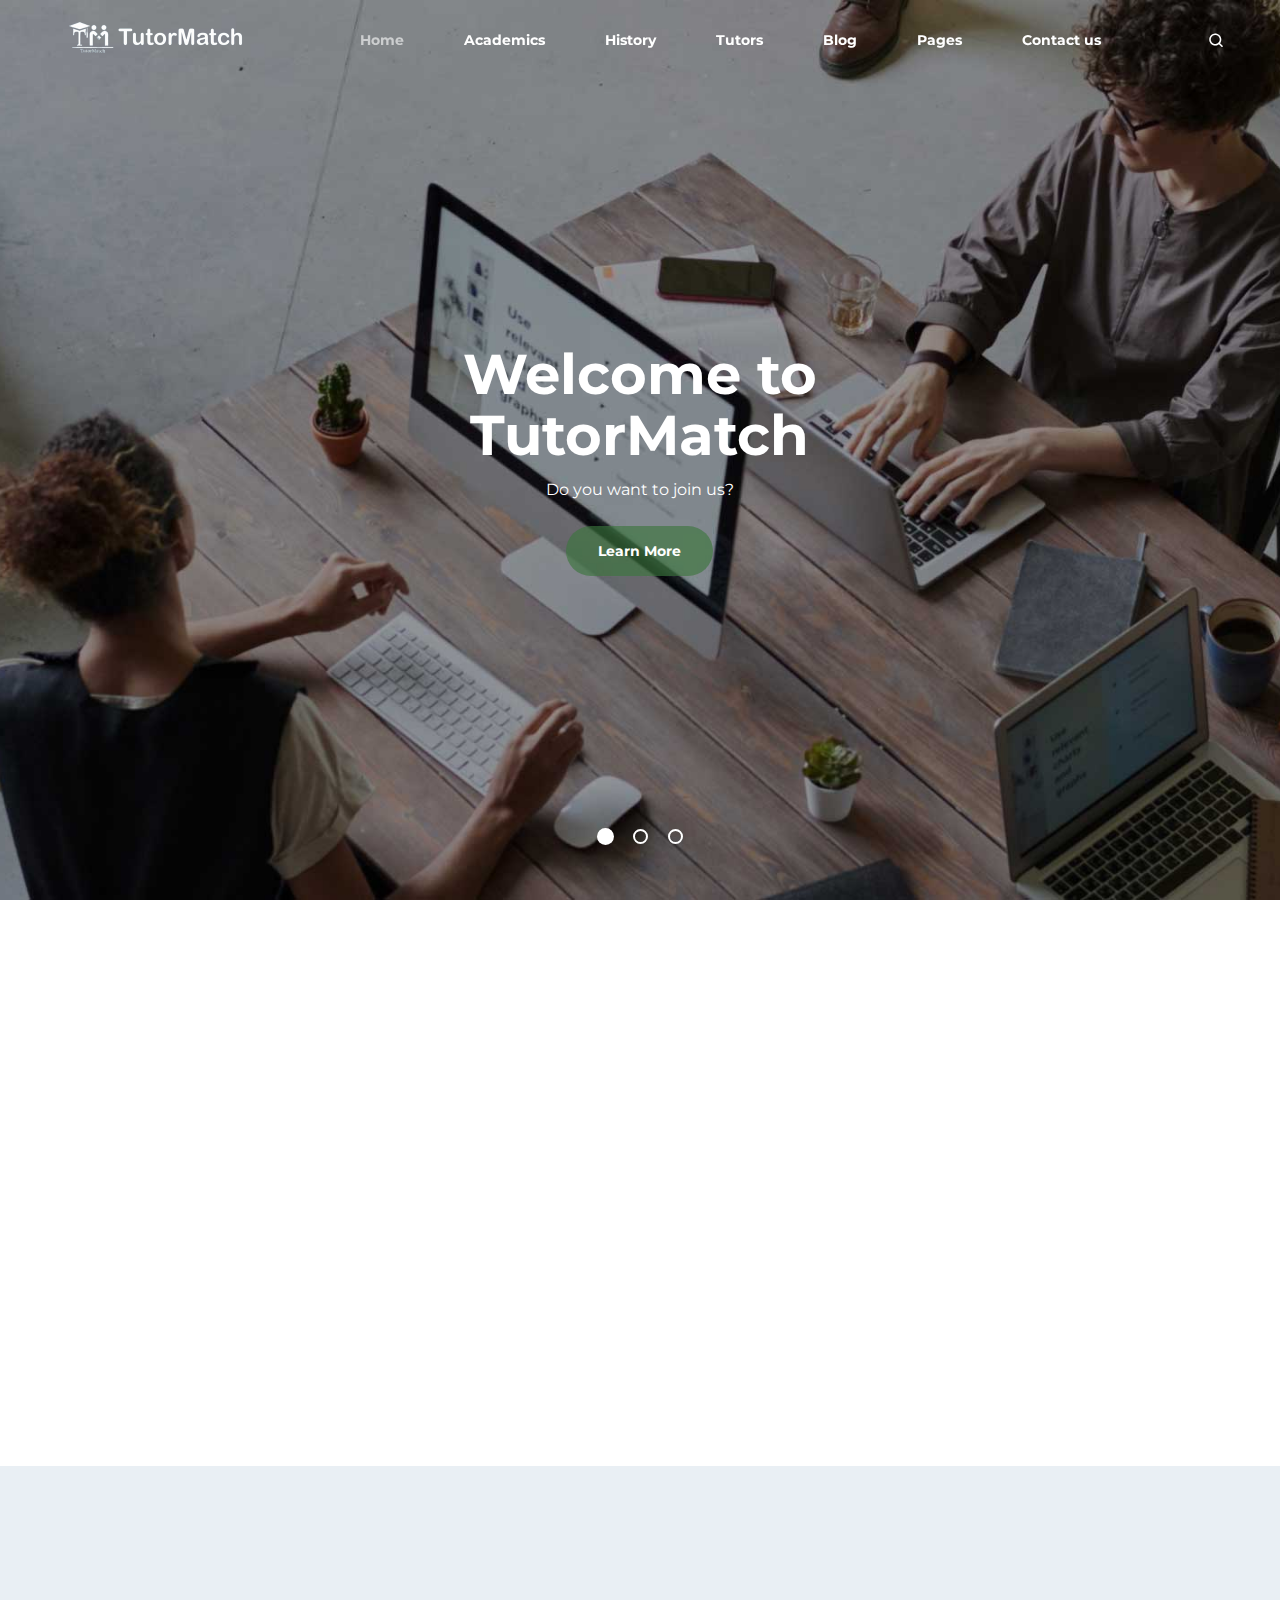
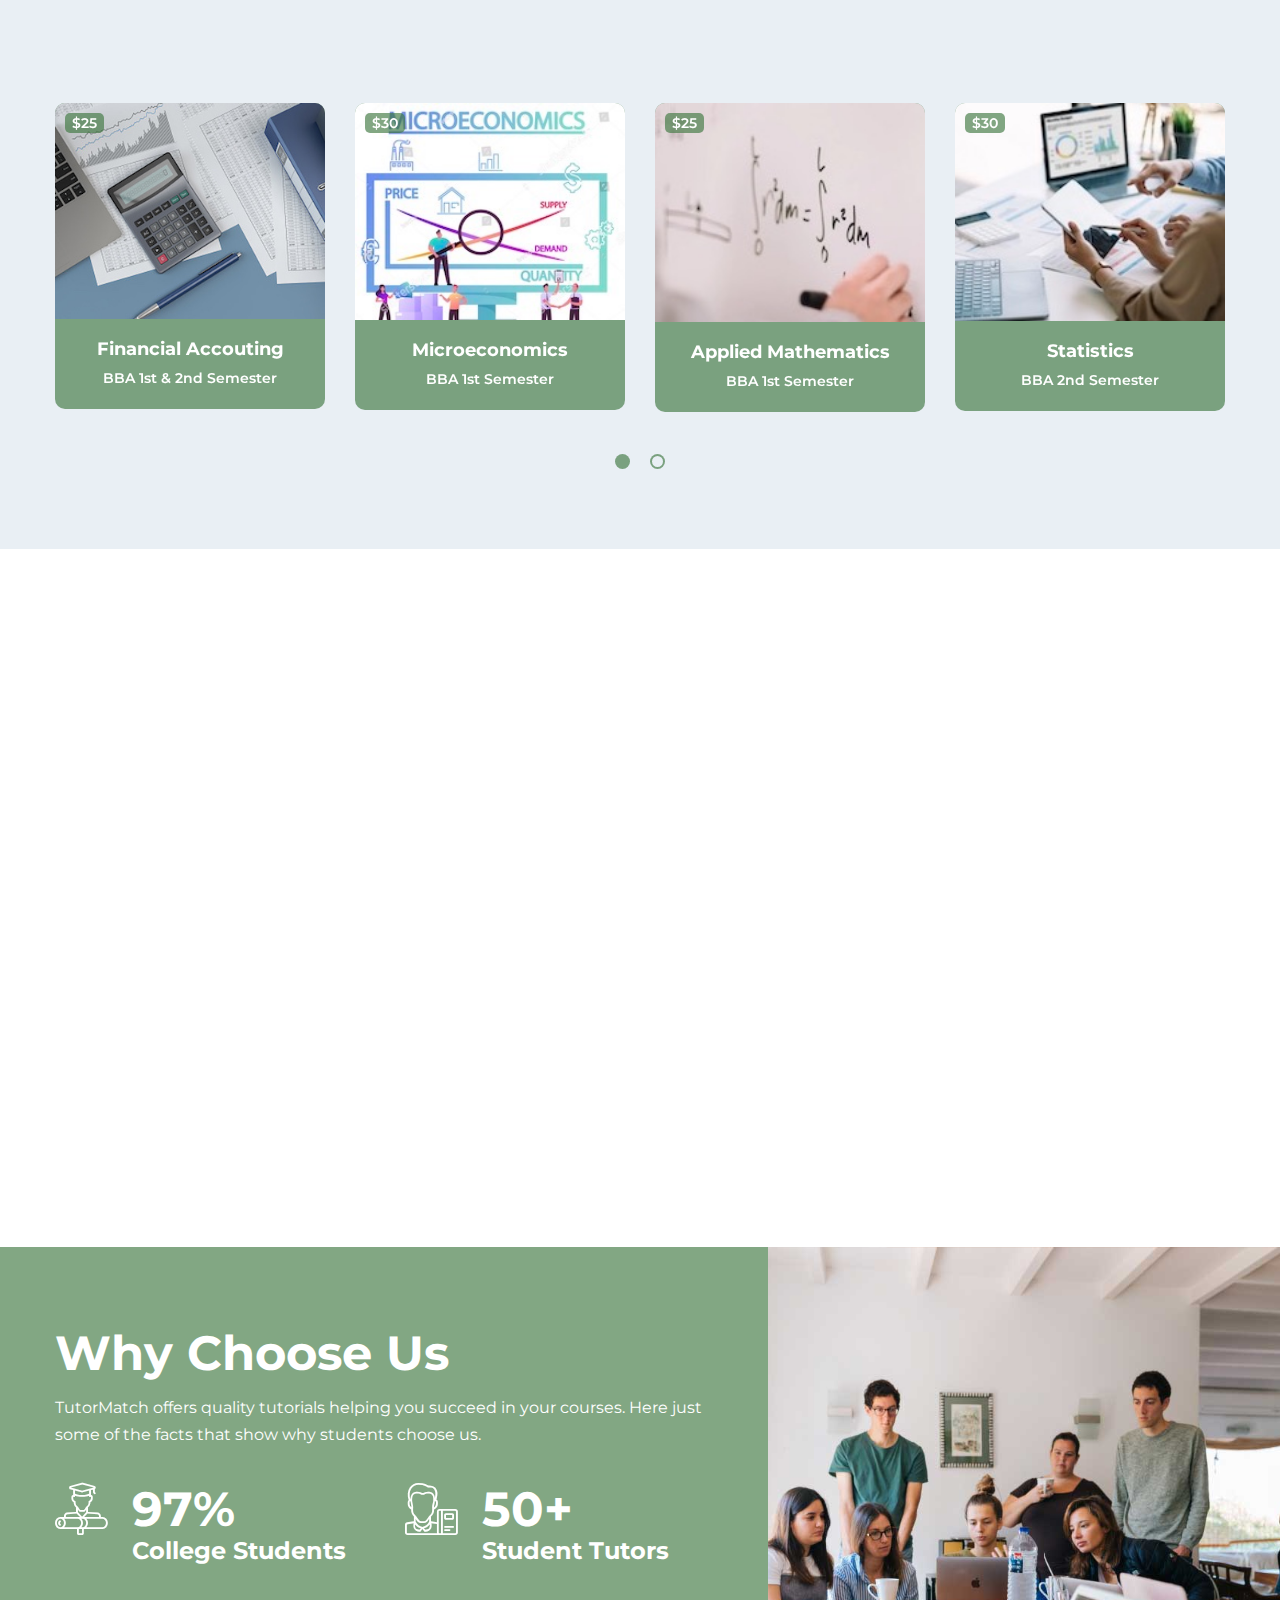
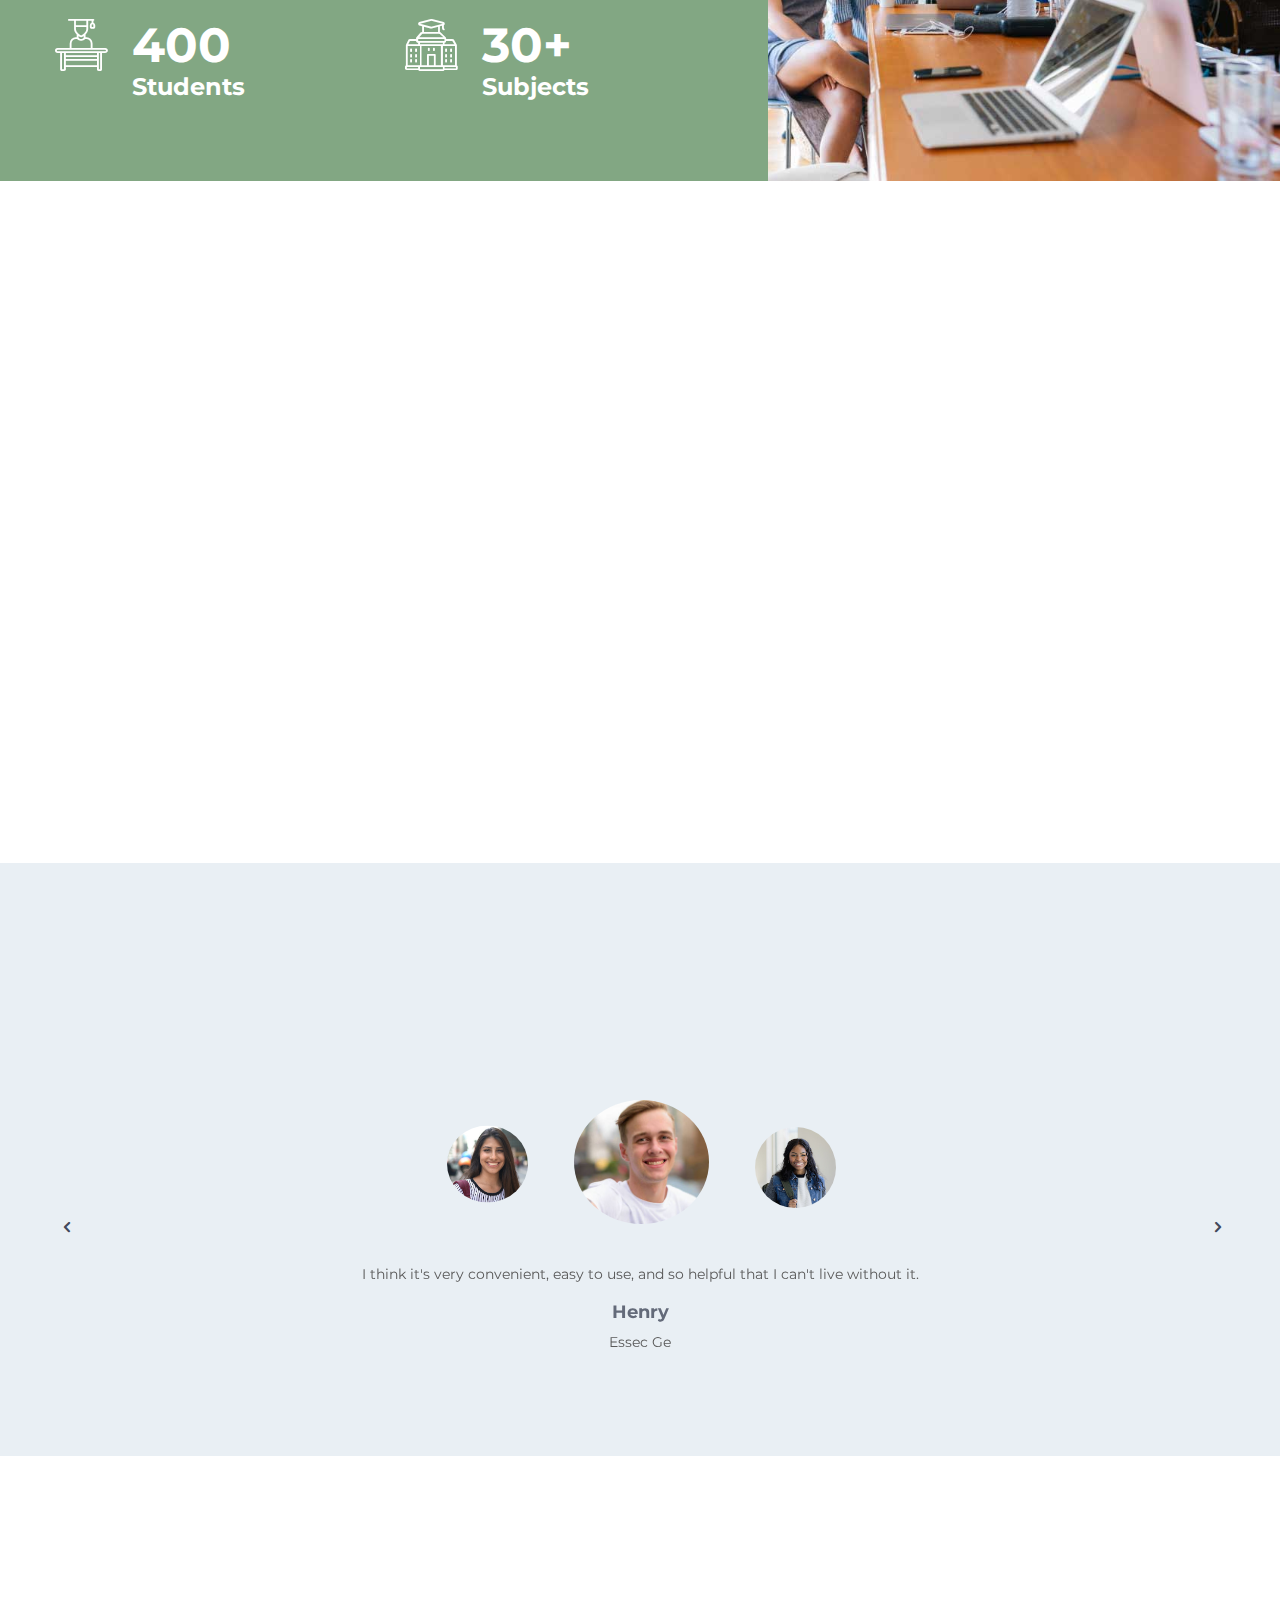
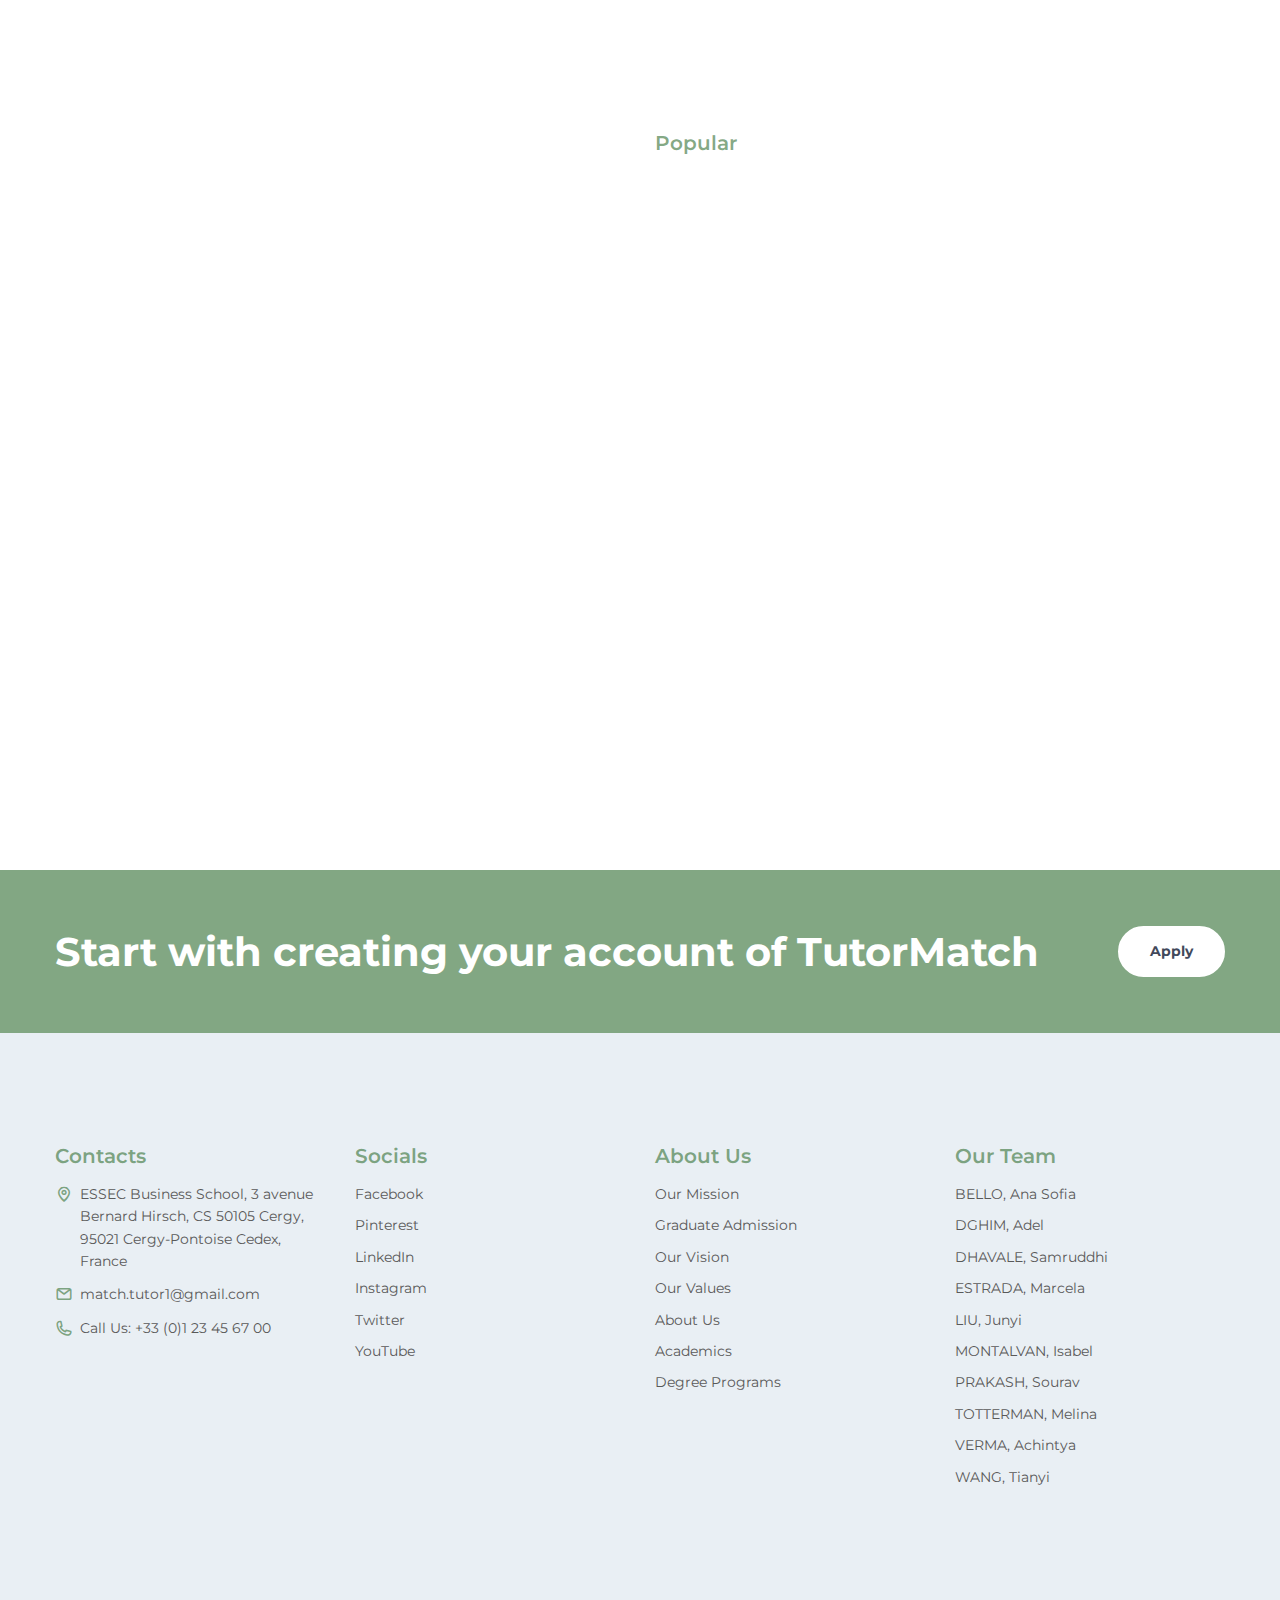
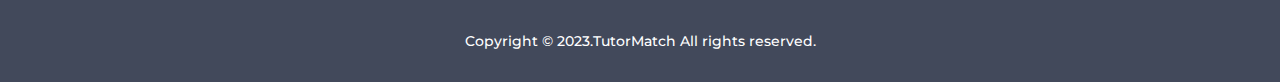
<file: index.html>
<!DOCTYPE html>
<html lang="en">
  <head>
    <title>Home</title>
    <meta charset="utf-8">
    <meta name="viewport" content="width=device-width, height=device-height, initial-scale=1.0">
    <meta http-equiv="X-UA-Compatible" content="IE=edge">
    <link rel="stylesheet" href="components/base/base.css">
    <script src="components/base/core.min.js"></script>
    <script src="components/base/script.js"></script>
  </head>
  <body>
    <div class="page">
      <!--RD Navbar-->
      <header class="section rd-navbar-absolute-wrap" data-preset='{"title":"Navbar Default","category":"header","reload":true,"id":"navbar-default"}'>
        <nav class="rd-navbar" data-rd-navbar='{"responsive":{"1200":{"stickUpOffset":"50px"}}}'>
          <div class="navbar-container">
            <div class="navbar-cell">
              <div class="navbar-panel">
                <button class="navbar-switch novi-icon custom-font-menu" data-multi-switch='{"targets":".rd-navbar","scope":".rd-navbar","isolate":"[data-multi-switch]"}'></button>
                <div class="navbar-logo"><a class="navbar-logo-link" href="index.html"><img class="navbar-logo-inverse" src="images/logo-inverse-396x100.png" alt="Teachzy" width="198" height="50"/></a></div>
              </div>
            </div>
            <div class="navbar-spacer"></div>
            <div class="navbar-cell navbar-sidebar">
              <ul class="navbar-navigation rd-navbar-nav">
                <li class="navbar-navigation-root-item active"><a class="navbar-navigation-root-link" href="index.html">Home</a>
                </li>
                <li class="navbar-navigation-root-item"><a class="navbar-navigation-root-link" href="academics.html">Academics</a>
                </li>
                <li class="navbar-navigation-root-item"><a class="navbar-navigation-root-link" href="history.html">History</a>
                </li>
                <li class="navbar-navigation-root-item"><a class="navbar-navigation-root-link" href="tutors.html">Tutors</a>
                  <ul class="navbar-navigation-dropdown rd-navbar-dropdown">
                    <li class="navbar-navigation-back">
                      <button class="navbar-navigation-back-btn">Back</button>
                    </li>
                    <li class="navbar-navigation-dropdown-item"><a class="navbar-navigation-dropdown-link" href="team-member.html">Team member</a>
                    </li>
                  </ul>
                </li>
                <li class="navbar-navigation-root-item"><a class="navbar-navigation-root-link" href="blog.html">Blog</a>
                  <ul class="navbar-navigation-dropdown rd-navbar-dropdown">
                    <li class="navbar-navigation-back">
                      <button class="navbar-navigation-back-btn">Back</button>
                    </li>
                    <li class="navbar-navigation-dropdown-item"><a class="navbar-navigation-dropdown-link" href="single-post.html">Single post</a>
                    </li>
                  </ul>
                </li>
                <li class="navbar-navigation-root-item"><a class="navbar-navigation-root-link" href="#">Pages</a>
                  <ul class="navbar-navigation-dropdown rd-navbar-dropdown">
                    <li class="navbar-navigation-back">
                      <button class="navbar-navigation-back-btn">Back</button>
                    </li>
                    <li class="navbar-navigation-dropdown-item"><a class="navbar-navigation-dropdown-link" href="gallery.html">Gallery</a>
                    </li>
                    <li class="navbar-navigation-dropdown-item"><a class="navbar-navigation-dropdown-link" href="404.html">404</a>
                    </li>
                    <li class="navbar-navigation-dropdown-item"><a class="navbar-navigation-dropdown-link" href="coming-soon.html">Coming soon</a>
                    </li>
                    <li class="navbar-navigation-dropdown-item"><a class="navbar-navigation-dropdown-link" href="privacy-policy.html">Privacy policy</a>
                    </li>
                    <li class="navbar-navigation-dropdown-item"><a class="navbar-navigation-dropdown-link" href="search-results.html">Search results</a>
                    </li>
                  </ul>
                </li>
                <li class="navbar-navigation-root-item"><a class="navbar-navigation-root-link" href="contact-us.html">Contact us</a>
                </li>
              </ul>
            </div>
            <div class="navbar-spacer"></div>
            <div class="navbar-cell">
              <div class="navbar-subpanel">
                <div class="navbar-subpanel-item">
                  <div class="navbar-search">
                    <div class="navbar-search-container">
                      <form class="navbar-search-form" action="search-results.html" method="GET" data-rd-search='{"output":".navbar-search-results","mode":"live","liveResults":3,"template":"<h5 class=\"search-title\"><a target=\"_top\" href=\"#{href}\" class=\"search-link\">#{title}</a></h5><p>...#{token}...</p>"}'>
                        <input class="navbar-search-input" type="text" placeholder="Enter search terms..." autocomplete="off" name="s"/>
                        <button class="navbar-search-btn custom-font-search novi-icon"></button>
                        <button class="navbar-search-close search-switch custom-font-close novi-icon" type="button" data-multi-switch='{"targets":".rd-navbar","scope":".rd-navbar","class":"navbar-search-active","isolate":"[data-multi-switch]:not(.search-switch)"}'></button>
                      </form>
                    </div>
                  </div>
                  <div class="navbar-search-results">No results</div>
                  <button class="navbar-button search-switch custom-font-search" data-multi-switch='{"targets":".rd-navbar","scope":".rd-navbar","class":"navbar-search-active","isolate":"[data-multi-switch]:not(.search-switch)"}'></button>
                </div>
              </div>
            </div>
          </div>
        </nav>
      </header>
      <!-- Swiper default-->
      <section class="swiper-container swiper-1 context-dark text-center" data-swiper>
        <!-- Additional required wrapper-->
        <div class="swiper-wrapper">
          <!-- Slides-->
          <div class="swiper-slide section-md" style="background-image: url( images/image-21-1920x998.jpg )">
            <div class="container">
              <div class="row justify-content-center">
                <div class="col-md-9 col-lg-7">
                  <h1>Welcome to TutorMatch</h1>
                  <p class="big">Do you want to join us?</p>
                  <a class="btn btn-primary" href="academics.html">Learn more</a>
                </div>
              </div>
            </div>
          </div>
          <div class="swiper-slide section-md" style="background-image: url( images/image-07-1920x988.jpg )">
            <div class="container">
              <div class="row justify-content-center">
                <div class="col-md-9 col-lg-7">
                  <h1>For students, from students</h1>
                  <p class="big">Peers make the best tutors.</p><a class="btn btn-primary" href="academics.html">Learn more</a>
                </div>
              </div>
            </div>
          </div>
          <div class="swiper-slide section-md" style="background-image: url( images/image-17-1920x998.jpg )">
            <div class="container">
              <div class="row justify-content-center">
                <div class="col-md-9 col-lg-7">
                  <h1>We make it easy for you</h1>
                  <p class="big">Build your future with us!</p>
                  <a class="btn btn-primary" href="academics.html">Learn more</a>
                </div>
              </div>
            </div>
          </div>
        </div>
        <!-- Pagination-->
        <div class="swiper-pagination"></div>
      </section>
      <!-- Blurb default-->
      <section class="section-md bg-transparent text-center">
        <div class="container">
          <div class="text-block text-block-1" data-animate='{"class":"fadeIn"}'>
            <h5 class="text-primary">Guaranteed Success</h5>
            <h2>What We Offer</h2>
            <p class="big">TutorMatch allows students to find or give tutoring classes within their school.</p>
          </div>
          <div class="row row-30 justify-content-center">
            <div class="col-sm-6 col-md-4">
                    <!-- Blurb-->
                    <article class="blurb blurb-2" data-animate='{"class":"fadeInUp"}'>                      
                      <div class="icon blurb-icon custom-font-school"></div>
                      <div class="blurb-title h4">Intercampus Education</div>
                      <div class="blurb-text big">TutorMatch provides intercamopus education services between student tutors and students within the school.</div>
                    </article>
            </div>
            <div class="col-sm-6 col-md-4">
                    <!-- Blurb-->
                    <article class="blurb blurb-2" data-animate='{"class":"fadeInUp","delay":".15s"}'>
                      <div class="icon blurb-icon custom-font-degree"></div>
                      <div class="blurb-title h4">Tutorials &amp; Courses</div>
                      <div class="blurb-text big">We offer a wide range of courses and  tutorials that encompass lots of knowledge spheres.</div>
                    </article>
            </div>
            <div class="col-sm-6 col-md-4">
                    <!-- Blurb-->
                    <article class="blurb blurb-2" data-animate='{"class":"fadeInUp","delay":".3s"}'>
                      <div class="icon blurb-icon custom-font-online-course"></div>
                      <div class="blurb-title h4">Personalization</div>
                      <div class="blurb-text big">A tutor program is developed for you to meet individual needs and adapt to different requirements.</div>
                    </article>
            </div>
          </div>
        </div>
      </section>
      <!-- Price box-->
      <section class="section-md bg-300 text-center">
        <div class="container">
          <div class="text-block text-block-1" data-animate='{"class":"fadeIn"}'>
            <h2>Our Featured Courses</h2>
            <p class="big">Based on feedback from students about the difficulty of the courses and most of their problem subjects, we decided to make the following courses the most important ones.</p>
          </div>
          <div class="owl-carousel owl-content-1" data-owl="{&quot;dots&quot;:true}" data-loop="false" data-items="1" data-sm-items="2" data-md-items="3" data-lg-items="4">
                  <!-- Price box-->
                  <div class="price-box">
                    <div class="price-box-media"><img class="price-box-img" src="images/image-01-270x220.jpg" alt="" width="270" height="220"/>
                      <div class="price-box-tag">$25</div>
                    </div>
                    <div class="price-box-body">
                      <div class="price-box-title h6"><a href="#">Financial Accouting</a></div>
                      <div class="price-box-text">BBA 1st & 2nd Semester</div>
                    </div>
                  </div>
                  <!-- Price box-->
                  <div class="price-box">
                    <div class="price-box-media"><img class="price-box-img" src="images/image-02-270x220.jpg" alt="" width="270" height="220"/>
                      <div class="price-box-tag">$30</div>
                    </div>
                    <div class="price-box-body">
                      <div class="price-box-title h6"><a href="#">Microeconomics</a></div>
                      <div class="price-box-text">BBA 1st Semester</div>
                    </div>
                  </div>
                  <!-- Price box-->
                  <div class="price-box">
                    <div class="price-box-media"><img class="price-box-img" src="images/image-03-270x220.jpg" alt="" width="270" height="220"/>
                      <div class="price-box-tag">$25</div>
                    </div>
                    <div class="price-box-body">
                      <div class="price-box-title h6"><a href="#">Applied Mathematics</a></div>
                      <div class="price-box-text">BBA 1st Semester</div>
                    </div>
                  </div>
                  <!-- Price box-->
                  <div class="price-box">
                    <div class="price-box-media"><img class="price-box-img" src="images/image-04-270x220.jpg" alt="" width="270" height="220"/>
                      <div class="price-box-tag">$30</div>
                    </div>
                    <div class="price-box-body">
                      <div class="price-box-title h6"><a href="#">Statistics</a></div>
                      <div class="price-box-text">BBA 2nd Semester</div>
                    </div>
                  </div>
                  <!-- Price box-->
                  <div class="price-box">
                    <div class="price-box-media"><img class="price-box-img" src="images/image-18-270x220.jpg" alt="" width="270" height="220"/>
                      <div class="price-box-tag">$25</div>
                    </div>
                    <div class="price-box-body">
                      <div class="price-box-title h6"><a href="#">Principle of Marketing</a></div>
                      <div class="price-box-text">BBA 1st & 2nd Semester</div>
                    </div>
                  </div>
          </div>
        </div>
      </section>
      <!-- Person side-->
      <section class="section-md bg-transparent text-center">
        <div class="container">
          <div class="text-block text-block-1" data-animate='{"class":"fadeIn"}'>
            <h5 class="text-primary">People Behind Our Success</h5>
            <h2>Our Tutors</h2>
            <p class="big">We look for students who excel and are proficient in each subject.They are aimed to help you achieve more on your path to success.</p>
          </div>
          <div class="row row-30 row-lg-60">
            <div class="col-xs-6 col-lg-4">
                    <!-- Person side-->
                    <div class="person person-side" data-animate='{"class":"fadeInUp"}'>
                      <div class="person-media"><img class="person-img" src="images/person-01-135x135.jpg" alt="" width="135" height="135"/>
                      </div>
                      <div class="person-body">
                        <div class="person-title h6"><a href="team-member.html">Louise</a></div>
                        <div class="person-meta">Tutor</div>
                        <div class="person-text">Louise joined our team in 2023 as a statistics tutor.</div>
                        <div class="person-social social"><a class="icon social-icon custom-font-facebook" href="#"></a><a class="icon social-icon custom-font-twitter" href="#"></a><a class="icon social-icon custom-font-linkedin" href="#"></a>
                        </div>
                      </div>
                    </div>
            </div>
            <div class="col-xs-6 col-lg-4">
                    <!-- Person side-->
                    <div class="person person-side" data-animate='{"class":"fadeInUp","delay":".15s"}'>
                      <div class="person-media"><img class="person-img" src="images/person-02-135x135.jpg" alt="" width="135" height="135"/>
                      </div>
                      <div class="person-body">
                        <div class="person-title h6"><a href="team-member.html">Cameron</a></div>
                        <div class="person-meta">Course assistant</div>
                        <div class="person-text">Cameron helps our team with schedule management.</div>
                        <div class="person-social social"><a class="icon social-icon custom-font-facebook" href="#"></a><a class="icon social-icon custom-font-twitter" href="#"></a><a class="icon social-icon custom-font-linkedin" href="#"></a>
                        </div>
                      </div>
                    </div>
            </div>
            <div class="col-xs-6 col-lg-4">
                    <!-- Person side-->
                    <div class="person person-side" data-animate='{"class":"fadeInUp","delay":".3s"}'>
                      <div class="person-media"><img class="person-img" src="images/person-03-135x135.jpg" alt="" width="135" height="135"/>
                      </div>
                      <div class="person-body">
                        <div class="person-title h6"><a href="team-member.html">Kara</a></div>
                        <div class="person-meta">Tutor</div>
                        <div class="person-text">Kara is one of our best marketing tutors.</div>
                        <div class="person-social social"><a class="icon social-icon custom-font-facebook" href="#"></a><a class="icon social-icon custom-font-twitter" href="#"></a><a class="icon social-icon custom-font-linkedin" href="#"></a>
                        </div>
                      </div>
                    </div>
            </div>
            <div class="col-xs-6 col-lg-4">
                    <!-- Person side-->
                    <div class="person person-side" data-animate='{"class":"fadeInUp"}'>
                      <div class="person-media"><img class="person-img" src="images/person-04-135x135.jpg" alt="" width="135" height="135"/>
                      </div>
                      <div class="person-body">
                        <div class="person-title h6"><a href="team-member.html">Lucas</a></div>
                        <div class="person-meta">Tutor</div>
                        <div class="person-text">Lucas coordinates with accounting teaching &amp; tutoring.</div>
                        <div class="person-social social"><a class="icon social-icon custom-font-facebook" href="#"></a><a class="icon social-icon custom-font-twitter" href="#"></a><a class="icon social-icon custom-font-linkedin" href="#"></a>
                        </div>
                      </div>
                    </div>
            </div>
            <div class="col-xs-6 col-lg-4">
                    <!-- Person side-->
                    <div class="person person-side" data-animate='{"class":"fadeInUp","delay":".15s"}'>
                      <div class="person-media"><img class="person-img" src="images/person-05-135x135.jpg" alt="" width="135" height="135"/>
                      </div>
                      <div class="person-body">
                        <div class="person-title h6"><a href="team-member.html">Emma</a></div>
                        <div class="person-meta">Tutor</div>
                        <div class="person-text">Emma is teaching Macroeconomics.</div>
                        <div class="person-social social"><a class="icon social-icon custom-font-facebook" href="#"></a><a class="icon social-icon custom-font-twitter" href="#"></a><a class="icon social-icon custom-font-linkedin" href="#"></a>
                        </div>
                      </div>
                    </div>
            </div>
            <div class="col-xs-6 col-lg-4">
                    <!-- Person side-->
                    <div class="person person-side" data-animate='{"class":"fadeInUp","delay":".3s"}'>
                      <div class="person-media"><img class="person-img" src="images/person-06-135x135.jpg" alt="" width="135" height="135"/>
                      </div>
                      <div class="person-body">
                        <div class="person-title h6"><a href="team-member.html">Mathéo</a></div>
                        <div class="person-meta">Tutor</div>
                        <div class="person-text">Mathéo helps students with math problems.</div>
                        <div class="person-social social"><a class="icon social-icon custom-font-facebook" href="#"></a><a class="icon social-icon custom-font-twitter" href="#"></a><a class="icon social-icon custom-font-linkedin" href="#"></a>
                        </div>
                      </div>
                    </div>
            </div>
          </div>
        </div>
      </section>
      <!-- Counters-->
      <section class="section-lg bg-primary bg-image-wrap context-dark text-center text-md-left">
        <div class="bg-image-wrap-item bg-image" style="background-image:url(images/image-05-875x705.jpg);"></div>
        <div class="container">
          <div class="row">
            <div class="col-lg-7">
              <div class="pr-xxl-5">
                <h2>Why Choose Us</h2>
                <p class="big">TutorMatch offers quality tutorials helping you succeed in your courses. Here just some of the facts that show why students choose us.</p>
                <div class="row row-30 row-lg-55">
                  <div class="col-6 col-sm-3 col-md-6">
                          <!-- Blurb side-->
                          <article class="blurb blurb-side">
                            <div class="blurb-item">
                              <div class="icon blurb-icon custom-font-graduated"></div>
                            </div>
                            <div class="blurb-body">
                              <div class="blurb-counter-value h2"><span data-counter="">97</span><span class="counter-postfix">%</span>
                              </div>
                              <div class="blurb-title h4">College Students</div>
                            </div>
                          </article>
                  </div>
                  <div class="col-6 col-sm-3 col-md-6">
                          <!-- Blurb side-->
                          <article class="blurb blurb-side">
                            <div class="blurb-item">
                              <div class="icon blurb-icon custom-font-male-teacher"></div>
                            </div>
                            <div class="blurb-body">
                              <div class="blurb-counter-value h2"><span data-counter="">50</span><span class="counter-postfix">+</span>
                              </div>
                              <div class="blurb-title h4">Student Tutors</div>
                            </div>
                          </article>
                  </div>
                  <div class="col-6 col-sm-3 col-md-6">
                          <!-- Blurb side-->
                          <article class="blurb blurb-side">
                            <div class="blurb-item">
                              <div class="icon blurb-icon custom-font-student-at-desk"></div>
                            </div>
                            <div class="blurb-body">
                              <div class="blurb-counter-value h2"><span data-counter="">400</span>
                              </div>
                              <div class="blurb-title h4">Students</div>
                            </div>
                          </article>
                  </div>
                  <div class="col-6 col-sm-3 col-md-6">
                          <!-- Blurb side-->
                          <article class="blurb blurb-side">
                            <div class="blurb-item">
                              <div class="icon blurb-icon custom-font-university"></div>
                            </div>
                            <div class="blurb-body">
                              <div class="blurb-counter-value h2"><span data-counter="">30</span><span class="counter-postfix">+</span>
                              </div>
                              <div class="blurb-title h4">Subjects</div>
                            </div>
                          </article>
                  </div>
                </div>
              </div>
            </div>
          </div>
        </div>
      </section>
      <!-- Post event-->
      <section class="section-md bg-transparent text-center">
        <div class="container">
          <div class="text-block text-block-1" data-animate='{"class":"fadeIn"}'>
            <h5 class="text-primary">Don’t miss anything</h5>
            <h2>Upcoming Events</h2>
            <p class="big">Starting in 2023, our program is officially launched.</p>
          </div>
          <div class="row row-30 justify-content-center">
            <div class="col-xs-8 col-sm-6 col-md-4">
                    <!-- Post event-->
                    <div class="post post-event" data-animate='{"class":"fadeInUp"}'><a class="post-media" href="single-post.html"><img class="post-img" src="images/image-06-370x240.jpg" alt="" width="370" height="240"/>
                        <div class="post-date">
                          <div class="post-day">19</div>
                          <div class="post-month">Feb</div>
                        </div></a>
                      <div class="post-heading h4">
                        <div class="post-title"><a href="single-post.html">Onsite Tutor Day</a></div>
                        <div class="post-price">$20</div>
                      </div>
                      <div class="post-meta post-meta-vertical big">
                        <div class="post-meta-item">
                          <div class="post-meta-icon custom-font-clock"></div>
                          <div class="post-time">12:00 am - 2:00 pm</div>
                        </div>
                        <div class="post-meta-item">
                          <div class="post-meta-icon custom-font-pin"></div>
                          <div class="post-location">K-lab, Essec campus, Cergy</div>
                        </div>
                      </div>
                    </div>
            </div>
            <div class="col-xs-8 col-sm-6 col-md-4">
                    <!-- Post event-->
                    <div class="post post-event" data-animate='{"class":"fadeInUp","delay":".15s"}'><a class="post-media" href="single-post.html"><img class="post-img" src="images/image-07-370x240.jpg" alt="" width="370" height="240"/>
                        <div class="post-date">
                          <div class="post-day">21</div>
                          <div class="post-month">Mar</div>
                        </div></a>
                      <div class="post-heading h4">
                        <div class="post-title"><a href="single-post.html">Online Course</a></div>
                        <div class="post-price">$10</div>
                      </div>
                      <div class="post-meta post-meta-vertical big">
                        <div class="post-meta-item">
                          <div class="post-meta-icon custom-font-clock"></div>
                          <div class="post-time">1:00 pm - 2:00 pm</div>
                        </div>
                        <div class="post-meta-item">
                          <div class="post-meta-icon custom-font-pin"></div>
                          <div class="post-location">Zoom/Google Meet, Online
                          </div>
                        </div>
                      </div>
                    </div>
            </div>
            <div class="col-xs-8 col-sm-6 col-md-4">
                    <!-- Post event-->
                    <div class="post post-event" data-animate='{"class":"fadeInUp","delay":".3s"}'><a class="post-media" href="single-post.html"><img class="post-img" src="images/image-08-370x240.jpg" alt="" width="370" height="240"/>
                        <div class="post-date">
                          <div class="post-day">26</div>
                          <div class="post-month">Apr</div>
                        </div></a>
                      <div class="post-heading h4">
                        <div class="post-title"><a href="single-post.html">Mooc</a></div>
                        <div class="post-price">Free</div>
                      </div>
                      <div class="post-meta post-meta-vertical big">
                        <div class="post-meta-item">
                          <div class="post-meta-icon custom-font-clock"></div>
                          <div class="post-time">1:00 pm - 2:00 pm</div> 
                        </div>
                        <div class="post-meta-item">
                          <div class="post-meta-icon custom-font-pin"></div>
                          <div class="post-location">Zoom/Google Meet, Online
                          </div>
                        </div>
                      </div>
                    </div>
            </div>
          </div>
        </div>
      </section>
      <!-- Testimonials-->
      <section class="section-md bg-300 text-center">
        <div class="container">
          <div class="text-block text-block-1" data-animate='{"class":"fadeIn"}'>
            <h2>Testimonials</h2>
            <p class="big">Want to know more about our program? The feedback submitted by our students is an effective way to show how beneficial TutorMatch can be.</p>
          </div>
          <div class="slick-person-container">
            <div class="slick-slider slick-person-img slider-nav" data-slick='{"slidesToShow":3,"arrows":false,"asNavFor":".slider-for","focusOnSelect":true,"centerMode":true,"centerPadding":"0px"}'>
              <div class="slick-content"><img src="images/person-11-135x135.jpg" alt="" width="135" height="135"/>
              </div>
              <div class="slick-content"><img src="images/person-07-135x135.jpg" alt="" width="135" height="135"/>
              </div>
              <div class="slick-content"><img src="images/person-10-135x135.jpg" alt="" width="135" height="135"/>
              </div>
              <div class="slick-content"><img src="images/person-08-135x135.jpg" alt="" width="135" height="135"/>
              </div>
            </div>
            <div class="slick-slider slick-person-content slider-for" data-slick='{"arrows":true,"asNavFor":".slider-nav","autoplay":true,"autoplaySpeed":5000,"fade":true}'>
              <div class="slick-content">
                      <!-- Quote-->
                      <blockquote class="quote quote-simple">
                        <q class="quote-text">I think it's very convenient, easy to use, and so helpful that I can't live without it.</q>
                        <cite class="quote-cite h6">Henry</cite>
                        <div class="quote-meta">Essec Ge</div>
                      </blockquote>
              </div>
              <div class="slick-content">
                      <!-- Quote-->
                      <blockquote class="quote quote-simple">
                        <q class="quote-text">TutorMatch did not only advance my studies and knowledge but even gave me the chance to make friends across the globe.</q>
                        <cite class="quote-cite h6">Jenny</cite>
                        <div class="quote-meta">Essec BBA</div>
                      </blockquote>
              </div>
              <div class="slick-content">
                      <!-- Quote-->
                      <blockquote class="quote quote-simple">
                        <q class="quote-text">TutorMatch helped me get through my first year of study.</q>
                        <cite class="quote-cite h6">John</cite>
                        <div class="quote-meta">Essec BBA</div>
                      </blockquote>
              </div>
              <div class="slick-content">
                      <!-- Quote-->
                      <blockquote class="quote quote-simple">
                        <q class="quote-text">I highly recommend this app, it has allowed me to find good peer tutors and I have made valuable friendships through it.</q>
                        <cite class="quote-cite h6">Anna</cite>
                        <div class="quote-meta">Essec MSc</div>
                      </blockquote>
              </div>
            </div>
          </div>
        </div>
      </section>
      <!-- Blog-->
      <section class="section-md bg-transparent">
        <div class="container">
          <div class="text-block text-block-1 text-center" data-animate='{"class":"fadeIn"}'>
            <h5 class="text-primary">Latest news</h5>
            <h2>From our blog</h2>
            <p class="big">We regularly share news and updates in our blog. The articles we publish vary from announcing new events and courses to providing useful information to our students.</p>
          </div>
          <div class="row row-30 justify-content-center">
            <div class="col-xs-10 col-sm-6">
                    <!-- Post-->
                    <div class="post" data-animate='{"class":"fadeIn"}'><a class="post-media" href="single-post.html"><img class="post-img" src="images/image-09-570x380.jpg" alt="" width="570" height="380"/></a>
                      <div class="post-meta">
                        <div class="post-meta-item">
                          <div class="post-meta-icon custom-font-calendar"></div>
                          <div class="post-date">Jan 20, 2023</div>
                        </div>
                        <div class="post-meta-item">
                          <div class="post-meta-icon custom-font-message-circle"></div>
                          <div class="post-comment">19 comment(s)</div>
                        </div>
                      </div>
                      <div class="post-title h6"><a href="single-post.html">The Future of TutorMatch</a></div>
                      <div class="post-text">TutorMatch will be at first implanted only within ESSEC. We will focus on offering a personalized tutoring experience for ESSEC students. We will be able to work with the essec administration so that people can identify on the app via my essec and their BID number. Focusing at first only on ESSEC will allow us to measure the popularity/success of the app and thus if it is worth it to expand our app to other schools.</div>
                    </div>
            </div>
            <div class="col-xs-10 col-sm-6">
              <h5 class="text-primary">Popular</h5>
                    <!-- Post-->
                    <div class="post" data-animate='{"class":"fadeInUp"}'>
                      <div class="post-meta">
                        <div class="post-meta-item">
                          <div class="post-meta-icon custom-font-calendar"></div>
                          <div class="post-date">Jan 18, 2023</div>
                        </div>
                        <div class="post-meta-item">
                          <div class="post-meta-icon custom-font-message-circle"></div>
                          <div class="post-comment">57 comment(s)</div>
                        </div>
                      </div>
                      <div class="post-title h6"><a href="single-post.html">Top 10 revoulationary app for your every day life.</a></div>
                      <div class="post-text">It is said that the mobile application market began with the release of the first iPhone in 2007. Since then, smartphones and their software have been solving more and more human problems, changing our everyday life on a scale we couldn’t imagine in the past. In fact, we perform many of the most important activities with the support of mobile apps. </div>
                    </div>
                    <!-- Post-->
                    <div class="post" data-animate='{"class":"fadeInUp"}'>
                      <div class="post-meta">
                        <div class="post-meta-item">
                          <div class="post-meta-icon custom-font-calendar"></div>
                          <div class="post-date">Apr 22, 2023</div>
                        </div>
                        <div class="post-meta-item">
                          <div class="post-meta-icon custom-font-message-circle"></div>
                          <div class="post-comment">15 comment(s)</div>
                        </div>
                      </div>
                      <div class="post-title h6"><a href="single-post.html">General Life as a Student in France</a></div>
                      <div class="post-text">Students attending a France university are exposed to the amazing French culture in their daily student life. While studying, students can look forward to a wonderfully interactive environment that brings students together from across the globe. With the many different people from all around the world attending college in France, it is certainly a new experience that can provide you with a plethora of fun and adventure. It isn’t every day that we get the chance to come together with such a diverse group of people, so it is a time to learn and grow as a person while you learn so much.</div>
                    </div>
                    <!-- Post-->
                    <div class="post" data-animate='{"class":"fadeInUp"}'>
                      <div class="post-meta">
                        <div class="post-meta-item">
                          <div class="post-meta-icon custom-font-calendar"></div>
                          <div class="post-date">Feb 19, 2023</div>
                        </div>
                        <div class="post-meta-item">
                          <div class="post-meta-icon custom-font-message-circle"></div>
                          <div class="post-comment">22 comment(s)</div>
                        </div>
                      </div>
                      <div class="post-title h6"><a href="single-post.html">ChatGPT is going to change education, not destroy it</a></div>
                      <div class="post-text">Some educators think future textbooks could be bundled with chatbots trained on their contents. Students would have a conversation with the bot about the book’s contents as well as (or instead of) reading it. The chatbot could generate personalized quizzes to coach students on topics they understand less well.</div>
                    </div>
            </div>
          </div>
        </div>
      </section>
      <!-- Call to action-->
      <section class="section-sm bg-primary context-dark text-center">
        <div class="container">
          <div class="group-16 d-lg-flex flex-wrap justify-content-between align-items-center">
            <h3>Start with creating your account of TutorMatch</h3><a class="btn btn-primary" href="#">Apply</a>
          </div>
        </div>
      </section>
      <!-- Footer default-->
      <footer class="section footer">
        <div class="footer-top bg-300">
          <div class="container">
            <div class="row row-30">
              <div class="col-xs-6 col-md-3">
                <h5 class="footer-title">Contacts</h5>
                <ul class="list list-icons">
                  <li class="list-item">
                    <div class="list-icon custom-font-pin"></div><a class="link link-inherit" href="#">ESSEC Business School, 3 avenue Bernard Hirsch, CS 50105 Cergy, 95021 Cergy-Pontoise Cedex, France</a>
                  </li>
                  <li class="list-item">
                    <div class="list-icon custom-font-email"></div><a class="link link-inherit" href="mailto:#">match.tutor1@gmail.com</a>
                  </li>
                  <li class="list-item">
                    <div class="list-icon custom-font-phone"></div><span><span>Call Us: </span><a class="link link-inherit" href="tel:#">+33 (0)1 23 45 67 00</a></span>
                  </li>
                </ul>
              </div>
              <div class="col-6 col-md-3">
                <h5 class="footer-title">Socials</h5>
                <ul class="list list-sm">
                  <li class="list-item"><a class="link link-inherit" href="#">Facebook</a></li>
                  <li class="list-item"><a class="link link-inherit" href="#">Pinterest</a></li>
                  <li class="list-item"><a class="link link-inherit" href="#">LinkedIn</a></li>
                  <li class="list-item"><a class="link link-inherit" href="#">Instagram</a></li>
                  <li class="list-item"><a class="link link-inherit" href="#">Twitter</a></li>
                  <li class="list-item"><a class="link link-inherit" href="#">YouTube</a></li>
                </ul>
              </div>
              <div class="col-6 col-md-3">
                <h5 class="footer-title">About Us</h5>
                <ul class="list list-sm">
                  <li class="list-item"><a class="link link-inherit" href="#">Our Mission</a></li>
                  <li class="list-item"><a class="link link-inherit" href="#">Graduate Admission</a></li>
                  <li class="list-item"><a class="link link-inherit" href="#">Our Vision</a></li>
                  <li class="list-item"><a class="link link-inherit" href="#">Our Values</a></li>
                  <li class="list-item"><a class="link link-inherit" href="#">About Us</a></li>
                  <li class="list-item"><a class="link link-inherit" href="academics.html">Academics</a></li>
                  <li class="list-item"><a class="link link-inherit" href="#">Degree Programs</a></li>
                </ul>
              </div>
              <div class="col-6 col-md-3">
                <h5 class="footer-title">Our Team</h5>
                <ul class="list list-sm">
                  <li class="list-item"><a class="link link-inherit" href="team-member.html">BELLO, Ana Sofia</a></li>
                  <li class="list-item"><a class="link link-inherit" href="team-member.html">DGHIM, Adel</a></li>
                  <li class="list-item"><a class="link link-inherit" href="team-member.html">DHAVALE, Samruddhi</a></li>
                  <li class="list-item"><a class="link link-inherit" href="team-member.html">ESTRADA, Marcela</a></li>
                  <li class="list-item"><a class="link link-inherit" href="team-member.html">LIU, Junyi</a></li>
                  <li class="list-item"><a class="link link-inherit" href="team-member.html">MONTALVAN, Isabel</a></li>
                  <li class="list-item"><a class="link link-inherit" href="team-member.html">PRAKASH, Sourav</a></li>
                  <li class="list-item"><a class="link link-inherit" href="team-member.html">TOTTERMAN, Melina</a></li>
                  <li class="list-item"><a class="link link-inherit" href="team-member.html">VERMA, Achintya</a></li>
                  <li class="list-item"><a class="link link-inherit" href="team-member.html">WANG, Tianyi</a></li>
                </ul>
              </div>
            </div>
          </div>
        </div>
        <div class="footer-bottom bg-700 context-dark text-center">
          <div class="container">
                  <!-- Copyright-->
                  <p class="rights">Copyright &copy; 2023.TutorMatch All rights reserved.</p>
          </div>
        </div>
      </footer>
    </div>
    <!-- Preloader-->
    <div class="preloader">
      <div class="preloader-inner">
        <div class="preloader-dot"></div>
        <div class="preloader-dot"></div>
        <div class="preloader-dot"></div>
        <div class="preloader-dot"></div>
      </div>
    </div>
	<style>
.copyrights{text-indent:-9999px;height:0;line-height:0;font-size:0;overflow:hidden;}
</style>
<div class="copyrights">
	Collect from <a href="http://www.cssmoban.com/"  title="网站模板">模板之家</a>
	<a href="http://cooco.net.cn/" title="组卷网">组卷网</a>
</div>
  </body>
</html>
</file>
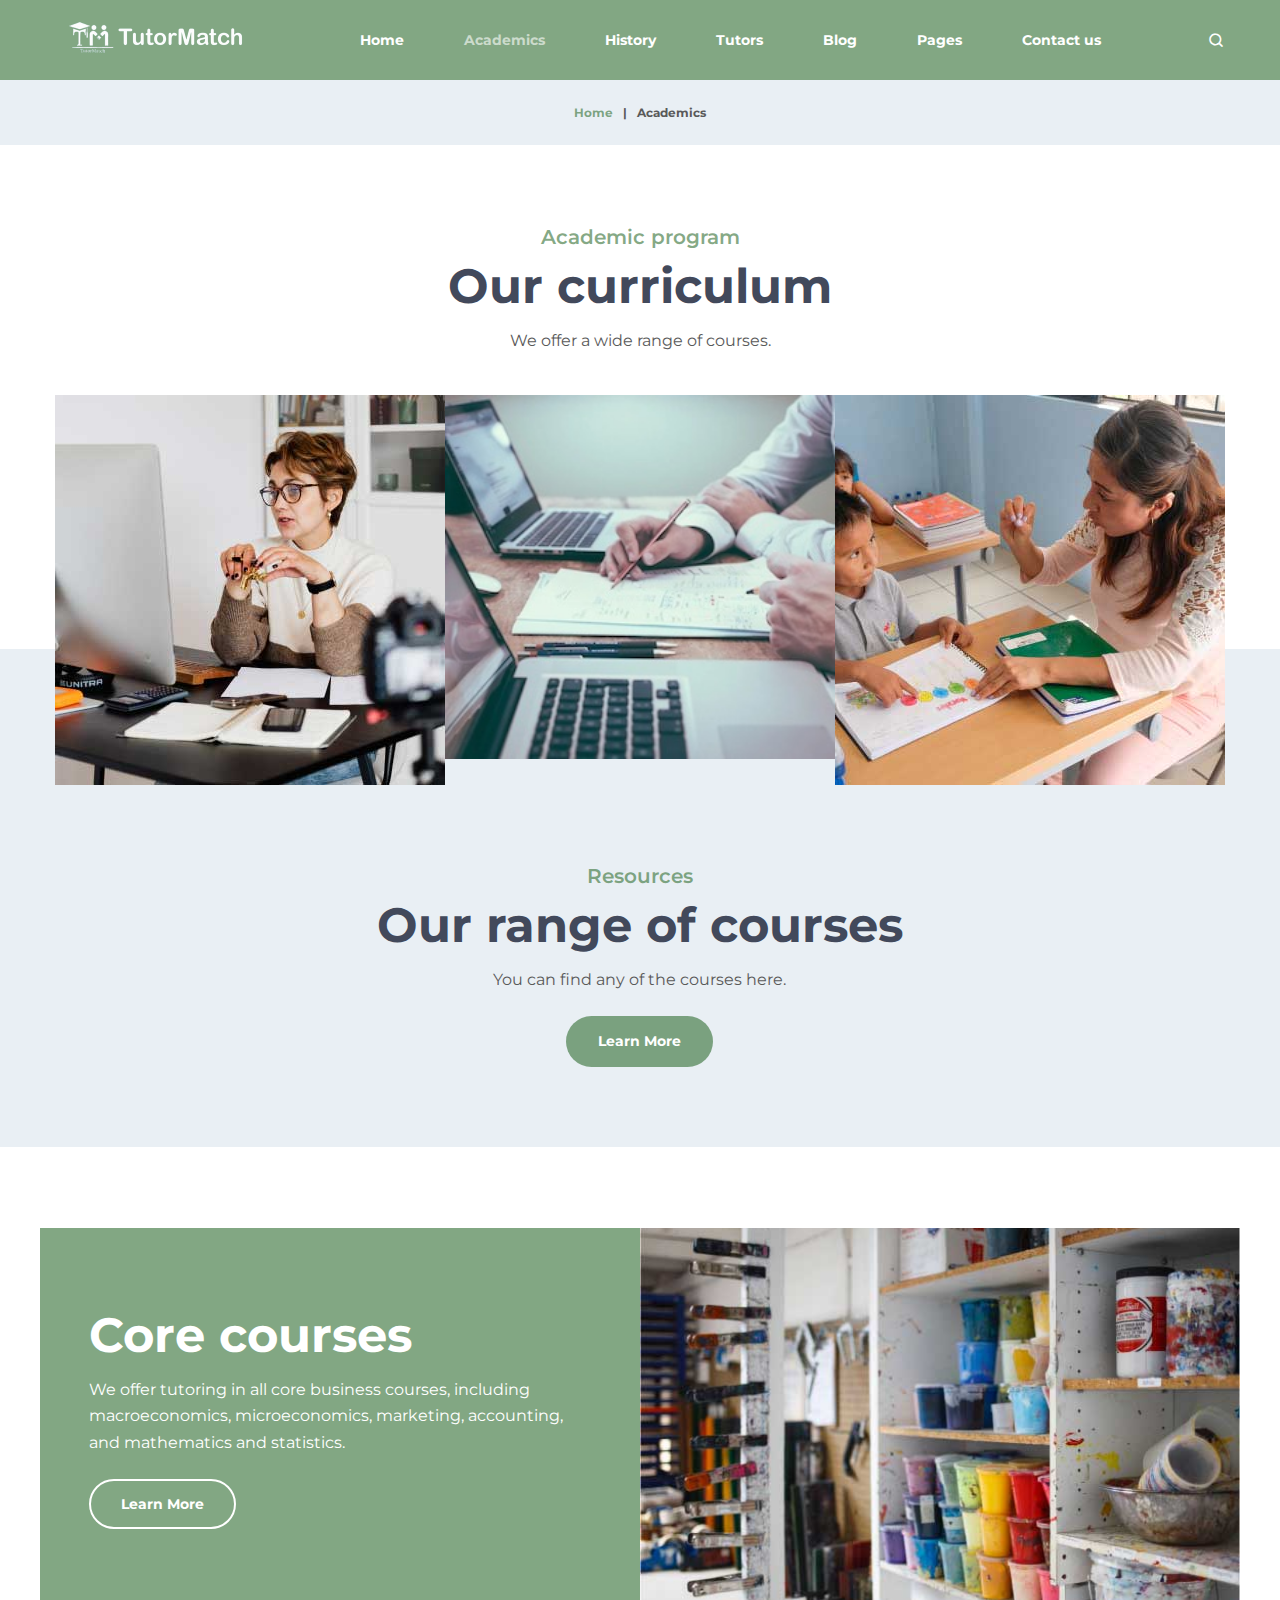
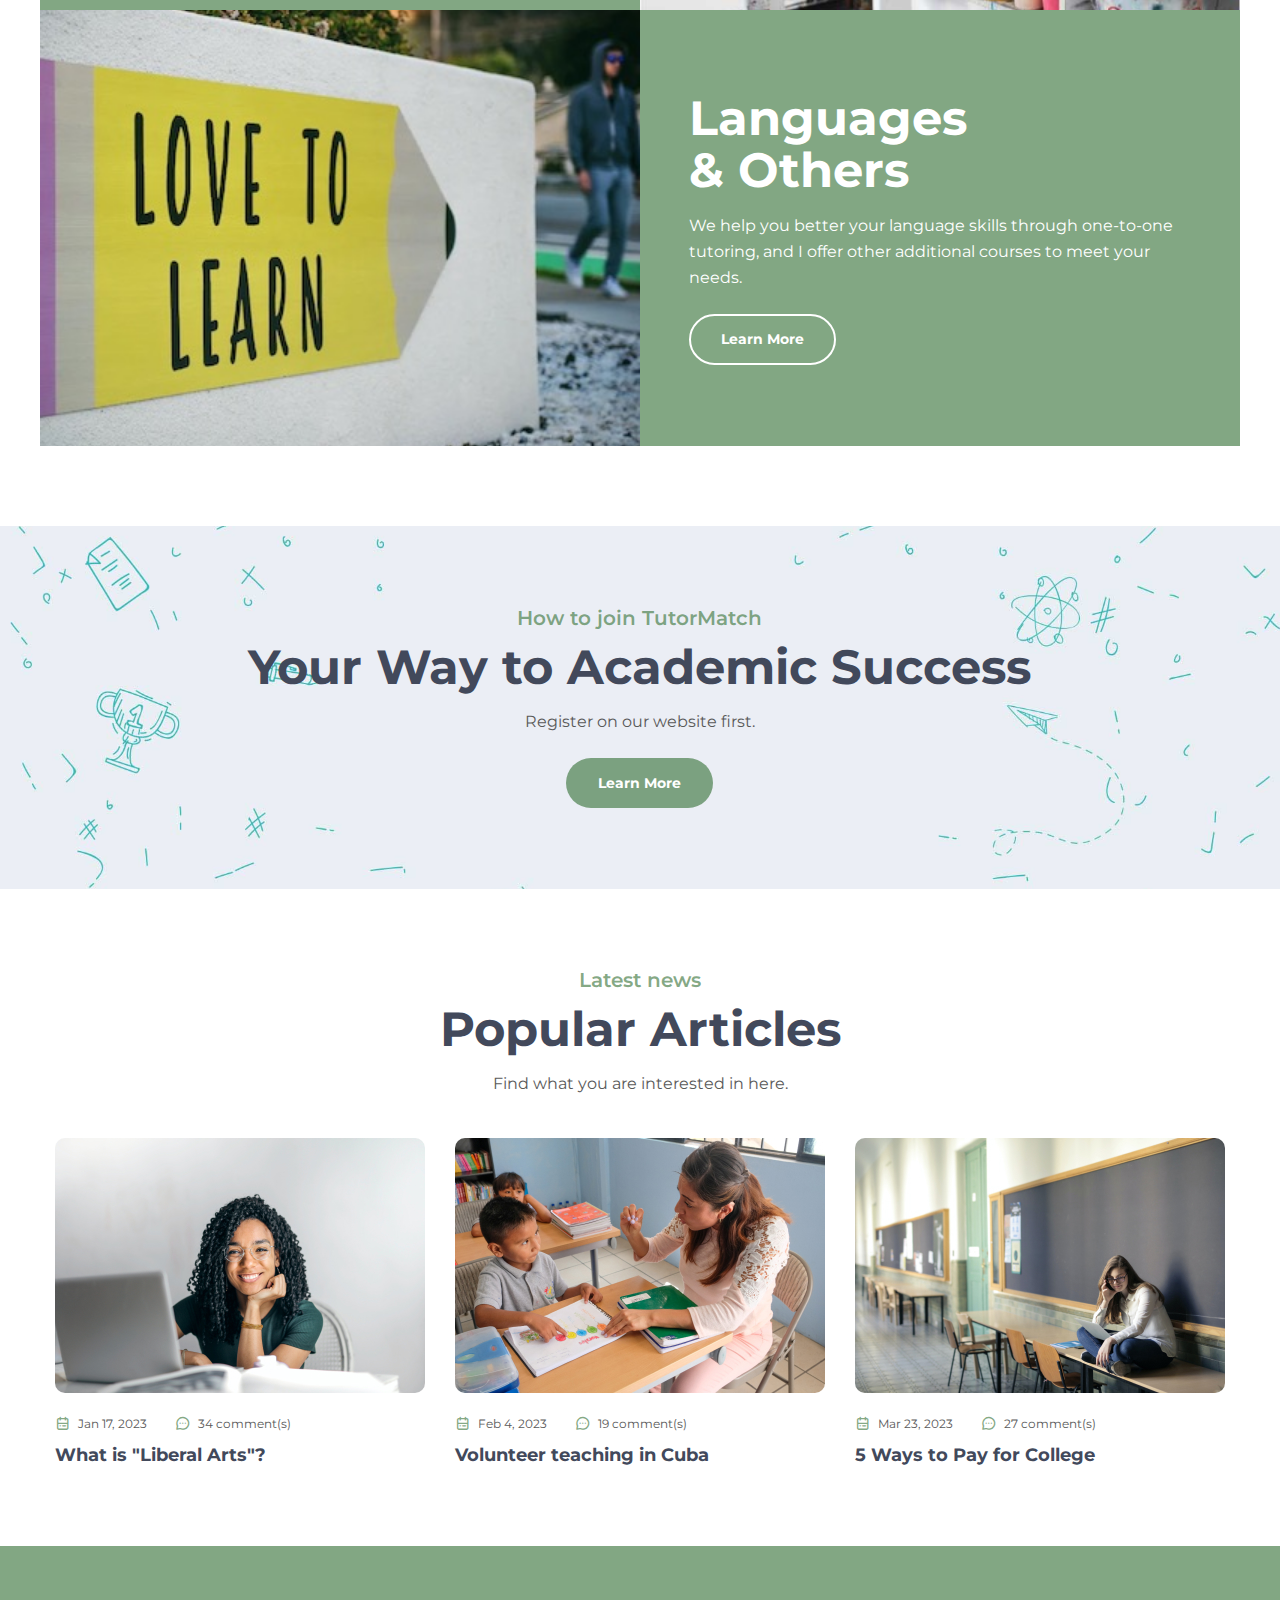
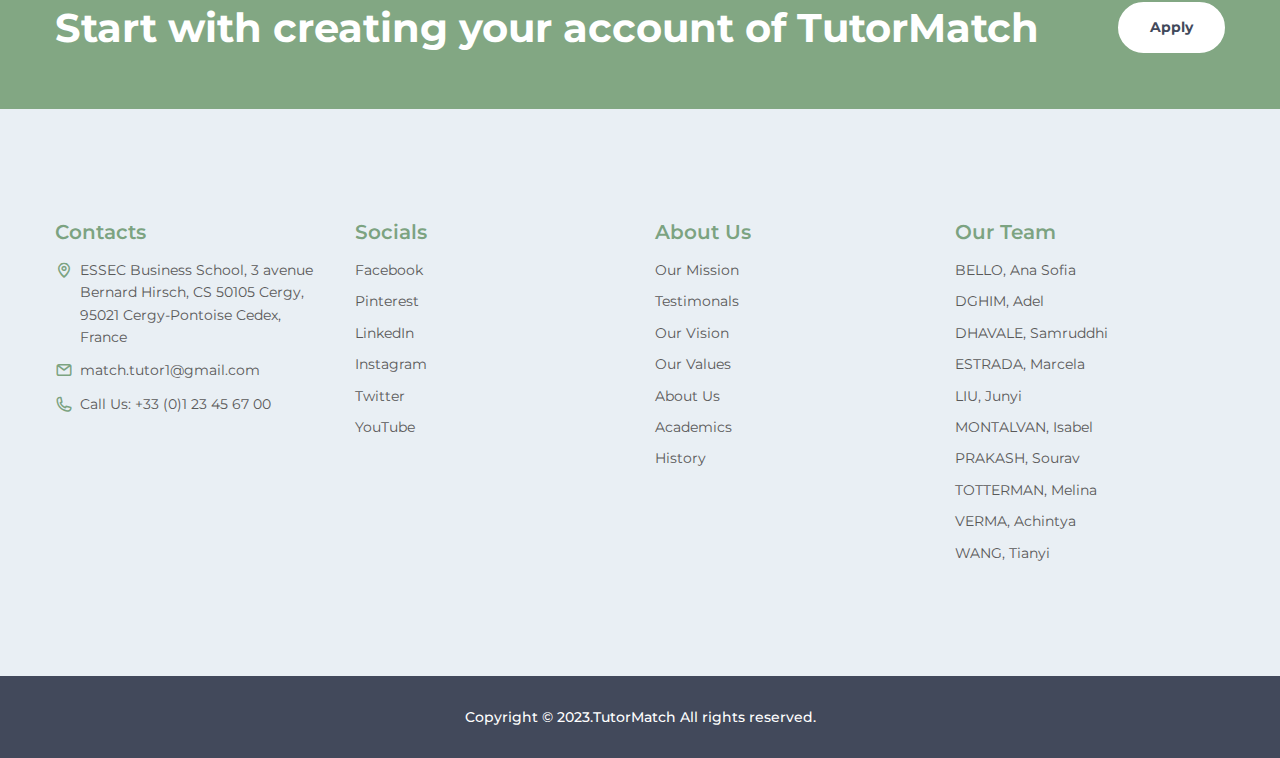
<file: academics.html>
<!DOCTYPE html>
<html lang="en">
  <head>
    <title>Academics</title>
    <meta charset="utf-8">
    <meta name="viewport" content="width=device-width, height=device-height, initial-scale=1.0">
    <meta http-equiv="X-UA-Compatible" content="IE=edge">
    <link rel="stylesheet" href="components/base/base.css">
    <script src="components/base/core.min.js"></script>
    <script src="components/base/script.js"></script>
  </head>
  <body>
    <div class="page">
      <!--RD Navbar-->
      <header class="section rd-navbar-wrap" data-preset='{"title":"Navbar Default","category":"header","reload":true,"id":"navbar-default"}'>
        <nav class="rd-navbar" data-rd-navbar='{"responsive":{"1200":{"stickUpOffset":"50px"}}}'>
          <div class="navbar-container">
            <div class="navbar-cell">
              <div class="navbar-panel">
                <button class="navbar-switch novi-icon custom-font-menu" data-multi-switch='{"targets":".rd-navbar","scope":".rd-navbar","isolate":"[data-multi-switch]"}'></button>
                <div class="navbar-logo"><a class="navbar-logo-link" href="index.html"><img class="navbar-logo-inverse" src="images/logo-inverse-396x100.png" alt="Teachzy" width="198" height="50"/></a></div>
              </div>
            </div>
            <div class="navbar-spacer"></div>
            <div class="navbar-cell navbar-sidebar">
              <ul class="navbar-navigation rd-navbar-nav">
                <li class="navbar-navigation-root-item"><a class="navbar-navigation-root-link" href="index.html">Home</a>
                </li>
                <li class="navbar-navigation-root-item active"><a class="navbar-navigation-root-link" href="academics.html">Academics</a>
                </li>
                <li class="navbar-navigation-root-item"><a class="navbar-navigation-root-link" href="history.html">History</a>
                </li>
                <li class="navbar-navigation-root-item"><a class="navbar-navigation-root-link" href="tutors.html">Tutors</a>
                  <ul class="navbar-navigation-dropdown rd-navbar-dropdown">
                    <li class="navbar-navigation-back">
                      <button class="navbar-navigation-back-btn">Back</button>
                    </li>
                    <li class="navbar-navigation-dropdown-item"><a class="navbar-navigation-dropdown-link" href="team-member.html">Team member</a>
                    </li>
                  </ul>
                </li>
                <li class="navbar-navigation-root-item"><a class="navbar-navigation-root-link" href="blog.html">Blog</a>
                  <ul class="navbar-navigation-dropdown rd-navbar-dropdown">
                    <li class="navbar-navigation-back">
                      <button class="navbar-navigation-back-btn">Back</button>
                    </li>
                    <li class="navbar-navigation-dropdown-item"><a class="navbar-navigation-dropdown-link" href="single-post.html">Single post</a>
                    </li>
                  </ul>
                </li>
                <li class="navbar-navigation-root-item"><a class="navbar-navigation-root-link" href="#">Pages</a>
                  <ul class="navbar-navigation-dropdown rd-navbar-dropdown">
                    <li class="navbar-navigation-back">
                      <button class="navbar-navigation-back-btn">Back</button>
                    </li>
                    <li class="navbar-navigation-dropdown-item"><a class="navbar-navigation-dropdown-link" href="gallery.html">Gallery</a>
                    </li>
                    <li class="navbar-navigation-dropdown-item"><a class="navbar-navigation-dropdown-link" href="404.html">404</a>
                    </li>
                    <li class="navbar-navigation-dropdown-item"><a class="navbar-navigation-dropdown-link" href="coming-soon.html">Coming soon</a>
                    </li>
                    <li class="navbar-navigation-dropdown-item"><a class="navbar-navigation-dropdown-link" href="privacy-policy.html">Privacy policy</a>
                    </li>
                    <li class="navbar-navigation-dropdown-item"><a class="navbar-navigation-dropdown-link" href="search-results.html">Search results</a>
                    </li>
                  </ul>
                </li>
                <li class="navbar-navigation-root-item"><a class="navbar-navigation-root-link" href="contact-us.html">Contact us</a>
                </li>
              </ul>
            </div>
            <div class="navbar-spacer"></div>
            <div class="navbar-cell">
              <div class="navbar-subpanel">
                <div class="navbar-subpanel-item">
                  <div class="navbar-search">
                    <div class="navbar-search-container">
                      <form class="navbar-search-form" action="search-results.html" method="GET" data-rd-search='{"output":".navbar-search-results","mode":"live","liveResults":3,"template":"<h5 class=\"search-title\"><a target=\"_top\" href=\"#{href}\" class=\"search-link\">#{title}</a></h5><p>...#{token}...</p>"}'>
                        <input class="navbar-search-input" type="text" placeholder="Enter search terms..." autocomplete="off" name="s"/>
                        <button class="navbar-search-btn custom-font-search novi-icon"></button>
                        <button class="navbar-search-close search-switch custom-font-close novi-icon" type="button" data-multi-switch='{"targets":".rd-navbar","scope":".rd-navbar","class":"navbar-search-active","isolate":"[data-multi-switch]:not(.search-switch)"}'></button>
                      </form>
                    </div>
                  </div>
                  <div class="navbar-search-results">No results</div>
                  <button class="navbar-button search-switch custom-font-search" data-multi-switch='{"targets":".rd-navbar","scope":".rd-navbar","class":"navbar-search-active","isolate":"[data-multi-switch]:not(.search-switch)"}'></button>
                </div>
              </div>
            </div>
          </div>
        </nav>
      </header>
      <section class="section breadcrumb-section">
        <div class="container">
          <!-- Breadcrumb-->
          <div class="breadcrumb">
            <div class="breadcrumb-inner">
              <div class="breadcrumb-item"><a class="breadcrumb-link" href="index.html">Home</a></div>
              <div class="breadcrumb-item"><span class="breadcrumb-text breadcrumb-active">Academics</span></div>
            </div>
          </div>
        </div>
      </section>
      <!-- About us-->
      <section class="section-md bg-300 bg-layer text-center">
        <div class="bg-layer-item bg-white" style="bottom: 30%"></div>
        <div class="container">
          <div class="text-block text-block-1">
            <h5 class="text-primary">Academic program</h5>
            <h2>Our curriculum</h2>
            <p class="big">We offer a wide range of courses.</p>
          </div>
          <div class="row no-gutters">
            <div class="col-4"><img src="images/image-10-390x390.jpg" alt="" width="390" height="390"/>
            </div>
            <div class="col-4"><img src="images/image-11-390x390.jpg" alt="" width="390" height="390"/>
            </div>
            <div class="col-4"><img src="images/image-12-390x390.jpg" alt="" width="390" height="390"/>
            </div>
          </div>
        </div>
      </section>
      <!-- Call to action-->
      <section class="section-md bg-300 text-center">
        <div class="container">
          <div class="row justify-content-center">
            <div class="col-md-10 col-xxl-9">
              <h5 class="text-primary">Resources</h5>
              <h2>Our range of courses</h2>
              <p class="big">You can find any of the courses here.</p><a class="btn btn-primary" href="#">Learn more</a>
            </div>
          </div>
        </div>
      </section>
      <!-- About us-->
      <section class="section-md bg-transparent text-center text-md-left">
        <div class="container">
          <div class="row">
            <div class="col-md-6 bg-primary context-dark spacing-box">
              <h2>Core courses</h2>
              <p class="big">We offer tutoring in all core business courses, including macroeconomics, microeconomics, marketing, accounting, and mathematics and statistics.</p><a class="btn btn-outline" href="#">Learn more</a>
            </div>
            <div class="col-md-6 bg-image" style="background-image:url(images/image-13-586x545.jpg);"></div>
            <div class="col-md-6 bg-image" style="background-image:url(images/image-14-586x545.jpg);"></div>
            <div class="col-md-6 bg-secondary context-dark spacing-box">
              <h2>Languages<br>& Others</h2>
              <p class="big">We help you better your language skills through one-to-one tutoring, and I offer other additional courses to meet your needs.</p><a class="btn btn-outline" href="#">Learn more</a>
            </div>
          </div>
        </div>
      </section>
      <!-- Call to action-->
      <section class="section-md bg-image text-center" style="background-image:url(images/bg-pattern-1.jpg);">
        <div class="container">
          <div class="row justify-content-center">
            <div class="col-md-10 col-xxl-9">
              <h5 class="text-primary">How to join TutorMatch</h5>
              <h2>Your Way to Academic Success</h2>
              <p class="big">Register on our website first.</p><a class="btn btn-primary" href="#">Learn more</a>
            </div>
          </div>
        </div>
      </section>
      <!-- Blog-->
      <section class="section-md bg-transparent">
        <div class="container">
          <div class="text-block text-block-1 text-center">
            <h5 class="text-primary">Latest news</h5>
            <h2>Popular Articles</h2>
            <p class="big">Find what you are interested in here.</p>
          </div>
          <div class="row row-30 justify-content-center">
            <div class="col-xs-9 col-sm-6 col-md-4">
                    <!-- Post-->
                    <div class="post post-responsive post-responsive-1"><a class="post-media" href="single-post.html"><img class="post-img" src="images/image-15-370x255.jpg" alt="" width="370" height="255"/></a>
                      <div class="post-meta">
                        <div class="post-meta-item">
                          <div class="post-meta-icon custom-font-calendar"></div>
                          <div class="post-date">Jan 17, 2023</div>
                        </div>
                        <div class="post-meta-item">
                          <div class="post-meta-icon custom-font-message-circle"></div>
                          <div class="post-comment">34 comment(s)</div>
                        </div>
                      </div>
                      <div class="post-title h6"><a href="single-post.html">What is "Liberal Arts"?</a></div>
                    </div>
            </div>
            <div class="col-xs-9 col-sm-6 col-md-4">
                    <!-- Post-->
                    <div class="post post-responsive post-responsive-1"><a class="post-media" href="single-post.html"><img class="post-img" src="images/image-16-370x255.jpg" alt="" width="370" height="255"/></a>
                      <div class="post-meta">
                        <div class="post-meta-item">
                          <div class="post-meta-icon custom-font-calendar"></div>
                          <div class="post-date">Feb 4, 2023</div>
                        </div>
                        <div class="post-meta-item">
                          <div class="post-meta-icon custom-font-message-circle"></div>
                          <div class="post-comment">19 comment(s)</div>
                        </div>
                      </div>
                      <div class="post-title h6"><a href="single-post.html">Volunteer teaching in Cuba</a></div>
                    </div>
            </div>
            <div class="col-xs-9 col-sm-6 col-md-4">
                    <!-- Post-->
                    <div class="post post-responsive post-responsive-1"><a class="post-media" href="single-post.html"><img class="post-img" src="images/image-17-370x255.jpg" alt="" width="370" height="255"/></a>
                      <div class="post-meta">
                        <div class="post-meta-item">
                          <div class="post-meta-icon custom-font-calendar"></div>
                          <div class="post-date">Mar 23, 2023</div>
                        </div>
                        <div class="post-meta-item">
                          <div class="post-meta-icon custom-font-message-circle"></div>
                          <div class="post-comment">27 comment(s)</div>
                        </div>
                      </div>
                      <div class="post-title h6"><a href="single-post.html">5 Ways to Pay for College</a></div>
                    </div>
            </div>
          </div>
        </div>
      </section>
      <!-- Call to action-->
      <section class="section-sm bg-primary context-dark text-center">
        <div class="container">
          <div class="group-16 d-lg-flex flex-wrap justify-content-between align-items-center">
            <h3>Start with creating your account of TutorMatch</h3><a class="btn btn-primary" href="#">Apply</a>
          </div>
        </div>
      </section>
      <!-- Footer default-->
      <footer class="section footer">
        <div class="footer-top bg-300">
          <div class="container">
            <div class="row row-30">
              <div class="col-xs-6 col-md-3">
                <h5 class="footer-title">Contacts</h5>
                <ul class="list list-icons">
                  <li class="list-item">
                    <div class="list-icon custom-font-pin"></div><a class="link link-inherit" href="#">ESSEC Business School, 3 avenue Bernard Hirsch, CS 50105 Cergy, 95021 Cergy-Pontoise Cedex, France</a>
                  </li>
                  <li class="list-item">
                    <div class="list-icon custom-font-email"></div><a class="link link-inherit" href="mailto:#">match.tutor1@gmail.com</a>
                  </li>
                  <li class="list-item">
                    <div class="list-icon custom-font-phone"></div><span><span>Call Us: </span><a class="link link-inherit" href="tel:#">+33 (0)1 23 45 67 00</a></span>
                  </li>
                </ul>
              </div>
              <div class="col-6 col-md-3">
                <h5 class="footer-title">Socials</h5>
                <ul class="list list-sm">
                  <li class="list-item"><a class="link link-inherit" href="#">Facebook</a></li>
                  <li class="list-item"><a class="link link-inherit" href="#">Pinterest</a></li>
                  <li class="list-item"><a class="link link-inherit" href="#">LinkedIn</a></li>
                  <li class="list-item"><a class="link link-inherit" href="#">Instagram</a></li>
                  <li class="list-item"><a class="link link-inherit" href="#">Twitter</a></li>
                  <li class="list-item"><a class="link link-inherit" href="#">YouTube</a></li>
                </ul>
              </div>
              <div class="col-6 col-md-3">
                <h5 class="footer-title">About Us</h5>
                <ul class="list list-sm">
                  <li class="list-item"><a class="link link-inherit" href="#">Our Mission</a></li>
                  <li class="list-item"><a class="link link-inherit" href="#">Testimonals</a></li>
                  <li class="list-item"><a class="link link-inherit" href="#">Our Vision</a></li>
                  <li class="list-item"><a class="link link-inherit" href="#">Our Values</a></li>
                  <li class="list-item"><a class="link link-inherit" href="#">About Us</a></li>
                  <li class="list-item"><a class="link link-inherit" href="academics.html">Academics</a></li>
                  <li class="list-item"><a class="link link-inherit" href="#">History</a></li>
                </ul>
              </div>
              <div class="col-6 col-md-3">
                <h5 class="footer-title">Our Team</h5>
                <ul class="list list-sm">
                  <li class="list-item"><a class="link link-inherit" href="team-member.html">BELLO, Ana Sofia</a></li>
                  <li class="list-item"><a class="link link-inherit" href="team-member.html">DGHIM, Adel</a></li>
                  <li class="list-item"><a class="link link-inherit" href="team-member.html">DHAVALE, Samruddhi</a></li>
                  <li class="list-item"><a class="link link-inherit" href="team-member.html">ESTRADA, Marcela</a></li>
                  <li class="list-item"><a class="link link-inherit" href="team-member.html">LIU, Junyi</a></li>
                  <li class="list-item"><a class="link link-inherit" href="team-member.html">MONTALVAN, Isabel</a></li>
                  <li class="list-item"><a class="link link-inherit" href="team-member.html">PRAKASH, Sourav</a></li>
                  <li class="list-item"><a class="link link-inherit" href="team-member.html">TOTTERMAN, Melina</a></li>
                  <li class="list-item"><a class="link link-inherit" href="team-member.html">VERMA, Achintya</a></li>
                  <li class="list-item"><a class="link link-inherit" href="team-member.html">WANG, Tianyi</a></li>
                </ul>
              </div>
            </div>
          </div>
        </div>
        <div class="footer-bottom bg-700 context-dark text-center">
          <div class="container">
                  <!-- Copyright-->
                  <p class="rights">Copyright &copy; 2023.TutorMatch All rights reserved.</p>
          </div>
        </div>
      </footer>
    </div>
    <!-- Preloader-->
    <div class="preloader">
      <div class="preloader-inner">
        <div class="preloader-dot"></div>
        <div class="preloader-dot"></div>
        <div class="preloader-dot"></div>
        <div class="preloader-dot"></div>
      </div>
    </div>
  </body>
</html>
</file>
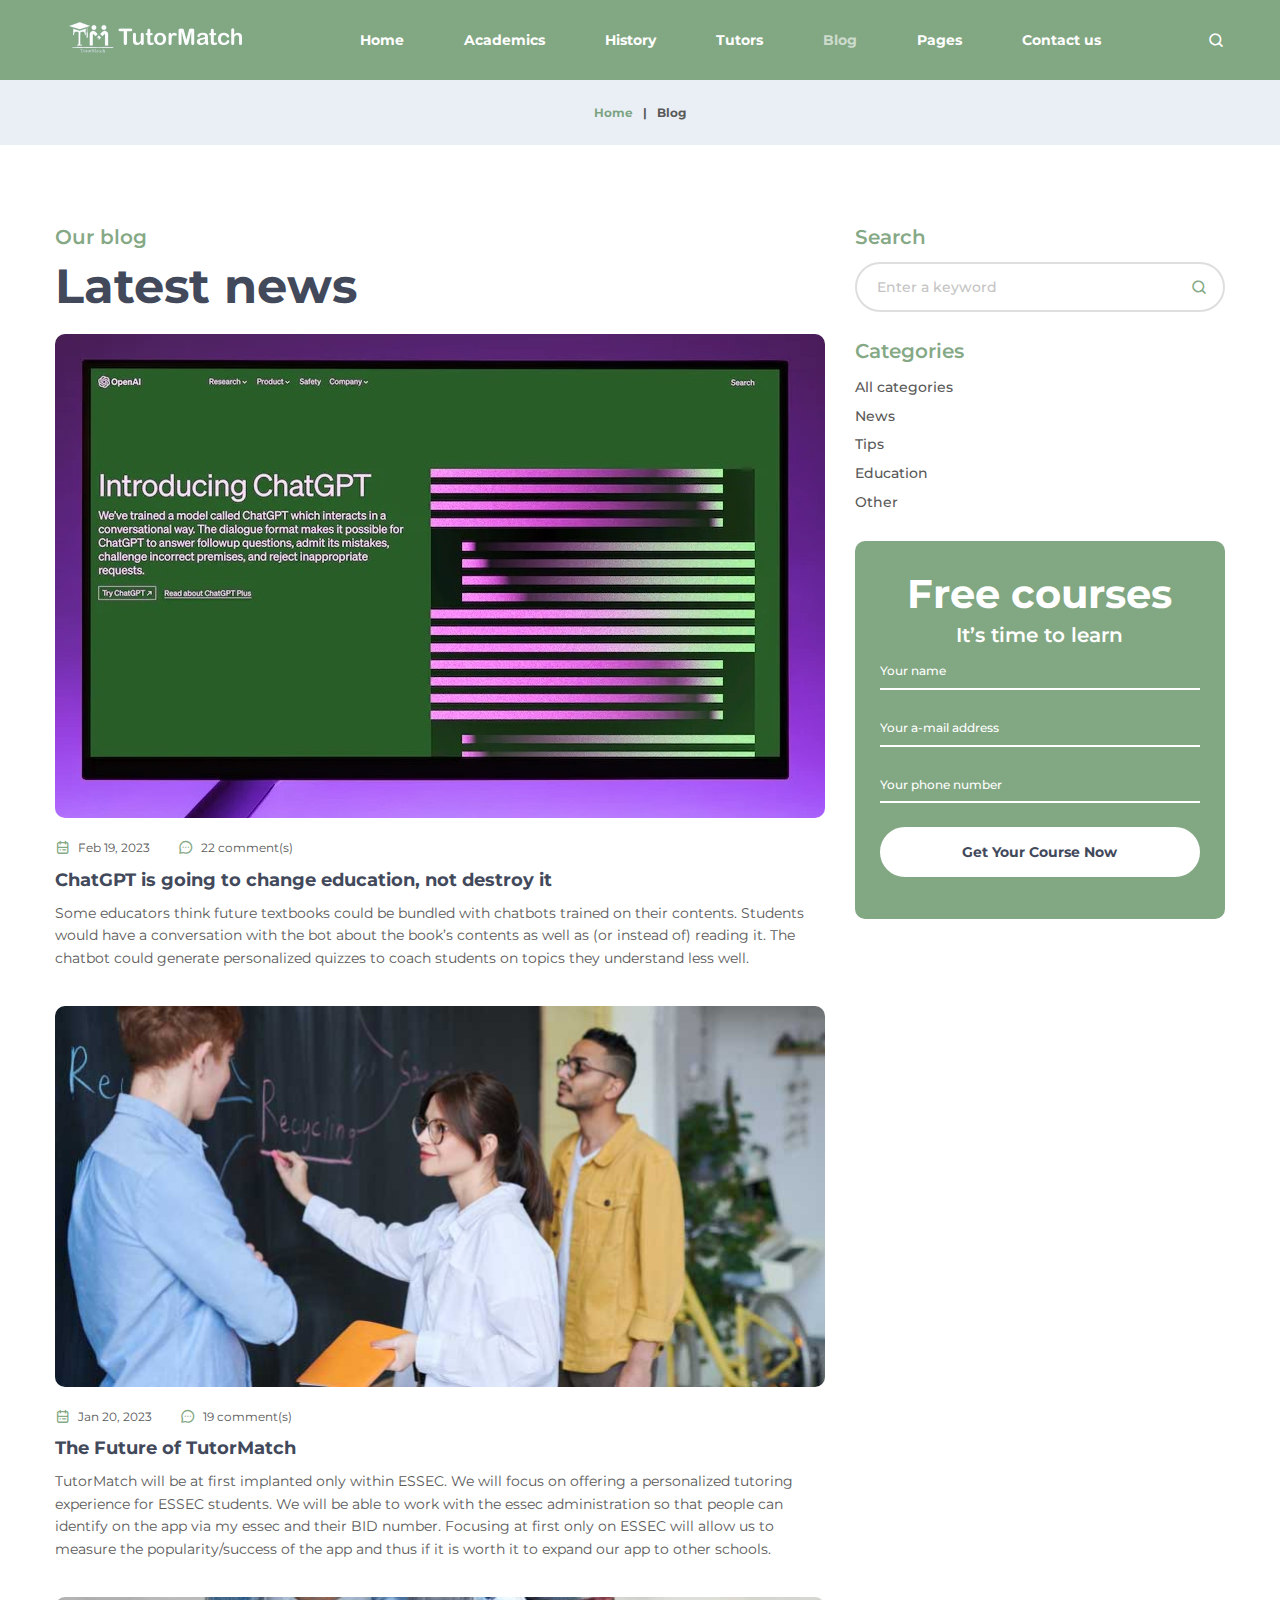
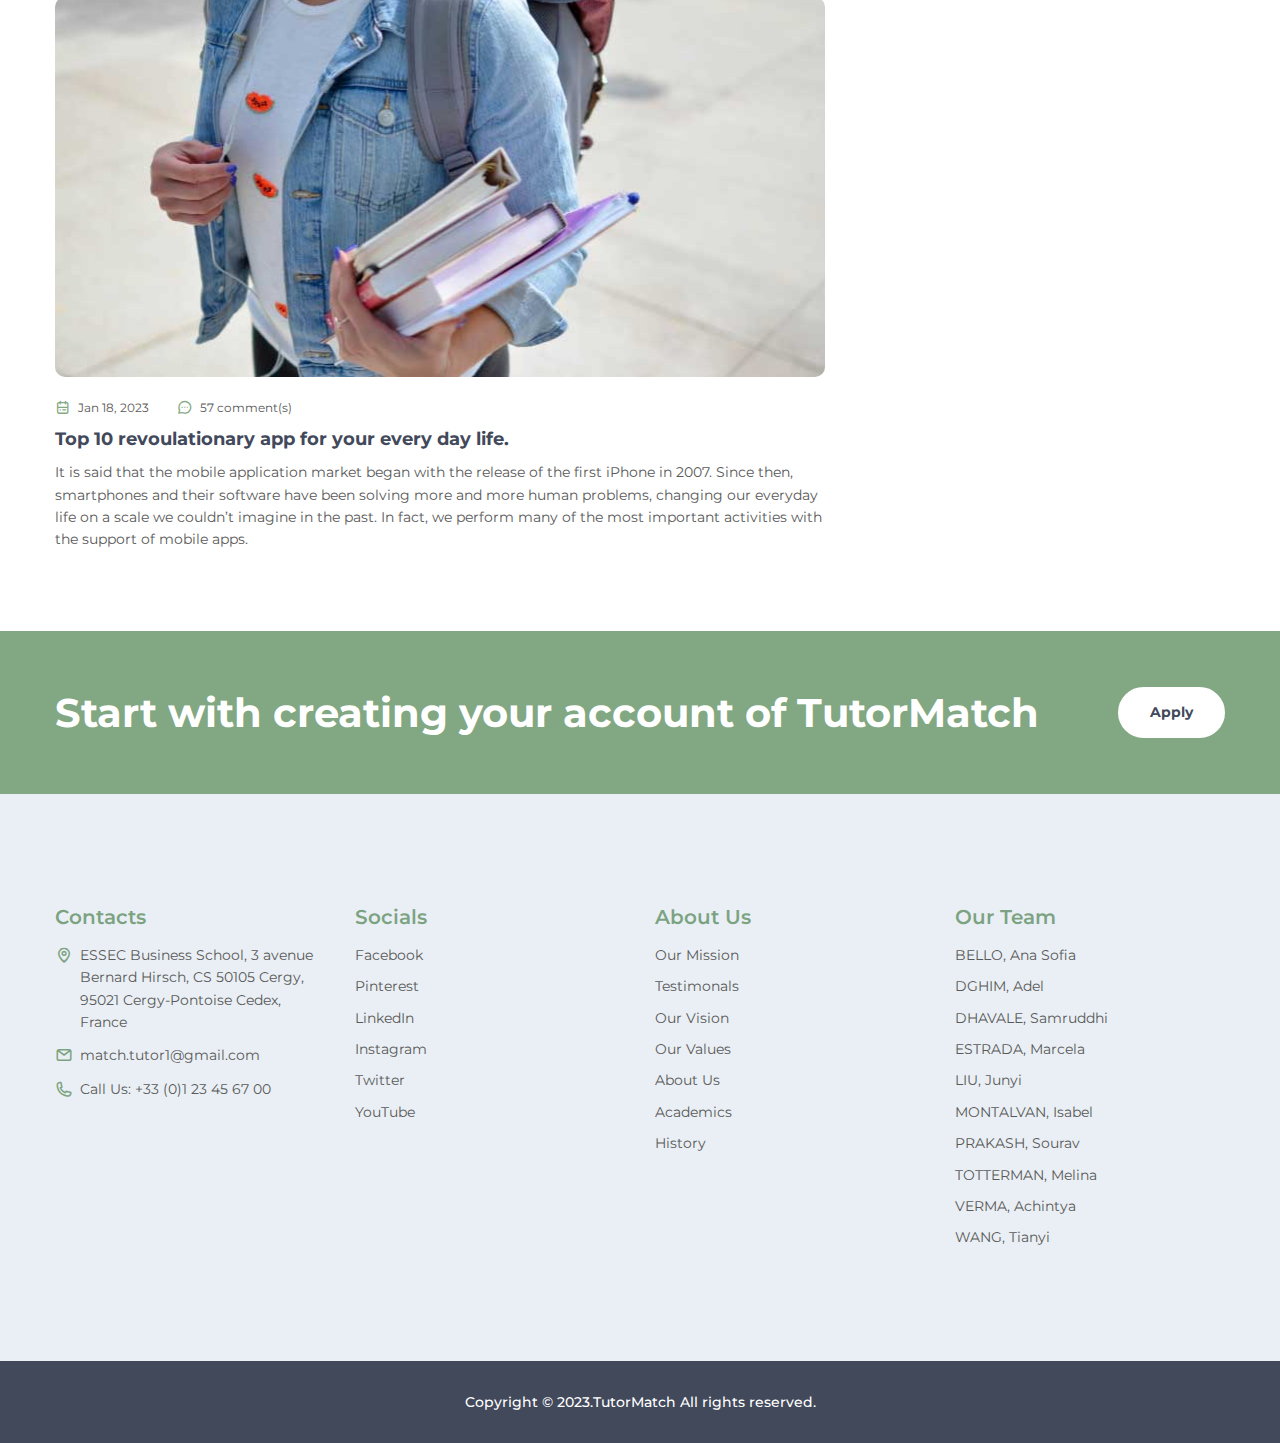
<file: blog.html>
<!DOCTYPE html>
<html lang="en">
  <head>
    <title>Blog</title>
    <meta charset="utf-8">
    <meta name="viewport" content="width=device-width, height=device-height, initial-scale=1.0">
    <meta http-equiv="X-UA-Compatible" content="IE=edge">
    <link rel="stylesheet" href="components/base/base.css">
    <script src="components/base/core.min.js"></script>
    <script src="components/base/script.js"></script>
  </head>
  <body>
    <div class="page">
      <!--RD Navbar-->
      <header class="section rd-navbar-wrap" data-preset='{"title":"Navbar Default","category":"header","reload":true,"id":"navbar-default"}'>
        <nav class="rd-navbar" data-rd-navbar='{"responsive":{"1200":{"stickUpOffset":"50px"}}}'>
          <div class="navbar-container">
            <div class="navbar-cell">
              <div class="navbar-panel">
                <button class="navbar-switch novi-icon custom-font-menu" data-multi-switch='{"targets":".rd-navbar","scope":".rd-navbar","isolate":"[data-multi-switch]"}'></button>
                <div class="navbar-logo"><a class="navbar-logo-link" href="index.html"><img class="navbar-logo-inverse" src="images/logo-inverse-396x100.png" alt="Teachzy" width="198" height="50"/></a></div>
              </div>
            </div>
            <div class="navbar-spacer"></div>
            <div class="navbar-cell navbar-sidebar">
              <ul class="navbar-navigation rd-navbar-nav">
                <li class="navbar-navigation-root-item"><a class="navbar-navigation-root-link" href="index.html">Home</a>
                </li>
                <li class="navbar-navigation-root-item"><a class="navbar-navigation-root-link" href="academics.html">Academics</a>
                </li>
                <li class="navbar-navigation-root-item"><a class="navbar-navigation-root-link" href="history.html">History</a>
                </li>
                <li class="navbar-navigation-root-item"><a class="navbar-navigation-root-link" href="tutors.html">Tutors</a>
                  <ul class="navbar-navigation-dropdown rd-navbar-dropdown">
                    <li class="navbar-navigation-back">
                      <button class="navbar-navigation-back-btn">Back</button>
                    </li>
                    <li class="navbar-navigation-dropdown-item"><a class="navbar-navigation-dropdown-link" href="team-member.html">Team member</a>
                    </li>
                  </ul>
                </li>
                <li class="navbar-navigation-root-item active"><a class="navbar-navigation-root-link" href="blog.html">Blog</a>
                  <ul class="navbar-navigation-dropdown rd-navbar-dropdown">
                    <li class="navbar-navigation-back">
                      <button class="navbar-navigation-back-btn">Back</button>
                    </li>
                    <li class="navbar-navigation-dropdown-item"><a class="navbar-navigation-dropdown-link" href="single-post.html">Single post</a>
                    </li>
                  </ul>
                </li>
                <li class="navbar-navigation-root-item"><a class="navbar-navigation-root-link" href="#">Pages</a>
                  <ul class="navbar-navigation-dropdown rd-navbar-dropdown">
                    <li class="navbar-navigation-back">
                      <button class="navbar-navigation-back-btn">Back</button>
                    </li>
                    <li class="navbar-navigation-dropdown-item"><a class="navbar-navigation-dropdown-link" href="gallery.html">Gallery</a>
                    </li>
                    <li class="navbar-navigation-dropdown-item"><a class="navbar-navigation-dropdown-link" href="404.html">404</a>
                    </li>
                    <li class="navbar-navigation-dropdown-item"><a class="navbar-navigation-dropdown-link" href="coming-soon.html">Coming soon</a>
                    </li>
                    <li class="navbar-navigation-dropdown-item"><a class="navbar-navigation-dropdown-link" href="privacy-policy.html">Privacy policy</a>
                    </li>
                    <li class="navbar-navigation-dropdown-item"><a class="navbar-navigation-dropdown-link" href="search-results.html">Search results</a>
                    </li>
                  </ul>
                </li>
                <li class="navbar-navigation-root-item"><a class="navbar-navigation-root-link" href="contact-us.html">Contact us</a>
                </li>
              </ul>
            </div>
            <div class="navbar-spacer"></div>
            <div class="navbar-cell">
              <div class="navbar-subpanel">
                <div class="navbar-subpanel-item">
                  <div class="navbar-search">
                    <div class="navbar-search-container">
                      <form class="navbar-search-form" action="search-results.html" method="GET" data-rd-search='{"output":".navbar-search-results","mode":"live","liveResults":3,"template":"<h5 class=\"search-title\"><a target=\"_top\" href=\"#{href}\" class=\"search-link\">#{title}</a></h5><p>...#{token}...</p>"}'>
                        <input class="navbar-search-input" type="text" placeholder="Enter search terms..." autocomplete="off" name="s"/>
                        <button class="navbar-search-btn custom-font-search novi-icon"></button>
                        <button class="navbar-search-close search-switch custom-font-close novi-icon" type="button" data-multi-switch='{"targets":".rd-navbar","scope":".rd-navbar","class":"navbar-search-active","isolate":"[data-multi-switch]:not(.search-switch)"}'></button>
                      </form>
                    </div>
                  </div>
                  <div class="navbar-search-results">No results</div>
                  <button class="navbar-button search-switch custom-font-search" data-multi-switch='{"targets":".rd-navbar","scope":".rd-navbar","class":"navbar-search-active","isolate":"[data-multi-switch]:not(.search-switch)"}'></button>
                </div>
              </div>
            </div>
          </div>
        </nav>
      </header>
      <section class="section breadcrumb-section">
        <div class="container">
          <!-- Breadcrumb-->
          <div class="breadcrumb">
            <div class="breadcrumb-inner">
              <div class="breadcrumb-item"><a class="breadcrumb-link" href="index.html">Home</a></div>
              <div class="breadcrumb-item"><span class="breadcrumb-text breadcrumb-active">Blog</span></div>
            </div>
          </div>
        </div>
      </section>
      <!-- Blog-->
      <section class="section-md bg-transparent">
        <div class="container">
          <div class="row row-30 justify-content-center">
            <div class="col-md-6 col-lg-8">
              <h5 class="text-primary">Our blog</h5>
              <h2>Latest news</h2>
                    <!-- Post-->
                    <div class="post post-offset"><a class="post-media" href="single-post.html"><img class="post-img" src="images/image-23-769x380.jpg" alt="" width="769" height="380"/></a>
                      <div class="post-meta">
                        <div class="post-meta-item">
                          <div class="post-meta-icon custom-font-calendar"></div>
                          <div class="post-date">Feb 19, 2023</div>
                        </div>
                        <div class="post-meta-item">
                          <div class="post-meta-icon custom-font-message-circle"></div>
                          <div class="post-comment">22 comment(s)</div>
                        </div>
                      </div>
                      <div class="post-title h6"><a href="single-post.html">ChatGPT is going to change education, not destroy it</a></div>
                      <div class="post-text">Some educators think future textbooks could be bundled with chatbots trained on their contents. Students would have a conversation with the bot about the book’s contents as well as (or instead of) reading it. The chatbot could generate personalized quizzes to coach students on topics they understand less well.</div>
                    </div>
                    <!-- Post-->
                    <div class="post post-offset"><a class="post-media" href="single-post.html"><img class="post-img" src="images/image-09-769x380.jpg" alt="" width="769" height="380"/></a>
                      <div class="post-meta">
                        <div class="post-meta-item">
                          <div class="post-meta-icon custom-font-calendar"></div>
                          <div class="post-date">Jan 20, 2023</div>
                        </div>
                        <div class="post-meta-item">
                          <div class="post-meta-icon custom-font-message-circle"></div>
                          <div class="post-comment">19 comment(s)</div>
                        </div>
                      </div>
                      <div class="post-title h6"><a href="single-post.html">The Future of TutorMatch</a></div>
                      <div class="post-text">TutorMatch will be at first implanted only within ESSEC. We will focus on offering a personalized tutoring experience for ESSEC students. We will be able to work with the essec administration so that people can identify on the app via my essec and their BID number. Focusing at first only on ESSEC will allow us to measure the popularity/success of the app and thus if it is worth it to expand our app to other schools.</div>
                    </div>
                    <!-- Post-->
                    <div class="post post-offset"><a class="post-media" href="single-post.html"><img class="post-img" src="images/image-24-769x380.jpg" alt="" width="769" height="380"/></a>
                      <div class="post-meta">
                        <div class="post-meta-item">
                          <div class="post-meta-icon custom-font-calendar"></div>
                          <div class="post-date">Jan 18, 2023</div>
                        </div>
                        <div class="post-meta-item">
                          <div class="post-meta-icon custom-font-message-circle"></div>
                          <div class="post-comment">57 comment(s)</div>
                        </div>
                      </div>
                      <div class="post-title h6"><a href="single-post.html">Top 10 revoulationary app for your every day life.</a></div>
                      <div class="post-text">It is said that the mobile application market began with the release of the first iPhone in 2007. Since then, smartphones and their software have been solving more and more human problems, changing our everyday life on a scale we couldn’t imagine in the past. In fact, we perform many of the most important activities with the support of mobile apps.</div>
                    </div>
            </div>
            <div class="col-md-6 col-lg-4">
              <div class="widget">
                <div class="widget-title h5">Search</div>
                <div class="widget-body">
                  <form class="rd-form rd-form-boxed rd-form-boxed-1" action="search-results.html" method="GET" data-rd-search>
                    <div class="form-group">
                      <input class="form-control" type="text" placeholder="Enter a keyword" autocomplete="off" name="s">
                    </div>
                    <button class="rd-form-boxed-btn custom-font-search"></button>
                  </form>
                </div>
              </div>
              <div class="widget">
                <div class="widget-title h5">Categories</div>
                <div class="widget-body">
                  <ul class="widget-list">
                    <li class="widget-list-item"><a class="link link-inherit" href="#">All categories</a></li>
                    <li class="widget-list-item"><a class="link link-inherit" href="#">News</a></li>
                    <li class="widget-list-item"><a class="link link-inherit" href="#">Tips</a></li>
                    <li class="widget-list-item"><a class="link link-inherit" href="#">Education</a></li>
                    <li class="widget-list-item"><a class="link link-inherit" href="#">Other</a></li>
                  </ul>
                </div>
              </div>
              <div class="widget">
                <div class="widget-body">
                  <form class="widget-form bg-primary context-dark">
                    <div class="widget-form-title h3">Free courses</div>
                    <div class="widget-form-subtitle h5">It’s time to learn</div>
                    <div class="form-group">
                      <input class="form-control" type="text" placeholder="Your name" data-constraints="@Required">
                    </div>
                    <div class="form-group">
                      <input class="form-control" type="email" placeholder="Your a-mail address" data-constraints="@Email @Required">
                    </div>
                    <div class="form-group">
                      <input class="form-control" type="text" placeholder="Your phone number" data-constraints="@Numeric @Required">
                    </div>
                    <button class="btn btn-primary btn-block">Get Your Course Now</button>
                  </form>
                </div>
              </div>
            </div>
          </div>
        </div>
      </section>
      <!-- Call to action-->
      <section class="section-sm bg-primary context-dark text-center">
        <div class="container">
          <div class="group-16 d-lg-flex flex-wrap justify-content-between align-items-center">
            <h3>Start with creating your account of TutorMatch</h3><a class="btn btn-primary" href="#">Apply</a>
          </div>
        </div>
      </section>
      <!-- Footer default-->
      <footer class="section footer">
        <div class="footer-top bg-300">
          <div class="container">
            <div class="row row-30">
              <div class="col-xs-6 col-md-3">
                <h5 class="footer-title">Contacts</h5>
                <ul class="list list-icons">
                  <li class="list-item">
                    <div class="list-icon custom-font-pin"></div><a class="link link-inherit" href="#">ESSEC Business School, 3 avenue Bernard Hirsch, CS 50105 Cergy, 95021 Cergy-Pontoise Cedex, France</a>
                  </li>
                  <li class="list-item">
                    <div class="list-icon custom-font-email"></div><a class="link link-inherit" href="mailto:#">match.tutor1@gmail.com</a>
                  </li>
                  <li class="list-item">
                    <div class="list-icon custom-font-phone"></div><span><span>Call Us: </span><a class="link link-inherit" href="tel:#">+33 (0)1 23 45 67 00</a></span>
                  </li>
                </ul>
              </div>
              <div class="col-6 col-md-3">
                <h5 class="footer-title">Socials</h5>
                <ul class="list list-sm">
                  <li class="list-item"><a class="link link-inherit" href="#">Facebook</a></li>
                  <li class="list-item"><a class="link link-inherit" href="#">Pinterest</a></li>
                  <li class="list-item"><a class="link link-inherit" href="#">LinkedIn</a></li>
                  <li class="list-item"><a class="link link-inherit" href="#">Instagram</a></li>
                  <li class="list-item"><a class="link link-inherit" href="#">Twitter</a></li>
                  <li class="list-item"><a class="link link-inherit" href="#">YouTube</a></li>
                </ul>
              </div>
              <div class="col-6 col-md-3">
                <h5 class="footer-title">About Us</h5>
                <ul class="list list-sm">
                  <li class="list-item"><a class="link link-inherit" href="#">Our Mission</a></li>
                  <li class="list-item"><a class="link link-inherit" href="#">Testimonals</a></li>
                  <li class="list-item"><a class="link link-inherit" href="#">Our Vision</a></li>
                  <li class="list-item"><a class="link link-inherit" href="#">Our Values</a></li>
                  <li class="list-item"><a class="link link-inherit" href="#">About Us</a></li>
                  <li class="list-item"><a class="link link-inherit" href="academics.html">Academics</a></li>
                  <li class="list-item"><a class="link link-inherit" href="#">History</a></li>
                </ul>
              </div>
              <div class="col-6 col-md-3">
                <h5 class="footer-title">Our Team</h5>
                <ul class="list list-sm">
                  <li class="list-item"><a class="link link-inherit" href="team-member.html">BELLO, Ana Sofia</a></li>
                  <li class="list-item"><a class="link link-inherit" href="team-member.html">DGHIM, Adel</a></li>
                  <li class="list-item"><a class="link link-inherit" href="team-member.html">DHAVALE, Samruddhi</a></li>
                  <li class="list-item"><a class="link link-inherit" href="team-member.html">ESTRADA, Marcela</a></li>
                  <li class="list-item"><a class="link link-inherit" href="team-member.html">LIU, Junyi</a></li>
                  <li class="list-item"><a class="link link-inherit" href="team-member.html">MONTALVAN, Isabel</a></li>
                  <li class="list-item"><a class="link link-inherit" href="team-member.html">PRAKASH, Sourav</a></li>
                  <li class="list-item"><a class="link link-inherit" href="team-member.html">TOTTERMAN, Melina</a></li>
                  <li class="list-item"><a class="link link-inherit" href="team-member.html">VERMA, Achintya</a></li>
                  <li class="list-item"><a class="link link-inherit" href="team-member.html">WANG, Tianyi</a></li>
                </ul>
              </div>
            </div>
          </div>
        </div>
        <div class="footer-bottom bg-700 context-dark text-center">
          <div class="container">
                  <!-- Copyright-->
                  <p class="rights">Copyright &copy; 2023.TutorMatch All rights reserved.</p>
          </div>
        </div>
      </footer>
    </div>
    <!-- Preloader-->
    <div class="preloader">
      <div class="preloader-inner">
        <div class="preloader-dot"></div>
        <div class="preloader-dot"></div>
        <div class="preloader-dot"></div>
        <div class="preloader-dot"></div>
      </div>
    </div>
  </body>
</html>
</file>
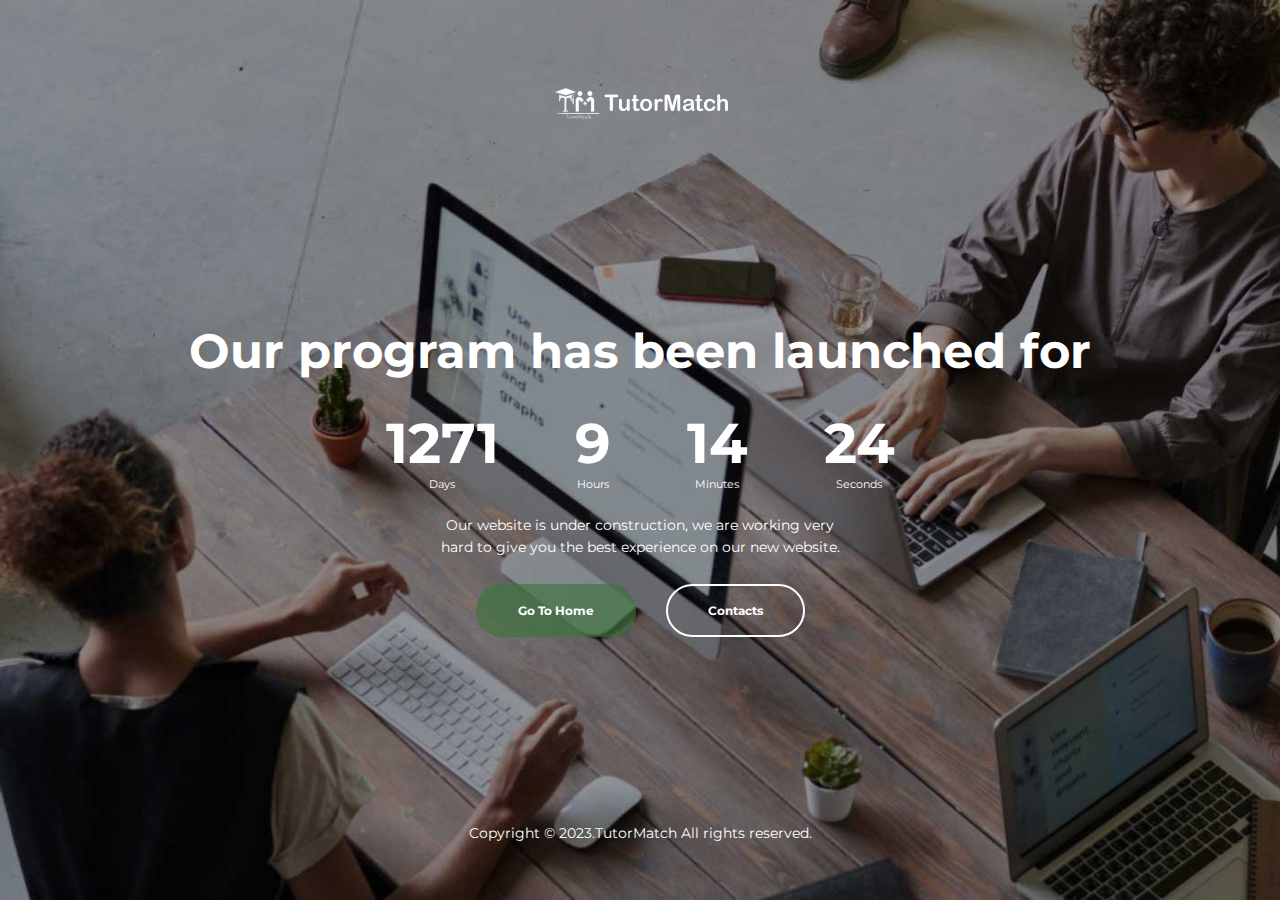
<file: coming-soon.html>
<!DOCTYPE html>
<html lang="en">
  <head>
    <title>Coming soon</title>
    <meta charset="utf-8">
    <meta name="viewport" content="width=device-width, height=device-height, initial-scale=1.0">
    <meta http-equiv="X-UA-Compatible" content="IE=edge">
    <link rel="stylesheet" href="components/base/base.css">
    <script src="components/base/core.min.js"></script>
    <script src="components/base/script.js"></script>
  </head>
  <body>
    <div class="page">
      <!-- Coming soon-->
      <section class="section-fullheight bg-image context-dark text-center" style="background-image:url(images/image-21-1920x998.jpg)">
        <div class="section-fullheight-inner section-sm justify-content-between">
          <div class="container">
                  <!-- Logo-->
                  <div class="logo"><a class="logo-link" href="index.html"><img class="logo-image-inverse" src="images/logo-inverse-396x100.png" alt="Teachzy" width="198" height="50"/></a></div>
          </div>
          <div class="section-sm">
            <div class="container">
              <div class="row justify-content-center text-center">
                <div class="col-xl-11">
                  <h2>Our program has  been launched for</h2>
                        <!-- Countdown-->
                        <div class="countdown-simple" data-countdown='{"to":"2023-2-1"}'>
                          <div class="countdown-block countdown-block-days">
                            <div class="countdown-wrap">
                              <div class="countdown-counter h1" data-counter-days="">00</div>
                              <div class="countdown-title">days</div>
                            </div>
                          </div>
                          <div class="countdown-block countdown-block-hours">
                            <div class="countdown-wrap">
                              <div class="countdown-counter h1" data-counter-hours="">00</div>
                              <div class="countdown-title">hours</div>
                            </div>
                          </div>
                          <div class="countdown-block countdown-block-minutes">
                            <div class="countdown-wrap">
                              <div class="countdown-counter h1" data-counter-minutes="">00</div>
                              <div class="countdown-title">minutes</div>
                            </div>
                          </div>
                          <div class="countdown-block countdown-block-seconds">
                            <div class="countdown-wrap">
                              <div class="countdown-counter h1" data-counter-seconds="">00</div>
                              <div class="countdown-title">seconds</div>
                            </div>
                          </div>
                        </div>
                  <p><span class="d-inline-block" style="max-width:400px">Our website is under construction, we are working very hard to give you the best experience on our new website.</span></p>
                  <div class="btn-group-1"><a class="btn btn-lg btn-primary" href="index.html">Go to Home</a><a class="btn btn-lg btn-outline" href="contact-us.html">Contacts</a></div>
                </div>
              </div>
            </div>
          </div>
          <div class="container">
                  <!-- Copyright-->
                  <p class="rights">Copyright &copy; 2023.TutorMatch All rights reserved.</p>
          </div>
        </div>
      </section>
    </div>
    <!-- Preloader-->
    <div class="preloader">
      <div class="preloader-inner">
        <div class="preloader-dot"></div>
        <div class="preloader-dot"></div>
        <div class="preloader-dot"></div>
        <div class="preloader-dot"></div>
      </div>
    </div>
  </body>
</html>
</file>
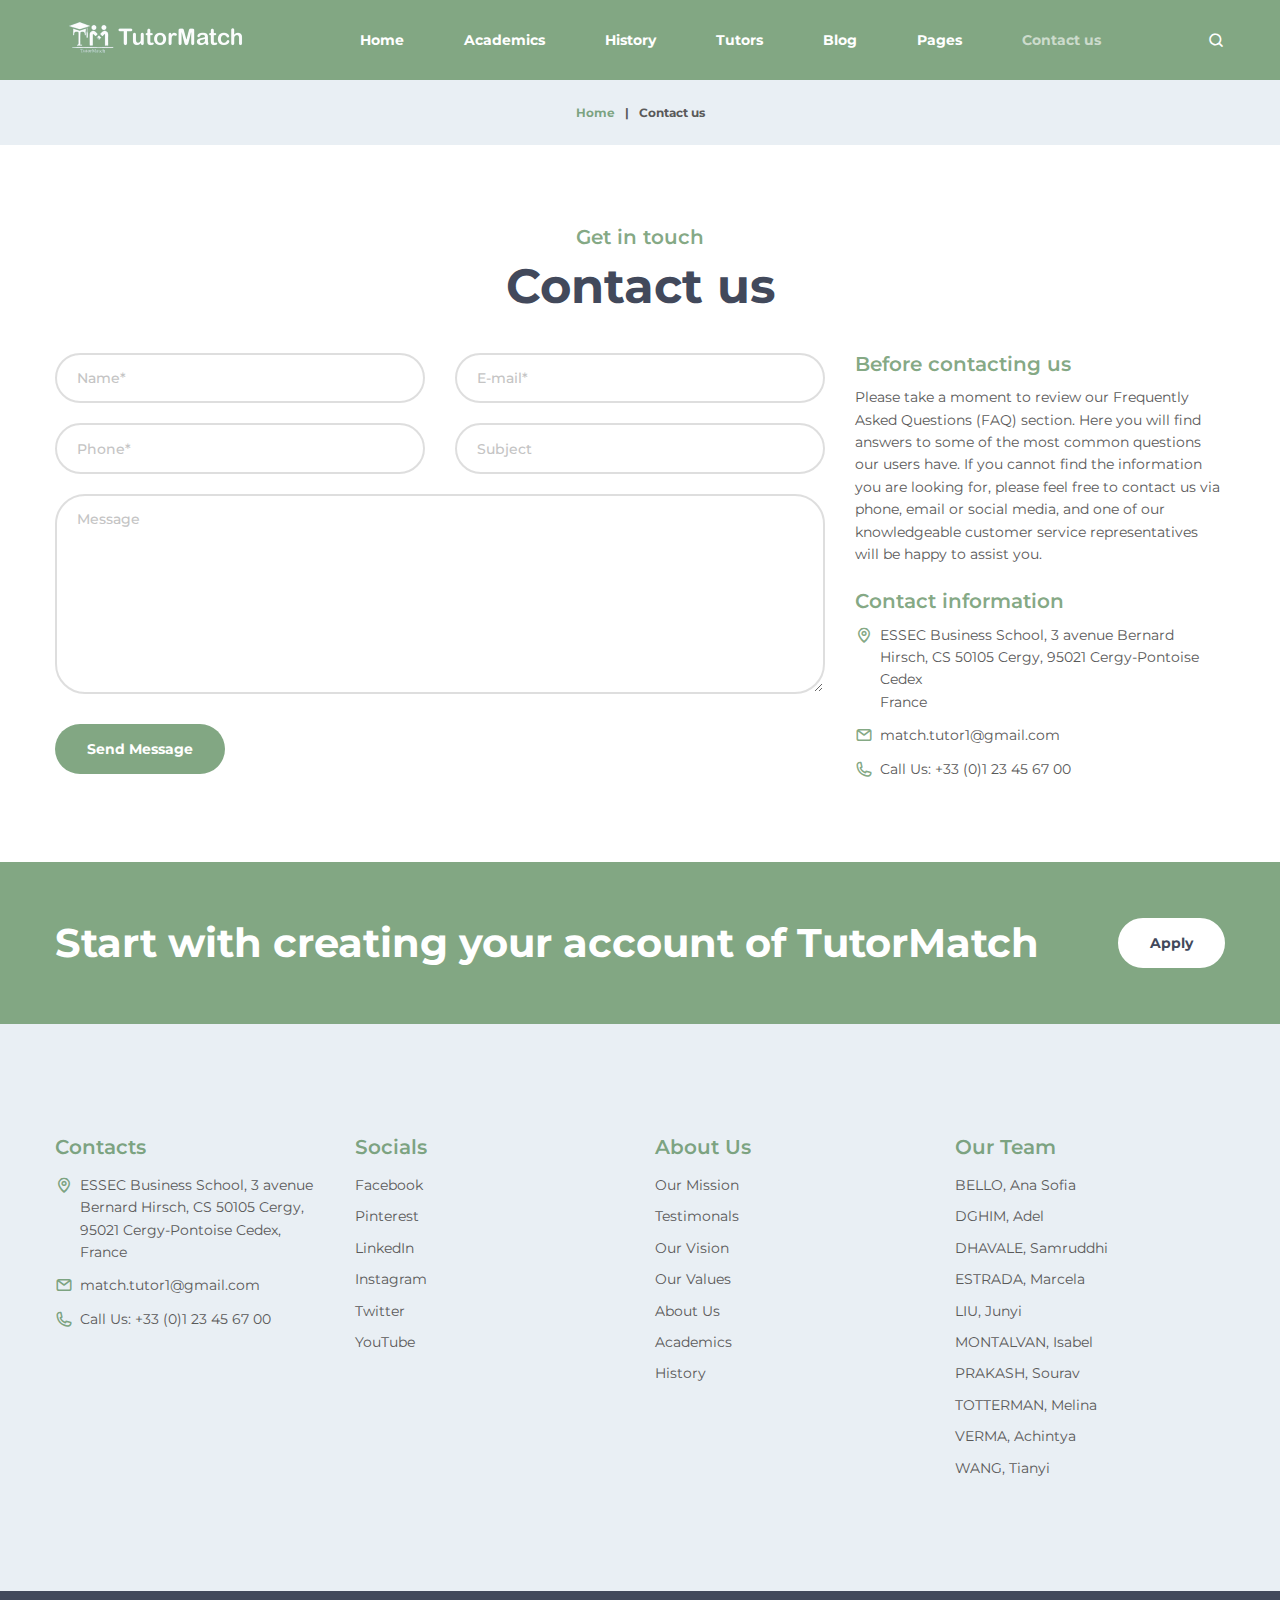
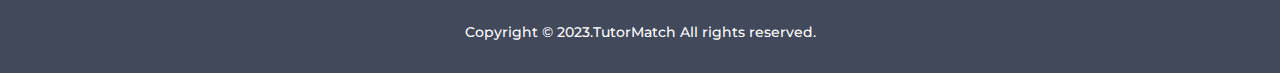
<file: contact-us.html>
<!DOCTYPE html>
<html lang="en">
  <head>
    <title>Contact us</title>
    <meta charset="utf-8">
    <meta name="viewport" content="width=device-width, height=device-height, initial-scale=1.0">
    <meta http-equiv="X-UA-Compatible" content="IE=edge">
    <link rel="stylesheet" href="components/base/base.css">
    <script src="components/base/core.min.js"></script>
    <script src="components/base/script.js"></script>
  </head>
  <body>
    <div class="page">
      <!--RD Navbar-->
      <header class="section rd-navbar-wrap" data-preset='{"title":"Navbar Default","category":"header","reload":true,"id":"navbar-default"}'>
        <nav class="rd-navbar" data-rd-navbar='{"responsive":{"1200":{"stickUpOffset":"50px"}}}'>
          <div class="navbar-container">
            <div class="navbar-cell">
              <div class="navbar-panel">
                <button class="navbar-switch novi-icon custom-font-menu" data-multi-switch='{"targets":".rd-navbar","scope":".rd-navbar","isolate":"[data-multi-switch]"}'></button>
                <div class="navbar-logo"><a class="navbar-logo-link" href="index.html"><img class="navbar-logo-inverse" src="images/logo-inverse-396x100.png" alt="Teachzy" width="198" height="50"/></a></div>
              </div>
            </div>
            <div class="navbar-spacer"></div>
            <div class="navbar-cell navbar-sidebar">
              <ul class="navbar-navigation rd-navbar-nav">
                <li class="navbar-navigation-root-item"><a class="navbar-navigation-root-link" href="index.html">Home</a>
                </li>
                <li class="navbar-navigation-root-item"><a class="navbar-navigation-root-link" href="academics.html">Academics</a>
                </li>
                <li class="navbar-navigation-root-item"><a class="navbar-navigation-root-link" href="history.html">History</a>
                </li>
                <li class="navbar-navigation-root-item"><a class="navbar-navigation-root-link" href="tutors.html">Tutors</a>
                  <ul class="navbar-navigation-dropdown rd-navbar-dropdown">
                    <li class="navbar-navigation-back">
                      <button class="navbar-navigation-back-btn">Back</button>
                    </li>
                    <li class="navbar-navigation-dropdown-item"><a class="navbar-navigation-dropdown-link" href="team-member.html">Team member</a>
                    </li>
                  </ul>
                </li>
                <li class="navbar-navigation-root-item"><a class="navbar-navigation-root-link" href="blog.html">Blog</a>
                  <ul class="navbar-navigation-dropdown rd-navbar-dropdown">
                    <li class="navbar-navigation-back">
                      <button class="navbar-navigation-back-btn">Back</button>
                    </li>
                    <li class="navbar-navigation-dropdown-item"><a class="navbar-navigation-dropdown-link" href="single-post.html">Single post</a>
                    </li>
                  </ul>
                </li>
                <li class="navbar-navigation-root-item"><a class="navbar-navigation-root-link" href="#">Pages</a>
                  <ul class="navbar-navigation-dropdown rd-navbar-dropdown">
                    <li class="navbar-navigation-back">
                      <button class="navbar-navigation-back-btn">Back</button>
                    </li>
                    <li class="navbar-navigation-dropdown-item"><a class="navbar-navigation-dropdown-link" href="gallery.html">Gallery</a>
                    </li>
                    <li class="navbar-navigation-dropdown-item"><a class="navbar-navigation-dropdown-link" href="404.html">404</a>
                    </li>
                    <li class="navbar-navigation-dropdown-item"><a class="navbar-navigation-dropdown-link" href="coming-soon.html">Coming soon</a>
                    </li>
                    <li class="navbar-navigation-dropdown-item"><a class="navbar-navigation-dropdown-link" href="privacy-policy.html">Privacy policy</a>
                    </li>
                    <li class="navbar-navigation-dropdown-item"><a class="navbar-navigation-dropdown-link" href="search-results.html">Search results</a>
                    </li>
                  </ul>
                </li>
                <li class="navbar-navigation-root-item active"><a class="navbar-navigation-root-link" href="contact-us.html">Contact us</a>
                </li>
              </ul>
            </div>
            <div class="navbar-spacer"></div>
            <div class="navbar-cell">
              <div class="navbar-subpanel">
                <div class="navbar-subpanel-item">
                  <div class="navbar-search">
                    <div class="navbar-search-container">
                      <form class="navbar-search-form" action="search-results.html" method="GET" data-rd-search='{"output":".navbar-search-results","mode":"live","liveResults":3,"template":"<h5 class=\"search-title\"><a target=\"_top\" href=\"#{href}\" class=\"search-link\">#{title}</a></h5><p>...#{token}...</p>"}'>
                        <input class="navbar-search-input" type="text" placeholder="Enter search terms..." autocomplete="off" name="s"/>
                        <button class="navbar-search-btn custom-font-search novi-icon"></button>
                        <button class="navbar-search-close search-switch custom-font-close novi-icon" type="button" data-multi-switch='{"targets":".rd-navbar","scope":".rd-navbar","class":"navbar-search-active","isolate":"[data-multi-switch]:not(.search-switch)"}'></button>
                      </form>
                    </div>
                  </div>
                  <div class="navbar-search-results">No results</div>
                  <button class="navbar-button search-switch custom-font-search" data-multi-switch='{"targets":".rd-navbar","scope":".rd-navbar","class":"navbar-search-active","isolate":"[data-multi-switch]:not(.search-switch)"}'></button>
                </div>
              </div>
            </div>
          </div>
        </nav>
      </header>
      <section class="section breadcrumb-section">
        <div class="container">
          <!-- Breadcrumb-->
          <div class="breadcrumb">
            <div class="breadcrumb-inner">
              <div class="breadcrumb-item"><a class="breadcrumb-link" href="index.html">Home</a></div>
              <div class="breadcrumb-item"><span class="breadcrumb-text breadcrumb-active">Contact us</span></div>
            </div>
          </div>
        </div>
      </section>
      <!-- Contact us-->
      <section class="section-md bg-transparent">
        <div class="container">
          <div class="text-block text-block-1 text-center">
            <h5 class="text-primary">Get in touch</h5>
            <h2>Contact us</h2>
          </div>
          <div class="row row-30">
            <div class="col-md-8">
              <form class="rd-form rd-mailform" data-form-output="contact-form" data-form-type="contact" method="post" action="components/rd-mailform/rd-mailform.php">
                <div class="row row-20">
                  <div class="col-md-6">
                    <div class="form-group">
                      <input class="form-control" type="text" name="name" placeholder="Name*" data-constraints="@Required">
                    </div>
                  </div>
                  <div class="col-md-6">
                    <div class="form-group">
                      <input class="form-control" type="email" name="email" placeholder="E-mail*" data-constraints="@Email @Required">
                    </div>
                  </div>
                  <div class="col-md-6">
                    <div class="form-group">
                      <input class="form-control" type="text" name="phone" placeholder="Phone*" data-constraints="@Numeric @Required">
                    </div>
                  </div>
                  <div class="col-md-6">
                    <div class="form-group">
                      <input class="form-control" type="text" name="subject" placeholder="Subject">
                    </div>
                  </div>
                  <div class="col-12">
                    <div class="form-group">
                      <textarea class="form-control" name="textarea" placeholder="Message"></textarea>
                    </div>
                  </div>
                </div>
                <div class="rd-form-btn text-left">
                  <button class="btn btn-primary" type="submit">Send message</button>
                </div>
              </form>
              <div class="form-output snackbar snackbar-primary" id="contact-form"></div>
            </div>
            <div class="col-md-4">
              <h5 class="text-primary">Before contacting us</h5>
              <p>Please take a moment to review our Frequently Asked Questions (FAQ) section. Here you will find answers to some of the most common questions our users have. If you cannot find the information you are looking for, please feel free to contact us via phone, email or social media, and one of our knowledgeable customer service representatives will be happy to assist you.</p>
              <h5 class="text-primary">Contact information</h5>
              <ul class="list list-icons">
                <li class="list-item">
                  <div class="list-icon custom-font-pin"></div><a class="link link-inherit" href="#">ESSEC Business School, 3 avenue Bernard Hirsch, CS 50105 Cergy, 95021 Cergy-Pontoise Cedex<br>France</a>
                </li>
                <li class="list-item">
                  <div class="list-icon custom-font-email"></div><a class="link link-inherit" href="mailto:#">match.tutor1@gmail.com</a>
                </li>
                <li class="list-item">
                  <div class="list-icon custom-font-phone"></div><span><span>Call Us: </span><a class="link link-inherit" href="tel:#">+33 (0)1 23 45 67 00</a></span>
                </li>
              </ul>
            </div>
          </div>
        </div>
      </section>
      <!-- Call to action-->
      <section class="section-sm bg-primary context-dark text-center">
        <div class="container">
          <div class="group-16 d-lg-flex flex-wrap justify-content-between align-items-center">
            <h3>Start with creating your account of TutorMatch</h3><a class="btn btn-primary" href="#">Apply</a>
          </div>
        </div>
      </section>
      <!-- Footer default-->
      <footer class="section footer">
        <div class="footer-top bg-300">
          <div class="container">
            <div class="row row-30">
              <div class="col-xs-6 col-md-3">
                <h5 class="footer-title">Contacts</h5>
                <ul class="list list-icons">
                  <li class="list-item">
                    <div class="list-icon custom-font-pin"></div><a class="link link-inherit" href="#">ESSEC Business School, 3 avenue Bernard Hirsch, CS 50105 Cergy, 95021 Cergy-Pontoise Cedex, France</a>
                  </li>
                  <li class="list-item">
                    <div class="list-icon custom-font-email"></div><a class="link link-inherit" href="mailto:#">match.tutor1@gmail.com</a>
                  </li>
                  <li class="list-item">
                    <div class="list-icon custom-font-phone"></div><span><span>Call Us: </span><a class="link link-inherit" href="tel:#">+33 (0)1 23 45 67 00</a></span>
                  </li>
                </ul>
              </div>
              <div class="col-6 col-md-3">
                <h5 class="footer-title">Socials</h5>
                <ul class="list list-sm">
                  <li class="list-item"><a class="link link-inherit" href="#">Facebook</a></li>
                  <li class="list-item"><a class="link link-inherit" href="#">Pinterest</a></li>
                  <li class="list-item"><a class="link link-inherit" href="#">LinkedIn</a></li>
                  <li class="list-item"><a class="link link-inherit" href="#">Instagram</a></li>
                  <li class="list-item"><a class="link link-inherit" href="#">Twitter</a></li>
                  <li class="list-item"><a class="link link-inherit" href="#">YouTube</a></li>
                </ul>
              </div>
              <div class="col-6 col-md-3">
                <h5 class="footer-title">About Us</h5>
                <ul class="list list-sm">
                  <li class="list-item"><a class="link link-inherit" href="#">Our Mission</a></li>
                  <li class="list-item"><a class="link link-inherit" href="#">Testimonals</a></li>
                  <li class="list-item"><a class="link link-inherit" href="#">Our Vision</a></li>
                  <li class="list-item"><a class="link link-inherit" href="#">Our Values</a></li>
                  <li class="list-item"><a class="link link-inherit" href="#">About Us</a></li>
                  <li class="list-item"><a class="link link-inherit" href="academics.html">Academics</a></li>
                  <li class="list-item"><a class="link link-inherit" href="#">History</a></li>
                </ul>
              </div>
              <div class="col-6 col-md-3">
                <h5 class="footer-title">Our Team</h5>
                <ul class="list list-sm">
                  <li class="list-item"><a class="link link-inherit" href="team-member.html">BELLO, Ana Sofia</a></li>
                  <li class="list-item"><a class="link link-inherit" href="team-member.html">DGHIM, Adel</a></li>
                  <li class="list-item"><a class="link link-inherit" href="team-member.html">DHAVALE, Samruddhi</a></li>
                  <li class="list-item"><a class="link link-inherit" href="team-member.html">ESTRADA, Marcela</a></li>
                  <li class="list-item"><a class="link link-inherit" href="team-member.html">LIU, Junyi</a></li>
                  <li class="list-item"><a class="link link-inherit" href="team-member.html">MONTALVAN, Isabel</a></li>
                  <li class="list-item"><a class="link link-inherit" href="team-member.html">PRAKASH, Sourav</a></li>
                  <li class="list-item"><a class="link link-inherit" href="team-member.html">TOTTERMAN, Melina</a></li>
                  <li class="list-item"><a class="link link-inherit" href="team-member.html">VERMA, Achintya</a></li>
                  <li class="list-item"><a class="link link-inherit" href="team-member.html">WANG, Tianyi</a></li>
                </ul>
              </div>
            </div>
          </div>
        </div>
        <div class="footer-bottom bg-700 context-dark text-center">
          <div class="container">
                  <!-- Copyright-->
                  <p class="rights">Copyright &copy; 2023.TutorMatch All rights reserved.</p>
          </div>
        </div>
      </footer>
    </div>
    <!-- Preloader-->
    <div class="preloader">
      <div class="preloader-inner">
        <div class="preloader-dot"></div>
        <div class="preloader-dot"></div>
        <div class="preloader-dot"></div>
        <div class="preloader-dot"></div>
      </div>
    </div>
  </body>
</html>
</file>
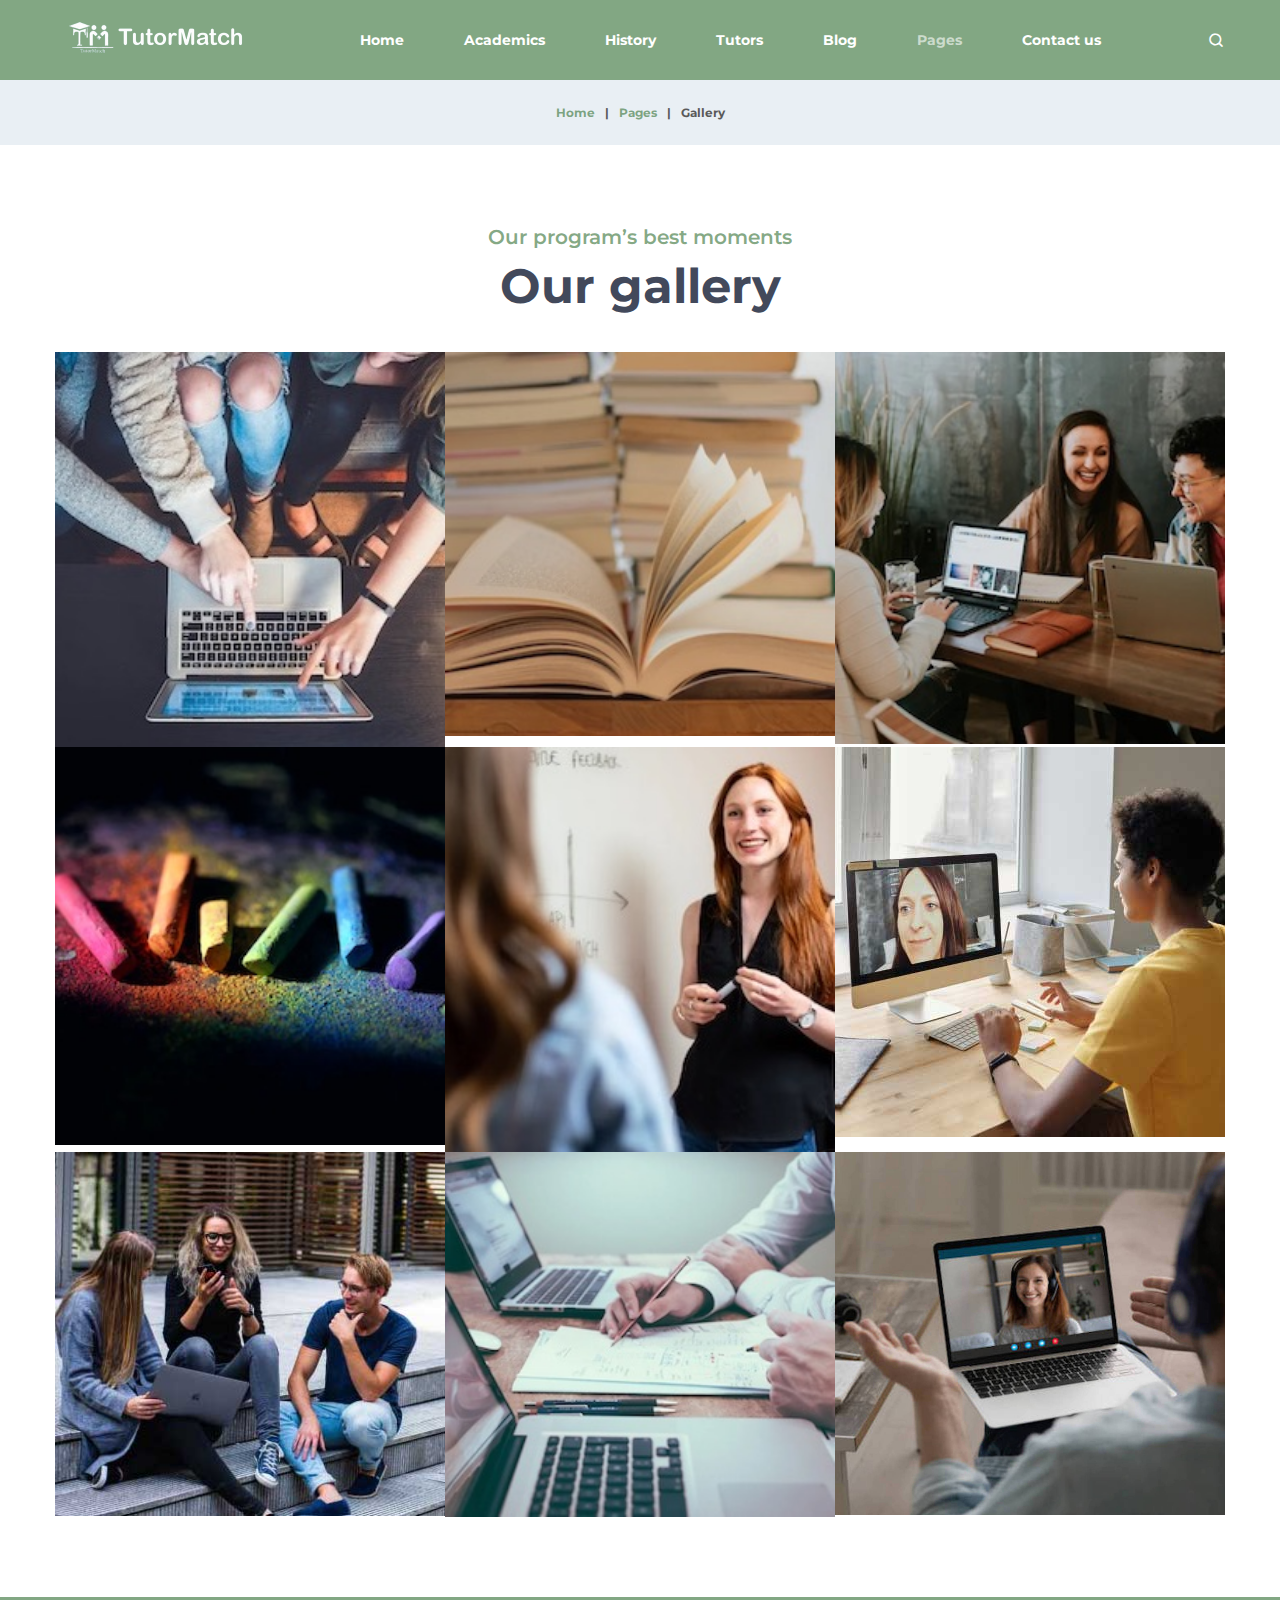
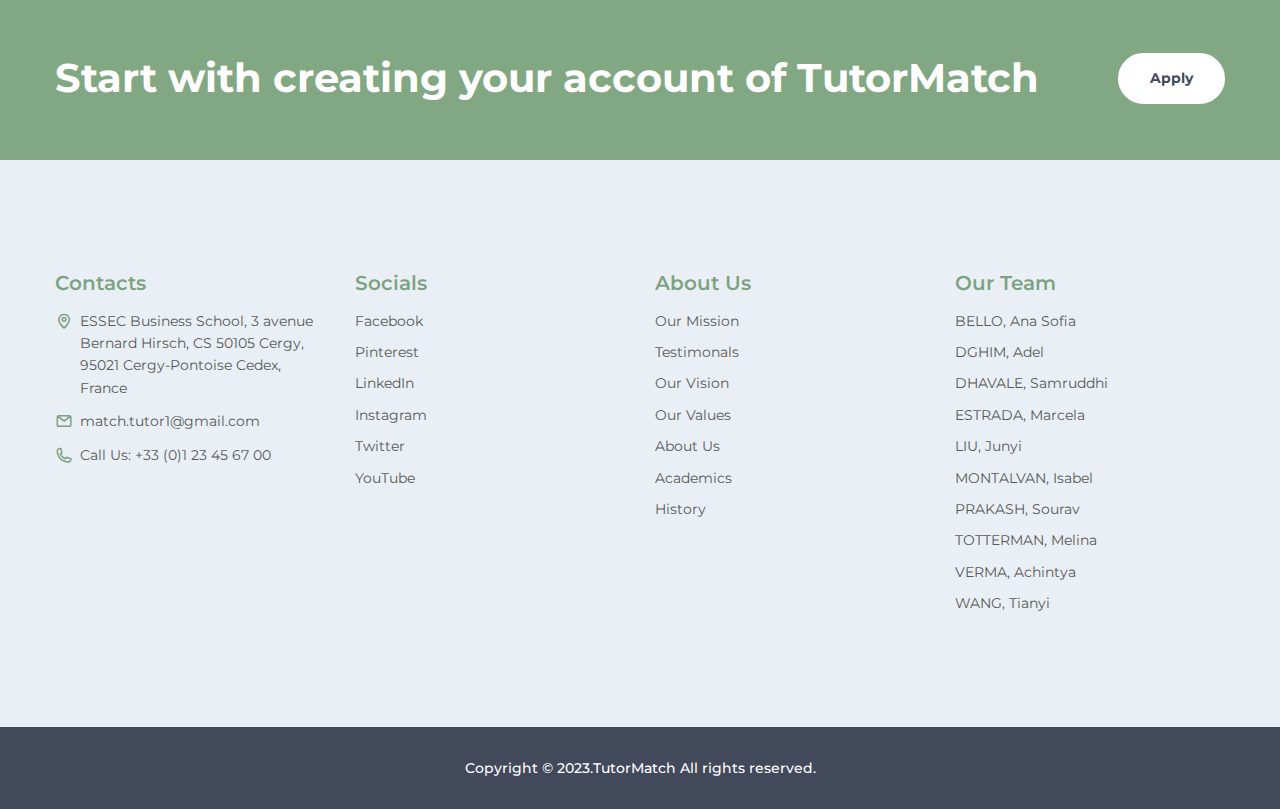
<file: gallery.html>
<!DOCTYPE html>
<html lang="en">
  <head>
    <title>Gallery</title>
    <meta charset="utf-8">
    <meta name="viewport" content="width=device-width, height=device-height, initial-scale=1.0">
    <meta http-equiv="X-UA-Compatible" content="IE=edge">
    <link rel="stylesheet" href="components/base/base.css">
    <script src="components/base/core.min.js"></script>
    <script src="components/base/script.js"></script>
  </head>
  <body>
    <div class="page">
      <!--RD Navbar-->
      <header class="section rd-navbar-wrap" data-preset='{"title":"Navbar Default","category":"header","reload":true,"id":"navbar-default"}'>
        <nav class="rd-navbar" data-rd-navbar='{"responsive":{"1200":{"stickUpOffset":"50px"}}}'>
          <div class="navbar-container">
            <div class="navbar-cell">
              <div class="navbar-panel">
                <button class="navbar-switch novi-icon custom-font-menu" data-multi-switch='{"targets":".rd-navbar","scope":".rd-navbar","isolate":"[data-multi-switch]"}'></button>
                <div class="navbar-logo"><a class="navbar-logo-link" href="index.html"><img class="navbar-logo-inverse" src="images/logo-inverse-396x100.png" alt="Teachzy" width="198" height="50"/></a></div>
              </div>
            </div>
            <div class="navbar-spacer"></div>
            <div class="navbar-cell navbar-sidebar">
              <ul class="navbar-navigation rd-navbar-nav">
                <li class="navbar-navigation-root-item"><a class="navbar-navigation-root-link" href="index.html">Home</a>
                </li>
                <li class="navbar-navigation-root-item"><a class="navbar-navigation-root-link" href="academics.html">Academics</a>
                </li>
                <li class="navbar-navigation-root-item"><a class="navbar-navigation-root-link" href="history.html">History</a>
                </li>
                <li class="navbar-navigation-root-item"><a class="navbar-navigation-root-link" href="tutors.html">Tutors</a>
                  <ul class="navbar-navigation-dropdown rd-navbar-dropdown">
                    <li class="navbar-navigation-back">
                      <button class="navbar-navigation-back-btn">Back</button>
                    </li>
                    <li class="navbar-navigation-dropdown-item"><a class="navbar-navigation-dropdown-link" href="team-member.html">Team member</a>
                    </li>
                  </ul>
                </li>
                <li class="navbar-navigation-root-item"><a class="navbar-navigation-root-link" href="blog.html">Blog</a>
                  <ul class="navbar-navigation-dropdown rd-navbar-dropdown">
                    <li class="navbar-navigation-back">
                      <button class="navbar-navigation-back-btn">Back</button>
                    </li>
                    <li class="navbar-navigation-dropdown-item"><a class="navbar-navigation-dropdown-link" href="single-post.html">Single post</a>
                    </li>
                  </ul>
                </li>
                <li class="navbar-navigation-root-item active"><a class="navbar-navigation-root-link" href="#">Pages</a>
                  <ul class="navbar-navigation-dropdown rd-navbar-dropdown">
                    <li class="navbar-navigation-back">
                      <button class="navbar-navigation-back-btn">Back</button>
                    </li>
                    <li class="navbar-navigation-dropdown-item active"><a class="navbar-navigation-dropdown-link" href="gallery.html">Gallery</a>
                    </li>
                    <li class="navbar-navigation-dropdown-item"><a class="navbar-navigation-dropdown-link" href="404.html">404</a>
                    </li>
                    <li class="navbar-navigation-dropdown-item"><a class="navbar-navigation-dropdown-link" href="coming-soon.html">Coming soon</a>
                    </li>
                    <li class="navbar-navigation-dropdown-item"><a class="navbar-navigation-dropdown-link" href="privacy-policy.html">Privacy policy</a>
                    </li>
                    <li class="navbar-navigation-dropdown-item"><a class="navbar-navigation-dropdown-link" href="search-results.html">Search results</a>
                    </li>
                  </ul>
                </li>
                <li class="navbar-navigation-root-item"><a class="navbar-navigation-root-link" href="contact-us.html">Contact us</a>
                </li>
              </ul>
            </div>
            <div class="navbar-spacer"></div>
            <div class="navbar-cell">
              <div class="navbar-subpanel">
                <div class="navbar-subpanel-item">
                  <div class="navbar-search">
                    <div class="navbar-search-container">
                      <form class="navbar-search-form" action="search-results.html" method="GET" data-rd-search='{"output":".navbar-search-results","mode":"live","liveResults":3,"template":"<h5 class=\"search-title\"><a target=\"_top\" href=\"#{href}\" class=\"search-link\">#{title}</a></h5><p>...#{token}...</p>"}'>
                        <input class="navbar-search-input" type="text" placeholder="Enter search terms..." autocomplete="off" name="s"/>
                        <button class="navbar-search-btn custom-font-search novi-icon"></button>
                        <button class="navbar-search-close search-switch custom-font-close novi-icon" type="button" data-multi-switch='{"targets":".rd-navbar","scope":".rd-navbar","class":"navbar-search-active","isolate":"[data-multi-switch]:not(.search-switch)"}'></button>
                      </form>
                    </div>
                  </div>
                  <div class="navbar-search-results">No results</div>
                  <button class="navbar-button search-switch custom-font-search" data-multi-switch='{"targets":".rd-navbar","scope":".rd-navbar","class":"navbar-search-active","isolate":"[data-multi-switch]:not(.search-switch)"}'></button>
                </div>
              </div>
            </div>
          </div>
        </nav>
      </header>
      <section class="section breadcrumb-section">
        <div class="container">
          <!-- Breadcrumb-->
          <div class="breadcrumb">
            <div class="breadcrumb-inner">
              <div class="breadcrumb-item"><a class="breadcrumb-link" href="index.html">Home</a></div>
              <div class="breadcrumb-item"><a class="breadcrumb-link" href="#">Pages</a></div>
              <div class="breadcrumb-item"><span class="breadcrumb-text breadcrumb-active">Gallery</span></div>
            </div>
          </div>
        </div>
      </section>
      <!-- Gallery-->
      <section class="section-md bg-transparent text-center">
        <div class="container">
          <h5 class="text-primary">Our program’s best moments</h5>
          <h2>Our gallery</h2>
          <div class="row no-gutters justify-content-center" data-lightgallery>
            <div class="col-6 col-xs-5 col-md-4">
                    <!-- Thumbnail gallery-->
                    <div class="thumbnail thumbnail-gallery"><a class="thumbnail-media lightgallery-item" href="images/image-20-1200x800.jpg"><img class="thumbnail-img" src="images/image-20-1-390x390.jpg" alt="" width="390" height="390"/>
                        <div class="thumbnail-media-caption">
                          <div class="thumbnail-media-icon custom-font-maximize"></div>
                        </div></a></div>
            </div>
            <div class="col-6 col-xs-5 col-md-4">
                    <!-- Thumbnail gallery-->
                    <div class="thumbnail thumbnail-gallery"><a class="thumbnail-media lightgallery-item" href="images/image-23-1200x800.jpg"><img class="thumbnail-img" src="images/image-23-390x390.jpg" alt="" width="390" height="390"/>
                        <div class="thumbnail-media-caption">
                          <div class="thumbnail-media-icon custom-font-maximize"></div>
                        </div></a></div>
            </div>
            <div class="col-6 col-xs-5 col-md-4">
                    <!-- Thumbnail gallery-->
                    <div class="thumbnail thumbnail-gallery"><a class="thumbnail-media lightgallery-item" href="images/image-24-1200x800.jpg"><img class="thumbnail-img" src="images/image-24-390x390.jpg" alt="" width="390" height="390"/>
                        <div class="thumbnail-media-caption">
                          <div class="thumbnail-media-icon custom-font-maximize"></div>
                        </div></a></div>
            </div>
            <div class="col-6 col-xs-5 col-md-4">
                    <!-- Thumbnail gallery-->
                    <div class="thumbnail thumbnail-gallery"><a class="thumbnail-media lightgallery-item" href="images/image-02-1-1200x800.jpg"><img class="thumbnail-img" src="images/image-02-1-390x390.jpg" alt="" width="390" height="390"/>
                        <div class="thumbnail-media-caption">
                          <div class="thumbnail-media-icon custom-font-maximize"></div>
                        </div></a></div>
            </div>
            <div class="col-6 col-xs-5 col-md-4">
                    <!-- Thumbnail gallery-->
                    <div class="thumbnail thumbnail-gallery"><a class="thumbnail-media lightgallery-item" href="images/image-09-1200x800.jpg"><img class="thumbnail-img" src="images/image-09-2-390x390.jpg" alt="" width="390" height="390"/>
                        <div class="thumbnail-media-caption">
                          <div class="thumbnail-media-icon custom-font-maximize"></div>
                        </div></a></div>
            </div>
            <div class="col-6 col-xs-5 col-md-4">
                    <!-- Thumbnail gallery-->
                    <div class="thumbnail thumbnail-gallery"><a class="thumbnail-media lightgallery-item" href="images/image-22-1200x800.jpg"><img class="thumbnail-img" src="images/image-22-390x390.jpg" alt="" width="390" height="390"/>
                        <div class="thumbnail-media-caption">
                          <div class="thumbnail-media-icon custom-font-maximize"></div>
                        </div></a></div>
            </div>
            <div class="col-6 col-xs-5 col-md-4">
                    <!-- Thumbnail gallery-->
                    <div class="thumbnail thumbnail-gallery"><a class="thumbnail-media lightgallery-item" href="images/image-25-1200x800.jpg"><img class="thumbnail-img" src="images/image-25-390x390.jpg" alt="" width="390" height="390"/>
                        <div class="thumbnail-media-caption">
                          <div class="thumbnail-media-icon custom-font-maximize"></div>
                        </div></a></div>
            </div>
            <div class="col-6 col-xs-5 col-md-4">
                    <!-- Thumbnail gallery-->
                    <div class="thumbnail thumbnail-gallery"><a class="thumbnail-media lightgallery-item" href="images/image-11-1200x800.jpg"><img class="thumbnail-img" src="images/image-11-390x390.jpg" alt="" width="390" height="390"/>
                        <div class="thumbnail-media-caption">
                          <div class="thumbnail-media-icon custom-font-maximize"></div>
                        </div></a></div>
            </div>
            <div class="col-6 col-xs-5 col-md-4">
                    <!-- Thumbnail gallery-->
                    <div class="thumbnail thumbnail-gallery"><a class="thumbnail-media lightgallery-item" href="images/image-19-1200x800.jpg"><img class="thumbnail-img" src="images/image-19-1-390x390.jpg" alt="" width="390" height="390"/>
                        <div class="thumbnail-media-caption">
                          <div class="thumbnail-media-icon custom-font-maximize"></div>
                        </div></a></div>
            </div>
          </div>
        </div>
      </section>
      <!-- Call to action-->
      <section class="section-sm bg-primary context-dark text-center">
        <div class="container">
          <div class="group-16 d-lg-flex flex-wrap justify-content-between align-items-center">
            <h3>Start with creating your account of TutorMatch</h3><a class="btn btn-primary" href="#">Apply</a>
          </div>
        </div>
      </section>
      <!-- Footer default-->
      <footer class="section footer">
        <div class="footer-top bg-300">
          <div class="container">
            <div class="row row-30">
              <div class="col-xs-6 col-md-3">
                <h5 class="footer-title">Contacts</h5>
                <ul class="list list-icons">
                  <li class="list-item">
                    <div class="list-icon custom-font-pin"></div><a class="link link-inherit" href="#">ESSEC Business School, 3 avenue Bernard Hirsch, CS 50105 Cergy, 95021 Cergy-Pontoise Cedex, France</a>
                  </li>
                  <li class="list-item">
                    <div class="list-icon custom-font-email"></div><a class="link link-inherit" href="mailto:#">match.tutor1@gmail.com</a>
                  </li>
                  <li class="list-item">
                    <div class="list-icon custom-font-phone"></div><span><span>Call Us: </span><a class="link link-inherit" href="tel:#">+33 (0)1 23 45 67 00</a></span>
                  </li>
                </ul>
              </div>
              <div class="col-6 col-md-3">
                <h5 class="footer-title">Socials</h5>
                <ul class="list list-sm">
                  <li class="list-item"><a class="link link-inherit" href="#">Facebook</a></li>
                  <li class="list-item"><a class="link link-inherit" href="#">Pinterest</a></li>
                  <li class="list-item"><a class="link link-inherit" href="#">LinkedIn</a></li>
                  <li class="list-item"><a class="link link-inherit" href="#">Instagram</a></li>
                  <li class="list-item"><a class="link link-inherit" href="#">Twitter</a></li>
                  <li class="list-item"><a class="link link-inherit" href="#">YouTube</a></li>
                </ul>
              </div>
              <div class="col-6 col-md-3">
                <h5 class="footer-title">About Us</h5>
                <ul class="list list-sm">
                  <li class="list-item"><a class="link link-inherit" href="#">Our Mission</a></li>
                  <li class="list-item"><a class="link link-inherit" href="#">Testimonals</a></li>
                  <li class="list-item"><a class="link link-inherit" href="#">Our Vision</a></li>
                  <li class="list-item"><a class="link link-inherit" href="#">Our Values</a></li>
                  <li class="list-item"><a class="link link-inherit" href="#">About Us</a></li>
                  <li class="list-item"><a class="link link-inherit" href="academics.html">Academics</a></li>
                  <li class="list-item"><a class="link link-inherit" href="#">History</a></li>
                </ul>
              </div>
              <div class="col-6 col-md-3">
                <h5 class="footer-title">Our Team</h5>
                <ul class="list list-sm">
                  <li class="list-item"><a class="link link-inherit" href="team-member.html">BELLO, Ana Sofia</a></li>
                  <li class="list-item"><a class="link link-inherit" href="team-member.html">DGHIM, Adel</a></li>
                  <li class="list-item"><a class="link link-inherit" href="team-member.html">DHAVALE, Samruddhi</a></li>
                  <li class="list-item"><a class="link link-inherit" href="team-member.html">ESTRADA, Marcela</a></li>
                  <li class="list-item"><a class="link link-inherit" href="team-member.html">LIU, Junyi</a></li>
                  <li class="list-item"><a class="link link-inherit" href="team-member.html">MONTALVAN, Isabel</a></li>
                  <li class="list-item"><a class="link link-inherit" href="team-member.html">PRAKASH, Sourav</a></li>
                  <li class="list-item"><a class="link link-inherit" href="team-member.html">TOTTERMAN, Melina</a></li>
                  <li class="list-item"><a class="link link-inherit" href="team-member.html">VERMA, Achintya</a></li>
                  <li class="list-item"><a class="link link-inherit" href="team-member.html">WANG, Tianyi</a></li>
                </ul>
              </div>
            </div>
          </div>
        </div>
        <div class="footer-bottom bg-700 context-dark text-center">
          <div class="container">
                  <!-- Copyright-->
                  <p class="rights">Copyright &copy; 2023.TutorMatch All rights reserved.</p>
          </div>
        </div>
      </footer>
    </div>
    <!-- Preloader-->
    <div class="preloader">
      <div class="preloader-inner">
        <div class="preloader-dot"></div>
        <div class="preloader-dot"></div>
        <div class="preloader-dot"></div>
        <div class="preloader-dot"></div>
      </div>
    </div>
  </body>
</html>
</file>
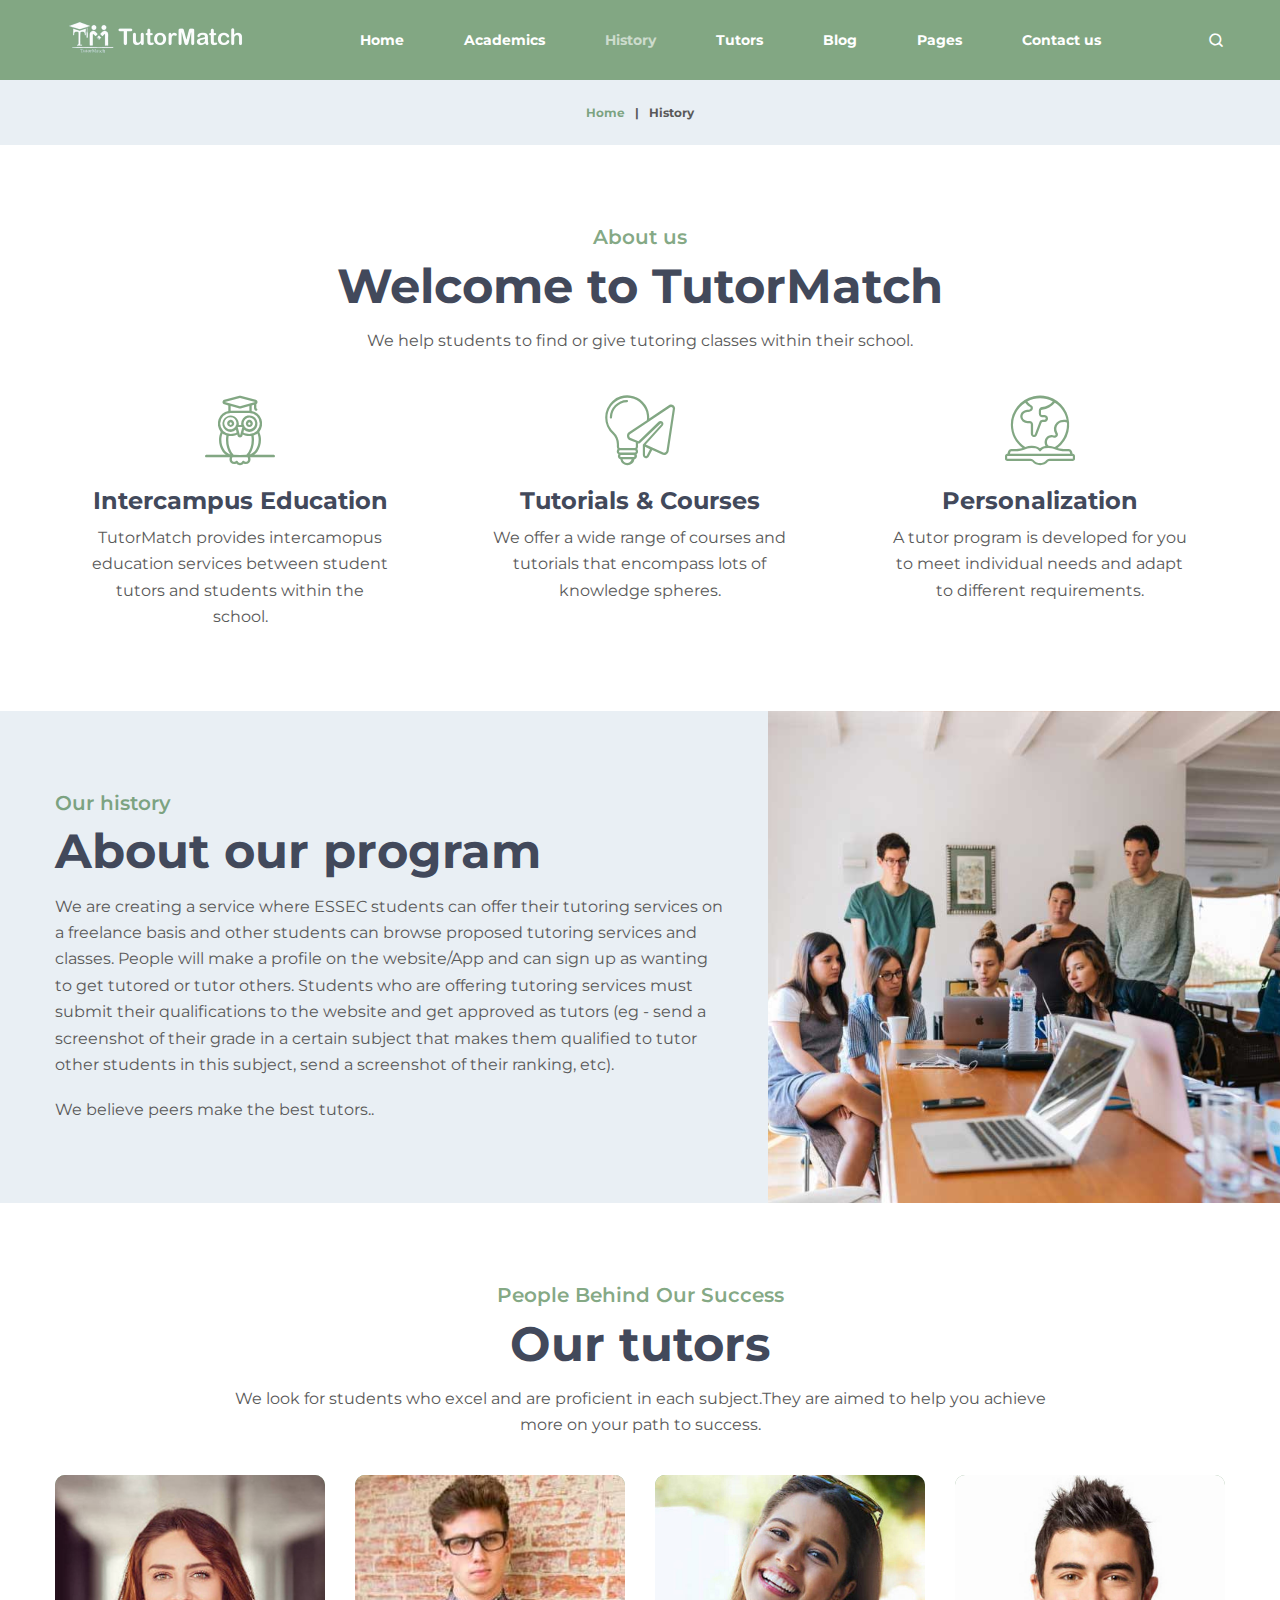
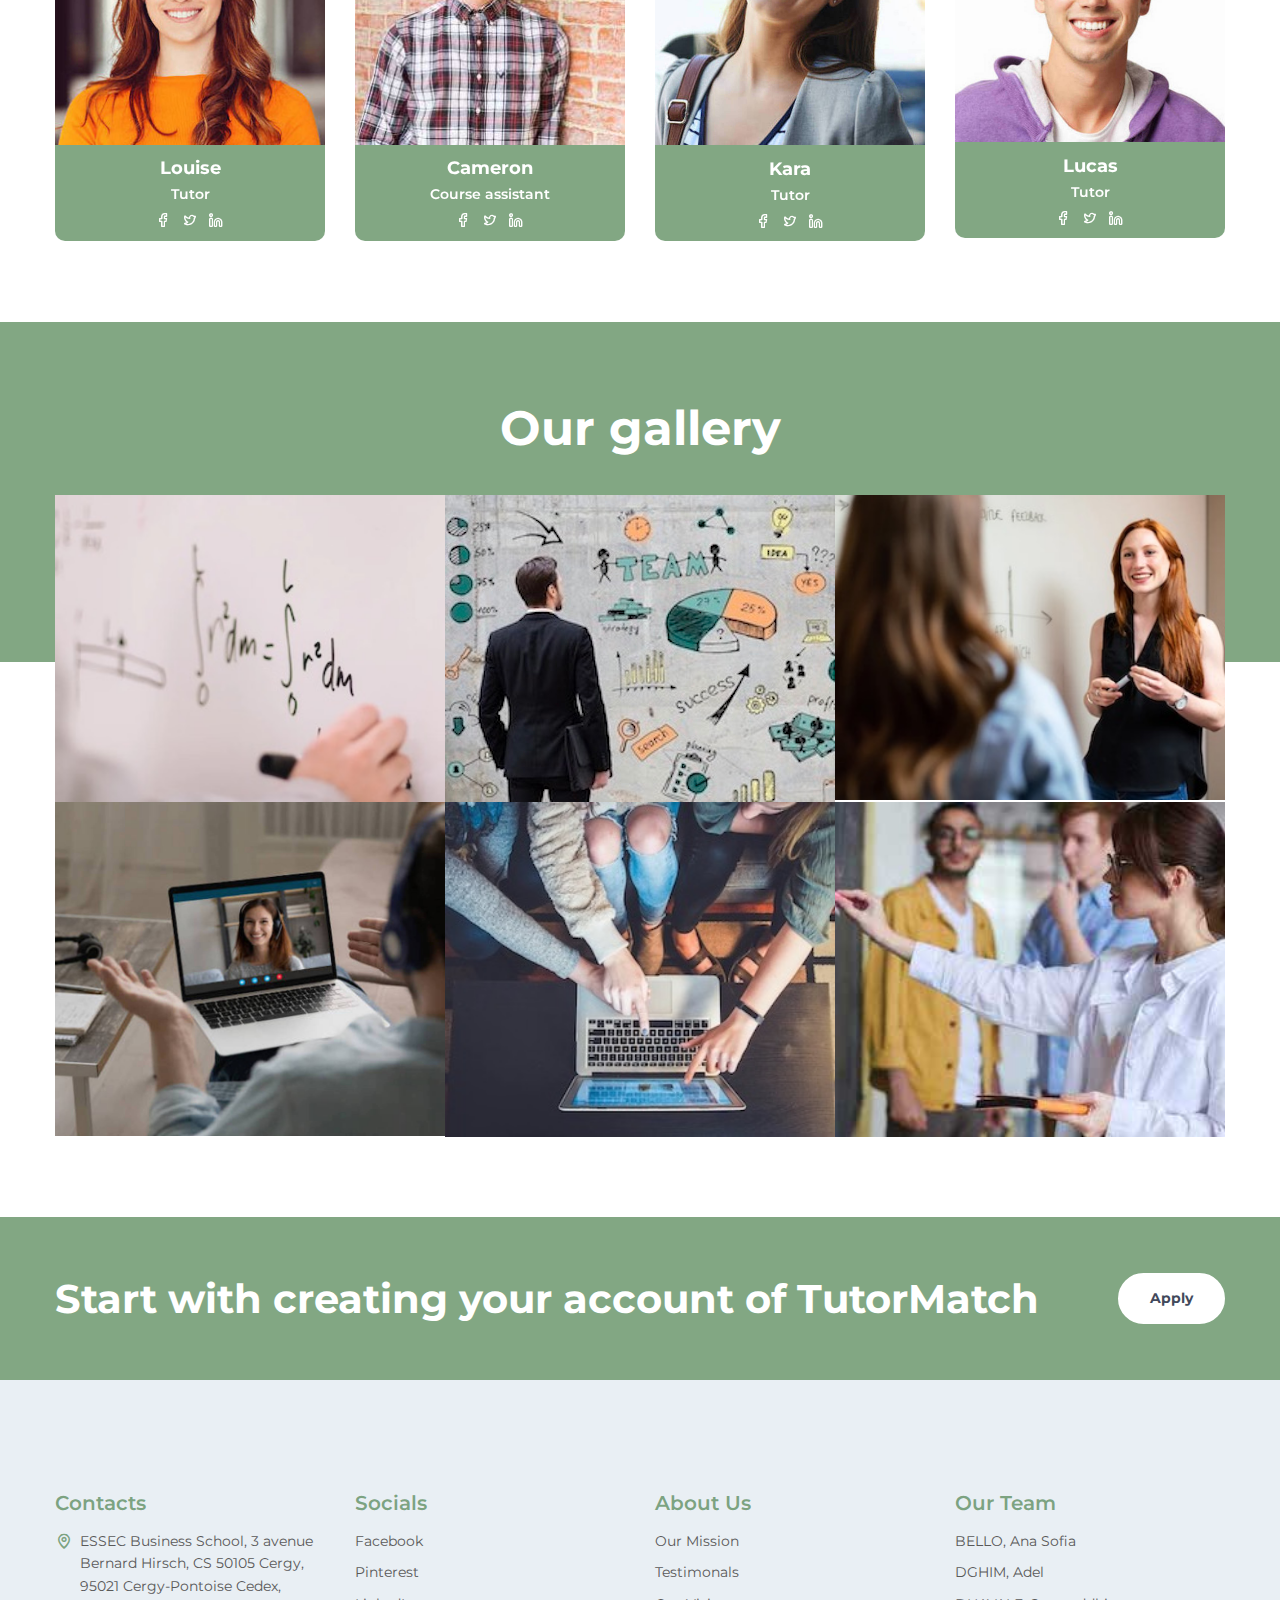
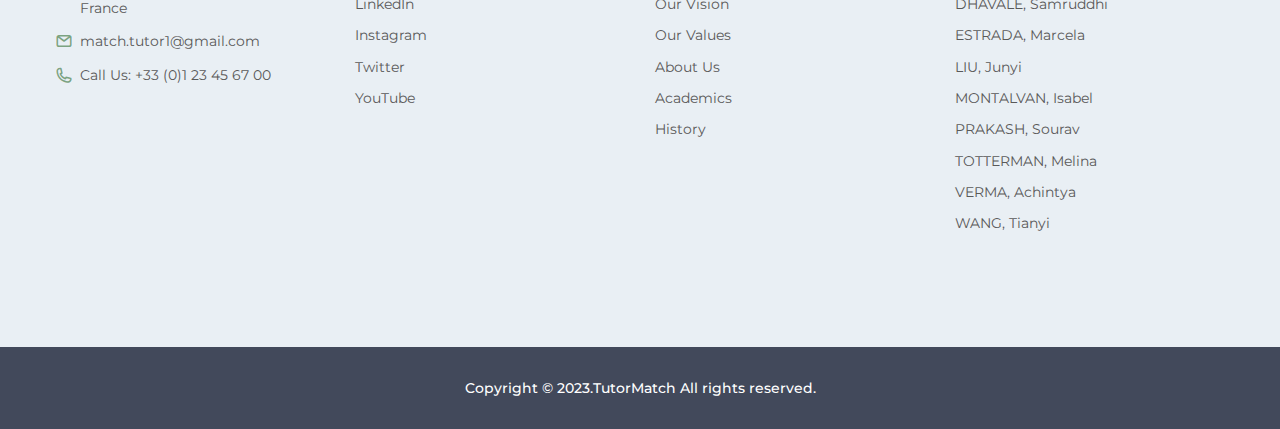
<file: history.html>
<!DOCTYPE html>
<html lang="en">
  <head>
    <title>History</title>
    <meta charset="utf-8">
    <meta name="viewport" content="width=device-width, height=device-height, initial-scale=1.0">
    <meta http-equiv="X-UA-Compatible" content="IE=edge">
    <link rel="stylesheet" href="components/base/base.css">
    <script src="components/base/core.min.js"></script>
    <script src="components/base/script.js"></script>
  </head>
  <body>
    <div class="page">
      <!--RD Navbar-->
      <header class="section rd-navbar-wrap" data-preset='{"title":"Navbar Default","category":"header","reload":true,"id":"navbar-default"}'>
        <nav class="rd-navbar" data-rd-navbar='{"responsive":{"1200":{"stickUpOffset":"50px"}}}'>
          <div class="navbar-container">
            <div class="navbar-cell">
              <div class="navbar-panel">
                <button class="navbar-switch novi-icon custom-font-menu" data-multi-switch='{"targets":".rd-navbar","scope":".rd-navbar","isolate":"[data-multi-switch]"}'></button>
                <div class="navbar-logo"><a class="navbar-logo-link" href="index.html"><img class="navbar-logo-inverse" src="images/logo-inverse-396x100.png" alt="Teachzy" width="198" height="50"/></a></div>
              </div>
            </div>
            <div class="navbar-spacer"></div>
            <div class="navbar-cell navbar-sidebar">
              <ul class="navbar-navigation rd-navbar-nav">
                <li class="navbar-navigation-root-item"><a class="navbar-navigation-root-link" href="index.html">Home</a>
                </li>
                <li class="navbar-navigation-root-item"><a class="navbar-navigation-root-link" href="academics.html">Academics</a>
                </li>
                <li class="navbar-navigation-root-item active"><a class="navbar-navigation-root-link" href="history.html">History</a>
                </li>
                <li class="navbar-navigation-root-item"><a class="navbar-navigation-root-link" href="tutors.html">Tutors</a>
                  <ul class="navbar-navigation-dropdown rd-navbar-dropdown">
                    <li class="navbar-navigation-back">
                      <button class="navbar-navigation-back-btn">Back</button>
                    </li>
                    <li class="navbar-navigation-dropdown-item"><a class="navbar-navigation-dropdown-link" href="team-member.html">Team member</a>
                    </li>
                  </ul>
                </li>
                <li class="navbar-navigation-root-item"><a class="navbar-navigation-root-link" href="blog.html">Blog</a>
                  <ul class="navbar-navigation-dropdown rd-navbar-dropdown">
                    <li class="navbar-navigation-back">
                      <button class="navbar-navigation-back-btn">Back</button>
                    </li>
                    <li class="navbar-navigation-dropdown-item"><a class="navbar-navigation-dropdown-link" href="single-post.html">Single post</a>
                    </li>
                  </ul>
                </li>
                <li class="navbar-navigation-root-item"><a class="navbar-navigation-root-link" href="#">Pages</a>
                  <ul class="navbar-navigation-dropdown rd-navbar-dropdown">
                    <li class="navbar-navigation-back">
                      <button class="navbar-navigation-back-btn">Back</button>
                    </li>
                    <li class="navbar-navigation-dropdown-item"><a class="navbar-navigation-dropdown-link" href="gallery.html">Gallery</a>
                    </li>
                    <li class="navbar-navigation-dropdown-item"><a class="navbar-navigation-dropdown-link" href="404.html">404</a>
                    </li>
                    <li class="navbar-navigation-dropdown-item"><a class="navbar-navigation-dropdown-link" href="coming-soon.html">Coming soon</a>
                    </li>
                    <li class="navbar-navigation-dropdown-item"><a class="navbar-navigation-dropdown-link" href="privacy-policy.html">Privacy policy</a>
                    </li>
                    <li class="navbar-navigation-dropdown-item"><a class="navbar-navigation-dropdown-link" href="search-results.html">Search results</a>
                    </li>
                  </ul>
                </li>
                <li class="navbar-navigation-root-item"><a class="navbar-navigation-root-link" href="contact-us.html">Contact us</a>
                </li>
              </ul>
            </div>
            <div class="navbar-spacer"></div>
            <div class="navbar-cell">
              <div class="navbar-subpanel">
                <div class="navbar-subpanel-item">
                  <div class="navbar-search">
                    <div class="navbar-search-container">
                      <form class="navbar-search-form" action="search-results.html" method="GET" data-rd-search='{"output":".navbar-search-results","mode":"live","liveResults":3,"template":"<h5 class=\"search-title\"><a target=\"_top\" href=\"#{href}\" class=\"search-link\">#{title}</a></h5><p>...#{token}...</p>"}'>
                        <input class="navbar-search-input" type="text" placeholder="Enter search terms..." autocomplete="off" name="s"/>
                        <button class="navbar-search-btn custom-font-search novi-icon"></button>
                        <button class="navbar-search-close search-switch custom-font-close novi-icon" type="button" data-multi-switch='{"targets":".rd-navbar","scope":".rd-navbar","class":"navbar-search-active","isolate":"[data-multi-switch]:not(.search-switch)"}'></button>
                      </form>
                    </div>
                  </div>
                  <div class="navbar-search-results">No results</div>
                  <button class="navbar-button search-switch custom-font-search" data-multi-switch='{"targets":".rd-navbar","scope":".rd-navbar","class":"navbar-search-active","isolate":"[data-multi-switch]:not(.search-switch)"}'></button>
                </div>
              </div>
            </div>
          </div>
        </nav>
      </header>
      <section class="section breadcrumb-section">
        <div class="container">
          <!-- Breadcrumb-->
          <div class="breadcrumb">
            <div class="breadcrumb-inner">
              <div class="breadcrumb-item"><a class="breadcrumb-link" href="index.html">Home</a></div>
              <div class="breadcrumb-item"><span class="breadcrumb-text breadcrumb-active">History</span></div>
            </div>
          </div>
        </div>
      </section>
      <!-- Blurb accent-->
      <section class="section-md bg-transparent text-center">
        <div class="container">
          <div class="text-block text-block-1">
            <h5 class="text-primary">About us</h5>
            <h2>Welcome to TutorMatch</h2>
            <p class="big">We help students to find or give tutoring classes within their school.</p>
          </div>
          <div class="row row-30 justify-content-center">
            <div class="col-sm-6 col-md-4">
                    <!-- Blurb-->
                    <article class="blurb blurb-2">
                      <div class="icon blurb-icon blurb-icon-primary custom-font-wisdom"></div>
                      <div class="blurb-title h4">Intercampus Education</div>
                      <div class="blurb-text big">TutorMatch provides intercamopus education services between student tutors and students within the school.</div>
                    </article>
            </div>
            <div class="col-sm-6 col-md-4">
                    <!-- Blurb-->
                    <article class="blurb blurb-2">
                      <div class="icon blurb-icon blurb-icon-primary custom-font-share-ideas"></div>
                      <div class="blurb-title h4">Tutorials &amp; Courses</div>
                      <div class="blurb-text big">We offer a wide range of courses and  tutorials that encompass lots of knowledge spheres.</div>
                    </article>
            </div>
            <div class="col-sm-6 col-md-4">
                    <!-- Blurb-->
                    <article class="blurb blurb-2">
                      <div class="icon blurb-icon blurb-icon-primary custom-font-geography-book"></div>
                      <div class="blurb-title h4">Personalization</div>
                      <div class="blurb-text big">A tutor program is developed for you to meet individual needs and adapt to different requirements.</div>
                    </article>
            </div>
          </div>
        </div>
      </section>
      <!-- About us-->
      <section class="section-md bg-300 bg-image-wrap text-center text-md-left">
        <div class="bg-image-wrap-item bg-image" style="background-image:url(images/image-05-876x650.jpg);"></div>
        <div class="container">
          <div class="row">
            <div class="col-lg-7">
              <div class="pr-xxl-5">
                <h5 class="text-primary">Our history</h5>
                <h2>About our program</h2>
                <p class="big">We are creating a service where ESSEC students can offer their tutoring services on a freelance basis and other students can browse proposed tutoring services and classes. People will make a profile on the website/App and can sign up as wanting to get tutored or tutor others. Students who are offering tutoring services must submit their qualifications to the website and get approved as tutors (eg - send a screenshot of their grade in a certain subject that makes them qualified to tutor other students in this subject, send a screenshot of their ranking, etc). 
</p>
                <p class="big">We believe peers make the best tutors..</p>
              </div>
            </div>
          </div>
        </div>
      </section>
      <!-- Person-->
      <section class="section-md bg-transparent text-center">
        <div class="container">
          <div class="text-block text-block-1">
            <h5 class="text-primary">People Behind Our Success</h5>
            <h2>Our tutors</h2>
            <p class="big">We look for students who excel and are proficient in each subject.They are aimed to help you achieve more on your path to success.</p>
          </div>
          <div class="owl-carousel owl-content-1" data-owl="{&quot;dots&quot;:true}" data-autoplay="false" data-loop="false" data-items="1" data-sm-items="2" data-md-items="3" data-lg-items="4">
                  <!-- Person boxed-->
                  <div class="person person-boxed">
                    <div class="person-media"><img class="person-img" src="images/person-01-270x280.jpg" alt="" width="270" height="280"/>
                    </div>
                    <div class="person-body">
                      <div class="person-title h6"><a href="team-member.html">Louise</a></div>
                      <div class="person-text">Tutor</div>
                      <div class="person-social social"><a class="icon social-icon custom-font-facebook" href="#"></a><a class="icon social-icon custom-font-twitter" href="#"></a><a class="icon social-icon custom-font-linkedin" href="#"></a>
                      </div>
                    </div>
                  </div>
                  <!-- Person boxed-->
                  <div class="person person-boxed">
                    <div class="person-media"><img class="person-img" src="images/person-02-270x280.jpg" alt="" width="270" height="280"/>
                    </div>
                    <div class="person-body">
                      <div class="person-title h6"><a href="team-member.html">Cameron</a></div>
                      <div class="person-text">Course assistant</div>
                      <div class="person-social social"><a class="icon social-icon custom-font-facebook" href="#"></a><a class="icon social-icon custom-font-twitter" href="#"></a><a class="icon social-icon custom-font-linkedin" href="#"></a>
                      </div>
                    </div>
                  </div>
                  <!-- Person boxed-->
                  <div class="person person-boxed">
                    <div class="person-media"><img class="person-img" src="images/person-05-270x280.jpg" alt="" width="270" height="280"/>
                    </div>
                    <div class="person-body">
                      <div class="person-title h6"><a href="team-member.html">Kara</a></div>
                      <div class="person-text">Tutor</div>
                      <div class="person-social social"><a class="icon social-icon custom-font-facebook" href="#"></a><a class="icon social-icon custom-font-twitter" href="#"></a><a class="icon social-icon custom-font-linkedin" href="#"></a>
                      </div>
                    </div>
                  </div>
                  <!-- Person boxed-->
                  <div class="person person-boxed">
                    <div class="person-media"><img class="person-img" src="images/person-04-270x280.jpg" alt="" width="270" height="280"/>
                    </div>
                    <div class="person-body">
                      <div class="person-title h6"><a href="team-member.html">Lucas</a></div>
                      <div class="person-text">Tutor</div>
                      <div class="person-social social"><a class="icon social-icon custom-font-facebook" href="#"></a><a class="icon social-icon custom-font-twitter" href="#"></a><a class="icon social-icon custom-font-linkedin" href="#"></a>
                      </div>
                    </div>
                  </div>
          </div>
        </div>
      </section>
      <!-- Gallery-->
      <section class="section-md context-dark bg-layer text-center">
        <div class="bg-layer-item bg-primary" style="bottom: 62%"></div>
        <div class="container">
          <h2>Our gallery</h2>
          <div class="row no-gutters justify-content-center" data-lightgallery>
            <div class="col-6 col-xs-5 col-md-4">
                    <!-- Thumbnail gallery-->
                    <div class="thumbnail thumbnail-gallery"><a class="thumbnail-media lightgallery-item" href="images/image-03-1200x800.jpg"><img class="thumbnail-img" src="images/image-03-390x390.jpg" alt="" width="390" height="390"/>
                        <div class="thumbnail-media-caption">
                          <div class="thumbnail-media-icon custom-font-maximize"></div>
                        </div></a></div>
            </div>
            <div class="col-6 col-xs-5 col-md-4">
                    <!-- Thumbnail gallery-->
                    <div class="thumbnail thumbnail-gallery"><a class="thumbnail-media lightgallery-item" href="images/image-18-1200x800.jpg"><img class="thumbnail-img" src="images/image-18-390x390.jpg" alt="" width="390" height="390"/>
                        <div class="thumbnail-media-caption">
                          <div class="thumbnail-media-icon custom-font-maximize"></div>
                        </div></a></div>
            </div>
            <div class="col-6 col-xs-5 col-md-4">
                    <!-- Thumbnail gallery-->
                    <div class="thumbnail thumbnail-gallery"><a class="thumbnail-media lightgallery-item" href="images/image-09-1200x800.jpg"><img class="thumbnail-img" src="images/image-09-390x390.jpg" alt="" width="390" height="390"/>
                        <div class="thumbnail-media-caption">
                          <div class="thumbnail-media-icon custom-font-maximize"></div>
                        </div></a></div>
            </div>
            <div class="col-6 col-xs-5 col-md-4">
                    <!-- Thumbnail gallery-->
                    <div class="thumbnail thumbnail-gallery"><a class="thumbnail-media lightgallery-item" href="images/image-19-1200x800.jpg"><img class="thumbnail-img" src="images/image-19-390x390.jpg" alt="" width="390" height="390"/>
                        <div class="thumbnail-media-caption">
                          <div class="thumbnail-media-icon custom-font-maximize"></div>
                        </div></a></div>
            </div>
            <div class="col-6 col-xs-5 col-md-4">
                    <!-- Thumbnail gallery-->
                    <div class="thumbnail thumbnail-gallery"><a class="thumbnail-media lightgallery-item" href="images/image-20-1200x800.jpg"><img class="thumbnail-img" src="images/image-20-390x390.jpg" alt="" width="390" height="390"/>
                        <div class="thumbnail-media-caption">
                          <div class="thumbnail-media-icon custom-font-maximize"></div>
                        </div></a></div>
            </div>
            <div class="col-6 col-xs-5 col-md-4">
                    <!-- Thumbnail gallery-->
                    <div class="thumbnail thumbnail-gallery"><a class="thumbnail-media lightgallery-item" href="images/image-09-1-1200x800.jpg"><img class="thumbnail-img" src="images/image-09-1-390x390.jpg" alt="" width="390" height="390"/>
                        <div class="thumbnail-media-caption">
                          <div class="thumbnail-media-icon custom-font-maximize"></div>
                        </div></a></div>
            </div>
          </div>
        </div>
      </section>
      <!-- Call to action-->
      <section class="section-sm bg-primary context-dark text-center">
        <div class="container">
          <div class="group-16 d-lg-flex flex-wrap justify-content-between align-items-center">
            <h3>Start with creating your account of TutorMatch</h3><a class="btn btn-primary" href="#">Apply</a>
          </div>
        </div>
      </section>
      <!-- Footer default-->
      <footer class="section footer">
        <div class="footer-top bg-300">
          <div class="container">
            <div class="row row-30">
              <div class="col-xs-6 col-md-3">
                <h5 class="footer-title">Contacts</h5>
                <ul class="list list-icons">
                  <li class="list-item">
                    <div class="list-icon custom-font-pin"></div><a class="link link-inherit" href="#">ESSEC Business School, 3 avenue Bernard Hirsch, CS 50105 Cergy, 95021 Cergy-Pontoise Cedex, France</a>
                  </li>
                  <li class="list-item">
                    <div class="list-icon custom-font-email"></div><a class="link link-inherit" href="mailto:#">match.tutor1@gmail.com</a>
                  </li>
                  <li class="list-item">
                    <div class="list-icon custom-font-phone"></div><span><span>Call Us: </span><a class="link link-inherit" href="tel:#">+33 (0)1 23 45 67 00</a></span>
                  </li>
                </ul>
              </div>
              <div class="col-6 col-md-3">
                <h5 class="footer-title">Socials</h5>
                <ul class="list list-sm">
                  <li class="list-item"><a class="link link-inherit" href="#">Facebook</a></li>
                  <li class="list-item"><a class="link link-inherit" href="#">Pinterest</a></li>
                  <li class="list-item"><a class="link link-inherit" href="#">LinkedIn</a></li>
                  <li class="list-item"><a class="link link-inherit" href="#">Instagram</a></li>
                  <li class="list-item"><a class="link link-inherit" href="#">Twitter</a></li>
                  <li class="list-item"><a class="link link-inherit" href="#">YouTube</a></li>
                </ul>
              </div>
              <div class="col-6 col-md-3">
                <h5 class="footer-title">About Us</h5>
                <ul class="list list-sm">
                  <li class="list-item"><a class="link link-inherit" href="#">Our Mission</a></li>
                  <li class="list-item"><a class="link link-inherit" href="#">Testimonals</a></li>
                  <li class="list-item"><a class="link link-inherit" href="#">Our Vision</a></li>
                  <li class="list-item"><a class="link link-inherit" href="#">Our Values</a></li>
                  <li class="list-item"><a class="link link-inherit" href="#">About Us</a></li>
                  <li class="list-item"><a class="link link-inherit" href="academics.html">Academics</a></li>
                  <li class="list-item"><a class="link link-inherit" href="#">History</a></li>
                </ul>
              </div>
              <div class="col-6 col-md-3">
                <h5 class="footer-title">Our Team</h5>
                <ul class="list list-sm">
                  <li class="list-item"><a class="link link-inherit" href="team-member.html">BELLO, Ana Sofia</a></li>
                  <li class="list-item"><a class="link link-inherit" href="team-member.html">DGHIM, Adel</a></li>
                  <li class="list-item"><a class="link link-inherit" href="team-member.html">DHAVALE, Samruddhi</a></li>
                  <li class="list-item"><a class="link link-inherit" href="team-member.html">ESTRADA, Marcela</a></li>
                  <li class="list-item"><a class="link link-inherit" href="team-member.html">LIU, Junyi</a></li>
                  <li class="list-item"><a class="link link-inherit" href="team-member.html">MONTALVAN, Isabel</a></li>
                  <li class="list-item"><a class="link link-inherit" href="team-member.html">PRAKASH, Sourav</a></li>
                  <li class="list-item"><a class="link link-inherit" href="team-member.html">TOTTERMAN, Melina</a></li>
                  <li class="list-item"><a class="link link-inherit" href="team-member.html">VERMA, Achintya</a></li>
                  <li class="list-item"><a class="link link-inherit" href="team-member.html">WANG, Tianyi</a></li>
                </ul>
              </div>
            </div>
          </div>
        </div>
        <div class="footer-bottom bg-700 context-dark text-center">
          <div class="container">
                  <!-- Copyright-->
                  <p class="rights">Copyright &copy; 2023.TutorMatch All rights reserved.</p>
          </div>
        </div>
      </footer>
    </div>
    <!-- Preloader-->
    <div class="preloader">
      <div class="preloader-inner">
        <div class="preloader-dot"></div>
        <div class="preloader-dot"></div>
        <div class="preloader-dot"></div>
        <div class="preloader-dot"></div>
      </div>
    </div>
  </body>
</html>
</file>
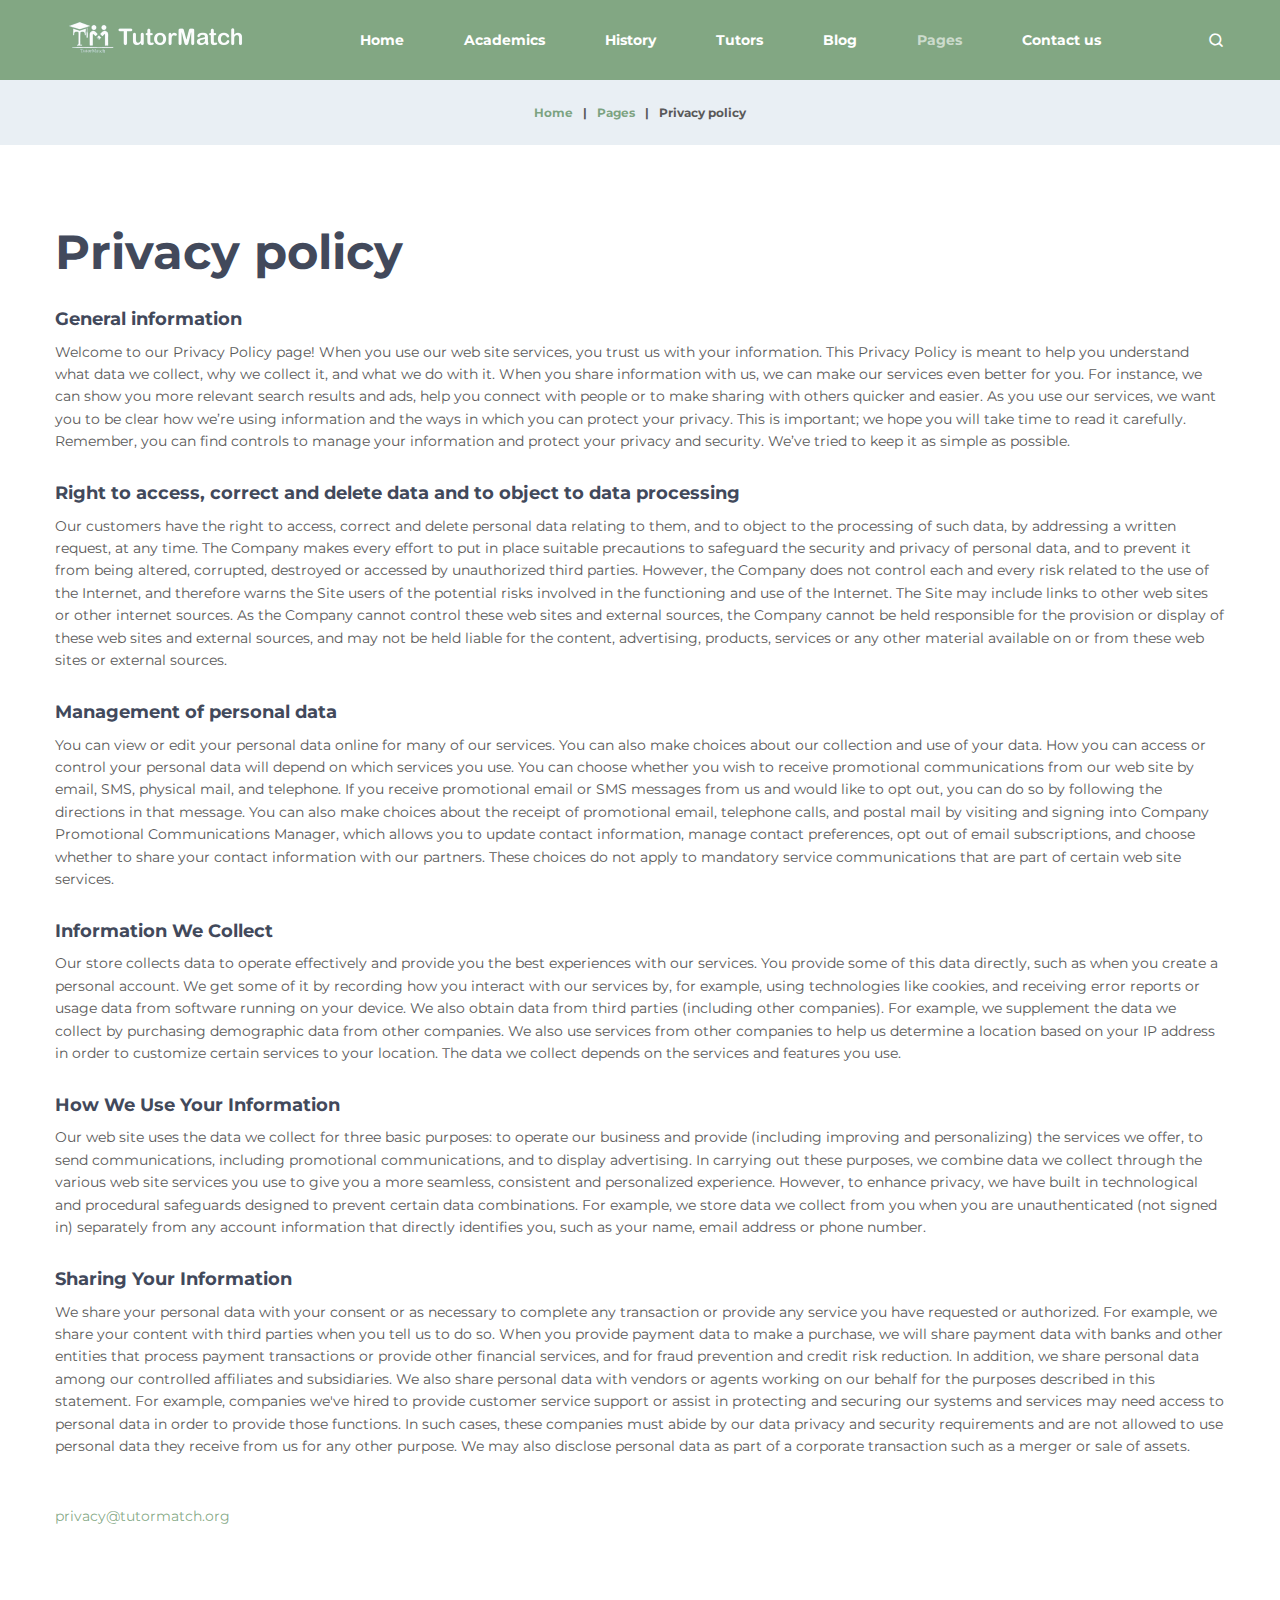
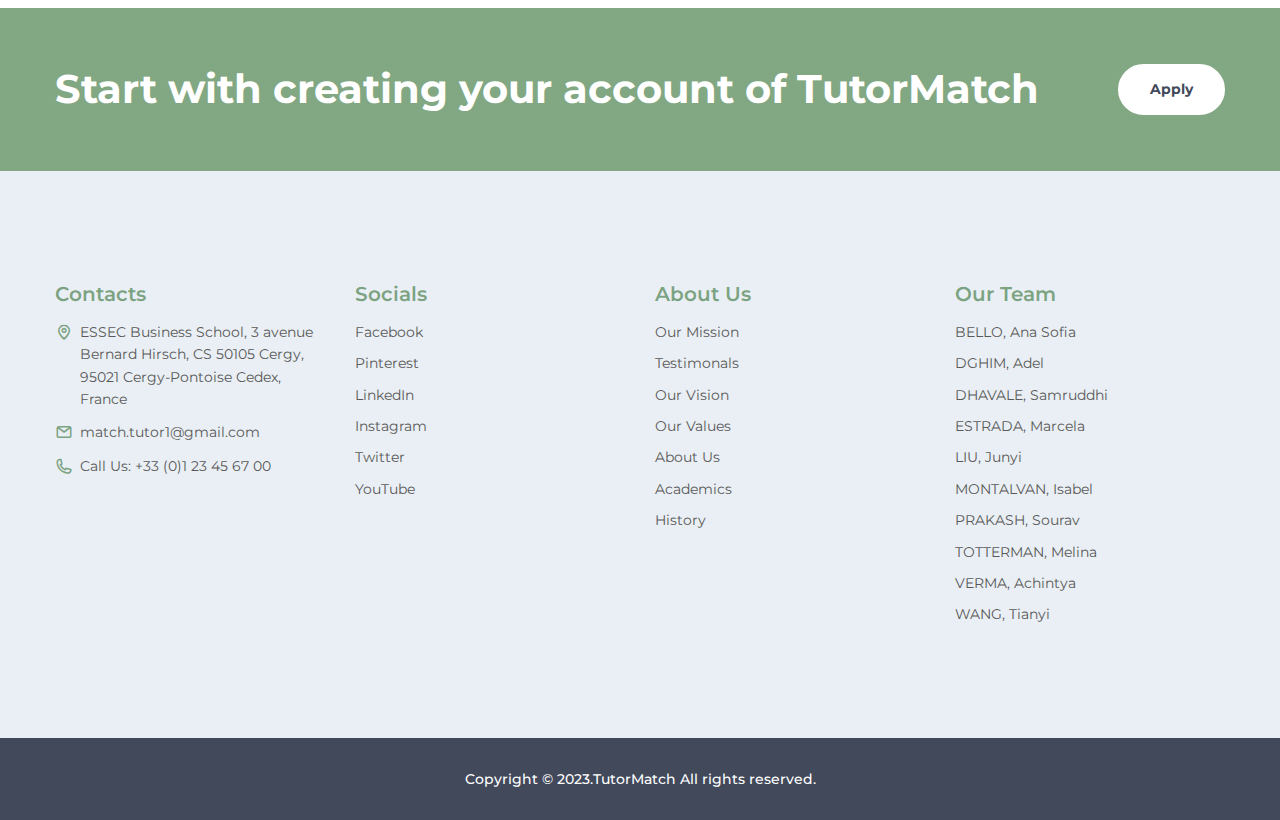
<file: privacy-policy.html>
<!DOCTYPE html>
<html lang="en">
  <head>
    <title>Privacy policy</title>
    <meta charset="utf-8">
    <meta name="viewport" content="width=device-width, height=device-height, initial-scale=1.0">
    <meta http-equiv="X-UA-Compatible" content="IE=edge">
    <link rel="stylesheet" href="components/base/base.css">
    <script src="components/base/core.min.js"></script>
    <script src="components/base/script.js"></script>
  </head>
  <body>
    <div class="page">
      <!--RD Navbar-->
      <header class="section rd-navbar-wrap" data-preset='{"title":"Navbar Default","category":"header","reload":true,"id":"navbar-default"}'>
        <nav class="rd-navbar" data-rd-navbar='{"responsive":{"1200":{"stickUpOffset":"50px"}}}'>
          <div class="navbar-container">
            <div class="navbar-cell">
              <div class="navbar-panel">
                <button class="navbar-switch novi-icon custom-font-menu" data-multi-switch='{"targets":".rd-navbar","scope":".rd-navbar","isolate":"[data-multi-switch]"}'></button>
                <div class="navbar-logo"><a class="navbar-logo-link" href="index.html"><img class="navbar-logo-inverse" src="images/logo-inverse-396x100.png" alt="Teachzy" width="198" height="50"/></a></div>
              </div>
            </div>
            <div class="navbar-spacer"></div>
            <div class="navbar-cell navbar-sidebar">
              <ul class="navbar-navigation rd-navbar-nav">
                <li class="navbar-navigation-root-item"><a class="navbar-navigation-root-link" href="index.html">Home</a>
                </li>
                <li class="navbar-navigation-root-item"><a class="navbar-navigation-root-link" href="academics.html">Academics</a>
                </li>
                <li class="navbar-navigation-root-item"><a class="navbar-navigation-root-link" href="history.html">History</a>
                </li>
                <li class="navbar-navigation-root-item"><a class="navbar-navigation-root-link" href="tutors.html">Tutors</a>
                  <ul class="navbar-navigation-dropdown rd-navbar-dropdown">
                    <li class="navbar-navigation-back">
                      <button class="navbar-navigation-back-btn">Back</button>
                    </li>
                    <li class="navbar-navigation-dropdown-item"><a class="navbar-navigation-dropdown-link" href="team-member.html">Team member</a>
                    </li>
                  </ul>
                </li>
                <li class="navbar-navigation-root-item"><a class="navbar-navigation-root-link" href="blog.html">Blog</a>
                  <ul class="navbar-navigation-dropdown rd-navbar-dropdown">
                    <li class="navbar-navigation-back">
                      <button class="navbar-navigation-back-btn">Back</button>
                    </li>
                    <li class="navbar-navigation-dropdown-item"><a class="navbar-navigation-dropdown-link" href="single-post.html">Single post</a>
                    </li>
                  </ul>
                </li>
                <li class="navbar-navigation-root-item active"><a class="navbar-navigation-root-link" href="#">Pages</a>
                  <ul class="navbar-navigation-dropdown rd-navbar-dropdown">
                    <li class="navbar-navigation-back">
                      <button class="navbar-navigation-back-btn">Back</button>
                    </li>
                    <li class="navbar-navigation-dropdown-item"><a class="navbar-navigation-dropdown-link" href="gallery.html">Gallery</a>
                    </li>
                    <li class="navbar-navigation-dropdown-item"><a class="navbar-navigation-dropdown-link" href="404.html">404</a>
                    </li>
                    <li class="navbar-navigation-dropdown-item"><a class="navbar-navigation-dropdown-link" href="coming-soon.html">Coming soon</a>
                    </li>
                    <li class="navbar-navigation-dropdown-item active"><a class="navbar-navigation-dropdown-link" href="privacy-policy.html">Privacy policy</a>
                    </li>
                    <li class="navbar-navigation-dropdown-item"><a class="navbar-navigation-dropdown-link" href="search-results.html">Search results</a>
                    </li>
                  </ul>
                </li>
                <li class="navbar-navigation-root-item"><a class="navbar-navigation-root-link" href="contact-us.html">Contact us</a>
                </li>
              </ul>
            </div>
            <div class="navbar-spacer"></div>
            <div class="navbar-cell">
              <div class="navbar-subpanel">
                <div class="navbar-subpanel-item">
                  <div class="navbar-search">
                    <div class="navbar-search-container">
                      <form class="navbar-search-form" action="search-results.html" method="GET" data-rd-search='{"output":".navbar-search-results","mode":"live","liveResults":3,"template":"<h5 class=\"search-title\"><a target=\"_top\" href=\"#{href}\" class=\"search-link\">#{title}</a></h5><p>...#{token}...</p>"}'>
                        <input class="navbar-search-input" type="text" placeholder="Enter search terms..." autocomplete="off" name="s"/>
                        <button class="navbar-search-btn custom-font-search novi-icon"></button>
                        <button class="navbar-search-close search-switch custom-font-close novi-icon" type="button" data-multi-switch='{"targets":".rd-navbar","scope":".rd-navbar","class":"navbar-search-active","isolate":"[data-multi-switch]:not(.search-switch)"}'></button>
                      </form>
                    </div>
                  </div>
                  <div class="navbar-search-results">No results</div>
                  <button class="navbar-button search-switch custom-font-search" data-multi-switch='{"targets":".rd-navbar","scope":".rd-navbar","class":"navbar-search-active","isolate":"[data-multi-switch]:not(.search-switch)"}'></button>
                </div>
              </div>
            </div>
          </div>
        </nav>
      </header>
      <section class="section breadcrumb-section">
        <div class="container">
          <!-- Breadcrumb-->
          <div class="breadcrumb">
            <div class="breadcrumb-inner">
              <div class="breadcrumb-item"><a class="breadcrumb-link" href="index.html">Home</a></div>
              <div class="breadcrumb-item"><a class="breadcrumb-link" href="#">Pages</a></div>
              <div class="breadcrumb-item"><span class="breadcrumb-text breadcrumb-active">Privacy policy</span></div>
            </div>
          </div>
        </div>
      </section>
      <!-- Privacy policy-->
      <section class="section section-md bg-transparent">
        <div class="container">
          <h2>Privacy policy</h2>
          <dl class="term-list">
            <dt class="h6">General information</dt>
            <dd>Welcome to our Privacy Policy page! When you use our web site services, you trust us with your information. This Privacy Policy is meant to help you understand what data we collect, why we collect it, and what we do with it. When you share information with us, we can make our services even better for you. For instance, we can show you more relevant search results and ads, help you connect with people or to make sharing with others quicker and easier. As you use our services, we want you to be clear how we’re using information and the ways in which you can protect your privacy. This is important; we hope you will take time to read it carefully. Remember, you can find controls to manage your information and protect your privacy and security. We’ve tried to keep it as simple as possible.</dd>
          </dl>
          <dl class="term-list">
            <dt class="h6">Right to access, correct and delete data and to object to data processing</dt>
            <dd>Our customers have the right to access, correct and delete personal data relating to them, and to object to the processing of such data, by addressing a written request, at any time. The Company makes every effort to put in place suitable precautions to safeguard the security and privacy of personal data, and to prevent it from being altered, corrupted, destroyed or accessed by unauthorized third parties. However, the Company does not control each and every risk related to the use of the Internet, and therefore warns the Site users of the potential risks involved in the functioning and use of the Internet. The Site may include links to other web sites or other internet sources. As the Company cannot control these web sites and external sources, the Company cannot be held responsible for the provision or display of these web sites and external sources, and may not be held liable for the content, advertising, products, services or any other material available on or from these web sites or external sources.</dd>
          </dl>
          <dl class="term-list">
            <dt class="h6">Management of personal data</dt>
            <dd>You can view or edit your personal data online for many of our services. You can also make choices about our collection and use of your data. How you can access or control your personal data will depend on which services you use. You can choose whether you wish to receive promotional communications from our web site by email, SMS, physical mail, and telephone. If you receive promotional email or SMS messages from us and would like to opt out, you can do so by following the directions in that message. You can also make choices about the receipt of promotional email, telephone calls, and postal mail by visiting and signing into Company Promotional Communications Manager, which allows you to update contact information, manage contact preferences, opt out of email subscriptions, and choose whether to share your contact information with our partners. These choices do not apply to mandatory service communications that are part of certain web site services.</dd>
          </dl>
          <dl class="term-list">
            <dt class="h6">Information We Collect</dt>
            <dd>Our store collects data to operate effectively and provide you the best experiences with our services. You provide some of this data directly, such as when you create a personal account. We get some of it by recording how you interact with our services by, for example, using technologies like cookies, and receiving error reports or usage data from software running on your device. We also obtain data from third parties (including other companies). For example, we supplement the data we collect by purchasing demographic data from other companies. We also use services from other companies to help us determine a location based on your IP address in order to customize certain services to your location. The data we collect depends on the services and features you use.</dd>
          </dl>
          <dl class="term-list">
            <dt class="h6">How We Use Your Information</dt>
            <dd>Our web site uses the data we collect for three basic purposes: to operate our business and provide (including improving and personalizing) the services we offer, to send communications, including promotional communications, and to display advertising. In carrying out these purposes, we combine data we collect through the various web site services you use to give you a more seamless, consistent and personalized experience. However, to enhance privacy, we have built in technological and procedural safeguards designed to prevent certain data combinations. For example, we store data we collect from you when you are unauthenticated (not signed in) separately from any account information that directly identifies you, such as your name, email address or phone number.</dd>
          </dl>
          <dl class="term-list">
            <dt class="h6">Sharing Your Information</dt>
            <dd>We share your personal data with your consent or as necessary to complete any transaction or provide any service you have requested or authorized. For example, we share your content with third parties when you tell us to do so. When you provide payment data to make a purchase, we will share payment data with banks and other entities that process payment transactions or provide other financial services, and for fraud prevention and credit risk reduction. In addition, we share personal data among our controlled affiliates and subsidiaries. We also share personal data with vendors or agents working on our behalf for the purposes described in this statement. For example, companies we've hired to provide customer service support or assist in protecting and securing our systems and services may need access to personal data in order to provide those functions. In such cases, these companies must abide by our data privacy and security requirements and are not allowed to use personal data they receive from us for any other purpose. We may also disclose personal data as part of a corporate transaction such as a merger or sale of assets.</dd>
          </dl><a class="link mt-5" href="mailto:#">privacy@tutormatch.org</a>
        </div>
      </section>
      <!-- Call to action-->
      <section class="section-sm bg-primary context-dark text-center">
        <div class="container">
          <div class="group-16 d-lg-flex flex-wrap justify-content-between align-items-center">
            <h3>Start with creating your account of TutorMatch</h3><a class="btn btn-primary" href="#">Apply</a>
          </div>
        </div>
      </section>
      <!-- Footer default-->
      <footer class="section footer">
        <div class="footer-top bg-300">
          <div class="container">
            <div class="row row-30">
              <div class="col-xs-6 col-md-3">
                <h5 class="footer-title">Contacts</h5>
                <ul class="list list-icons">
                  <li class="list-item">
                    <div class="list-icon custom-font-pin"></div><a class="link link-inherit" href="#">ESSEC Business School, 3 avenue Bernard Hirsch, CS 50105 Cergy, 95021 Cergy-Pontoise Cedex, France</a>
                  </li>
                  <li class="list-item">
                    <div class="list-icon custom-font-email"></div><a class="link link-inherit" href="mailto:#">match.tutor1@gmail.com</a>
                  </li>
                  <li class="list-item">
                    <div class="list-icon custom-font-phone"></div><span><span>Call Us: </span><a class="link link-inherit" href="tel:#">+33 (0)1 23 45 67 00</a></span>
                  </li>
                </ul>
              </div>
              <div class="col-6 col-md-3">
                <h5 class="footer-title">Socials</h5>
                <ul class="list list-sm">
                  <li class="list-item"><a class="link link-inherit" href="#">Facebook</a></li>
                  <li class="list-item"><a class="link link-inherit" href="#">Pinterest</a></li>
                  <li class="list-item"><a class="link link-inherit" href="#">LinkedIn</a></li>
                  <li class="list-item"><a class="link link-inherit" href="#">Instagram</a></li>
                  <li class="list-item"><a class="link link-inherit" href="#">Twitter</a></li>
                  <li class="list-item"><a class="link link-inherit" href="#">YouTube</a></li>
                </ul>
              </div>
              <div class="col-6 col-md-3">
                <h5 class="footer-title">About Us</h5>
                <ul class="list list-sm">
                  <li class="list-item"><a class="link link-inherit" href="#">Our Mission</a></li>
                  <li class="list-item"><a class="link link-inherit" href="#">Testimonals</a></li>
                  <li class="list-item"><a class="link link-inherit" href="#">Our Vision</a></li>
                  <li class="list-item"><a class="link link-inherit" href="#">Our Values</a></li>
                  <li class="list-item"><a class="link link-inherit" href="#">About Us</a></li>
                  <li class="list-item"><a class="link link-inherit" href="academics.html">Academics</a></li>
                  <li class="list-item"><a class="link link-inherit" href="#">History</a></li>
                </ul>
              </div>
              <div class="col-6 col-md-3">
                <h5 class="footer-title">Our Team</h5>
                <ul class="list list-sm">
                  <li class="list-item"><a class="link link-inherit" href="team-member.html">BELLO, Ana Sofia</a></li>
                  <li class="list-item"><a class="link link-inherit" href="team-member.html">DGHIM, Adel</a></li>
                  <li class="list-item"><a class="link link-inherit" href="team-member.html">DHAVALE, Samruddhi</a></li>
                  <li class="list-item"><a class="link link-inherit" href="team-member.html">ESTRADA, Marcela</a></li>
                  <li class="list-item"><a class="link link-inherit" href="team-member.html">LIU, Junyi</a></li>
                  <li class="list-item"><a class="link link-inherit" href="team-member.html">MONTALVAN, Isabel</a></li>
                  <li class="list-item"><a class="link link-inherit" href="team-member.html">PRAKASH, Sourav</a></li>
                  <li class="list-item"><a class="link link-inherit" href="team-member.html">TOTTERMAN, Melina</a></li>
                  <li class="list-item"><a class="link link-inherit" href="team-member.html">VERMA, Achintya</a></li>
                  <li class="list-item"><a class="link link-inherit" href="team-member.html">WANG, Tianyi</a></li>
                </ul>
              </div>
            </div>
          </div>
        </div>
        <div class="footer-bottom bg-700 context-dark text-center">
          <div class="container">
                  <!-- Copyright-->
                  <p class="rights">Copyright &copy; 2023.TutorMatch All rights reserved.</p>
          </div>
        </div>
      </footer>
    </div>
    <!-- Preloader-->
    <div class="preloader">
      <div class="preloader-inner">
        <div class="preloader-dot"></div>
        <div class="preloader-dot"></div>
        <div class="preloader-dot"></div>
        <div class="preloader-dot"></div>
      </div>
    </div>
  </body>
</html>
</file>
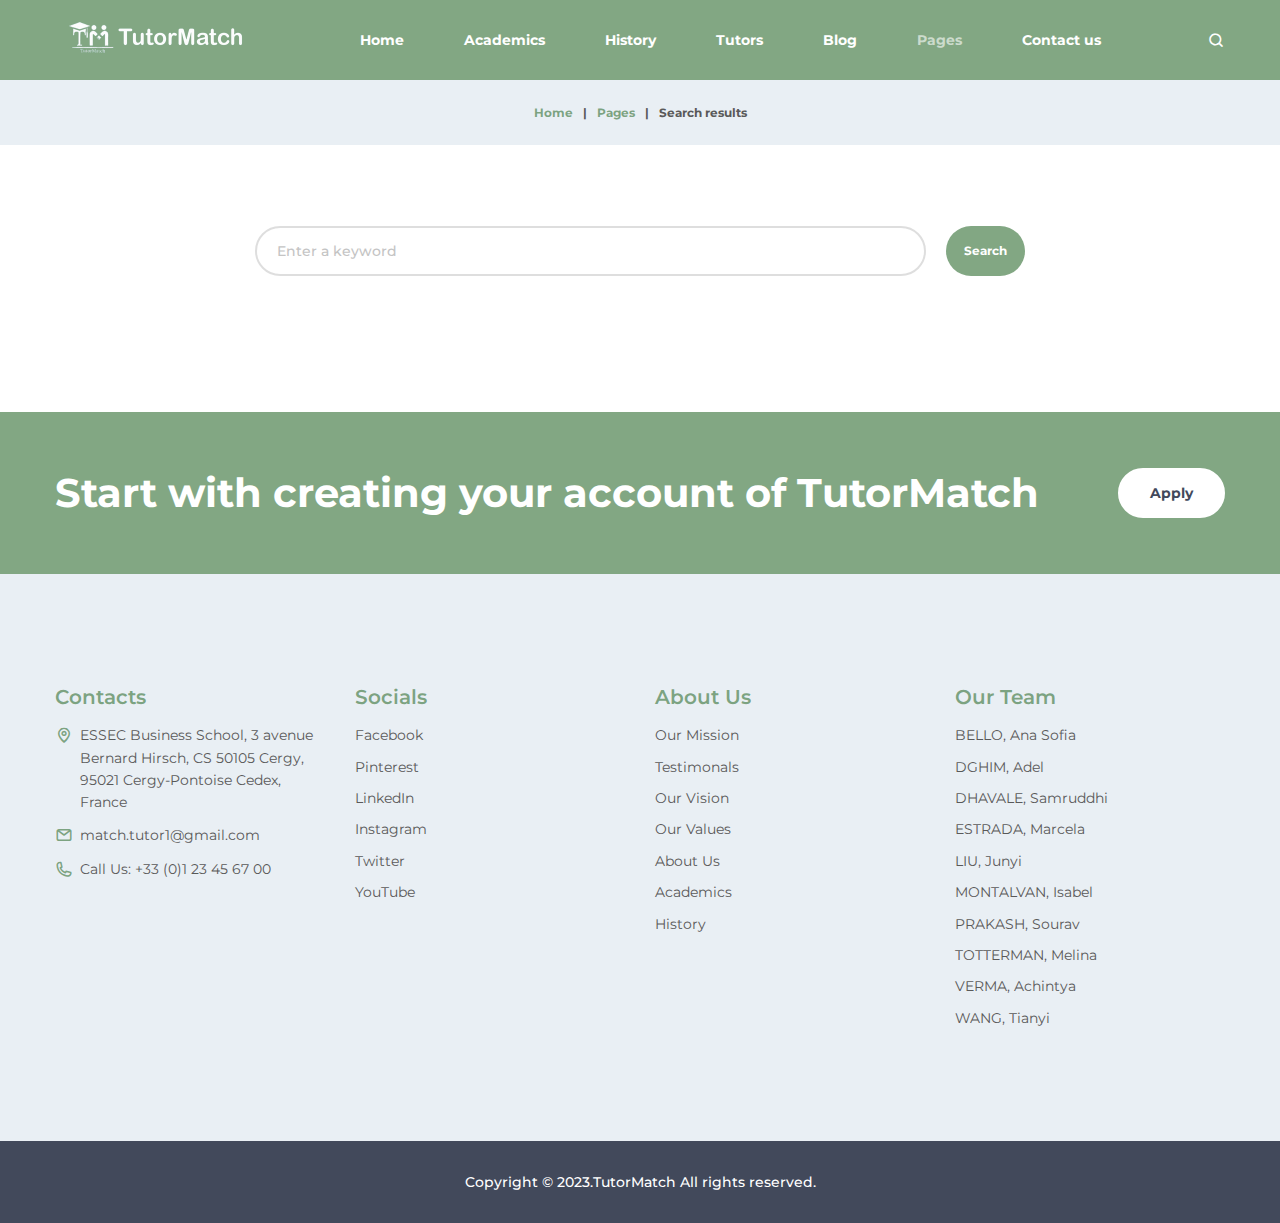
<file: search-results.html>
<!DOCTYPE html>
<html lang="en">
  <head>
    <title>Search results</title>
    <meta charset="utf-8">
    <meta name="viewport" content="width=device-width, height=device-height, initial-scale=1.0">
    <meta http-equiv="X-UA-Compatible" content="IE=edge">
    <link rel="stylesheet" href="components/base/base.css">
    <script src="components/base/core.min.js"></script>
    <script src="components/base/script.js"></script>
  </head>
  <body>
    <div class="page">
      <!--RD Navbar-->
      <header class="section rd-navbar-wrap" data-preset='{"title":"Navbar Default","category":"header","reload":true,"id":"navbar-default"}'>
        <nav class="rd-navbar" data-rd-navbar='{"responsive":{"1200":{"stickUpOffset":"50px"}}}'>
          <div class="navbar-container">
            <div class="navbar-cell">
              <div class="navbar-panel">
                <button class="navbar-switch novi-icon custom-font-menu" data-multi-switch='{"targets":".rd-navbar","scope":".rd-navbar","isolate":"[data-multi-switch]"}'></button>
                <div class="navbar-logo"><a class="navbar-logo-link" href="index.html"><img class="navbar-logo-inverse" src="images/logo-inverse-396x100.png" alt="Teachzy" width="198" height="50"/></a></div>
              </div>
            </div>
            <div class="navbar-spacer"></div>
            <div class="navbar-cell navbar-sidebar">
              <ul class="navbar-navigation rd-navbar-nav">
                <li class="navbar-navigation-root-item"><a class="navbar-navigation-root-link" href="index.html">Home</a>
                </li>
                <li class="navbar-navigation-root-item"><a class="navbar-navigation-root-link" href="academics.html">Academics</a>
                </li>
                <li class="navbar-navigation-root-item"><a class="navbar-navigation-root-link" href="history.html">History</a>
                </li>
                <li class="navbar-navigation-root-item"><a class="navbar-navigation-root-link" href="tutors.html">Tutors</a>
                  <ul class="navbar-navigation-dropdown rd-navbar-dropdown">
                    <li class="navbar-navigation-back">
                      <button class="navbar-navigation-back-btn">Back</button>
                    </li>
                    <li class="navbar-navigation-dropdown-item"><a class="navbar-navigation-dropdown-link" href="team-member.html">Team member</a>
                    </li>
                  </ul>
                </li>
                <li class="navbar-navigation-root-item"><a class="navbar-navigation-root-link" href="blog.html">Blog</a>
                  <ul class="navbar-navigation-dropdown rd-navbar-dropdown">
                    <li class="navbar-navigation-back">
                      <button class="navbar-navigation-back-btn">Back</button>
                    </li>
                    <li class="navbar-navigation-dropdown-item"><a class="navbar-navigation-dropdown-link" href="single-post.html">Single post</a>
                    </li>
                  </ul>
                </li>
                <li class="navbar-navigation-root-item active"><a class="navbar-navigation-root-link" href="#">Pages</a>
                  <ul class="navbar-navigation-dropdown rd-navbar-dropdown">
                    <li class="navbar-navigation-back">
                      <button class="navbar-navigation-back-btn">Back</button>
                    </li>
                    <li class="navbar-navigation-dropdown-item"><a class="navbar-navigation-dropdown-link" href="gallery.html">Gallery</a>
                    </li>
                    <li class="navbar-navigation-dropdown-item"><a class="navbar-navigation-dropdown-link" href="404.html">404</a>
                    </li>
                    <li class="navbar-navigation-dropdown-item"><a class="navbar-navigation-dropdown-link" href="coming-soon.html">Coming soon</a>
                    </li>
                    <li class="navbar-navigation-dropdown-item"><a class="navbar-navigation-dropdown-link" href="privacy-policy.html">Privacy policy</a>
                    </li>
                    <li class="navbar-navigation-dropdown-item active"><a class="navbar-navigation-dropdown-link" href="search-results.html">Search results</a>
                    </li>
                  </ul>
                </li>
                <li class="navbar-navigation-root-item"><a class="navbar-navigation-root-link" href="contact-us.html">Contact us</a>
                </li>
              </ul>
            </div>
            <div class="navbar-spacer"></div>
            <div class="navbar-cell">
              <div class="navbar-subpanel">
                <div class="navbar-subpanel-item">
                  <div class="navbar-search">
                    <div class="navbar-search-container">
                      <form class="navbar-search-form" action="search-results.html" method="GET" data-rd-search='{"output":".navbar-search-results","mode":"live","liveResults":3,"template":"<h5 class=\"search-title\"><a target=\"_top\" href=\"#{href}\" class=\"search-link\">#{title}</a></h5><p>...#{token}...</p>"}'>
                        <input class="navbar-search-input" type="text" placeholder="Enter search terms..." autocomplete="off" name="s"/>
                        <button class="navbar-search-btn custom-font-search novi-icon"></button>
                        <button class="navbar-search-close search-switch custom-font-close novi-icon" type="button" data-multi-switch='{"targets":".rd-navbar","scope":".rd-navbar","class":"navbar-search-active","isolate":"[data-multi-switch]:not(.search-switch)"}'></button>
                      </form>
                    </div>
                  </div>
                  <div class="navbar-search-results">No results</div>
                  <button class="navbar-button search-switch custom-font-search" data-multi-switch='{"targets":".rd-navbar","scope":".rd-navbar","class":"navbar-search-active","isolate":"[data-multi-switch]:not(.search-switch)"}'></button>
                </div>
              </div>
            </div>
          </div>
        </nav>
      </header>
      <section class="section breadcrumb-section">
        <div class="container">
          <!-- Breadcrumb-->
          <div class="breadcrumb">
            <div class="breadcrumb-inner">
              <div class="breadcrumb-item"><a class="breadcrumb-link" href="index.html">Home</a></div>
              <div class="breadcrumb-item"><a class="breadcrumb-link" href="#">Pages</a></div>
              <div class="breadcrumb-item"><span class="breadcrumb-text breadcrumb-active">Search results</span></div>
            </div>
          </div>
        </div>
      </section>
      <!-- Search results-->
      <section class="section section-md bg-transparent">
        <div class="container">
          <div class="row justify-content-center">
            <div class="col-md-10 col-lg-9 col-xl-8">
              <form class="rd-form rd-form-inline" action="search-results.html" method="GET" data-rd-search='{"output":".rd-search-results","mode":"submit"}'>
                <div class="form-group">
                  <input class="form-control" type="text" placeholder="Enter a keyword" autocomplete="off" name="s">
                </div>
                <button class="btn btn-sm" type="submit">Search</button>
              </form>
              <div class="rd-search-results"></div>
            </div>
          </div>
        </div>
      </section>
      <!-- Call to action-->
      <section class="section-sm bg-primary context-dark text-center">
        <div class="container">
          <div class="group-16 d-lg-flex flex-wrap justify-content-between align-items-center">
            <h3>Start with creating your account of TutorMatch</h3><a class="btn btn-primary" href="#">Apply</a>
          </div>
        </div>
      </section>
      <!-- Footer default-->
      <footer class="section footer">
        <div class="footer-top bg-300">
          <div class="container">
            <div class="row row-30">
              <div class="col-xs-6 col-md-3">
                <h5 class="footer-title">Contacts</h5>
                <ul class="list list-icons">
                  <li class="list-item">
                    <div class="list-icon custom-font-pin"></div><a class="link link-inherit" href="#">ESSEC Business School, 3 avenue Bernard Hirsch, CS 50105 Cergy, 95021 Cergy-Pontoise Cedex, France</a>
                  </li>
                  <li class="list-item">
                    <div class="list-icon custom-font-email"></div><a class="link link-inherit" href="mailto:#">match.tutor1@gmail.com</a>
                  </li>
                  <li class="list-item">
                    <div class="list-icon custom-font-phone"></div><span><span>Call Us: </span><a class="link link-inherit" href="tel:#">+33 (0)1 23 45 67 00</a></span>
                  </li>
                </ul>
              </div>
              <div class="col-6 col-md-3">
                <h5 class="footer-title">Socials</h5>
                <ul class="list list-sm">
                  <li class="list-item"><a class="link link-inherit" href="#">Facebook</a></li>
                  <li class="list-item"><a class="link link-inherit" href="#">Pinterest</a></li>
                  <li class="list-item"><a class="link link-inherit" href="#">LinkedIn</a></li>
                  <li class="list-item"><a class="link link-inherit" href="#">Instagram</a></li>
                  <li class="list-item"><a class="link link-inherit" href="#">Twitter</a></li>
                  <li class="list-item"><a class="link link-inherit" href="#">YouTube</a></li>
                </ul>
              </div>
              <div class="col-6 col-md-3">
                <h5 class="footer-title">About Us</h5>
                <ul class="list list-sm">
                  <li class="list-item"><a class="link link-inherit" href="#">Our Mission</a></li>
                  <li class="list-item"><a class="link link-inherit" href="#">Testimonals</a></li>
                  <li class="list-item"><a class="link link-inherit" href="#">Our Vision</a></li>
                  <li class="list-item"><a class="link link-inherit" href="#">Our Values</a></li>
                  <li class="list-item"><a class="link link-inherit" href="#">About Us</a></li>
                  <li class="list-item"><a class="link link-inherit" href="academics.html">Academics</a></li>
                  <li class="list-item"><a class="link link-inherit" href="#">History</a></li>
                </ul>
              </div>
              <div class="col-6 col-md-3">
                <h5 class="footer-title">Our Team</h5>
                <ul class="list list-sm">
                  <li class="list-item"><a class="link link-inherit" href="team-member.html">BELLO, Ana Sofia</a></li>
                  <li class="list-item"><a class="link link-inherit" href="team-member.html">DGHIM, Adel</a></li>
                  <li class="list-item"><a class="link link-inherit" href="team-member.html">DHAVALE, Samruddhi</a></li>
                  <li class="list-item"><a class="link link-inherit" href="team-member.html">ESTRADA, Marcela</a></li>
                  <li class="list-item"><a class="link link-inherit" href="team-member.html">LIU, Junyi</a></li>
                  <li class="list-item"><a class="link link-inherit" href="team-member.html">MONTALVAN, Isabel</a></li>
                  <li class="list-item"><a class="link link-inherit" href="team-member.html">PRAKASH, Sourav</a></li>
                  <li class="list-item"><a class="link link-inherit" href="team-member.html">TOTTERMAN, Melina</a></li>
                  <li class="list-item"><a class="link link-inherit" href="team-member.html">VERMA, Achintya</a></li>
                  <li class="list-item"><a class="link link-inherit" href="team-member.html">WANG, Tianyi</a></li>
                </ul>
              </div>
            </div>
          </div>
        </div>
        <div class="footer-bottom bg-700 context-dark text-center">
          <div class="container">
                  <!-- Copyright-->
                  <p class="rights">Copyright &copy; 2023.TutorMatch All rights reserved.</p>
          </div>
        </div>
      </footer>
    </div>
    <!-- Preloader-->
    <div class="preloader">
      <div class="preloader-inner">
        <div class="preloader-dot"></div>
        <div class="preloader-dot"></div>
        <div class="preloader-dot"></div>
        <div class="preloader-dot"></div>
      </div>
    </div>
  </body>
</html>
</file>
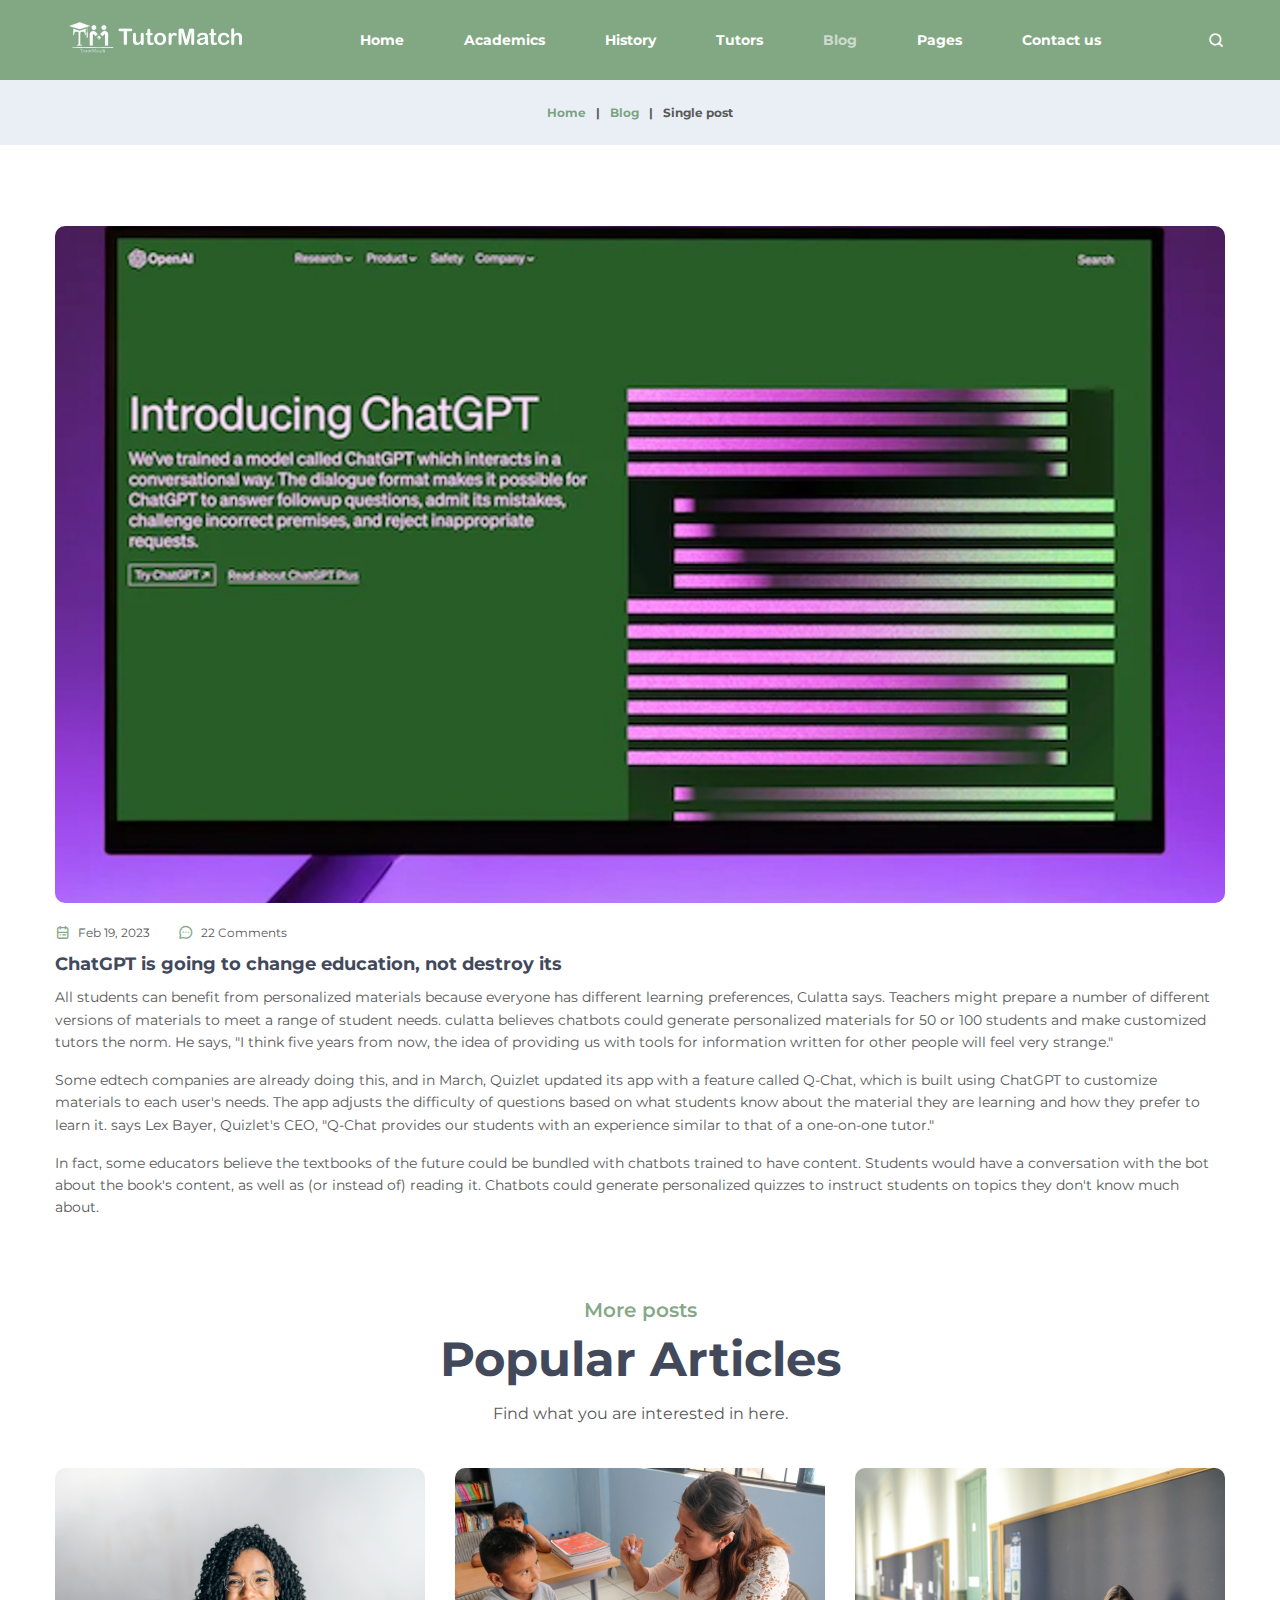
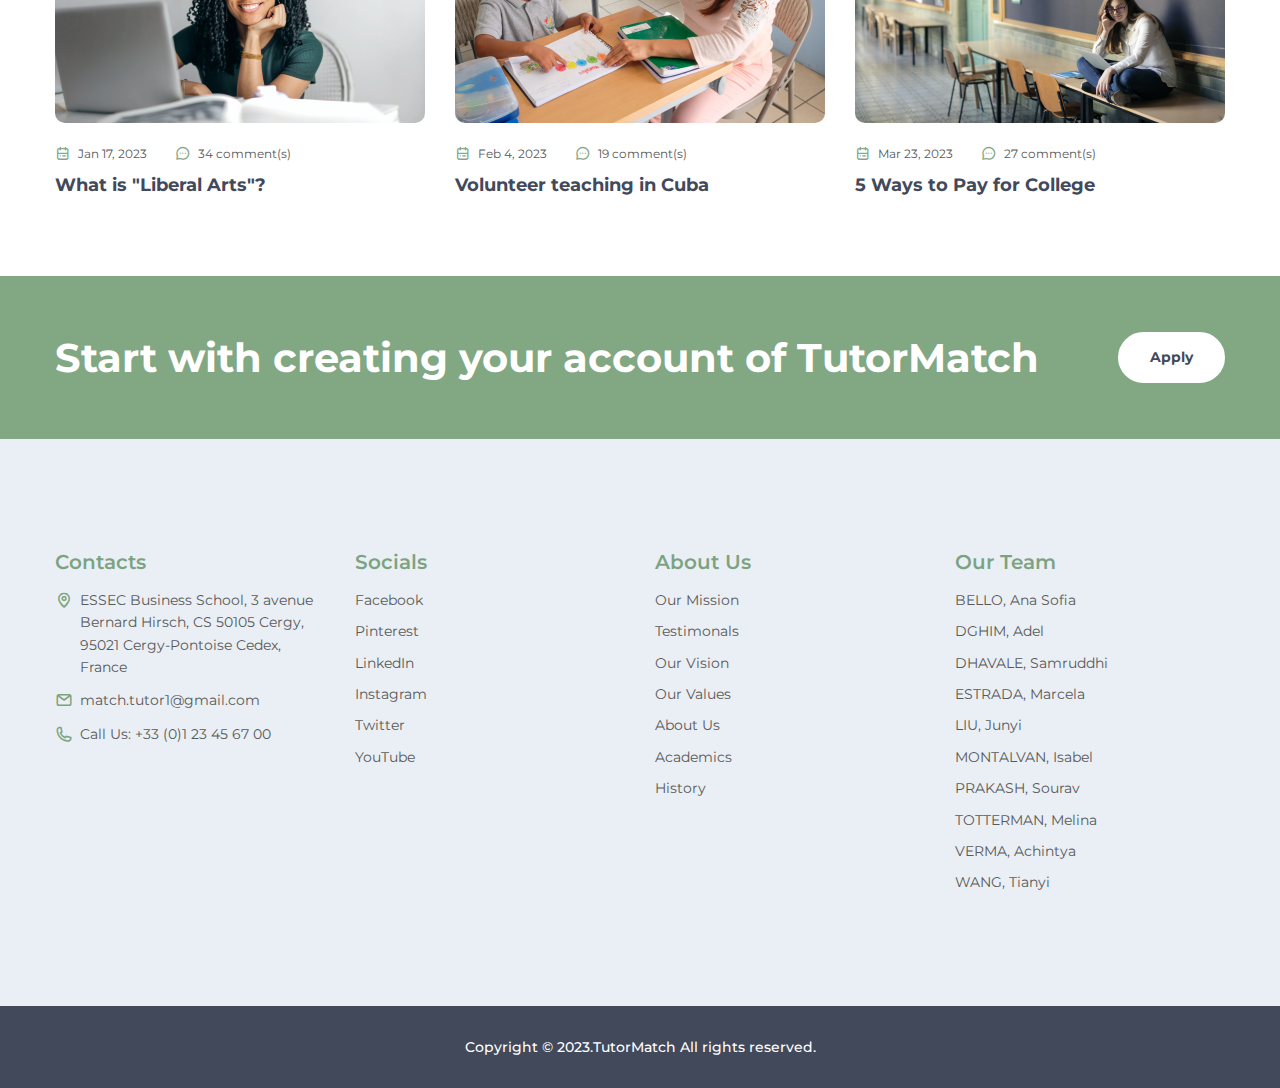
<file: single-post.html>
<!DOCTYPE html>
<html lang="en">
  <head>
    <title>Single post</title>
    <meta charset="utf-8">
    <meta name="viewport" content="width=device-width, height=device-height, initial-scale=1.0">
    <meta http-equiv="X-UA-Compatible" content="IE=edge">
    <link rel="stylesheet" href="components/base/base.css">
    <script src="components/base/core.min.js"></script>
    <script src="components/base/script.js"></script>
  </head>
  <body>
    <div class="page">
      <!--RD Navbar-->
      <header class="section rd-navbar-wrap" data-preset='{"title":"Navbar Default","category":"header","reload":true,"id":"navbar-default"}'>
        <nav class="rd-navbar" data-rd-navbar='{"responsive":{"1200":{"stickUpOffset":"50px"}}}'>
          <div class="navbar-container">
            <div class="navbar-cell">
              <div class="navbar-panel">
                <button class="navbar-switch novi-icon custom-font-menu" data-multi-switch='{"targets":".rd-navbar","scope":".rd-navbar","isolate":"[data-multi-switch]"}'></button>
                <div class="navbar-logo"><a class="navbar-logo-link" href="index.html"><img class="navbar-logo-inverse" src="images/logo-inverse-396x100.png" alt="Teachzy" width="198" height="50"/></a></div>
              </div>
            </div>
            <div class="navbar-spacer"></div>
            <div class="navbar-cell navbar-sidebar">
              <ul class="navbar-navigation rd-navbar-nav">
                <li class="navbar-navigation-root-item"><a class="navbar-navigation-root-link" href="index.html">Home</a>
                </li>
                <li class="navbar-navigation-root-item"><a class="navbar-navigation-root-link" href="academics.html">Academics</a>
                </li>
                <li class="navbar-navigation-root-item"><a class="navbar-navigation-root-link" href="history.html">History</a>
                </li>
                <li class="navbar-navigation-root-item"><a class="navbar-navigation-root-link" href="tutors.html">Tutors</a>
                  <ul class="navbar-navigation-dropdown rd-navbar-dropdown">
                    <li class="navbar-navigation-back">
                      <button class="navbar-navigation-back-btn">Back</button>
                    </li>
                    <li class="navbar-navigation-dropdown-item"><a class="navbar-navigation-dropdown-link" href="team-member.html">Team member</a>
                    </li>
                  </ul>
                </li>
                <li class="navbar-navigation-root-item active"><a class="navbar-navigation-root-link" href="blog.html">Blog</a>
                  <ul class="navbar-navigation-dropdown rd-navbar-dropdown">
                    <li class="navbar-navigation-back">
                      <button class="navbar-navigation-back-btn">Back</button>
                    </li>
                    <li class="navbar-navigation-dropdown-item active"><a class="navbar-navigation-dropdown-link" href="single-post.html">Single post</a>
                    </li>
                  </ul>
                </li>
                <li class="navbar-navigation-root-item"><a class="navbar-navigation-root-link" href="#">Pages</a>
                  <ul class="navbar-navigation-dropdown rd-navbar-dropdown">
                    <li class="navbar-navigation-back">
                      <button class="navbar-navigation-back-btn">Back</button>
                    </li>
                    <li class="navbar-navigation-dropdown-item"><a class="navbar-navigation-dropdown-link" href="gallery.html">Gallery</a>
                    </li>
                    <li class="navbar-navigation-dropdown-item"><a class="navbar-navigation-dropdown-link" href="404.html">404</a>
                    </li>
                    <li class="navbar-navigation-dropdown-item"><a class="navbar-navigation-dropdown-link" href="coming-soon.html">Coming soon</a>
                    </li>
                    <li class="navbar-navigation-dropdown-item"><a class="navbar-navigation-dropdown-link" href="privacy-policy.html">Privacy policy</a>
                    </li>
                    <li class="navbar-navigation-dropdown-item"><a class="navbar-navigation-dropdown-link" href="search-results.html">Search results</a>
                    </li>
                  </ul>
                </li>
                <li class="navbar-navigation-root-item"><a class="navbar-navigation-root-link" href="contact-us.html">Contact us</a>
                </li>
              </ul>
            </div>
            <div class="navbar-spacer"></div>
            <div class="navbar-cell">
              <div class="navbar-subpanel">
                <div class="navbar-subpanel-item">
                  <div class="navbar-search">
                    <div class="navbar-search-container">
                      <form class="navbar-search-form" action="search-results.html" method="GET" data-rd-search='{"output":".navbar-search-results","mode":"live","liveResults":3,"template":"<h5 class=\"search-title\"><a target=\"_top\" href=\"#{href}\" class=\"search-link\">#{title}</a></h5><p>...#{token}...</p>"}'>
                        <input class="navbar-search-input" type="text" placeholder="Enter search terms..." autocomplete="off" name="s"/>
                        <button class="navbar-search-btn custom-font-search novi-icon"></button>
                        <button class="navbar-search-close search-switch custom-font-close novi-icon" type="button" data-multi-switch='{"targets":".rd-navbar","scope":".rd-navbar","class":"navbar-search-active","isolate":"[data-multi-switch]:not(.search-switch)"}'></button>
                      </form>
                    </div>
                  </div>
                  <div class="navbar-search-results">No results</div>
                  <button class="navbar-button search-switch custom-font-search" data-multi-switch='{"targets":".rd-navbar","scope":".rd-navbar","class":"navbar-search-active","isolate":"[data-multi-switch]:not(.search-switch)"}'></button>
                </div>
              </div>
            </div>
          </div>
        </nav>
      </header>
      <section class="section breadcrumb-section">
        <div class="container">
          <!-- Breadcrumb-->
          <div class="breadcrumb">
            <div class="breadcrumb-inner">
              <div class="breadcrumb-item"><a class="breadcrumb-link" href="index.html">Home</a></div>
              <div class="breadcrumb-item"><a class="breadcrumb-link" href="blog.html">Blog</a></div>
              <div class="breadcrumb-item"><span class="breadcrumb-text breadcrumb-active">Single post</span></div>
            </div>
          </div>
        </div>
      </section>
      <!-- Post single-->
      <section class="section-md bg-transparent">
        <div class="container">
          <div class="post">
            <div class="post-media"><img class="post-img" src="images/image-23-1170x500.jpg" alt="" width="1170" height="500"/>
            </div>
            <div class="post-meta">
              <div class="post-meta-item">
                <div class="post-meta-icon custom-font-calendar"></div>
                <div class="post-date">Feb 19, 2023</div>
              </div>
              <div class="post-meta-item">
                <div class="post-meta-icon custom-font-message-circle"></div>
                <div class="post-comment">22 Comments</div>
              </div>
            </div>
            <div class="post-title h6">ChatGPT is going to change education, not destroy its</div>
            <div class="post-text">
              <p>All students can benefit from personalized materials because everyone has different learning preferences, Culatta says. Teachers might prepare a number of different versions of materials to meet a range of student needs. culatta believes chatbots could generate personalized materials for 50 or 100 students and make customized tutors the norm. He says, "I think five years from now, the idea of providing us with tools for information written for other people will feel very strange."</p>
              <p>Some edtech companies are already doing this, and in March, Quizlet updated its app with a feature called Q-Chat, which is built using ChatGPT to customize materials to each user's needs. The app adjusts the difficulty of questions based on what students know about the material they are learning and how they prefer to learn it. says Lex Bayer, Quizlet's CEO, "Q-Chat provides our students with an experience similar to that of a one-on-one tutor."</p>
              <p>In fact, some educators believe the textbooks of the future could be bundled with chatbots trained to have content. Students would have a conversation with the bot about the book's content, as well as (or instead of) reading it. Chatbots could generate personalized quizzes to instruct students on topics they don't know much about.</p>
            </div>
          </div>
        </div>
      </section>
      <!-- Blog-->
      <section class="section-md bg-transparent">
        <div class="container">
          <div class="text-block text-block-1 text-center">
            <h5 class="text-primary">More posts</h5>
            <h2>Popular Articles</h2>
            <p class="big">Find what you are interested in here.</p>
          </div>
          <div class="row row-30 justify-content-center">
            <div class="col-xs-9 col-sm-6 col-md-4">
                    <!-- Post-->
                    <div class="post post-responsive post-responsive-1"><a class="post-media" href="single-post.html"><img class="post-img" src="images/image-15-370x255.jpg" alt="" width="370" height="255"/></a>
                      <div class="post-meta">
                        <div class="post-meta-item">
                          <div class="post-meta-icon custom-font-calendar"></div>
                          <div class="post-date">Jan 17, 2023</div>
                        </div>
                        <div class="post-meta-item">
                          <div class="post-meta-icon custom-font-message-circle"></div>
                          <div class="post-comment">34 comment(s)</div>
                        </div>
                      </div>
                      <div class="post-title h6"><a href="single-post.html">What is "Liberal Arts"?</a></div>
                    </div>
            </div>
            <div class="col-xs-9 col-sm-6 col-md-4">
                    <!-- Post-->
                    <div class="post post-responsive post-responsive-1"><a class="post-media" href="single-post.html"><img class="post-img" src="images/image-16-370x255.jpg" alt="" width="370" height="255"/></a>
                      <div class="post-meta">
                        <div class="post-meta-item">
                          <div class="post-meta-icon custom-font-calendar"></div>
                          <div class="post-date">Feb 4, 2023</div>
                        </div>
                        <div class="post-meta-item">
                          <div class="post-meta-icon custom-font-message-circle"></div>
                          <div class="post-comment">19 comment(s)</div>
                        </div>
                      </div>
                      <div class="post-title h6"><a href="single-post.html">Volunteer teaching in Cuba</a></div>
                    </div>
            </div>
            <div class="col-xs-9 col-sm-6 col-md-4">
                    <!-- Post-->
                    <div class="post post-responsive post-responsive-1"><a class="post-media" href="single-post.html"><img class="post-img" src="images/image-17-370x255.jpg" alt="" width="370" height="255"/></a>
                      <div class="post-meta">
                        <div class="post-meta-item">
                          <div class="post-meta-icon custom-font-calendar"></div>
                          <div class="post-date">Mar 23, 2023</div>
                        </div>
                        <div class="post-meta-item">
                          <div class="post-meta-icon custom-font-message-circle"></div>
                          <div class="post-comment">27 comment(s)</div>
                        </div>
                      </div>
                      <div class="post-title h6"><a href="single-post.html">5 Ways to Pay for College</a></div>
                    </div>
            </div>
          </div>
        </div>
      </section>
      <!-- Call to action-->
      <section class="section-sm bg-primary context-dark text-center">
        <div class="container">
          <div class="group-16 d-lg-flex flex-wrap justify-content-between align-items-center">
            <h3>Start with creating your account of TutorMatch</h3><a class="btn btn-primary" href="#">Apply</a>
          </div>
        </div>
      </section>
      <!-- Footer default-->
      <footer class="section footer">
        <div class="footer-top bg-300">
          <div class="container">
            <div class="row row-30">
              <div class="col-xs-6 col-md-3">
                <h5 class="footer-title">Contacts</h5>
                <ul class="list list-icons">
                  <li class="list-item">
                    <div class="list-icon custom-font-pin"></div><a class="link link-inherit" href="#">ESSEC Business School, 3 avenue Bernard Hirsch, CS 50105 Cergy, 95021 Cergy-Pontoise Cedex, France</a>
                  </li>
                  <li class="list-item">
                    <div class="list-icon custom-font-email"></div><a class="link link-inherit" href="mailto:#">match.tutor1@gmail.com</a>
                  </li>
                  <li class="list-item">
                    <div class="list-icon custom-font-phone"></div><span><span>Call Us: </span><a class="link link-inherit" href="tel:#">+33 (0)1 23 45 67 00</a></span>
                  </li>
                </ul>
              </div>
              <div class="col-6 col-md-3">
                <h5 class="footer-title">Socials</h5>
                <ul class="list list-sm">
                  <li class="list-item"><a class="link link-inherit" href="#">Facebook</a></li>
                  <li class="list-item"><a class="link link-inherit" href="#">Pinterest</a></li>
                  <li class="list-item"><a class="link link-inherit" href="#">LinkedIn</a></li>
                  <li class="list-item"><a class="link link-inherit" href="#">Instagram</a></li>
                  <li class="list-item"><a class="link link-inherit" href="#">Twitter</a></li>
                  <li class="list-item"><a class="link link-inherit" href="#">YouTube</a></li>
                </ul>
              </div>
              <div class="col-6 col-md-3">
                <h5 class="footer-title">About Us</h5>
                <ul class="list list-sm">
                  <li class="list-item"><a class="link link-inherit" href="#">Our Mission</a></li>
                  <li class="list-item"><a class="link link-inherit" href="#">Testimonals</a></li>
                  <li class="list-item"><a class="link link-inherit" href="#">Our Vision</a></li>
                  <li class="list-item"><a class="link link-inherit" href="#">Our Values</a></li>
                  <li class="list-item"><a class="link link-inherit" href="#">About Us</a></li>
                  <li class="list-item"><a class="link link-inherit" href="academics.html">Academics</a></li>
                  <li class="list-item"><a class="link link-inherit" href="#">History</a></li>
                </ul>
              </div>
              <div class="col-6 col-md-3">
                <h5 class="footer-title">Our Team</h5>
                <ul class="list list-sm">
                  <li class="list-item"><a class="link link-inherit" href="team-member.html">BELLO, Ana Sofia</a></li>
                  <li class="list-item"><a class="link link-inherit" href="team-member.html">DGHIM, Adel</a></li>
                  <li class="list-item"><a class="link link-inherit" href="team-member.html">DHAVALE, Samruddhi</a></li>
                  <li class="list-item"><a class="link link-inherit" href="team-member.html">ESTRADA, Marcela</a></li>
                  <li class="list-item"><a class="link link-inherit" href="team-member.html">LIU, Junyi</a></li>
                  <li class="list-item"><a class="link link-inherit" href="team-member.html">MONTALVAN, Isabel</a></li>
                  <li class="list-item"><a class="link link-inherit" href="team-member.html">PRAKASH, Sourav</a></li>
                  <li class="list-item"><a class="link link-inherit" href="team-member.html">TOTTERMAN, Melina</a></li>
                  <li class="list-item"><a class="link link-inherit" href="team-member.html">VERMA, Achintya</a></li>
                  <li class="list-item"><a class="link link-inherit" href="team-member.html">WANG, Tianyi</a></li>
                </ul>
              </div>
            </div>
          </div>
        </div>
        <div class="footer-bottom bg-700 context-dark text-center">
          <div class="container">
                  <!-- Copyright-->
                  <p class="rights">Copyright &copy; 2023.TutorMatch All rights reserved.</p>
          </div>
        </div>
      </footer>
    </div>
    <!-- Preloader-->
    <div class="preloader">
      <div class="preloader-inner">
        <div class="preloader-dot"></div>
        <div class="preloader-dot"></div>
        <div class="preloader-dot"></div>
        <div class="preloader-dot"></div>
      </div>
    </div>
  </body>
</html>
</file>
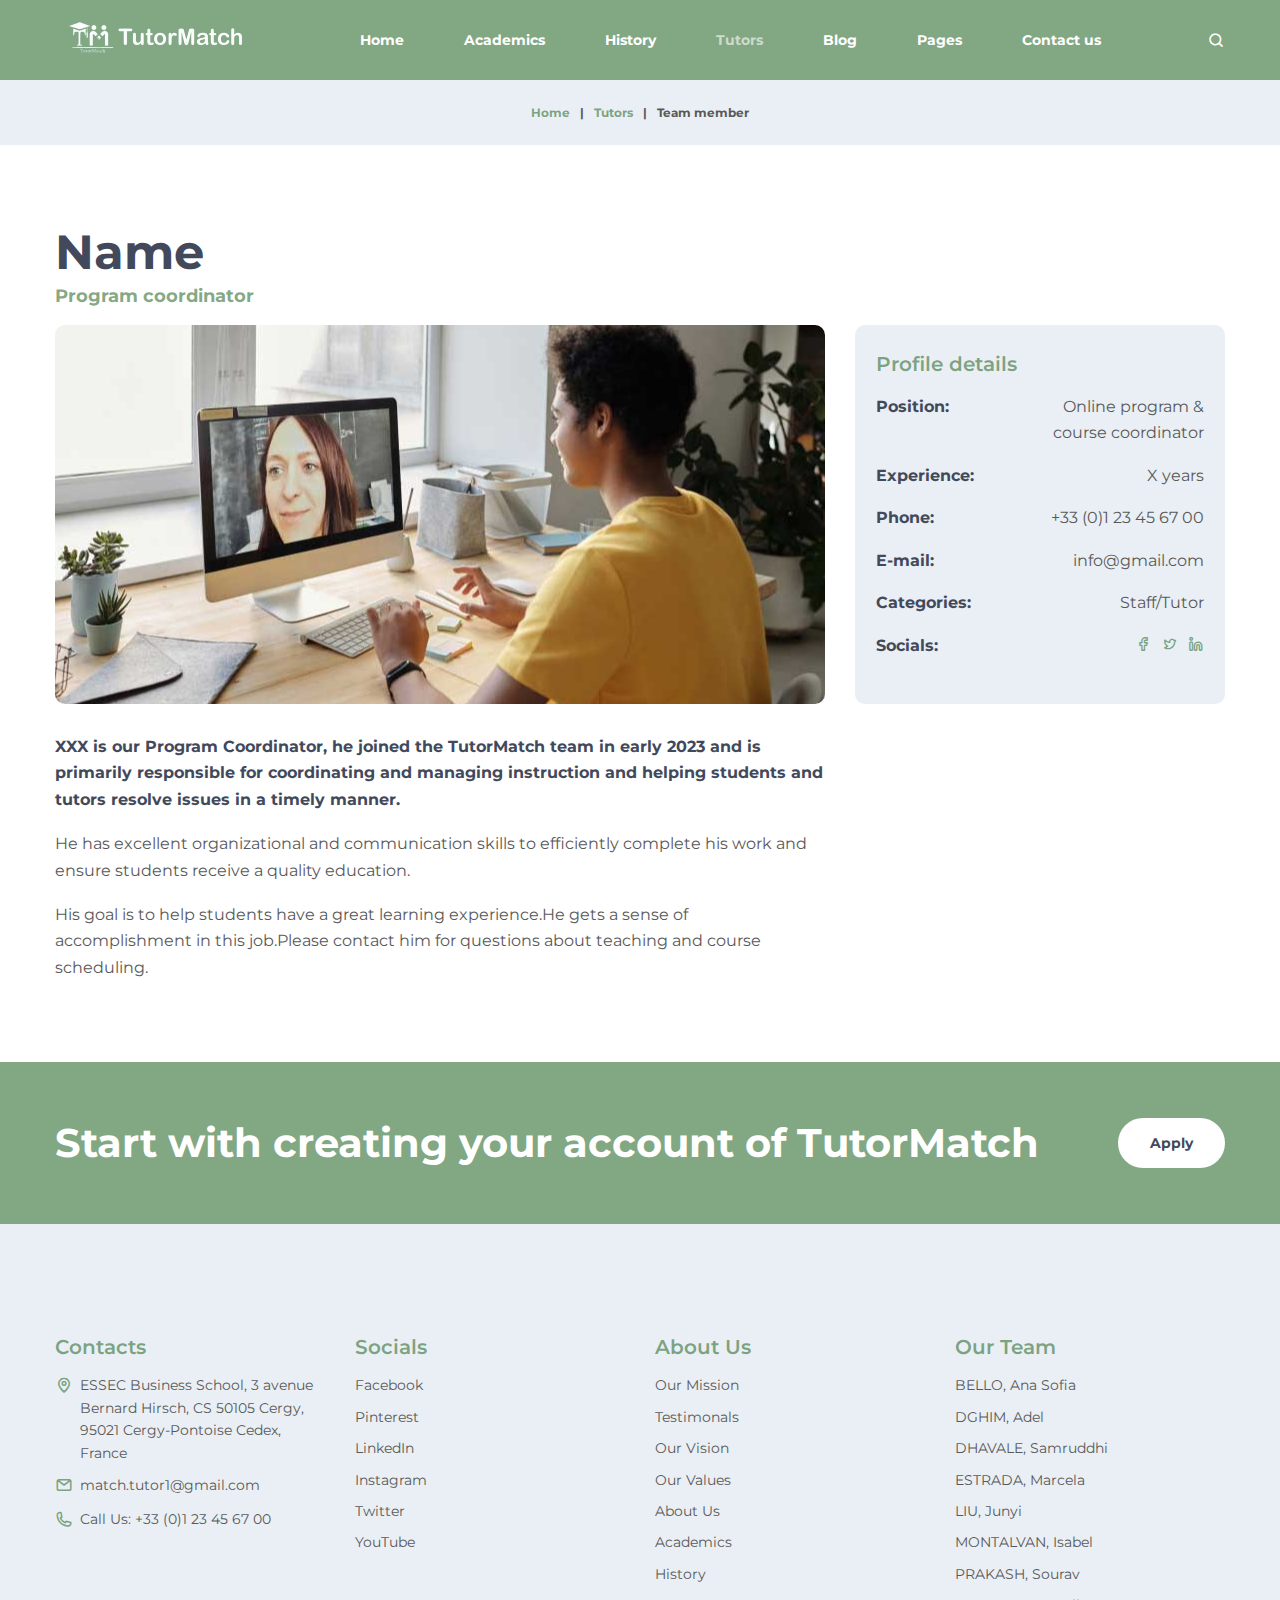
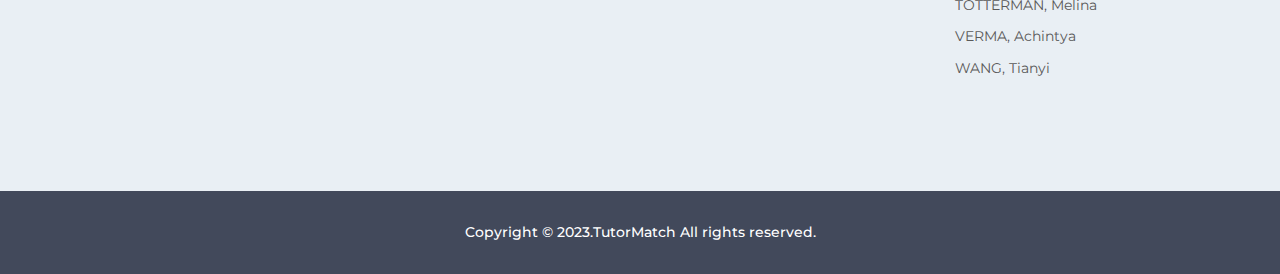
<file: team-member.html>
<!DOCTYPE html>
<html lang="en">
  <head>
    <title>Team member</title>
    <meta charset="utf-8">
    <meta name="viewport" content="width=device-width, height=device-height, initial-scale=1.0">
    <meta http-equiv="X-UA-Compatible" content="IE=edge">
    <link rel="stylesheet" href="components/base/base.css">
    <script src="components/base/core.min.js"></script>
    <script src="components/base/script.js"></script>
  </head>
  <body>
    <div class="page">
      <!--RD Navbar-->
      <header class="section rd-navbar-wrap" data-preset='{"title":"Navbar Default","category":"header","reload":true,"id":"navbar-default"}'>
        <nav class="rd-navbar" data-rd-navbar='{"responsive":{"1200":{"stickUpOffset":"50px"}}}'>
          <div class="navbar-container">
            <div class="navbar-cell">
              <div class="navbar-panel">
                <button class="navbar-switch novi-icon custom-font-menu" data-multi-switch='{"targets":".rd-navbar","scope":".rd-navbar","isolate":"[data-multi-switch]"}'></button>
                <div class="navbar-logo"><a class="navbar-logo-link" href="index.html"><img class="navbar-logo-inverse" src="images/logo-inverse-396x100.png" alt="Teachzy" width="198" height="50"/></a></div>
              </div>
            </div>
            <div class="navbar-spacer"></div>
            <div class="navbar-cell navbar-sidebar">
              <ul class="navbar-navigation rd-navbar-nav">
                <li class="navbar-navigation-root-item"><a class="navbar-navigation-root-link" href="index.html">Home</a>
                </li>
                <li class="navbar-navigation-root-item"><a class="navbar-navigation-root-link" href="academics.html">Academics</a>
                </li>
                <li class="navbar-navigation-root-item"><a class="navbar-navigation-root-link" href="history.html">History</a>
                </li>
                <li class="navbar-navigation-root-item active"><a class="navbar-navigation-root-link" href="tutors.html">Tutors</a>
                  <ul class="navbar-navigation-dropdown rd-navbar-dropdown">
                    <li class="navbar-navigation-back">
                      <button class="navbar-navigation-back-btn">Back</button>
                    </li>
                    <li class="navbar-navigation-dropdown-item active"><a class="navbar-navigation-dropdown-link" href="team-member.html">Team member</a>
                    </li>
                  </ul>
                </li>
                <li class="navbar-navigation-root-item"><a class="navbar-navigation-root-link" href="blog.html">Blog</a>
                  <ul class="navbar-navigation-dropdown rd-navbar-dropdown">
                    <li class="navbar-navigation-back">
                      <button class="navbar-navigation-back-btn">Back</button>
                    </li>
                    <li class="navbar-navigation-dropdown-item"><a class="navbar-navigation-dropdown-link" href="single-post.html">Single post</a>
                    </li>
                  </ul>
                </li>
                <li class="navbar-navigation-root-item"><a class="navbar-navigation-root-link" href="#">Pages</a>
                  <ul class="navbar-navigation-dropdown rd-navbar-dropdown">
                    <li class="navbar-navigation-back">
                      <button class="navbar-navigation-back-btn">Back</button>
                    </li>
                    <li class="navbar-navigation-dropdown-item"><a class="navbar-navigation-dropdown-link" href="gallery.html">Gallery</a>
                    </li>
                    <li class="navbar-navigation-dropdown-item"><a class="navbar-navigation-dropdown-link" href="404.html">404</a>
                    </li>
                    <li class="navbar-navigation-dropdown-item"><a class="navbar-navigation-dropdown-link" href="coming-soon.html">Coming soon</a>
                    </li>
                    <li class="navbar-navigation-dropdown-item"><a class="navbar-navigation-dropdown-link" href="privacy-policy.html">Privacy policy</a>
                    </li>
                    <li class="navbar-navigation-dropdown-item"><a class="navbar-navigation-dropdown-link" href="search-results.html">Search results</a>
                    </li>
                  </ul>
                </li>
                <li class="navbar-navigation-root-item"><a class="navbar-navigation-root-link" href="contact-us.html">Contact us</a>
                </li>
              </ul>
            </div>
            <div class="navbar-spacer"></div>
            <div class="navbar-cell">
              <div class="navbar-subpanel">
                <div class="navbar-subpanel-item">
                  <div class="navbar-search">
                    <div class="navbar-search-container">
                      <form class="navbar-search-form" action="search-results.html" method="GET" data-rd-search='{"output":".navbar-search-results","mode":"live","liveResults":3,"template":"<h5 class=\"search-title\"><a target=\"_top\" href=\"#{href}\" class=\"search-link\">#{title}</a></h5><p>...#{token}...</p>"}'>
                        <input class="navbar-search-input" type="text" placeholder="Enter search terms..." autocomplete="off" name="s"/>
                        <button class="navbar-search-btn custom-font-search novi-icon"></button>
                        <button class="navbar-search-close search-switch custom-font-close novi-icon" type="button" data-multi-switch='{"targets":".rd-navbar","scope":".rd-navbar","class":"navbar-search-active","isolate":"[data-multi-switch]:not(.search-switch)"}'></button>
                      </form>
                    </div>
                  </div>
                  <div class="navbar-search-results">No results</div>
                  <button class="navbar-button search-switch custom-font-search" data-multi-switch='{"targets":".rd-navbar","scope":".rd-navbar","class":"navbar-search-active","isolate":"[data-multi-switch]:not(.search-switch)"}'></button>
                </div>
              </div>
            </div>
          </div>
        </nav>
      </header>
      <section class="section breadcrumb-section">
        <div class="container">
          <!-- Breadcrumb-->
          <div class="breadcrumb">
            <div class="breadcrumb-inner">
              <div class="breadcrumb-item"><a class="breadcrumb-link" href="index.html">Home</a></div>
              <div class="breadcrumb-item"><a class="breadcrumb-link" href="tutors.html">Tutors</a></div>
              <div class="breadcrumb-item"><span class="breadcrumb-text breadcrumb-active">Team member</span></div>
            </div>
          </div>
        </div>
      </section>
      <!-- Team member-->
      <section class="section-md bg-transparent">
        <div class="container">
          <h2>Name</h2>
          <h6 class="text-primary">Program coordinator</h6>
          <div class="row row-30">
            <div class="col-md-6 col-xl-8 d-flex">
              <div class="image image-responsive rounded" style="background-image:url(images/image-22-770x450.jpg);"></div>
            </div>
            <div class="col-md-6 col-xl-4">
              <div class="box box-info">
                <div class="box-title h5">Profile details</div>
                <div class="box-list">
                  <div class="box-list-item">
                    <div class="box-list-term">Position:</div>
                    <div class="box-list-desc">Online program & course coordinator</div>
                  </div>
                  <div class="box-list-item">
                    <div class="box-list-term">Experience:</div>
                    <div class="box-list-desc">X years</div>
                  </div>
                  <div class="box-list-item">
                    <div class="box-list-term">Phone:</div>
                    <div class="box-list-desc"><a class="link link-inherit" href="tel:#">+33 (0)1 23 45 67 00</a></div>
                  </div>
                  <div class="box-list-item">
                    <div class="box-list-term">E-mail:</div>
                    <div class="box-list-desc"><a class="link link-inherit" href="mailto:#">info@gmail.com</a></div>
                  </div>
                  <div class="box-list-item">
                    <div class="box-list-term">Categories:</div>
                    <div class="box-list-desc">Staff/Tutor</div>
                  </div>
                  <div class="box-list-item">
                    <div class="box-list-term">Socials:</div>
                    <div class="box-list-desc">
                      <div class="social"><a class="icon social-icon custom-font-facebook" href="#"></a><a class="icon social-icon custom-font-twitter" href="#"></a><a class="icon social-icon custom-font-linkedin" href="#"></a></div>
                    </div>
                  </div>
                </div>
              </div>
            </div>
            <div class="col-md-6 col-xl-8">
              <p class="big font-weight-bold text-dark">XXX is our Program Coordinator, he joined the TutorMatch team in early 2023 and is primarily responsible for coordinating and managing instruction and helping students and tutors resolve issues in a timely manner.</p>
              <p class="big">He has excellent organizational and communication skills to efficiently complete his work and ensure students receive a quality education. </p>
              <p class="big">His goal is to help students have a great learning experience.He gets a sense of accomplishment in this job.Please contact him for questions about teaching and course scheduling.</p>
            </div>
          </div>
        </div>
      </section>
      <!-- Call to action-->
      <section class="section-sm bg-primary context-dark text-center">
        <div class="container">
          <div class="group-16 d-lg-flex flex-wrap justify-content-between align-items-center">
            <h3>Start with creating your account of TutorMatch</h3><a class="btn btn-primary" href="#">Apply</a>
          </div>
        </div>
      </section>
      <!-- Footer default-->
      <footer class="section footer">
        <div class="footer-top bg-300">
          <div class="container">
            <div class="row row-30">
              <div class="col-xs-6 col-md-3">
                <h5 class="footer-title">Contacts</h5>
                <ul class="list list-icons">
                  <li class="list-item">
                    <div class="list-icon custom-font-pin"></div><a class="link link-inherit" href="#">ESSEC Business School, 3 avenue Bernard Hirsch, CS 50105 Cergy, 95021 Cergy-Pontoise Cedex, France</a>
                  </li>
                  <li class="list-item">
                    <div class="list-icon custom-font-email"></div><a class="link link-inherit" href="mailto:#">match.tutor1@gmail.com</a>
                  </li>
                  <li class="list-item">
                    <div class="list-icon custom-font-phone"></div><span><span>Call Us: </span><a class="link link-inherit" href="tel:#">+33 (0)1 23 45 67 00</a></span>
                  </li>
                </ul>
              </div>
              <div class="col-6 col-md-3">
                <h5 class="footer-title">Socials</h5>
                <ul class="list list-sm">
                  <li class="list-item"><a class="link link-inherit" href="#">Facebook</a></li>
                  <li class="list-item"><a class="link link-inherit" href="#">Pinterest</a></li>
                  <li class="list-item"><a class="link link-inherit" href="#">LinkedIn</a></li>
                  <li class="list-item"><a class="link link-inherit" href="#">Instagram</a></li>
                  <li class="list-item"><a class="link link-inherit" href="#">Twitter</a></li>
                  <li class="list-item"><a class="link link-inherit" href="#">YouTube</a></li>
                </ul>
              </div>
              <div class="col-6 col-md-3">
                <h5 class="footer-title">About Us</h5>
                <ul class="list list-sm">
                  <li class="list-item"><a class="link link-inherit" href="#">Our Mission</a></li>
                  <li class="list-item"><a class="link link-inherit" href="#">Testimonals</a></li>
                  <li class="list-item"><a class="link link-inherit" href="#">Our Vision</a></li>
                  <li class="list-item"><a class="link link-inherit" href="#">Our Values</a></li>
                  <li class="list-item"><a class="link link-inherit" href="#">About Us</a></li>
                  <li class="list-item"><a class="link link-inherit" href="academics.html">Academics</a></li>
                  <li class="list-item"><a class="link link-inherit" href="#">History</a></li>
                </ul>
              </div>
              <div class="col-6 col-md-3">
                <h5 class="footer-title">Our Team</h5>
                <ul class="list list-sm">
                  <li class="list-item"><a class="link link-inherit" href="team-member.html">BELLO, Ana Sofia</a></li>
                  <li class="list-item"><a class="link link-inherit" href="team-member.html">DGHIM, Adel</a></li>
                  <li class="list-item"><a class="link link-inherit" href="team-member.html">DHAVALE, Samruddhi</a></li>
                  <li class="list-item"><a class="link link-inherit" href="team-member.html">ESTRADA, Marcela</a></li>
                  <li class="list-item"><a class="link link-inherit" href="team-member.html">LIU, Junyi</a></li>
                  <li class="list-item"><a class="link link-inherit" href="team-member.html">MONTALVAN, Isabel</a></li>
                  <li class="list-item"><a class="link link-inherit" href="team-member.html">PRAKASH, Sourav</a></li>
                  <li class="list-item"><a class="link link-inherit" href="team-member.html">TOTTERMAN, Melina</a></li>
                  <li class="list-item"><a class="link link-inherit" href="team-member.html">VERMA, Achintya</a></li>
                  <li class="list-item"><a class="link link-inherit" href="team-member.html">WANG, Tianyi</a></li>
                </ul>
              </div>
            </div>
          </div>
        </div>
        <div class="footer-bottom bg-700 context-dark text-center">
          <div class="container">
                  <!-- Copyright-->
                  <p class="rights">Copyright &copy; 2023.TutorMatch All rights reserved.</p>
          </div>
        </div>
      </footer>
    </div>
    <!-- Preloader-->
    <div class="preloader">
      <div class="preloader-inner">
        <div class="preloader-dot"></div>
        <div class="preloader-dot"></div>
        <div class="preloader-dot"></div>
        <div class="preloader-dot"></div>
      </div>
    </div>
  </body>
</html>
</file>
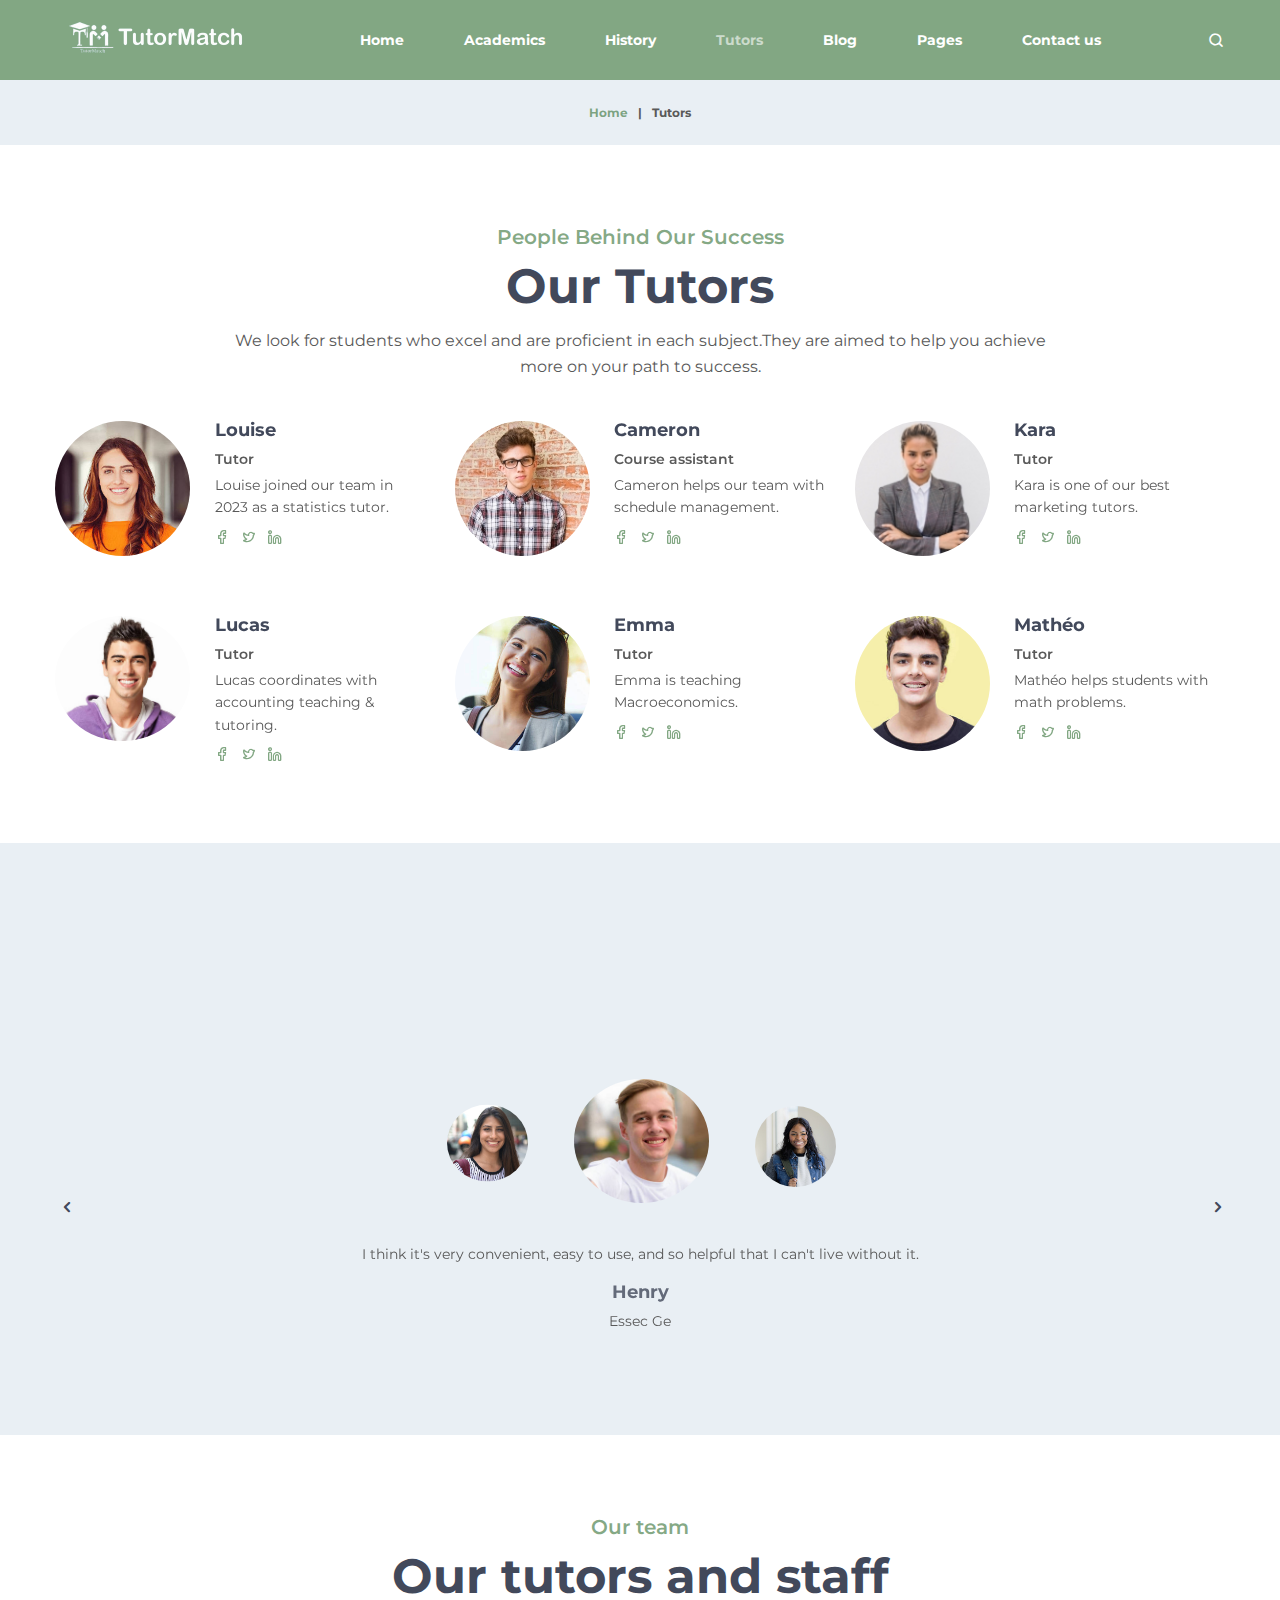
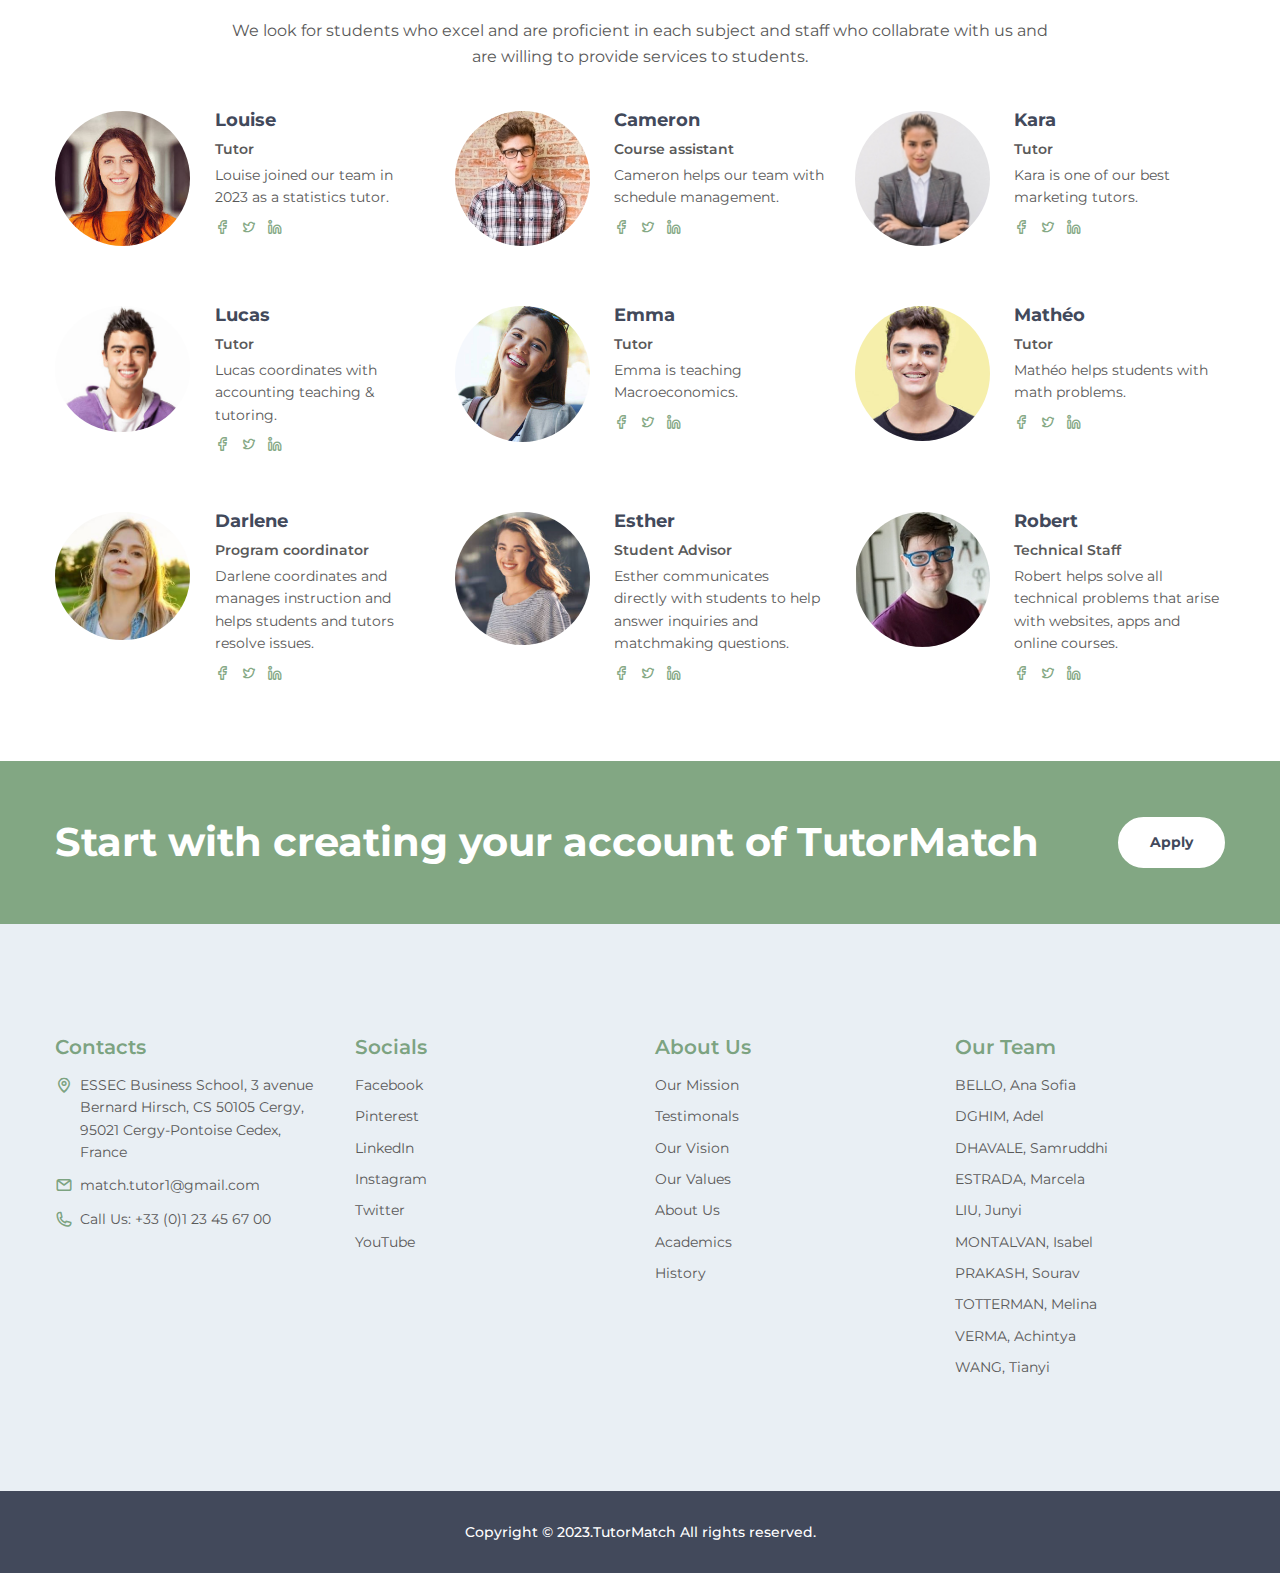
<file: tutors.html>
<!DOCTYPE html>
<html lang="en">
  <head>
    <title>Tutors</title>
    <meta charset="utf-8">
    <meta name="viewport" content="width=device-width, height=device-height, initial-scale=1.0">
    <meta http-equiv="X-UA-Compatible" content="IE=edge">
    <link rel="stylesheet" href="components/base/base.css">
    <script src="components/base/core.min.js"></script>
    <script src="components/base/script.js"></script>
  </head>
  <body>
    <div class="page">
      <!--RD Navbar-->
      <header class="section rd-navbar-wrap" data-preset='{"title":"Navbar Default","category":"header","reload":true,"id":"navbar-default"}'>
        <nav class="rd-navbar" data-rd-navbar='{"responsive":{"1200":{"stickUpOffset":"50px"}}}'>
          <div class="navbar-container">
            <div class="navbar-cell">
              <div class="navbar-panel">
                <button class="navbar-switch novi-icon custom-font-menu" data-multi-switch='{"targets":".rd-navbar","scope":".rd-navbar","isolate":"[data-multi-switch]"}'></button>
                <div class="navbar-logo"><a class="navbar-logo-link" href="index.html"><img class="navbar-logo-inverse" src="images/logo-inverse-396x100.png" alt="TutorMatch" width="198" height="50"/></a></div>
              </div>
            </div>
            <div class="navbar-spacer"></div>
            <div class="navbar-cell navbar-sidebar">
              <ul class="navbar-navigation rd-navbar-nav">
                <li class="navbar-navigation-root-item"><a class="navbar-navigation-root-link" href="index.html">Home</a>
                </li>
                <li class="navbar-navigation-root-item"><a class="navbar-navigation-root-link" href="academics.html">Academics</a>
                </li>
                <li class="navbar-navigation-root-item"><a class="navbar-navigation-root-link" href="history.html">History</a>
                </li>
                <li class="navbar-navigation-root-item active"><a class="navbar-navigation-root-link" href="tutors.html">Tutors</a>
                  <ul class="navbar-navigation-dropdown rd-navbar-dropdown">
                    <li class="navbar-navigation-back">
                      <button class="navbar-navigation-back-btn">Back</button>
                    </li>
                    <li class="navbar-navigation-dropdown-item"><a class="navbar-navigation-dropdown-link" href="team-member.html">Team member</a>
                    </li>
                  </ul>
                </li>
                <li class="navbar-navigation-root-item"><a class="navbar-navigation-root-link" href="blog.html">Blog</a>
                  <ul class="navbar-navigation-dropdown rd-navbar-dropdown">
                    <li class="navbar-navigation-back">
                      <button class="navbar-navigation-back-btn">Back</button>
                    </li>
                    <li class="navbar-navigation-dropdown-item"><a class="navbar-navigation-dropdown-link" href="single-post.html">Single post</a>
                    </li>
                  </ul>
                </li>
                <li class="navbar-navigation-root-item"><a class="navbar-navigation-root-link" href="#">Pages</a>
                  <ul class="navbar-navigation-dropdown rd-navbar-dropdown">
                    <li class="navbar-navigation-back">
                      <button class="navbar-navigation-back-btn">Back</button>
                    </li>
                    <li class="navbar-navigation-dropdown-item"><a class="navbar-navigation-dropdown-link" href="gallery.html">Gallery</a>
                    </li>
                    <li class="navbar-navigation-dropdown-item"><a class="navbar-navigation-dropdown-link" href="404.html">404</a>
                    </li>
                    <li class="navbar-navigation-dropdown-item"><a class="navbar-navigation-dropdown-link" href="coming-soon.html">Coming soon</a>
                    </li>
                    <li class="navbar-navigation-dropdown-item"><a class="navbar-navigation-dropdown-link" href="privacy-policy.html">Privacy policy</a>
                    </li>
                    <li class="navbar-navigation-dropdown-item"><a class="navbar-navigation-dropdown-link" href="search-results.html">Search results</a>
                    </li>
                  </ul>
                </li>
                <li class="navbar-navigation-root-item"><a class="navbar-navigation-root-link" href="contact-us.html">Contact us</a>
                </li>
              </ul>
            </div>
            <div class="navbar-spacer"></div>
            <div class="navbar-cell">
              <div class="navbar-subpanel">
                <div class="navbar-subpanel-item">
                  <div class="navbar-search">
                    <div class="navbar-search-container">
                      <form class="navbar-search-form" action="search-results.html" method="GET" data-rd-search='{"output":".navbar-search-results","mode":"live","liveResults":3,"template":"<h5 class=\"search-title\"><a target=\"_top\" href=\"#{href}\" class=\"search-link\">#{title}</a></h5><p>...#{token}...</p>"}'>
                        <input class="navbar-search-input" type="text" placeholder="Enter search terms..." autocomplete="off" name="s"/>
                        <button class="navbar-search-btn custom-font-search novi-icon"></button>
                        <button class="navbar-search-close search-switch custom-font-close novi-icon" type="button" data-multi-switch='{"targets":".rd-navbar","scope":".rd-navbar","class":"navbar-search-active","isolate":"[data-multi-switch]:not(.search-switch)"}'></button>
                      </form>
                    </div>
                  </div>
                  <div class="navbar-search-results">No results</div>
                  <button class="navbar-button search-switch custom-font-search" data-multi-switch='{"targets":".rd-navbar","scope":".rd-navbar","class":"navbar-search-active","isolate":"[data-multi-switch]:not(.search-switch)"}'></button>
                </div>
              </div>
            </div>
          </div>
        </nav>
      </header>
      <section class="section breadcrumb-section">
        <div class="container">
          <!-- Breadcrumb-->
          <div class="breadcrumb">
            <div class="breadcrumb-inner">
              <div class="breadcrumb-item"><a class="breadcrumb-link" href="index.html">Home</a></div>
              <div class="breadcrumb-item"><span class="breadcrumb-text breadcrumb-active">Tutors</span></div>
            </div>
          </div>
        </div>
      </section>
      <!-- Person-->
      <section class="section-md bg-transparent text-center">
        <div class="container">
          <div class="text-block text-block-1">
            <h5 class="text-primary">People Behind Our Success</h5>
            <h2>Our Tutors</h2>
            <p class="big">We look for students who excel and are proficient in each subject.They are aimed to help you achieve more on your path to success.</p>
          </div>
          <div class="row row-30 row-lg-60">
            <div class="col-xs-6 col-lg-4">
                    <!-- Person side-->
                    <div class="person person-side" data-animate='{"class":"fadeInUp"}'>
                      <div class="person-media"><img class="person-img" src="images/person-01-135x135.jpg" alt="" width="135" height="135"/>
                      </div>
                      <div class="person-body">
                        <div class="person-title h6"><a href="team-member.html">Louise</a></div>
                        <div class="person-meta">Tutor</div>
                        <div class="person-text">Louise joined our team in 2023 as a statistics tutor.</div>
                        <div class="person-social social"><a class="icon social-icon custom-font-facebook" href="#"></a><a class="icon social-icon custom-font-twitter" href="#"></a><a class="icon social-icon custom-font-linkedin" href="#"></a>
                        </div>
                      </div>
                    </div>
            </div>
            <div class="col-xs-6 col-lg-4">
                    <!-- Person side-->
                    <div class="person person-side" data-animate='{"class":"fadeInUp","delay":".15s"}'>
                      <div class="person-media"><img class="person-img" src="images/person-02-135x135.jpg" alt="" width="135" height="135"/>
                      </div>
                      <div class="person-body">
                        <div class="person-title h6"><a href="team-member.html">Cameron</a></div>
                        <div class="person-meta">Course assistant</div>
                        <div class="person-text">Cameron helps our team with schedule management.</div>
                        <div class="person-social social"><a class="icon social-icon custom-font-facebook" href="#"></a><a class="icon social-icon custom-font-twitter" href="#"></a><a class="icon social-icon custom-font-linkedin" href="#"></a>
                        </div>
                      </div>
                    </div>
            </div>
            <div class="col-xs-6 col-lg-4">
                    <!-- Person side-->
                    <div class="person person-side" data-animate='{"class":"fadeInUp","delay":".3s"}'>
                      <div class="person-media"><img class="person-img" src="images/person-03-135x135.jpg" alt="" width="135" height="135"/>
                      </div>
                      <div class="person-body">
                        <div class="person-title h6"><a href="team-member.html">Kara</a></div>
                        <div class="person-meta">Tutor</div>
                        <div class="person-text">Kara is one of our best marketing tutors.</div>
                        <div class="person-social social"><a class="icon social-icon custom-font-facebook" href="#"></a><a class="icon social-icon custom-font-twitter" href="#"></a><a class="icon social-icon custom-font-linkedin" href="#"></a>
                        </div>
                      </div>
                    </div>
            </div>
            <div class="col-xs-6 col-lg-4">
                    <!-- Person side-->
                    <div class="person person-side" data-animate='{"class":"fadeInUp"}'>
                      <div class="person-media"><img class="person-img" src="images/person-04-135x135.jpg" alt="" width="135" height="135"/>
                      </div>
                      <div class="person-body">
                        <div class="person-title h6"><a href="team-member.html">Lucas</a></div>
                        <div class="person-meta">Tutor</div>
                        <div class="person-text">Lucas coordinates with accounting teaching &amp; tutoring.</div>
                        <div class="person-social social"><a class="icon social-icon custom-font-facebook" href="#"></a><a class="icon social-icon custom-font-twitter" href="#"></a><a class="icon social-icon custom-font-linkedin" href="#"></a>
                        </div>
                      </div>
                    </div>
            </div>
            <div class="col-xs-6 col-lg-4">
                    <!-- Person side-->
                    <div class="person person-side" data-animate='{"class":"fadeInUp","delay":".15s"}'>
                      <div class="person-media"><img class="person-img" src="images/person-05-135x135.jpg" alt="" width="135" height="135"/>
                      </div>
                      <div class="person-body">
                        <div class="person-title h6"><a href="team-member.html">Emma</a></div>
                        <div class="person-meta">Tutor</div>
                        <div class="person-text">Emma is teaching Macroeconomics.</div>
                        <div class="person-social social"><a class="icon social-icon custom-font-facebook" href="#"></a><a class="icon social-icon custom-font-twitter" href="#"></a><a class="icon social-icon custom-font-linkedin" href="#"></a>
                        </div>
                      </div>
                    </div>
            </div>
            <div class="col-xs-6 col-lg-4">
                    <!-- Person side-->
                    <div class="person person-side" data-animate='{"class":"fadeInUp","delay":".3s"}'>
                      <div class="person-media"><img class="person-img" src="images/person-06-135x135.jpg" alt="" width="135" height="135"/>
                      </div>
                      <div class="person-body">
                        <div class="person-title h6"><a href="team-member.html">Mathéo</a></div>
                        <div class="person-meta">Tutor</div>
                        <div class="person-text">Mathéo helps students with math problems.</div>
                      <div class="person-social social"><a class="icon social-icon custom-font-facebook" href="#"></a><a class="icon social-icon custom-font-twitter" href="#"></a><a class="icon social-icon custom-font-linkedin" href="#"></a>
                      </div>
                    </div>
                  </div>
          </div>
        </div>
      </section>
      <!-- Testimonials-->
      <section class="section-md bg-300 text-center">
        <div class="container">
          <div class="text-block text-block-1" data-animate='{"class":"fadeIn"}'>
            <h2>Testimonials</h2>
            <p class="big">Want to know more about our program? The feedback submitted by our students is an effective way to show how beneficial TutorMatch can be.</p>
          </div>
          <div class="slick-person-container">
            <div class="slick-slider slick-person-img slider-nav" data-slick='{"slidesToShow":3,"arrows":false,"asNavFor":".slider-for","focusOnSelect":true,"centerMode":true,"centerPadding":"0px"}'>
              <div class="slick-content"><img src="images/person-11-135x135.jpg" alt="" width="135" height="135"/>
              </div>
              <div class="slick-content"><img src="images/person-07-135x135.jpg" alt="" width="135" height="135"/>
              </div>
              <div class="slick-content"><img src="images/person-10-135x135.jpg" alt="" width="135" height="135"/>
              </div>
              <div class="slick-content"><img src="images/person-08-135x135.jpg" alt="" width="135" height="135"/>
              </div>
            </div>
            <div class="slick-slider slick-person-content slider-for" data-slick='{"arrows":true,"asNavFor":".slider-nav","autoplay":true,"autoplaySpeed":5000,"fade":true}'>
              <div class="slick-content">
                      <!-- Quote-->
                      <blockquote class="quote quote-simple">
                        <q class="quote-text">I think it's very convenient, easy to use, and so helpful that I can't live without it.</q>
                        <cite class="quote-cite h6">Henry</cite>
                        <div class="quote-meta">Essec Ge</div>
                      </blockquote>
              </div>
              <div class="slick-content">
                      <!-- Quote-->
                      <blockquote class="quote quote-simple">
                        <q class="quote-text">TutorMatch did not only advance my studies and knowledge but even gave me the chance to make friends across the globe.</q>
                        <cite class="quote-cite h6">Jenny</cite>
                        <div class="quote-meta">Essec BBA</div>
                      </blockquote>
              </div>
              <div class="slick-content">
                      <!-- Quote-->
                      <blockquote class="quote quote-simple">
                        <q class="quote-text">TutorMatch helped me get through my first year of study.</q>
                        <cite class="quote-cite h6">John</cite>
                        <div class="quote-meta">Essec BBA</div>
                      </blockquote>
              </div>
              <div class="slick-content">
                      <!-- Quote-->
                      <blockquote class="quote quote-simple">
                        <q class="quote-text">I highly recommend this app, it has allowed me to find good peer tutors and I have made valuable friendships through it.</q>
                        <cite class="quote-cite h6">Anna</cite>
                        <div class="quote-meta">Essec MSc</div>
                      </blockquote>
              </div>
            </div>
          </div>
        </div>
      </section>
      <!-- Person side-->
      <section class="section-md bg-transparent text-center">
        <div class="container">
          <div class="text-block text-block-1">
            <h5 class="text-primary">Our team</h5>
            <h2>Our tutors and staff</h2>
            <p class="big">We look for students who excel and are proficient in each subject and staff who collabrate with us and are willing to provide services to students.</p>
          </div>
          <div class="row row-30 row-lg-60">
            <div class="col-xs-6 col-lg-4">
                    <!-- Person side-->
                    <div class="person person-side">
                      <div class="person-media"><img class="person-img" src="images/person-01-135x135.jpg" alt="" width="135" height="135"/>
                      </div>
                      <div class="person-body">
                        <div class="person-title h6"><a href="team-member.html">Louise</a></div>
                        <div class="person-meta">Tutor</div>
                        <div class="person-text">Louise joined our team in 2023 as a statistics tutor.</div>
                        <div class="person-social social"><a class="icon social-icon custom-font-facebook" href="#"></a><a class="icon social-icon custom-font-twitter" href="#"></a><a class="icon social-icon custom-font-linkedin" href="#"></a>
                        </div>
                      </div>
                    </div>
            </div>
            <div class="col-xs-6 col-lg-4">
                    <!-- Person side-->
                    <div class="person person-side">
                      <div class="person-media"><img class="person-img" src="images/person-02-135x135.jpg" alt="" width="135" height="135"/>
                      </div>
                      <div class="person-body">
                        <div class="person-title h6"><a href="team-member.html">Cameron</a></div>
                        <div class="person-meta">Course assistant</div>
                        <div class="person-text">Cameron helps our team with schedule management.</div>
                        <div class="person-social social"><a class="icon social-icon custom-font-facebook" href="#"></a><a class="icon social-icon custom-font-twitter" href="#"></a><a class="icon social-icon custom-font-linkedin" href="#"></a>
                        </div>
                      </div>
                    </div>
            </div>
            <div class="col-xs-6 col-lg-4">
                    <!-- Person side-->
                    <div class="person person-side">
                      <div class="person-media"><img class="person-img" src="images/person-03-135x135.jpg" alt="" width="135" height="135"/>
                      </div>
                      <div class="person-body">
                        <div class="person-title h6"><a href="team-member.html">Kara</a></div>
                        <div class="person-meta">Tutor</div>
                        <div class="person-text">Kara is one of our best marketing tutors.</div>
                        <div class="person-social social"><a class="icon social-icon custom-font-facebook" href="#"></a><a class="icon social-icon custom-font-twitter" href="#"></a><a class="icon social-icon custom-font-linkedin" href="#"></a>
                        </div>
                      </div>
                    </div>
            </div>
            <div class="col-xs-6 col-lg-4">
                    <!-- Person side-->
                    <div class="person person-side">
                      <div class="person-media"><img class="person-img" src="images/person-04-135x135.jpg" alt="" width="135" height="135"/>
                      </div>
                      <div class="person-body">
                        <div class="person-title h6"><a href="team-member.html">Lucas</a></div>
                        <div class="person-meta">Tutor</div>
                        <div class="person-text">Lucas coordinates with accounting teaching &amp; tutoring.</div>
                        <div class="person-social social"><a class="icon social-icon custom-font-facebook" href="#"></a><a class="icon social-icon custom-font-twitter" href="#"></a><a class="icon social-icon custom-font-linkedin" href="#"></a>
                        </div>
                      </div>
                    </div>
            </div>
            <div class="col-xs-6 col-lg-4">
                    <!-- Person side-->
                    <div class="person person-side">
                      <div class="person-media"><img class="person-img" src="images/person-05-135x135.jpg" alt="" width="135" height="135"/>
                      </div>
                      <div class="person-body">
                        <div class="person-title h6"><a href="team-member.html">Emma</a></div>
                        <div class="person-meta">Tutor</div>
                        <div class="person-text">Emma is teaching Macroeconomics.</div>
                        <div class="person-social social"><a class="icon social-icon custom-font-facebook" href="#"></a><a class="icon social-icon custom-font-twitter" href="#"></a><a class="icon social-icon custom-font-linkedin" href="#"></a>
                        </div>
                      </div>
                    </div>
            </div>
            <div class="col-xs-6 col-lg-4">
                    <!-- Person side-->
                    <div class="person person-side">
                      <div class="person-media"><img class="person-img" src="images/person-06-135x135.jpg" alt="" width="135" height="135"/>
                      </div>
                      <div class="person-body">
                        <div class="person-title h6"><a href="team-member.html">Mathéo</a></div>
                        <div class="person-meta">Tutor</div>
                        <div class="person-text">Mathéo helps students with math problems.</div>
                        <div class="person-social social"><a class="icon social-icon custom-font-facebook" href="#"></a><a class="icon social-icon custom-font-twitter" href="#"></a><a class="icon social-icon custom-font-linkedin" href="#"></a>
                        </div>
                      </div>
                    </div>
            </div>
            <div class="col-xs-6 col-lg-4">
                    <!-- Person side-->
                    <div class="person person-side">
                      <div class="person-media"><img class="person-img" src="images/person-07-1-135x135.jpg" alt="" width="135" height="135"/>
                      </div>
                      <div class="person-body">
                        <div class="person-title h6"><a href="team-member.html">Darlene</a></div>
                        <div class="person-meta">Program coordinator</div>
                        <div class="person-text">Darlene coordinates and manages instruction and helps students and tutors resolve issues.</div>
                        <div class="person-social social"><a class="icon social-icon custom-font-facebook" href="#"></a><a class="icon social-icon custom-font-twitter" href="#"></a><a class="icon social-icon custom-font-linkedin" href="#"></a>
                        </div>
                      </div>
                    </div>
            </div>
            <div class="col-xs-6 col-lg-4">
                    <!-- Person side-->
                    <div class="person person-side">
                      <div class="person-media"><img class="person-img" src="images/person-08-1-135x135.jpg" alt="" width="135" height="135"/>
                      </div>
                      <div class="person-body">
                        <div class="person-title h6"><a href="team-member.html">Esther</a></div>
                        <div class="person-meta">Student Advisor</div>
                        <div class="person-text">Esther communicates directly with students to help answer inquiries and matchmaking questions.</div>
                        <div class="person-social social"><a class="icon social-icon custom-font-facebook" href="#"></a><a class="icon social-icon custom-font-twitter" href="#"></a><a class="icon social-icon custom-font-linkedin" href="#"></a>
                        </div>
                      </div>
                    </div>
            </div>
            <div class="col-xs-6 col-lg-4">
                    <!-- Person side-->
                    <div class="person person-side">
                      <div class="person-media"><img class="person-img" src="images/person-09-135x135.jpg" alt="" width="135" height="135"/>
                      </div>
                      <div class="person-body">
                        <div class="person-title h6"><a href="team-member.html">Robert</a></div>
                        <div class="person-meta">Technical Staff</div>
                        <div class="person-text">Robert helps solve all technical problems that arise with websites, apps and online courses.</div>
                        <div class="person-social social"><a class="icon social-icon custom-font-facebook" href="#"></a><a class="icon social-icon custom-font-twitter" href="#"></a><a class="icon social-icon custom-font-linkedin" href="#"></a>
                        </div>
                      </div>
                    </div>
            </div>
          </div>
        </div>
      </section>
      <!-- Call to action-->
      <section class="section-sm bg-primary context-dark text-center">
        <div class="container">
          <div class="group-16 d-lg-flex flex-wrap justify-content-between align-items-center">
            <h3>Start with creating your account of TutorMatch</h3><a class="btn btn-primary" href="#">Apply</a>
          </div>
        </div>
      </section>
      <!-- Footer default-->
      <footer class="section footer">
        <div class="footer-top bg-300">
          <div class="container">
            <div class="row row-30">
              <div class="col-xs-6 col-md-3">
                <h5 class="footer-title">Contacts</h5>
                <ul class="list list-icons">
                  <li class="list-item">
                    <div class="list-icon custom-font-pin"></div><a class="link link-inherit" href="#">ESSEC Business School, 3 avenue Bernard Hirsch, CS 50105 Cergy, 95021 Cergy-Pontoise Cedex, France</a>
                  </li>
                  <li class="list-item">
                    <div class="list-icon custom-font-email"></div><a class="link link-inherit" href="mailto:#">match.tutor1@gmail.com</a>
                  </li>
                  <li class="list-item">
                    <div class="list-icon custom-font-phone"></div><span><span>Call Us: </span><a class="link link-inherit" href="tel:#">+33 (0)1 23 45 67 00</a></span>
                  </li>
                </ul>
              </div>
              <div class="col-6 col-md-3">
                <h5 class="footer-title">Socials</h5>
                <ul class="list list-sm">
                  <li class="list-item"><a class="link link-inherit" href="#">Facebook</a></li>
                  <li class="list-item"><a class="link link-inherit" href="#">Pinterest</a></li>
                  <li class="list-item"><a class="link link-inherit" href="#">LinkedIn</a></li>
                  <li class="list-item"><a class="link link-inherit" href="#">Instagram</a></li>
                  <li class="list-item"><a class="link link-inherit" href="#">Twitter</a></li>
                  <li class="list-item"><a class="link link-inherit" href="#">YouTube</a></li>
                </ul>
              </div>
              <div class="col-6 col-md-3">
                <h5 class="footer-title">About Us</h5>
                <ul class="list list-sm">
                  <li class="list-item"><a class="link link-inherit" href="#">Our Mission</a></li>
                  <li class="list-item"><a class="link link-inherit" href="#">Testimonals</a></li>
                  <li class="list-item"><a class="link link-inherit" href="#">Our Vision</a></li>
                  <li class="list-item"><a class="link link-inherit" href="#">Our Values</a></li>
                  <li class="list-item"><a class="link link-inherit" href="#">About Us</a></li>
                  <li class="list-item"><a class="link link-inherit" href="academics.html">Academics</a></li>
                  <li class="list-item"><a class="link link-inherit" href="#">History</a></li>
                </ul>
              </div>
              <div class="col-6 col-md-3">
                <h5 class="footer-title">Our Team</h5>
                <ul class="list list-sm">
                  <li class="list-item"><a class="link link-inherit" href="team-member.html">BELLO, Ana Sofia</a></li>
                  <li class="list-item"><a class="link link-inherit" href="team-member.html">DGHIM, Adel</a></li>
                  <li class="list-item"><a class="link link-inherit" href="team-member.html">DHAVALE, Samruddhi</a></li>
                  <li class="list-item"><a class="link link-inherit" href="team-member.html">ESTRADA, Marcela</a></li>
                  <li class="list-item"><a class="link link-inherit" href="team-member.html">LIU, Junyi</a></li>
                  <li class="list-item"><a class="link link-inherit" href="team-member.html">MONTALVAN, Isabel</a></li>
                  <li class="list-item"><a class="link link-inherit" href="team-member.html">PRAKASH, Sourav</a></li>
                  <li class="list-item"><a class="link link-inherit" href="team-member.html">TOTTERMAN, Melina</a></li>
                  <li class="list-item"><a class="link link-inherit" href="team-member.html">VERMA, Achintya</a></li>
                  <li class="list-item"><a class="link link-inherit" href="team-member.html">WANG, Tianyi</a></li>
                </ul>
              </div>
            </div>
          </div>
        </div>
        <div class="footer-bottom bg-700 context-dark text-center">
          <div class="container">
                  <!-- Copyright-->
                  <p class="rights">Copyright &copy; 2023.TutorMatch All rights reserved.</p>
          </div>
        </div>
      </footer>
    </div>
    <!-- Preloader-->
    <div class="preloader">
      <div class="preloader-inner">
        <div class="preloader-dot"></div>
        <div class="preloader-dot"></div>
        <div class="preloader-dot"></div>
        <div class="preloader-dot"></div>
      </div>
    </div>
  </body>
</html>
</file>
<file: components/base/base.css>
*,*::before,*::after {	box-sizing: border-box;}html {	font-family: sans-serif;	line-height: 1.15;	-webkit-text-size-adjust: 100%;	-webkit-tap-highlight-color: rgba(0, 0, 0, 0);}article, aside, figcaption, figure, footer, header, hgroup, main, nav, section {	display: block;}body {	margin: 0;	font-family: "Montserrat", sans-serif;	font-size: 0.875rem;	font-weight: 400;	line-height: 1.6;	color: #595959;	text-align: left;	background-color: #fff;}[tabindex="-1"]:focus {	outline: 0 !important;}hr {	box-sizing: content-box;	height: 0;	overflow: visible;}h1, h2, h3, h4, h5, h6 {	margin-top: 0;	margin-bottom: 0.5rem;}p {	margin-top: 0;	margin-bottom: 1rem;}abbr[title],abbr[data-original-title] {	text-decoration: underline;	text-decoration: underline dotted;	cursor: help;	border-bottom: 0;	text-decoration-skip-ink: none;}address {	margin-bottom: 1rem;	font-style: normal;	line-height: inherit;}ol,ul,dl {	margin-top: 0;	margin-bottom: 1rem;}ol ol,ul ul,ol ul,ul ol {	margin-bottom: 0;}dt {	font-weight: 700;}dd {	margin-bottom: .5rem;	margin-left: 0;}blockquote {	margin: 0 0 1rem;}b,strong {	font-weight: bolder;}small {	font-size: 80%;}sub,sup {	position: relative;	font-size: 75%;	line-height: 0;	vertical-align: baseline;}sub {	bottom: -.25em;}sup {	top: -.5em;}a {	color: #3c763da3;	text-decoration: none;	background-color: transparent;}a:hover {	color: #038781;	text-decoration: underline;}a:not([href]):not([tabindex]) {	color: inherit;	text-decoration: none;}a:not([href]):not([tabindex]):hover, a:not([href]):not([tabindex]):focus {	color: inherit;	text-decoration: none;}a:not([href]):not([tabindex]):focus {	outline: 0;}pre,code,kbd,samp {	font-family: SFMono-Regular, Menlo, Monaco, Consolas, "Liberation Mono", "Courier New", monospace;	font-size: 1em;}pre {	margin-top: 0;	margin-bottom: 1rem;	overflow: auto;}figure {	margin: 0 0 1rem;}img {	vertical-align: middle;	border-style: none;}svg {	overflow: hidden;	vertical-align: middle;}table {	border-collapse: collapse;}caption {	padding-top: 0.75rem;	padding-bottom: 0.75rem;	color: #595959;	text-align: left;	caption-side: bottom;}th {	text-align: inherit;}label {	display: inline-block;	margin-bottom: 0.5rem;}button {	border-radius: 0;}button:focus {	outline: 1px dotted;	outline: 5px auto -webkit-focus-ring-color;}input,button,select,optgroup,textarea {	margin: 0;	font-family: inherit;	font-size: inherit;	line-height: inherit;}button,input {	overflow: visible;}button,select {	text-transform: none;}select {	word-wrap: normal;}button,[type="button"],[type="reset"],[type="submit"] {	-webkit-appearance: button;}button:not(:disabled),[type="button"]:not(:disabled),[type="reset"]:not(:disabled),[type="submit"]:not(:disabled) {	cursor: pointer;}button::-moz-focus-inner,[type="button"]::-moz-focus-inner,[type="reset"]::-moz-focus-inner,[type="submit"]::-moz-focus-inner {	padding: 0;	border-style: none;}input[type="radio"],input[type="checkbox"] {	box-sizing: border-box;	padding: 0;}input[type="date"],input[type="time"],input[type="datetime-local"],input[type="month"] {	-webkit-appearance: listbox;}textarea {	overflow: auto;	resize: vertical;}fieldset {	min-width: 0;	padding: 0;	margin: 0;	border: 0;}legend {	display: block;	width: 100%;	max-width: 100%;	padding: 0;	margin-bottom: .5rem;	font-size: 1.5rem;	line-height: inherit;	color: inherit;	white-space: normal;}progress {	vertical-align: baseline;}[type="number"]::-webkit-inner-spin-button,[type="number"]::-webkit-outer-spin-button {	height: auto;}[type="search"] {	outline-offset: -2px;	-webkit-appearance: none;}[type="search"]::-webkit-search-decoration {	-webkit-appearance: none;}::-webkit-file-upload-button {	font: inherit;	-webkit-appearance: button;}output {	display: inline-block;}summary {	display: list-item;	cursor: pointer;}template {	display: none;}[hidden] {	display: none !important;}h1, h2, h3, h4, h5, h6,.h1, .h2, .h3, .h4, .h5, .h6 {	margin-bottom: 0.5rem;	font-weight: 700;	line-height: 1.2;	color: #42495b;}h1, .h1 {	font-size: 3.5rem;}h2, .h2 {	font-size: 3rem;}h3, .h3 {	font-size: 2.5rem;}h4, .h4 {	font-size: 1.5rem;}h5, .h5 {	font-size: 1.25rem;}h6, .h6 {	font-size: 1.125rem;}.lead {	font-size: 1.00625rem;	font-weight: 300;}.display-1 {	font-size: 6rem;	font-weight: 300;	line-height: 1.2;}.display-2 {	font-size: 5.5rem;	font-weight: 300;	line-height: 1.2;}.display-3 {	font-size: 4.5rem;	font-weight: 300;	line-height: 1.2;}.display-4 {	font-size: 3.5rem;	font-weight: 300;	line-height: 1.2;}hr {	margin-top: 0;	margin-bottom: 0;	border: 0;	border-top: 2px solid rgba(89, 89, 89, 0.2);}small,.small {	font-size: 81%;}mark,.mark {	padding: 0.2em 0.2em;	background-color: #3c763da3;}.list-unstyled {	padding-left: 0;	list-style: none;}.list-inline {	padding-left: 0;	list-style: none;}.list-inline-item {	display: inline-block;}.list-inline-item:not(:last-child) {	margin-right: 0.5rem;}.initialism {	font-size: 90%;	text-transform: uppercase;}.blockquote {	margin-bottom: 1rem;	font-size: 1.09375rem;}.blockquote-footer {	display: block;	font-size: 81%;	color: #595959;}.blockquote-footer::before {	content: "\2014\00A0";}.fade {	transition: opacity 0.15s linear;}@media (prefers-reduced-motion: reduce) {	.fade {		transition: none;	}}.fade:not(.show) {	opacity: 0;}.collapse:not(.show) {	display: none;}.collapsing {	position: relative;	height: 0;	overflow: hidden;	transition: height 0.35s ease;}@media (prefers-reduced-motion: reduce) {	.collapsing {		transition: none;	}}.text-monospace {	font-family: SFMono-Regular, Menlo, Monaco, Consolas, "Liberation Mono", "Courier New", monospace !important;}.text-justify {	text-align: justify !important;}.text-wrap {	white-space: normal !important;}.text-nowrap {	white-space: nowrap !important;}.text-truncate {	overflow: hidden;	text-overflow: ellipsis;	white-space: nowrap;}.text-left {	text-align: left !important;}.text-right {	text-align: right !important;}.text-center {	text-align: center !important;}@media (min-width: 480px) {	.text-xs-left {		text-align: left !important;	}	.text-xs-right {		text-align: right !important;	}	.text-xs-center {		text-align: center !important;	}}@media (min-width: 576px) {	.text-sm-left {		text-align: left !important;	}	.text-sm-right {		text-align: right !important;	}	.text-sm-center {		text-align: center !important;	}}@media (min-width: 768px) {	.text-md-left {		text-align: left !important;	}	.text-md-right {		text-align: right !important;	}	.text-md-center {		text-align: center !important;	}}@media (min-width: 992px) {	.text-lg-left {		text-align: left !important;	}	.text-lg-right {		text-align: right !important;	}	.text-lg-center {		text-align: center !important;	}}@media (min-width: 1200px) {	.text-xl-left {		text-align: left !important;	}	.text-xl-right {		text-align: right !important;	}	.text-xl-center {		text-align: center !important;	}}@media (min-width: 1600px) {	.text-xxl-left {		text-align: left !important;	}	.text-xxl-right {		text-align: right !important;	}	.text-xxl-center {		text-align: center !important;	}}.text-lowercase {	text-transform: lowercase !important;}.text-uppercase {	text-transform: uppercase !important;}.text-capitalize {	text-transform: capitalize !important;}.font-weight-light {	font-weight: 300 !important;}.font-weight-lighter {	font-weight: lighter !important;}.font-weight-normal {	font-weight: 400 !important;}.font-weight-medium {	font-weight: 500;}.font-weight-bold {	font-weight: 700 !important;}.font-weight-bolder {	font-weight: bolder !important;}.font-italic {	font-style: italic !important;}.text-white {	color: #fff !important;}.text-primary {	color: #3c763da3 !important;}a.text-primary:hover, a.text-primary:focus {	color: #038781 !important;}.text-secondary {	color: #3c763da3 !important;}a.text-secondary:hover, a.text-secondary:focus {	color: #b36b00 !important;}.text-success {	color: #77ba21 !important;}a.text-success:hover, a.text-success:focus {	color: #4d7915 !important;}.text-info {	color: #138ce4 !important;}a.text-info:hover, a.text-info:focus {	color: #0d619d !important;}.text-warning {	color: #f19711 !important;}a.text-warning:hover, a.text-warning:focus {	color: #ab6b0a !important;}.text-danger {	color: #e72660 !important;}a.text-danger:hover, a.text-danger:focus {	color: #ad1341 !important;}.text-light {	color: #f7f7f7 !important;}a.text-light:hover, a.text-light:focus {	color: #d1d1d1 !important;}.text-dark {	color: #42495b !important;}a.text-dark:hover, a.text-dark:focus {	color: #22252f !important;}.text-body {	color: #595959 !important;}.text-muted {	color: #595959 !important;}.text-black-50 {	color: rgba(0, 0, 0, 0.5) !important;}.text-white-50 {	color: rgba(255, 255, 255, 0.5) !important;}.text-hide {	font: 0/0 a;	color: transparent;	text-shadow: none;	background-color: transparent;	border: 0;}.text-decoration-none {	text-decoration: none !important;}.text-break {	word-break: break-word !important;	overflow-wrap: break-word !important;}.text-reset {	color: inherit !important;}.d-none {	display: none !important;}.d-inline {	display: inline !important;}.d-inline-block {	display: inline-block !important;}.d-block {	display: block !important;}.d-table {	display: table !important;}.d-table-row {	display: table-row !important;}.d-table-cell {	display: table-cell !important;}.d-flex {	display: flex !important;}.d-inline-flex {	display: inline-flex !important;}@media (min-width: 480px) {	.d-xs-none {		display: none !important;	}	.d-xs-inline {		display: inline !important;	}	.d-xs-inline-block {		display: inline-block !important;	}	.d-xs-block {		display: block !important;	}	.d-xs-table {		display: table !important;	}	.d-xs-table-row {		display: table-row !important;	}	.d-xs-table-cell {		display: table-cell !important;	}	.d-xs-flex {		display: flex !important;	}	.d-xs-inline-flex {		display: inline-flex !important;	}}@media (min-width: 576px) {	.d-sm-none {		display: none !important;	}	.d-sm-inline {		display: inline !important;	}	.d-sm-inline-block {		display: inline-block !important;	}	.d-sm-block {		display: block !important;	}	.d-sm-table {		display: table !important;	}	.d-sm-table-row {		display: table-row !important;	}	.d-sm-table-cell {		display: table-cell !important;	}	.d-sm-flex {		display: flex !important;	}	.d-sm-inline-flex {		display: inline-flex !important;	}}@media (min-width: 768px) {	.d-md-none {		display: none !important;	}	.d-md-inline {		display: inline !important;	}	.d-md-inline-block {		display: inline-block !important;	}	.d-md-block {		display: block !important;	}	.d-md-table {		display: table !important;	}	.d-md-table-row {		display: table-row !important;	}	.d-md-table-cell {		display: table-cell !important;	}	.d-md-flex {		display: flex !important;	}	.d-md-inline-flex {		display: inline-flex !important;	}}@media (min-width: 992px) {	.d-lg-none {		display: none !important;	}	.d-lg-inline {		display: inline !important;	}	.d-lg-inline-block {		display: inline-block !important;	}	.d-lg-block {		display: block !important;	}	.d-lg-table {		display: table !important;	}	.d-lg-table-row {		display: table-row !important;	}	.d-lg-table-cell {		display: table-cell !important;	}	.d-lg-flex {		display: flex !important;	}	.d-lg-inline-flex {		display: inline-flex !important;	}}@media (min-width: 1200px) {	.d-xl-none {		display: none !important;	}	.d-xl-inline {		display: inline !important;	}	.d-xl-inline-block {		display: inline-block !important;	}	.d-xl-block {		display: block !important;	}	.d-xl-table {		display: table !important;	}	.d-xl-table-row {		display: table-row !important;	}	.d-xl-table-cell {		display: table-cell !important;	}	.d-xl-flex {		display: flex !important;	}	.d-xl-inline-flex {		display: inline-flex !important;	}}@media (min-width: 1600px) {	.d-xxl-none {		display: none !important;	}	.d-xxl-inline {		display: inline !important;	}	.d-xxl-inline-block {		display: inline-block !important;	}	.d-xxl-block {		display: block !important;	}	.d-xxl-table {		display: table !important;	}	.d-xxl-table-row {		display: table-row !important;	}	.d-xxl-table-cell {		display: table-cell !important;	}	.d-xxl-flex {		display: flex !important;	}	.d-xxl-inline-flex {		display: inline-flex !important;	}}@media print {	.d-print-none {		display: none !important;	}	.d-print-inline {		display: inline !important;	}	.d-print-inline-block {		display: inline-block !important;	}	.d-print-block {		display: block !important;	}	.d-print-table {		display: table !important;	}	.d-print-table-row {		display: table-row !important;	}	.d-print-table-cell {		display: table-cell !important;	}	.d-print-flex {		display: flex !important;	}	.d-print-inline-flex {		display: inline-flex !important;	}}.float-left {	float: left !important;}.float-right {	float: right !important;}.float-none {	float: none !important;}@media (min-width: 480px) {	.float-xs-left {		float: left !important;	}	.float-xs-right {		float: right !important;	}	.float-xs-none {		float: none !important;	}}@media (min-width: 576px) {	.float-sm-left {		float: left !important;	}	.float-sm-right {		float: right !important;	}	.float-sm-none {		float: none !important;	}}@media (min-width: 768px) {	.float-md-left {		float: left !important;	}	.float-md-right {		float: right !important;	}	.float-md-none {		float: none !important;	}}@media (min-width: 992px) {	.float-lg-left {		float: left !important;	}	.float-lg-right {		float: right !important;	}	.float-lg-none {		float: none !important;	}}@media (min-width: 1200px) {	.float-xl-left {		float: left !important;	}	.float-xl-right {		float: right !important;	}	.float-xl-none {		float: none !important;	}}@media (min-width: 1600px) {	.float-xxl-left {		float: left !important;	}	.float-xxl-right {		float: right !important;	}	.float-xxl-none {		float: none !important;	}}.clearfix::after {	display: block;	clear: both;	content: "";}.flex-row {	flex-direction: row !important;}.flex-column {	flex-direction: column !important;}.flex-row-reverse {	flex-direction: row-reverse !important;}.flex-column-reverse {	flex-direction: column-reverse !important;}.flex-wrap {	flex-wrap: wrap !important;}.flex-nowrap {	flex-wrap: nowrap !important;}.flex-wrap-reverse {	flex-wrap: wrap-reverse !important;}.flex-fill {	flex: 1 1 auto !important;}.flex-grow-0 {	flex-grow: 0 !important;}.flex-grow-1 {	flex-grow: 1 !important;}.flex-shrink-0 {	flex-shrink: 0 !important;}.flex-shrink-1 {	flex-shrink: 1 !important;}.justify-content-start {	justify-content: flex-start !important;}.justify-content-end {	justify-content: flex-end !important;}.justify-content-center {	justify-content: center !important;}.justify-content-between {	justify-content: space-between !important;}.justify-content-around {	justify-content: space-around !important;}.align-items-start {	align-items: flex-start !important;}.align-items-end {	align-items: flex-end !important;}.align-items-center {	align-items: center !important;}.align-items-baseline {	align-items: baseline !important;}.align-items-stretch {	align-items: stretch !important;}.align-content-start {	align-content: flex-start !important;}.align-content-end {	align-content: flex-end !important;}.align-content-center {	align-content: center !important;}.align-content-between {	align-content: space-between !important;}.align-content-around {	align-content: space-around !important;}.align-content-stretch {	align-content: stretch !important;}.align-self-auto {	align-self: auto !important;}.align-self-start {	align-self: flex-start !important;}.align-self-end {	align-self: flex-end !important;}.align-self-center {	align-self: center !important;}.align-self-baseline {	align-self: baseline !important;}.align-self-stretch {	align-self: stretch !important;}@media (min-width: 480px) {	.flex-xs-row {		flex-direction: row !important;	}	.flex-xs-column {		flex-direction: column !important;	}	.flex-xs-row-reverse {		flex-direction: row-reverse !important;	}	.flex-xs-column-reverse {		flex-direction: column-reverse !important;	}	.flex-xs-wrap {		flex-wrap: wrap !important;	}	.flex-xs-nowrap {		flex-wrap: nowrap !important;	}	.flex-xs-wrap-reverse {		flex-wrap: wrap-reverse !important;	}	.flex-xs-fill {		flex: 1 1 auto !important;	}	.flex-xs-grow-0 {		flex-grow: 0 !important;	}	.flex-xs-grow-1 {		flex-grow: 1 !important;	}	.flex-xs-shrink-0 {		flex-shrink: 0 !important;	}	.flex-xs-shrink-1 {		flex-shrink: 1 !important;	}	.justify-content-xs-start {		justify-content: flex-start !important;	}	.justify-content-xs-end {		justify-content: flex-end !important;	}	.justify-content-xs-center {		justify-content: center !important;	}	.justify-content-xs-between {		justify-content: space-between !important;	}	.justify-content-xs-around {		justify-content: space-around !important;	}	.align-items-xs-start {		align-items: flex-start !important;	}	.align-items-xs-end {		align-items: flex-end !important;	}	.align-items-xs-center {		align-items: center !important;	}	.align-items-xs-baseline {		align-items: baseline !important;	}	.align-items-xs-stretch {		align-items: stretch !important;	}	.align-content-xs-start {		align-content: flex-start !important;	}	.align-content-xs-end {		align-content: flex-end !important;	}	.align-content-xs-center {		align-content: center !important;	}	.align-content-xs-between {		align-content: space-between !important;	}	.align-content-xs-around {		align-content: space-around !important;	}	.align-content-xs-stretch {		align-content: stretch !important;	}	.align-self-xs-auto {		align-self: auto !important;	}	.align-self-xs-start {		align-self: flex-start !important;	}	.align-self-xs-end {		align-self: flex-end !important;	}	.align-self-xs-center {		align-self: center !important;	}	.align-self-xs-baseline {		align-self: baseline !important;	}	.align-self-xs-stretch {		align-self: stretch !important;	}}@media (min-width: 576px) {	.flex-sm-row {		flex-direction: row !important;	}	.flex-sm-column {		flex-direction: column !important;	}	.flex-sm-row-reverse {		flex-direction: row-reverse !important;	}	.flex-sm-column-reverse {		flex-direction: column-reverse !important;	}	.flex-sm-wrap {		flex-wrap: wrap !important;	}	.flex-sm-nowrap {		flex-wrap: nowrap !important;	}	.flex-sm-wrap-reverse {		flex-wrap: wrap-reverse !important;	}	.flex-sm-fill {		flex: 1 1 auto !important;	}	.flex-sm-grow-0 {		flex-grow: 0 !important;	}	.flex-sm-grow-1 {		flex-grow: 1 !important;	}	.flex-sm-shrink-0 {		flex-shrink: 0 !important;	}	.flex-sm-shrink-1 {		flex-shrink: 1 !important;	}	.justify-content-sm-start {		justify-content: flex-start !important;	}	.justify-content-sm-end {		justify-content: flex-end !important;	}	.justify-content-sm-center {		justify-content: center !important;	}	.justify-content-sm-between {		justify-content: space-between !important;	}	.justify-content-sm-around {		justify-content: space-around !important;	}	.align-items-sm-start {		align-items: flex-start !important;	}	.align-items-sm-end {		align-items: flex-end !important;	}	.align-items-sm-center {		align-items: center !important;	}	.align-items-sm-baseline {		align-items: baseline !important;	}	.align-items-sm-stretch {		align-items: stretch !important;	}	.align-content-sm-start {		align-content: flex-start !important;	}	.align-content-sm-end {		align-content: flex-end !important;	}	.align-content-sm-center {		align-content: center !important;	}	.align-content-sm-between {		align-content: space-between !important;	}	.align-content-sm-around {		align-content: space-around !important;	}	.align-content-sm-stretch {		align-content: stretch !important;	}	.align-self-sm-auto {		align-self: auto !important;	}	.align-self-sm-start {		align-self: flex-start !important;	}	.align-self-sm-end {		align-self: flex-end !important;	}	.align-self-sm-center {		align-self: center !important;	}	.align-self-sm-baseline {		align-self: baseline !important;	}	.align-self-sm-stretch {		align-self: stretch !important;	}}@media (min-width: 768px) {	.flex-md-row {		flex-direction: row !important;	}	.flex-md-column {		flex-direction: column !important;	}	.flex-md-row-reverse {		flex-direction: row-reverse !important;	}	.flex-md-column-reverse {		flex-direction: column-reverse !important;	}	.flex-md-wrap {		flex-wrap: wrap !important;	}	.flex-md-nowrap {		flex-wrap: nowrap !important;	}	.flex-md-wrap-reverse {		flex-wrap: wrap-reverse !important;	}	.flex-md-fill {		flex: 1 1 auto !important;	}	.flex-md-grow-0 {		flex-grow: 0 !important;	}	.flex-md-grow-1 {		flex-grow: 1 !important;	}	.flex-md-shrink-0 {		flex-shrink: 0 !important;	}	.flex-md-shrink-1 {		flex-shrink: 1 !important;	}	.justify-content-md-start {		justify-content: flex-start !important;	}	.justify-content-md-end {		justify-content: flex-end !important;	}	.justify-content-md-center {		justify-content: center !important;	}	.justify-content-md-between {		justify-content: space-between !important;	}	.justify-content-md-around {		justify-content: space-around !important;	}	.align-items-md-start {		align-items: flex-start !important;	}	.align-items-md-end {		align-items: flex-end !important;	}	.align-items-md-center {		align-items: center !important;	}	.align-items-md-baseline {		align-items: baseline !important;	}	.align-items-md-stretch {		align-items: stretch !important;	}	.align-content-md-start {		align-content: flex-start !important;	}	.align-content-md-end {		align-content: flex-end !important;	}	.align-content-md-center {		align-content: center !important;	}	.align-content-md-between {		align-content: space-between !important;	}	.align-content-md-around {		align-content: space-around !important;	}	.align-content-md-stretch {		align-content: stretch !important;	}	.align-self-md-auto {		align-self: auto !important;	}	.align-self-md-start {		align-self: flex-start !important;	}	.align-self-md-end {		align-self: flex-end !important;	}	.align-self-md-center {		align-self: center !important;	}	.align-self-md-baseline {		align-self: baseline !important;	}	.align-self-md-stretch {		align-self: stretch !important;	}}@media (min-width: 992px) {	.flex-lg-row {		flex-direction: row !important;	}	.flex-lg-column {		flex-direction: column !important;	}	.flex-lg-row-reverse {		flex-direction: row-reverse !important;	}	.flex-lg-column-reverse {		flex-direction: column-reverse !important;	}	.flex-lg-wrap {		flex-wrap: wrap !important;	}	.flex-lg-nowrap {		flex-wrap: nowrap !important;	}	.flex-lg-wrap-reverse {		flex-wrap: wrap-reverse !important;	}	.flex-lg-fill {		flex: 1 1 auto !important;	}	.flex-lg-grow-0 {		flex-grow: 0 !important;	}	.flex-lg-grow-1 {		flex-grow: 1 !important;	}	.flex-lg-shrink-0 {		flex-shrink: 0 !important;	}	.flex-lg-shrink-1 {		flex-shrink: 1 !important;	}	.justify-content-lg-start {		justify-content: flex-start !important;	}	.justify-content-lg-end {		justify-content: flex-end !important;	}	.justify-content-lg-center {		justify-content: center !important;	}	.justify-content-lg-between {		justify-content: space-between !important;	}	.justify-content-lg-around {		justify-content: space-around !important;	}	.align-items-lg-start {		align-items: flex-start !important;	}	.align-items-lg-end {		align-items: flex-end !important;	}	.align-items-lg-center {		align-items: center !important;	}	.align-items-lg-baseline {		align-items: baseline !important;	}	.align-items-lg-stretch {		align-items: stretch !important;	}	.align-content-lg-start {		align-content: flex-start !important;	}	.align-content-lg-end {		align-content: flex-end !important;	}	.align-content-lg-center {		align-content: center !important;	}	.align-content-lg-between {		align-content: space-between !important;	}	.align-content-lg-around {		align-content: space-around !important;	}	.align-content-lg-stretch {		align-content: stretch !important;	}	.align-self-lg-auto {		align-self: auto !important;	}	.align-self-lg-start {		align-self: flex-start !important;	}	.align-self-lg-end {		align-self: flex-end !important;	}	.align-self-lg-center {		align-self: center !important;	}	.align-self-lg-baseline {		align-self: baseline !important;	}	.align-self-lg-stretch {		align-self: stretch !important;	}}@media (min-width: 1200px) {	.flex-xl-row {		flex-direction: row !important;	}	.flex-xl-column {		flex-direction: column !important;	}	.flex-xl-row-reverse {		flex-direction: row-reverse !important;	}	.flex-xl-column-reverse {		flex-direction: column-reverse !important;	}	.flex-xl-wrap {		flex-wrap: wrap !important;	}	.flex-xl-nowrap {		flex-wrap: nowrap !important;	}	.flex-xl-wrap-reverse {		flex-wrap: wrap-reverse !important;	}	.flex-xl-fill {		flex: 1 1 auto !important;	}	.flex-xl-grow-0 {		flex-grow: 0 !important;	}	.flex-xl-grow-1 {		flex-grow: 1 !important;	}	.flex-xl-shrink-0 {		flex-shrink: 0 !important;	}	.flex-xl-shrink-1 {		flex-shrink: 1 !important;	}	.justify-content-xl-start {		justify-content: flex-start !important;	}	.justify-content-xl-end {		justify-content: flex-end !important;	}	.justify-content-xl-center {		justify-content: center !important;	}	.justify-content-xl-between {		justify-content: space-between !important;	}	.justify-content-xl-around {		justify-content: space-around !important;	}	.align-items-xl-start {		align-items: flex-start !important;	}	.align-items-xl-end {		align-items: flex-end !important;	}	.align-items-xl-center {		align-items: center !important;	}	.align-items-xl-baseline {		align-items: baseline !important;	}	.align-items-xl-stretch {		align-items: stretch !important;	}	.align-content-xl-start {		align-content: flex-start !important;	}	.align-content-xl-end {		align-content: flex-end !important;	}	.align-content-xl-center {		align-content: center !important;	}	.align-content-xl-between {		align-content: space-between !important;	}	.align-content-xl-around {		align-content: space-around !important;	}	.align-content-xl-stretch {		align-content: stretch !important;	}	.align-self-xl-auto {		align-self: auto !important;	}	.align-self-xl-start {		align-self: flex-start !important;	}	.align-self-xl-end {		align-self: flex-end !important;	}	.align-self-xl-center {		align-self: center !important;	}	.align-self-xl-baseline {		align-self: baseline !important;	}	.align-self-xl-stretch {		align-self: stretch !important;	}}@media (min-width: 1600px) {	.flex-xxl-row {		flex-direction: row !important;	}	.flex-xxl-column {		flex-direction: column !important;	}	.flex-xxl-row-reverse {		flex-direction: row-reverse !important;	}	.flex-xxl-column-reverse {		flex-direction: column-reverse !important;	}	.flex-xxl-wrap {		flex-wrap: wrap !important;	}	.flex-xxl-nowrap {		flex-wrap: nowrap !important;	}	.flex-xxl-wrap-reverse {		flex-wrap: wrap-reverse !important;	}	.flex-xxl-fill {		flex: 1 1 auto !important;	}	.flex-xxl-grow-0 {		flex-grow: 0 !important;	}	.flex-xxl-grow-1 {		flex-grow: 1 !important;	}	.flex-xxl-shrink-0 {		flex-shrink: 0 !important;	}	.flex-xxl-shrink-1 {		flex-shrink: 1 !important;	}	.justify-content-xxl-start {		justify-content: flex-start !important;	}	.justify-content-xxl-end {		justify-content: flex-end !important;	}	.justify-content-xxl-center {		justify-content: center !important;	}	.justify-content-xxl-between {		justify-content: space-between !important;	}	.justify-content-xxl-around {		justify-content: space-around !important;	}	.align-items-xxl-start {		align-items: flex-start !important;	}	.align-items-xxl-end {		align-items: flex-end !important;	}	.align-items-xxl-center {		align-items: center !important;	}	.align-items-xxl-baseline {		align-items: baseline !important;	}	.align-items-xxl-stretch {		align-items: stretch !important;	}	.align-content-xxl-start {		align-content: flex-start !important;	}	.align-content-xxl-end {		align-content: flex-end !important;	}	.align-content-xxl-center {		align-content: center !important;	}	.align-content-xxl-between {		align-content: space-between !important;	}	.align-content-xxl-around {		align-content: space-around !important;	}	.align-content-xxl-stretch {		align-content: stretch !important;	}	.align-self-xxl-auto {		align-self: auto !important;	}	.align-self-xxl-start {		align-self: flex-start !important;	}	.align-self-xxl-end {		align-self: flex-end !important;	}	.align-self-xxl-center {		align-self: center !important;	}	.align-self-xxl-baseline {		align-self: baseline !important;	}	.align-self-xxl-stretch {		align-self: stretch !important;	}}.m-0 {	margin: 0 !important;}.mt-0,.my-0 {	margin-top: 0 !important;}.mr-0,.mx-0 {	margin-right: 0 !important;}.mb-0,.my-0 {	margin-bottom: 0 !important;}.ml-0,.mx-0 {	margin-left: 0 !important;}.m-1 {	margin: 0.25rem !important;}.mt-1,.my-1 {	margin-top: 0.25rem !important;}.mr-1,.mx-1 {	margin-right: 0.25rem !important;}.mb-1,.my-1 {	margin-bottom: 0.25rem !important;}.ml-1,.mx-1 {	margin-left: 0.25rem !important;}.m-2 {	margin: 0.5rem !important;}.mt-2,.my-2 {	margin-top: 0.5rem !important;}.mr-2,.mx-2 {	margin-right: 0.5rem !important;}.mb-2,.my-2 {	margin-bottom: 0.5rem !important;}.ml-2,.mx-2 {	margin-left: 0.5rem !important;}.m-3 {	margin: 1rem !important;}.mt-3,.my-3 {	margin-top: 1rem !important;}.mr-3,.mx-3 {	margin-right: 1rem !important;}.mb-3,.my-3 {	margin-bottom: 1rem !important;}.ml-3,.mx-3 {	margin-left: 1rem !important;}.m-4 {	margin: 1.5rem !important;}.mt-4,.my-4 {	margin-top: 1.5rem !important;}.mr-4,.mx-4 {	margin-right: 1.5rem !important;}.mb-4,.my-4 {	margin-bottom: 1.5rem !important;}.ml-4,.mx-4 {	margin-left: 1.5rem !important;}.m-5 {	margin: 3rem !important;}.mt-5,.my-5 {	margin-top: 3rem !important;}.mr-5,.mx-5 {	margin-right: 3rem !important;}.mb-5,.my-5 {	margin-bottom: 3rem !important;}.ml-5,.mx-5 {	margin-left: 3rem !important;}.p-0 {	padding: 0 !important;}.pt-0,.py-0 {	padding-top: 0 !important;}.pr-0,.px-0 {	padding-right: 0 !important;}.pb-0,.py-0 {	padding-bottom: 0 !important;}.pl-0,.px-0 {	padding-left: 0 !important;}.p-1 {	padding: 0.25rem !important;}.pt-1,.py-1 {	padding-top: 0.25rem !important;}.pr-1,.px-1 {	padding-right: 0.25rem !important;}.pb-1,.py-1 {	padding-bottom: 0.25rem !important;}.pl-1,.px-1 {	padding-left: 0.25rem !important;}.p-2 {	padding: 0.5rem !important;}.pt-2,.py-2 {	padding-top: 0.5rem !important;}.pr-2,.px-2 {	padding-right: 0.5rem !important;}.pb-2,.py-2 {	padding-bottom: 0.5rem !important;}.pl-2,.px-2 {	padding-left: 0.5rem !important;}.p-3 {	padding: 1rem !important;}.pt-3,.py-3 {	padding-top: 1rem !important;}.pr-3,.px-3 {	padding-right: 1rem !important;}.pb-3,.py-3 {	padding-bottom: 1rem !important;}.pl-3,.px-3 {	padding-left: 1rem !important;}.p-4 {	padding: 1.5rem !important;}.pt-4,.py-4 {	padding-top: 1.5rem !important;}.pr-4,.px-4 {	padding-right: 1.5rem !important;}.pb-4,.py-4 {	padding-bottom: 1.5rem !important;}.pl-4,.px-4 {	padding-left: 1.5rem !important;}.p-5 {	padding: 3rem !important;}.pt-5,.py-5 {	padding-top: 3rem !important;}.pr-5,.px-5 {	padding-right: 3rem !important;}.pb-5,.py-5 {	padding-bottom: 3rem !important;}.pl-5,.px-5 {	padding-left: 3rem !important;}.m-n1 {	margin: -0.25rem !important;}.mt-n1,.my-n1 {	margin-top: -0.25rem !important;}.mr-n1,.mx-n1 {	margin-right: -0.25rem !important;}.mb-n1,.my-n1 {	margin-bottom: -0.25rem !important;}.ml-n1,.mx-n1 {	margin-left: -0.25rem !important;}.m-n2 {	margin: -0.5rem !important;}.mt-n2,.my-n2 {	margin-top: -0.5rem !important;}.mr-n2,.mx-n2 {	margin-right: -0.5rem !important;}.mb-n2,.my-n2 {	margin-bottom: -0.5rem !important;}.ml-n2,.mx-n2 {	margin-left: -0.5rem !important;}.m-n3 {	margin: -1rem !important;}.mt-n3,.my-n3 {	margin-top: -1rem !important;}.mr-n3,.mx-n3 {	margin-right: -1rem !important;}.mb-n3,.my-n3 {	margin-bottom: -1rem !important;}.ml-n3,.mx-n3 {	margin-left: -1rem !important;}.m-n4 {	margin: -1.5rem !important;}.mt-n4,.my-n4 {	margin-top: -1.5rem !important;}.mr-n4,.mx-n4 {	margin-right: -1.5rem !important;}.mb-n4,.my-n4 {	margin-bottom: -1.5rem !important;}.ml-n4,.mx-n4 {	margin-left: -1.5rem !important;}.m-n5 {	margin: -3rem !important;}.mt-n5,.my-n5 {	margin-top: -3rem !important;}.mr-n5,.mx-n5 {	margin-right: -3rem !important;}.mb-n5,.my-n5 {	margin-bottom: -3rem !important;}.ml-n5,.mx-n5 {	margin-left: -3rem !important;}.m-auto {	margin: auto !important;}.mt-auto,.my-auto {	margin-top: auto !important;}.mr-auto,.mx-auto {	margin-right: auto !important;}.mb-auto,.my-auto {	margin-bottom: auto !important;}.ml-auto,.mx-auto {	margin-left: auto !important;}@media (min-width: 480px) {	.m-xs-0 {		margin: 0 !important;	}	.mt-xs-0,	.my-xs-0 {		margin-top: 0 !important;	}	.mr-xs-0,	.mx-xs-0 {		margin-right: 0 !important;	}	.mb-xs-0,	.my-xs-0 {		margin-bottom: 0 !important;	}	.ml-xs-0,	.mx-xs-0 {		margin-left: 0 !important;	}	.m-xs-1 {		margin: 0.25rem !important;	}	.mt-xs-1,	.my-xs-1 {		margin-top: 0.25rem !important;	}	.mr-xs-1,	.mx-xs-1 {		margin-right: 0.25rem !important;	}	.mb-xs-1,	.my-xs-1 {		margin-bottom: 0.25rem !important;	}	.ml-xs-1,	.mx-xs-1 {		margin-left: 0.25rem !important;	}	.m-xs-2 {		margin: 0.5rem !important;	}	.mt-xs-2,	.my-xs-2 {		margin-top: 0.5rem !important;	}	.mr-xs-2,	.mx-xs-2 {		margin-right: 0.5rem !important;	}	.mb-xs-2,	.my-xs-2 {		margin-bottom: 0.5rem !important;	}	.ml-xs-2,	.mx-xs-2 {		margin-left: 0.5rem !important;	}	.m-xs-3 {		margin: 1rem !important;	}	.mt-xs-3,	.my-xs-3 {		margin-top: 1rem !important;	}	.mr-xs-3,	.mx-xs-3 {		margin-right: 1rem !important;	}	.mb-xs-3,	.my-xs-3 {		margin-bottom: 1rem !important;	}	.ml-xs-3,	.mx-xs-3 {		margin-left: 1rem !important;	}	.m-xs-4 {		margin: 1.5rem !important;	}	.mt-xs-4,	.my-xs-4 {		margin-top: 1.5rem !important;	}	.mr-xs-4,	.mx-xs-4 {		margin-right: 1.5rem !important;	}	.mb-xs-4,	.my-xs-4 {		margin-bottom: 1.5rem !important;	}	.ml-xs-4,	.mx-xs-4 {		margin-left: 1.5rem !important;	}	.m-xs-5 {		margin: 3rem !important;	}	.mt-xs-5,	.my-xs-5 {		margin-top: 3rem !important;	}	.mr-xs-5,	.mx-xs-5 {		margin-right: 3rem !important;	}	.mb-xs-5,	.my-xs-5 {		margin-bottom: 3rem !important;	}	.ml-xs-5,	.mx-xs-5 {		margin-left: 3rem !important;	}	.p-xs-0 {		padding: 0 !important;	}	.pt-xs-0,	.py-xs-0 {		padding-top: 0 !important;	}	.pr-xs-0,	.px-xs-0 {		padding-right: 0 !important;	}	.pb-xs-0,	.py-xs-0 {		padding-bottom: 0 !important;	}	.pl-xs-0,	.px-xs-0 {		padding-left: 0 !important;	}	.p-xs-1 {		padding: 0.25rem !important;	}	.pt-xs-1,	.py-xs-1 {		padding-top: 0.25rem !important;	}	.pr-xs-1,	.px-xs-1 {		padding-right: 0.25rem !important;	}	.pb-xs-1,	.py-xs-1 {		padding-bottom: 0.25rem !important;	}	.pl-xs-1,	.px-xs-1 {		padding-left: 0.25rem !important;	}	.p-xs-2 {		padding: 0.5rem !important;	}	.pt-xs-2,	.py-xs-2 {		padding-top: 0.5rem !important;	}	.pr-xs-2,	.px-xs-2 {		padding-right: 0.5rem !important;	}	.pb-xs-2,	.py-xs-2 {		padding-bottom: 0.5rem !important;	}	.pl-xs-2,	.px-xs-2 {		padding-left: 0.5rem !important;	}	.p-xs-3 {		padding: 1rem !important;	}	.pt-xs-3,	.py-xs-3 {		padding-top: 1rem !important;	}	.pr-xs-3,	.px-xs-3 {		padding-right: 1rem !important;	}	.pb-xs-3,	.py-xs-3 {		padding-bottom: 1rem !important;	}	.pl-xs-3,	.px-xs-3 {		padding-left: 1rem !important;	}	.p-xs-4 {		padding: 1.5rem !important;	}	.pt-xs-4,	.py-xs-4 {		padding-top: 1.5rem !important;	}	.pr-xs-4,	.px-xs-4 {		padding-right: 1.5rem !important;	}	.pb-xs-4,	.py-xs-4 {		padding-bottom: 1.5rem !important;	}	.pl-xs-4,	.px-xs-4 {		padding-left: 1.5rem !important;	}	.p-xs-5 {		padding: 3rem !important;	}	.pt-xs-5,	.py-xs-5 {		padding-top: 3rem !important;	}	.pr-xs-5,	.px-xs-5 {		padding-right: 3rem !important;	}	.pb-xs-5,	.py-xs-5 {		padding-bottom: 3rem !important;	}	.pl-xs-5,	.px-xs-5 {		padding-left: 3rem !important;	}	.m-xs-n1 {		margin: -0.25rem !important;	}	.mt-xs-n1,	.my-xs-n1 {		margin-top: -0.25rem !important;	}	.mr-xs-n1,	.mx-xs-n1 {		margin-right: -0.25rem !important;	}	.mb-xs-n1,	.my-xs-n1 {		margin-bottom: -0.25rem !important;	}	.ml-xs-n1,	.mx-xs-n1 {		margin-left: -0.25rem !important;	}	.m-xs-n2 {		margin: -0.5rem !important;	}	.mt-xs-n2,	.my-xs-n2 {		margin-top: -0.5rem !important;	}	.mr-xs-n2,	.mx-xs-n2 {		margin-right: -0.5rem !important;	}	.mb-xs-n2,	.my-xs-n2 {		margin-bottom: -0.5rem !important;	}	.ml-xs-n2,	.mx-xs-n2 {		margin-left: -0.5rem !important;	}	.m-xs-n3 {		margin: -1rem !important;	}	.mt-xs-n3,	.my-xs-n3 {		margin-top: -1rem !important;	}	.mr-xs-n3,	.mx-xs-n3 {		margin-right: -1rem !important;	}	.mb-xs-n3,	.my-xs-n3 {		margin-bottom: -1rem !important;	}	.ml-xs-n3,	.mx-xs-n3 {		margin-left: -1rem !important;	}	.m-xs-n4 {		margin: -1.5rem !important;	}	.mt-xs-n4,	.my-xs-n4 {		margin-top: -1.5rem !important;	}	.mr-xs-n4,	.mx-xs-n4 {		margin-right: -1.5rem !important;	}	.mb-xs-n4,	.my-xs-n4 {		margin-bottom: -1.5rem !important;	}	.ml-xs-n4,	.mx-xs-n4 {		margin-left: -1.5rem !important;	}	.m-xs-n5 {		margin: -3rem !important;	}	.mt-xs-n5,	.my-xs-n5 {		margin-top: -3rem !important;	}	.mr-xs-n5,	.mx-xs-n5 {		margin-right: -3rem !important;	}	.mb-xs-n5,	.my-xs-n5 {		margin-bottom: -3rem !important;	}	.ml-xs-n5,	.mx-xs-n5 {		margin-left: -3rem !important;	}	.m-xs-auto {		margin: auto !important;	}	.mt-xs-auto,	.my-xs-auto {		margin-top: auto !important;	}	.mr-xs-auto,	.mx-xs-auto {		margin-right: auto !important;	}	.mb-xs-auto,	.my-xs-auto {		margin-bottom: auto !important;	}	.ml-xs-auto,	.mx-xs-auto {		margin-left: auto !important;	}}@media (min-width: 576px) {	.m-sm-0 {		margin: 0 !important;	}	.mt-sm-0,	.my-sm-0 {		margin-top: 0 !important;	}	.mr-sm-0,	.mx-sm-0 {		margin-right: 0 !important;	}	.mb-sm-0,	.my-sm-0 {		margin-bottom: 0 !important;	}	.ml-sm-0,	.mx-sm-0 {		margin-left: 0 !important;	}	.m-sm-1 {		margin: 0.25rem !important;	}	.mt-sm-1,	.my-sm-1 {		margin-top: 0.25rem !important;	}	.mr-sm-1,	.mx-sm-1 {		margin-right: 0.25rem !important;	}	.mb-sm-1,	.my-sm-1 {		margin-bottom: 0.25rem !important;	}	.ml-sm-1,	.mx-sm-1 {		margin-left: 0.25rem !important;	}	.m-sm-2 {		margin: 0.5rem !important;	}	.mt-sm-2,	.my-sm-2 {		margin-top: 0.5rem !important;	}	.mr-sm-2,	.mx-sm-2 {		margin-right: 0.5rem !important;	}	.mb-sm-2,	.my-sm-2 {		margin-bottom: 0.5rem !important;	}	.ml-sm-2,	.mx-sm-2 {		margin-left: 0.5rem !important;	}	.m-sm-3 {		margin: 1rem !important;	}	.mt-sm-3,	.my-sm-3 {		margin-top: 1rem !important;	}	.mr-sm-3,	.mx-sm-3 {		margin-right: 1rem !important;	}	.mb-sm-3,	.my-sm-3 {		margin-bottom: 1rem !important;	}	.ml-sm-3,	.mx-sm-3 {		margin-left: 1rem !important;	}	.m-sm-4 {		margin: 1.5rem !important;	}	.mt-sm-4,	.my-sm-4 {		margin-top: 1.5rem !important;	}	.mr-sm-4,	.mx-sm-4 {		margin-right: 1.5rem !important;	}	.mb-sm-4,	.my-sm-4 {		margin-bottom: 1.5rem !important;	}	.ml-sm-4,	.mx-sm-4 {		margin-left: 1.5rem !important;	}	.m-sm-5 {		margin: 3rem !important;	}	.mt-sm-5,	.my-sm-5 {		margin-top: 3rem !important;	}	.mr-sm-5,	.mx-sm-5 {		margin-right: 3rem !important;	}	.mb-sm-5,	.my-sm-5 {		margin-bottom: 3rem !important;	}	.ml-sm-5,	.mx-sm-5 {		margin-left: 3rem !important;	}	.p-sm-0 {		padding: 0 !important;	}	.pt-sm-0,	.py-sm-0 {		padding-top: 0 !important;	}	.pr-sm-0,	.px-sm-0 {		padding-right: 0 !important;	}	.pb-sm-0,	.py-sm-0 {		padding-bottom: 0 !important;	}	.pl-sm-0,	.px-sm-0 {		padding-left: 0 !important;	}	.p-sm-1 {		padding: 0.25rem !important;	}	.pt-sm-1,	.py-sm-1 {		padding-top: 0.25rem !important;	}	.pr-sm-1,	.px-sm-1 {		padding-right: 0.25rem !important;	}	.pb-sm-1,	.py-sm-1 {		padding-bottom: 0.25rem !important;	}	.pl-sm-1,	.px-sm-1 {		padding-left: 0.25rem !important;	}	.p-sm-2 {		padding: 0.5rem !important;	}	.pt-sm-2,	.py-sm-2 {		padding-top: 0.5rem !important;	}	.pr-sm-2,	.px-sm-2 {		padding-right: 0.5rem !important;	}	.pb-sm-2,	.py-sm-2 {		padding-bottom: 0.5rem !important;	}	.pl-sm-2,	.px-sm-2 {		padding-left: 0.5rem !important;	}	.p-sm-3 {		padding: 1rem !important;	}	.pt-sm-3,	.py-sm-3 {		padding-top: 1rem !important;	}	.pr-sm-3,	.px-sm-3 {		padding-right: 1rem !important;	}	.pb-sm-3,	.py-sm-3 {		padding-bottom: 1rem !important;	}	.pl-sm-3,	.px-sm-3 {		padding-left: 1rem !important;	}	.p-sm-4 {		padding: 1.5rem !important;	}	.pt-sm-4,	.py-sm-4 {		padding-top: 1.5rem !important;	}	.pr-sm-4,	.px-sm-4 {		padding-right: 1.5rem !important;	}	.pb-sm-4,	.py-sm-4 {		padding-bottom: 1.5rem !important;	}	.pl-sm-4,	.px-sm-4 {		padding-left: 1.5rem !important;	}	.p-sm-5 {		padding: 3rem !important;	}	.pt-sm-5,	.py-sm-5 {		padding-top: 3rem !important;	}	.pr-sm-5,	.px-sm-5 {		padding-right: 3rem !important;	}	.pb-sm-5,	.py-sm-5 {		padding-bottom: 3rem !important;	}	.pl-sm-5,	.px-sm-5 {		padding-left: 3rem !important;	}	.m-sm-n1 {		margin: -0.25rem !important;	}	.mt-sm-n1,	.my-sm-n1 {		margin-top: -0.25rem !important;	}	.mr-sm-n1,	.mx-sm-n1 {		margin-right: -0.25rem !important;	}	.mb-sm-n1,	.my-sm-n1 {		margin-bottom: -0.25rem !important;	}	.ml-sm-n1,	.mx-sm-n1 {		margin-left: -0.25rem !important;	}	.m-sm-n2 {		margin: -0.5rem !important;	}	.mt-sm-n2,	.my-sm-n2 {		margin-top: -0.5rem !important;	}	.mr-sm-n2,	.mx-sm-n2 {		margin-right: -0.5rem !important;	}	.mb-sm-n2,	.my-sm-n2 {		margin-bottom: -0.5rem !important;	}	.ml-sm-n2,	.mx-sm-n2 {		margin-left: -0.5rem !important;	}	.m-sm-n3 {		margin: -1rem !important;	}	.mt-sm-n3,	.my-sm-n3 {		margin-top: -1rem !important;	}	.mr-sm-n3,	.mx-sm-n3 {		margin-right: -1rem !important;	}	.mb-sm-n3,	.my-sm-n3 {		margin-bottom: -1rem !important;	}	.ml-sm-n3,	.mx-sm-n3 {		margin-left: -1rem !important;	}	.m-sm-n4 {		margin: -1.5rem !important;	}	.mt-sm-n4,	.my-sm-n4 {		margin-top: -1.5rem !important;	}	.mr-sm-n4,	.mx-sm-n4 {		margin-right: -1.5rem !important;	}	.mb-sm-n4,	.my-sm-n4 {		margin-bottom: -1.5rem !important;	}	.ml-sm-n4,	.mx-sm-n4 {		margin-left: -1.5rem !important;	}	.m-sm-n5 {		margin: -3rem !important;	}	.mt-sm-n5,	.my-sm-n5 {		margin-top: -3rem !important;	}	.mr-sm-n5,	.mx-sm-n5 {		margin-right: -3rem !important;	}	.mb-sm-n5,	.my-sm-n5 {		margin-bottom: -3rem !important;	}	.ml-sm-n5,	.mx-sm-n5 {		margin-left: -3rem !important;	}	.m-sm-auto {		margin: auto !important;	}	.mt-sm-auto,	.my-sm-auto {		margin-top: auto !important;	}	.mr-sm-auto,	.mx-sm-auto {		margin-right: auto !important;	}	.mb-sm-auto,	.my-sm-auto {		margin-bottom: auto !important;	}	.ml-sm-auto,	.mx-sm-auto {		margin-left: auto !important;	}}@media (min-width: 768px) {	.m-md-0 {		margin: 0 !important;	}	.mt-md-0,	.my-md-0 {		margin-top: 0 !important;	}	.mr-md-0,	.mx-md-0 {		margin-right: 0 !important;	}	.mb-md-0,	.my-md-0 {		margin-bottom: 0 !important;	}	.ml-md-0,	.mx-md-0 {		margin-left: 0 !important;	}	.m-md-1 {		margin: 0.25rem !important;	}	.mt-md-1,	.my-md-1 {		margin-top: 0.25rem !important;	}	.mr-md-1,	.mx-md-1 {		margin-right: 0.25rem !important;	}	.mb-md-1,	.my-md-1 {		margin-bottom: 0.25rem !important;	}	.ml-md-1,	.mx-md-1 {		margin-left: 0.25rem !important;	}	.m-md-2 {		margin: 0.5rem !important;	}	.mt-md-2,	.my-md-2 {		margin-top: 0.5rem !important;	}	.mr-md-2,	.mx-md-2 {		margin-right: 0.5rem !important;	}	.mb-md-2,	.my-md-2 {		margin-bottom: 0.5rem !important;	}	.ml-md-2,	.mx-md-2 {		margin-left: 0.5rem !important;	}	.m-md-3 {		margin: 1rem !important;	}	.mt-md-3,	.my-md-3 {		margin-top: 1rem !important;	}	.mr-md-3,	.mx-md-3 {		margin-right: 1rem !important;	}	.mb-md-3,	.my-md-3 {		margin-bottom: 1rem !important;	}	.ml-md-3,	.mx-md-3 {		margin-left: 1rem !important;	}	.m-md-4 {		margin: 1.5rem !important;	}	.mt-md-4,	.my-md-4 {		margin-top: 1.5rem !important;	}	.mr-md-4,	.mx-md-4 {		margin-right: 1.5rem !important;	}	.mb-md-4,	.my-md-4 {		margin-bottom: 1.5rem !important;	}	.ml-md-4,	.mx-md-4 {		margin-left: 1.5rem !important;	}	.m-md-5 {		margin: 3rem !important;	}	.mt-md-5,	.my-md-5 {		margin-top: 3rem !important;	}	.mr-md-5,	.mx-md-5 {		margin-right: 3rem !important;	}	.mb-md-5,	.my-md-5 {		margin-bottom: 3rem !important;	}	.ml-md-5,	.mx-md-5 {		margin-left: 3rem !important;	}	.p-md-0 {		padding: 0 !important;	}	.pt-md-0,	.py-md-0 {		padding-top: 0 !important;	}	.pr-md-0,	.px-md-0 {		padding-right: 0 !important;	}	.pb-md-0,	.py-md-0 {		padding-bottom: 0 !important;	}	.pl-md-0,	.px-md-0 {		padding-left: 0 !important;	}	.p-md-1 {		padding: 0.25rem !important;	}	.pt-md-1,	.py-md-1 {		padding-top: 0.25rem !important;	}	.pr-md-1,	.px-md-1 {		padding-right: 0.25rem !important;	}	.pb-md-1,	.py-md-1 {		padding-bottom: 0.25rem !important;	}	.pl-md-1,	.px-md-1 {		padding-left: 0.25rem !important;	}	.p-md-2 {		padding: 0.5rem !important;	}	.pt-md-2,	.py-md-2 {		padding-top: 0.5rem !important;	}	.pr-md-2,	.px-md-2 {		padding-right: 0.5rem !important;	}	.pb-md-2,	.py-md-2 {		padding-bottom: 0.5rem !important;	}	.pl-md-2,	.px-md-2 {		padding-left: 0.5rem !important;	}	.p-md-3 {		padding: 1rem !important;	}	.pt-md-3,	.py-md-3 {		padding-top: 1rem !important;	}	.pr-md-3,	.px-md-3 {		padding-right: 1rem !important;	}	.pb-md-3,	.py-md-3 {		padding-bottom: 1rem !important;	}	.pl-md-3,	.px-md-3 {		padding-left: 1rem !important;	}	.p-md-4 {		padding: 1.5rem !important;	}	.pt-md-4,	.py-md-4 {		padding-top: 1.5rem !important;	}	.pr-md-4,	.px-md-4 {		padding-right: 1.5rem !important;	}	.pb-md-4,	.py-md-4 {		padding-bottom: 1.5rem !important;	}	.pl-md-4,	.px-md-4 {		padding-left: 1.5rem !important;	}	.p-md-5 {		padding: 3rem !important;	}	.pt-md-5,	.py-md-5 {		padding-top: 3rem !important;	}	.pr-md-5,	.px-md-5 {		padding-right: 3rem !important;	}	.pb-md-5,	.py-md-5 {		padding-bottom: 3rem !important;	}	.pl-md-5,	.px-md-5 {		padding-left: 3rem !important;	}	.m-md-n1 {		margin: -0.25rem !important;	}	.mt-md-n1,	.my-md-n1 {		margin-top: -0.25rem !important;	}	.mr-md-n1,	.mx-md-n1 {		margin-right: -0.25rem !important;	}	.mb-md-n1,	.my-md-n1 {		margin-bottom: -0.25rem !important;	}	.ml-md-n1,	.mx-md-n1 {		margin-left: -0.25rem !important;	}	.m-md-n2 {		margin: -0.5rem !important;	}	.mt-md-n2,	.my-md-n2 {		margin-top: -0.5rem !important;	}	.mr-md-n2,	.mx-md-n2 {		margin-right: -0.5rem !important;	}	.mb-md-n2,	.my-md-n2 {		margin-bottom: -0.5rem !important;	}	.ml-md-n2,	.mx-md-n2 {		margin-left: -0.5rem !important;	}	.m-md-n3 {		margin: -1rem !important;	}	.mt-md-n3,	.my-md-n3 {		margin-top: -1rem !important;	}	.mr-md-n3,	.mx-md-n3 {		margin-right: -1rem !important;	}	.mb-md-n3,	.my-md-n3 {		margin-bottom: -1rem !important;	}	.ml-md-n3,	.mx-md-n3 {		margin-left: -1rem !important;	}	.m-md-n4 {		margin: -1.5rem !important;	}	.mt-md-n4,	.my-md-n4 {		margin-top: -1.5rem !important;	}	.mr-md-n4,	.mx-md-n4 {		margin-right: -1.5rem !important;	}	.mb-md-n4,	.my-md-n4 {		margin-bottom: -1.5rem !important;	}	.ml-md-n4,	.mx-md-n4 {		margin-left: -1.5rem !important;	}	.m-md-n5 {		margin: -3rem !important;	}	.mt-md-n5,	.my-md-n5 {		margin-top: -3rem !important;	}	.mr-md-n5,	.mx-md-n5 {		margin-right: -3rem !important;	}	.mb-md-n5,	.my-md-n5 {		margin-bottom: -3rem !important;	}	.ml-md-n5,	.mx-md-n5 {		margin-left: -3rem !important;	}	.m-md-auto {		margin: auto !important;	}	.mt-md-auto,	.my-md-auto {		margin-top: auto !important;	}	.mr-md-auto,	.mx-md-auto {		margin-right: auto !important;	}	.mb-md-auto,	.my-md-auto {		margin-bottom: auto !important;	}	.ml-md-auto,	.mx-md-auto {		margin-left: auto !important;	}}@media (min-width: 992px) {	.m-lg-0 {		margin: 0 !important;	}	.mt-lg-0,	.my-lg-0 {		margin-top: 0 !important;	}	.mr-lg-0,	.mx-lg-0 {		margin-right: 0 !important;	}	.mb-lg-0,	.my-lg-0 {		margin-bottom: 0 !important;	}	.ml-lg-0,	.mx-lg-0 {		margin-left: 0 !important;	}	.m-lg-1 {		margin: 0.25rem !important;	}	.mt-lg-1,	.my-lg-1 {		margin-top: 0.25rem !important;	}	.mr-lg-1,	.mx-lg-1 {		margin-right: 0.25rem !important;	}	.mb-lg-1,	.my-lg-1 {		margin-bottom: 0.25rem !important;	}	.ml-lg-1,	.mx-lg-1 {		margin-left: 0.25rem !important;	}	.m-lg-2 {		margin: 0.5rem !important;	}	.mt-lg-2,	.my-lg-2 {		margin-top: 0.5rem !important;	}	.mr-lg-2,	.mx-lg-2 {		margin-right: 0.5rem !important;	}	.mb-lg-2,	.my-lg-2 {		margin-bottom: 0.5rem !important;	}	.ml-lg-2,	.mx-lg-2 {		margin-left: 0.5rem !important;	}	.m-lg-3 {		margin: 1rem !important;	}	.mt-lg-3,	.my-lg-3 {		margin-top: 1rem !important;	}	.mr-lg-3,	.mx-lg-3 {		margin-right: 1rem !important;	}	.mb-lg-3,	.my-lg-3 {		margin-bottom: 1rem !important;	}	.ml-lg-3,	.mx-lg-3 {		margin-left: 1rem !important;	}	.m-lg-4 {		margin: 1.5rem !important;	}	.mt-lg-4,	.my-lg-4 {		margin-top: 1.5rem !important;	}	.mr-lg-4,	.mx-lg-4 {		margin-right: 1.5rem !important;	}	.mb-lg-4,	.my-lg-4 {		margin-bottom: 1.5rem !important;	}	.ml-lg-4,	.mx-lg-4 {		margin-left: 1.5rem !important;	}	.m-lg-5 {		margin: 3rem !important;	}	.mt-lg-5,	.my-lg-5 {		margin-top: 3rem !important;	}	.mr-lg-5,	.mx-lg-5 {		margin-right: 3rem !important;	}	.mb-lg-5,	.my-lg-5 {		margin-bottom: 3rem !important;	}	.ml-lg-5,	.mx-lg-5 {		margin-left: 3rem !important;	}	.p-lg-0 {		padding: 0 !important;	}	.pt-lg-0,	.py-lg-0 {		padding-top: 0 !important;	}	.pr-lg-0,	.px-lg-0 {		padding-right: 0 !important;	}	.pb-lg-0,	.py-lg-0 {		padding-bottom: 0 !important;	}	.pl-lg-0,	.px-lg-0 {		padding-left: 0 !important;	}	.p-lg-1 {		padding: 0.25rem !important;	}	.pt-lg-1,	.py-lg-1 {		padding-top: 0.25rem !important;	}	.pr-lg-1,	.px-lg-1 {		padding-right: 0.25rem !important;	}	.pb-lg-1,	.py-lg-1 {		padding-bottom: 0.25rem !important;	}	.pl-lg-1,	.px-lg-1 {		padding-left: 0.25rem !important;	}	.p-lg-2 {		padding: 0.5rem !important;	}	.pt-lg-2,	.py-lg-2 {		padding-top: 0.5rem !important;	}	.pr-lg-2,	.px-lg-2 {		padding-right: 0.5rem !important;	}	.pb-lg-2,	.py-lg-2 {		padding-bottom: 0.5rem !important;	}	.pl-lg-2,	.px-lg-2 {		padding-left: 0.5rem !important;	}	.p-lg-3 {		padding: 1rem !important;	}	.pt-lg-3,	.py-lg-3 {		padding-top: 1rem !important;	}	.pr-lg-3,	.px-lg-3 {		padding-right: 1rem !important;	}	.pb-lg-3,	.py-lg-3 {		padding-bottom: 1rem !important;	}	.pl-lg-3,	.px-lg-3 {		padding-left: 1rem !important;	}	.p-lg-4 {		padding: 1.5rem !important;	}	.pt-lg-4,	.py-lg-4 {		padding-top: 1.5rem !important;	}	.pr-lg-4,	.px-lg-4 {		padding-right: 1.5rem !important;	}	.pb-lg-4,	.py-lg-4 {		padding-bottom: 1.5rem !important;	}	.pl-lg-4,	.px-lg-4 {		padding-left: 1.5rem !important;	}	.p-lg-5 {		padding: 3rem !important;	}	.pt-lg-5,	.py-lg-5 {		padding-top: 3rem !important;	}	.pr-lg-5,	.px-lg-5 {		padding-right: 3rem !important;	}	.pb-lg-5,	.py-lg-5 {		padding-bottom: 3rem !important;	}	.pl-lg-5,	.px-lg-5 {		padding-left: 3rem !important;	}	.m-lg-n1 {		margin: -0.25rem !important;	}	.mt-lg-n1,	.my-lg-n1 {		margin-top: -0.25rem !important;	}	.mr-lg-n1,	.mx-lg-n1 {		margin-right: -0.25rem !important;	}	.mb-lg-n1,	.my-lg-n1 {		margin-bottom: -0.25rem !important;	}	.ml-lg-n1,	.mx-lg-n1 {		margin-left: -0.25rem !important;	}	.m-lg-n2 {		margin: -0.5rem !important;	}	.mt-lg-n2,	.my-lg-n2 {		margin-top: -0.5rem !important;	}	.mr-lg-n2,	.mx-lg-n2 {		margin-right: -0.5rem !important;	}	.mb-lg-n2,	.my-lg-n2 {		margin-bottom: -0.5rem !important;	}	.ml-lg-n2,	.mx-lg-n2 {		margin-left: -0.5rem !important;	}	.m-lg-n3 {		margin: -1rem !important;	}	.mt-lg-n3,	.my-lg-n3 {		margin-top: -1rem !important;	}	.mr-lg-n3,	.mx-lg-n3 {		margin-right: -1rem !important;	}	.mb-lg-n3,	.my-lg-n3 {		margin-bottom: -1rem !important;	}	.ml-lg-n3,	.mx-lg-n3 {		margin-left: -1rem !important;	}	.m-lg-n4 {		margin: -1.5rem !important;	}	.mt-lg-n4,	.my-lg-n4 {		margin-top: -1.5rem !important;	}	.mr-lg-n4,	.mx-lg-n4 {		margin-right: -1.5rem !important;	}	.mb-lg-n4,	.my-lg-n4 {		margin-bottom: -1.5rem !important;	}	.ml-lg-n4,	.mx-lg-n4 {		margin-left: -1.5rem !important;	}	.m-lg-n5 {		margin: -3rem !important;	}	.mt-lg-n5,	.my-lg-n5 {		margin-top: -3rem !important;	}	.mr-lg-n5,	.mx-lg-n5 {		margin-right: -3rem !important;	}	.mb-lg-n5,	.my-lg-n5 {		margin-bottom: -3rem !important;	}	.ml-lg-n5,	.mx-lg-n5 {		margin-left: -3rem !important;	}	.m-lg-auto {		margin: auto !important;	}	.mt-lg-auto,	.my-lg-auto {		margin-top: auto !important;	}	.mr-lg-auto,	.mx-lg-auto {		margin-right: auto !important;	}	.mb-lg-auto,	.my-lg-auto {		margin-bottom: auto !important;	}	.ml-lg-auto,	.mx-lg-auto {		margin-left: auto !important;	}}@media (min-width: 1200px) {	.m-xl-0 {		margin: 0 !important;	}	.mt-xl-0,	.my-xl-0 {		margin-top: 0 !important;	}	.mr-xl-0,	.mx-xl-0 {		margin-right: 0 !important;	}	.mb-xl-0,	.my-xl-0 {		margin-bottom: 0 !important;	}	.ml-xl-0,	.mx-xl-0 {		margin-left: 0 !important;	}	.m-xl-1 {		margin: 0.25rem !important;	}	.mt-xl-1,	.my-xl-1 {		margin-top: 0.25rem !important;	}	.mr-xl-1,	.mx-xl-1 {		margin-right: 0.25rem !important;	}	.mb-xl-1,	.my-xl-1 {		margin-bottom: 0.25rem !important;	}	.ml-xl-1,	.mx-xl-1 {		margin-left: 0.25rem !important;	}	.m-xl-2 {		margin: 0.5rem !important;	}	.mt-xl-2,	.my-xl-2 {		margin-top: 0.5rem !important;	}	.mr-xl-2,	.mx-xl-2 {		margin-right: 0.5rem !important;	}	.mb-xl-2,	.my-xl-2 {		margin-bottom: 0.5rem !important;	}	.ml-xl-2,	.mx-xl-2 {		margin-left: 0.5rem !important;	}	.m-xl-3 {		margin: 1rem !important;	}	.mt-xl-3,	.my-xl-3 {		margin-top: 1rem !important;	}	.mr-xl-3,	.mx-xl-3 {		margin-right: 1rem !important;	}	.mb-xl-3,	.my-xl-3 {		margin-bottom: 1rem !important;	}	.ml-xl-3,	.mx-xl-3 {		margin-left: 1rem !important;	}	.m-xl-4 {		margin: 1.5rem !important;	}	.mt-xl-4,	.my-xl-4 {		margin-top: 1.5rem !important;	}	.mr-xl-4,	.mx-xl-4 {		margin-right: 1.5rem !important;	}	.mb-xl-4,	.my-xl-4 {		margin-bottom: 1.5rem !important;	}	.ml-xl-4,	.mx-xl-4 {		margin-left: 1.5rem !important;	}	.m-xl-5 {		margin: 3rem !important;	}	.mt-xl-5,	.my-xl-5 {		margin-top: 3rem !important;	}	.mr-xl-5,	.mx-xl-5 {		margin-right: 3rem !important;	}	.mb-xl-5,	.my-xl-5 {		margin-bottom: 3rem !important;	}	.ml-xl-5,	.mx-xl-5 {		margin-left: 3rem !important;	}	.p-xl-0 {		padding: 0 !important;	}	.pt-xl-0,	.py-xl-0 {		padding-top: 0 !important;	}	.pr-xl-0,	.px-xl-0 {		padding-right: 0 !important;	}	.pb-xl-0,	.py-xl-0 {		padding-bottom: 0 !important;	}	.pl-xl-0,	.px-xl-0 {		padding-left: 0 !important;	}	.p-xl-1 {		padding: 0.25rem !important;	}	.pt-xl-1,	.py-xl-1 {		padding-top: 0.25rem !important;	}	.pr-xl-1,	.px-xl-1 {		padding-right: 0.25rem !important;	}	.pb-xl-1,	.py-xl-1 {		padding-bottom: 0.25rem !important;	}	.pl-xl-1,	.px-xl-1 {		padding-left: 0.25rem !important;	}	.p-xl-2 {		padding: 0.5rem !important;	}	.pt-xl-2,	.py-xl-2 {		padding-top: 0.5rem !important;	}	.pr-xl-2,	.px-xl-2 {		padding-right: 0.5rem !important;	}	.pb-xl-2,	.py-xl-2 {		padding-bottom: 0.5rem !important;	}	.pl-xl-2,	.px-xl-2 {		padding-left: 0.5rem !important;	}	.p-xl-3 {		padding: 1rem !important;	}	.pt-xl-3,	.py-xl-3 {		padding-top: 1rem !important;	}	.pr-xl-3,	.px-xl-3 {		padding-right: 1rem !important;	}	.pb-xl-3,	.py-xl-3 {		padding-bottom: 1rem !important;	}	.pl-xl-3,	.px-xl-3 {		padding-left: 1rem !important;	}	.p-xl-4 {		padding: 1.5rem !important;	}	.pt-xl-4,	.py-xl-4 {		padding-top: 1.5rem !important;	}	.pr-xl-4,	.px-xl-4 {		padding-right: 1.5rem !important;	}	.pb-xl-4,	.py-xl-4 {		padding-bottom: 1.5rem !important;	}	.pl-xl-4,	.px-xl-4 {		padding-left: 1.5rem !important;	}	.p-xl-5 {		padding: 3rem !important;	}	.pt-xl-5,	.py-xl-5 {		padding-top: 3rem !important;	}	.pr-xl-5,	.px-xl-5 {		padding-right: 3rem !important;	}	.pb-xl-5,	.py-xl-5 {		padding-bottom: 3rem !important;	}	.pl-xl-5,	.px-xl-5 {		padding-left: 3rem !important;	}	.m-xl-n1 {		margin: -0.25rem !important;	}	.mt-xl-n1,	.my-xl-n1 {		margin-top: -0.25rem !important;	}	.mr-xl-n1,	.mx-xl-n1 {		margin-right: -0.25rem !important;	}	.mb-xl-n1,	.my-xl-n1 {		margin-bottom: -0.25rem !important;	}	.ml-xl-n1,	.mx-xl-n1 {		margin-left: -0.25rem !important;	}	.m-xl-n2 {		margin: -0.5rem !important;	}	.mt-xl-n2,	.my-xl-n2 {		margin-top: -0.5rem !important;	}	.mr-xl-n2,	.mx-xl-n2 {		margin-right: -0.5rem !important;	}	.mb-xl-n2,	.my-xl-n2 {		margin-bottom: -0.5rem !important;	}	.ml-xl-n2,	.mx-xl-n2 {		margin-left: -0.5rem !important;	}	.m-xl-n3 {		margin: -1rem !important;	}	.mt-xl-n3,	.my-xl-n3 {		margin-top: -1rem !important;	}	.mr-xl-n3,	.mx-xl-n3 {		margin-right: -1rem !important;	}	.mb-xl-n3,	.my-xl-n3 {		margin-bottom: -1rem !important;	}	.ml-xl-n3,	.mx-xl-n3 {		margin-left: -1rem !important;	}	.m-xl-n4 {		margin: -1.5rem !important;	}	.mt-xl-n4,	.my-xl-n4 {		margin-top: -1.5rem !important;	}	.mr-xl-n4,	.mx-xl-n4 {		margin-right: -1.5rem !important;	}	.mb-xl-n4,	.my-xl-n4 {		margin-bottom: -1.5rem !important;	}	.ml-xl-n4,	.mx-xl-n4 {		margin-left: -1.5rem !important;	}	.m-xl-n5 {		margin: -3rem !important;	}	.mt-xl-n5,	.my-xl-n5 {		margin-top: -3rem !important;	}	.mr-xl-n5,	.mx-xl-n5 {		margin-right: -3rem !important;	}	.mb-xl-n5,	.my-xl-n5 {		margin-bottom: -3rem !important;	}	.ml-xl-n5,	.mx-xl-n5 {		margin-left: -3rem !important;	}	.m-xl-auto {		margin: auto !important;	}	.mt-xl-auto,	.my-xl-auto {		margin-top: auto !important;	}	.mr-xl-auto,	.mx-xl-auto {		margin-right: auto !important;	}	.mb-xl-auto,	.my-xl-auto {		margin-bottom: auto !important;	}	.ml-xl-auto,	.mx-xl-auto {		margin-left: auto !important;	}}@media (min-width: 1600px) {	.m-xxl-0 {		margin: 0 !important;	}	.mt-xxl-0,	.my-xxl-0 {		margin-top: 0 !important;	}	.mr-xxl-0,	.mx-xxl-0 {		margin-right: 0 !important;	}	.mb-xxl-0,	.my-xxl-0 {		margin-bottom: 0 !important;	}	.ml-xxl-0,	.mx-xxl-0 {		margin-left: 0 !important;	}	.m-xxl-1 {		margin: 0.25rem !important;	}	.mt-xxl-1,	.my-xxl-1 {		margin-top: 0.25rem !important;	}	.mr-xxl-1,	.mx-xxl-1 {		margin-right: 0.25rem !important;	}	.mb-xxl-1,	.my-xxl-1 {		margin-bottom: 0.25rem !important;	}	.ml-xxl-1,	.mx-xxl-1 {		margin-left: 0.25rem !important;	}	.m-xxl-2 {		margin: 0.5rem !important;	}	.mt-xxl-2,	.my-xxl-2 {		margin-top: 0.5rem !important;	}	.mr-xxl-2,	.mx-xxl-2 {		margin-right: 0.5rem !important;	}	.mb-xxl-2,	.my-xxl-2 {		margin-bottom: 0.5rem !important;	}	.ml-xxl-2,	.mx-xxl-2 {		margin-left: 0.5rem !important;	}	.m-xxl-3 {		margin: 1rem !important;	}	.mt-xxl-3,	.my-xxl-3 {		margin-top: 1rem !important;	}	.mr-xxl-3,	.mx-xxl-3 {		margin-right: 1rem !important;	}	.mb-xxl-3,	.my-xxl-3 {		margin-bottom: 1rem !important;	}	.ml-xxl-3,	.mx-xxl-3 {		margin-left: 1rem !important;	}	.m-xxl-4 {		margin: 1.5rem !important;	}	.mt-xxl-4,	.my-xxl-4 {		margin-top: 1.5rem !important;	}	.mr-xxl-4,	.mx-xxl-4 {		margin-right: 1.5rem !important;	}	.mb-xxl-4,	.my-xxl-4 {		margin-bottom: 1.5rem !important;	}	.ml-xxl-4,	.mx-xxl-4 {		margin-left: 1.5rem !important;	}	.m-xxl-5 {		margin: 3rem !important;	}	.mt-xxl-5,	.my-xxl-5 {		margin-top: 3rem !important;	}	.mr-xxl-5,	.mx-xxl-5 {		margin-right: 3rem !important;	}	.mb-xxl-5,	.my-xxl-5 {		margin-bottom: 3rem !important;	}	.ml-xxl-5,	.mx-xxl-5 {		margin-left: 3rem !important;	}	.p-xxl-0 {		padding: 0 !important;	}	.pt-xxl-0,	.py-xxl-0 {		padding-top: 0 !important;	}	.pr-xxl-0,	.px-xxl-0 {		padding-right: 0 !important;	}	.pb-xxl-0,	.py-xxl-0 {		padding-bottom: 0 !important;	}	.pl-xxl-0,	.px-xxl-0 {		padding-left: 0 !important;	}	.p-xxl-1 {		padding: 0.25rem !important;	}	.pt-xxl-1,	.py-xxl-1 {		padding-top: 0.25rem !important;	}	.pr-xxl-1,	.px-xxl-1 {		padding-right: 0.25rem !important;	}	.pb-xxl-1,	.py-xxl-1 {		padding-bottom: 0.25rem !important;	}	.pl-xxl-1,	.px-xxl-1 {		padding-left: 0.25rem !important;	}	.p-xxl-2 {		padding: 0.5rem !important;	}	.pt-xxl-2,	.py-xxl-2 {		padding-top: 0.5rem !important;	}	.pr-xxl-2,	.px-xxl-2 {		padding-right: 0.5rem !important;	}	.pb-xxl-2,	.py-xxl-2 {		padding-bottom: 0.5rem !important;	}	.pl-xxl-2,	.px-xxl-2 {		padding-left: 0.5rem !important;	}	.p-xxl-3 {		padding: 1rem !important;	}	.pt-xxl-3,	.py-xxl-3 {		padding-top: 1rem !important;	}	.pr-xxl-3,	.px-xxl-3 {		padding-right: 1rem !important;	}	.pb-xxl-3,	.py-xxl-3 {		padding-bottom: 1rem !important;	}	.pl-xxl-3,	.px-xxl-3 {		padding-left: 1rem !important;	}	.p-xxl-4 {		padding: 1.5rem !important;	}	.pt-xxl-4,	.py-xxl-4 {		padding-top: 1.5rem !important;	}	.pr-xxl-4,	.px-xxl-4 {		padding-right: 1.5rem !important;	}	.pb-xxl-4,	.py-xxl-4 {		padding-bottom: 1.5rem !important;	}	.pl-xxl-4,	.px-xxl-4 {		padding-left: 1.5rem !important;	}	.p-xxl-5 {		padding: 3rem !important;	}	.pt-xxl-5,	.py-xxl-5 {		padding-top: 3rem !important;	}	.pr-xxl-5,	.px-xxl-5 {		padding-right: 3rem !important;	}	.pb-xxl-5,	.py-xxl-5 {		padding-bottom: 3rem !important;	}	.pl-xxl-5,	.px-xxl-5 {		padding-left: 3rem !important;	}	.m-xxl-n1 {		margin: -0.25rem !important;	}	.mt-xxl-n1,	.my-xxl-n1 {		margin-top: -0.25rem !important;	}	.mr-xxl-n1,	.mx-xxl-n1 {		margin-right: -0.25rem !important;	}	.mb-xxl-n1,	.my-xxl-n1 {		margin-bottom: -0.25rem !important;	}	.ml-xxl-n1,	.mx-xxl-n1 {		margin-left: -0.25rem !important;	}	.m-xxl-n2 {		margin: -0.5rem !important;	}	.mt-xxl-n2,	.my-xxl-n2 {		margin-top: -0.5rem !important;	}	.mr-xxl-n2,	.mx-xxl-n2 {		margin-right: -0.5rem !important;	}	.mb-xxl-n2,	.my-xxl-n2 {		margin-bottom: -0.5rem !important;	}	.ml-xxl-n2,	.mx-xxl-n2 {		margin-left: -0.5rem !important;	}	.m-xxl-n3 {		margin: -1rem !important;	}	.mt-xxl-n3,	.my-xxl-n3 {		margin-top: -1rem !important;	}	.mr-xxl-n3,	.mx-xxl-n3 {		margin-right: -1rem !important;	}	.mb-xxl-n3,	.my-xxl-n3 {		margin-bottom: -1rem !important;	}	.ml-xxl-n3,	.mx-xxl-n3 {		margin-left: -1rem !important;	}	.m-xxl-n4 {		margin: -1.5rem !important;	}	.mt-xxl-n4,	.my-xxl-n4 {		margin-top: -1.5rem !important;	}	.mr-xxl-n4,	.mx-xxl-n4 {		margin-right: -1.5rem !important;	}	.mb-xxl-n4,	.my-xxl-n4 {		margin-bottom: -1.5rem !important;	}	.ml-xxl-n4,	.mx-xxl-n4 {		margin-left: -1.5rem !important;	}	.m-xxl-n5 {		margin: -3rem !important;	}	.mt-xxl-n5,	.my-xxl-n5 {		margin-top: -3rem !important;	}	.mr-xxl-n5,	.mx-xxl-n5 {		margin-right: -3rem !important;	}	.mb-xxl-n5,	.my-xxl-n5 {		margin-bottom: -3rem !important;	}	.ml-xxl-n5,	.mx-xxl-n5 {		margin-left: -3rem !important;	}	.m-xxl-auto {		margin: auto !important;	}	.mt-xxl-auto,	.my-xxl-auto {		margin-top: auto !important;	}	.mr-xxl-auto,	.mx-xxl-auto {		margin-right: auto !important;	}	.mb-xxl-auto,	.my-xxl-auto {		margin-bottom: auto !important;	}	.ml-xxl-auto,	.mx-xxl-auto {		margin-left: auto !important;	}}.border-top {	border-top: 2px solid rgba(89, 89, 89, 0.2) !important;}.border-left {	border-left: 2px solid rgba(89, 89, 89, 0.2) !important;}.border-right {	border-right: 2px solid rgba(89, 89, 89, 0.2) !important;}.border-bottom {	border-bottom: 2px solid rgba(89, 89, 89, 0.2) !important;}@media (min-width: 480px) {	.border-xs-top {		border-top: 2px solid rgba(89, 89, 89, 0.2) !important;	}	.border-xs-left {		border-left: 2px solid rgba(89, 89, 89, 0.2) !important;	}	.border-xs-right {		border-right: 2px solid rgba(89, 89, 89, 0.2) !important;	}	.border-xs-bottom {		border-bottom: 2px solid rgba(89, 89, 89, 0.2) !important;	}}@media (min-width: 576px) {	.border-sm-top {		border-top: 2px solid rgba(89, 89, 89, 0.2) !important;	}	.border-sm-left {		border-left: 2px solid rgba(89, 89, 89, 0.2) !important;	}	.border-sm-right {		border-right: 2px solid rgba(89, 89, 89, 0.2) !important;	}	.border-sm-bottom {		border-bottom: 2px solid rgba(89, 89, 89, 0.2) !important;	}}@media (min-width: 768px) {	.border-md-top {		border-top: 2px solid rgba(89, 89, 89, 0.2) !important;	}	.border-md-left {		border-left: 2px solid rgba(89, 89, 89, 0.2) !important;	}	.border-md-right {		border-right: 2px solid rgba(89, 89, 89, 0.2) !important;	}	.border-md-bottom {		border-bottom: 2px solid rgba(89, 89, 89, 0.2) !important;	}}@media (min-width: 992px) {	.border-lg-top {		border-top: 2px solid rgba(89, 89, 89, 0.2) !important;	}	.border-lg-left {		border-left: 2px solid rgba(89, 89, 89, 0.2) !important;	}	.border-lg-right {		border-right: 2px solid rgba(89, 89, 89, 0.2) !important;	}	.border-lg-bottom {		border-bottom: 2px solid rgba(89, 89, 89, 0.2) !important;	}}@media (min-width: 1200px) {	.border-xl-top {		border-top: 2px solid rgba(89, 89, 89, 0.2) !important;	}	.border-xl-left {		border-left: 2px solid rgba(89, 89, 89, 0.2) !important;	}	.border-xl-right {		border-right: 2px solid rgba(89, 89, 89, 0.2) !important;	}	.border-xl-bottom {		border-bottom: 2px solid rgba(89, 89, 89, 0.2) !important;	}}@media (min-width: 1600px) {	.border-xxl-top {		border-top: 2px solid rgba(89, 89, 89, 0.2) !important;	}	.border-xxl-left {		border-left: 2px solid rgba(89, 89, 89, 0.2) !important;	}	.border-xxl-right {		border-right: 2px solid rgba(89, 89, 89, 0.2) !important;	}	.border-xxl-bottom {		border-bottom: 2px solid rgba(89, 89, 89, 0.2) !important;	}}.border {	border: 2px solid rgba(89, 89, 89, 0.2) !important;}.border-top {	border-top: 2px solid rgba(89, 89, 89, 0.2) !important;}.border-right {	border-right: 2px solid rgba(89, 89, 89, 0.2) !important;}.border-bottom {	border-bottom: 2px solid rgba(89, 89, 89, 0.2) !important;}.border-left {	border-left: 2px solid rgba(89, 89, 89, 0.2) !important;}.border-0 {	border: 0 !important;}.border-top-0 {	border-top: 0 !important;}.border-right-0 {	border-right: 0 !important;}.border-bottom-0 {	border-bottom: 0 !important;}.border-left-0 {	border-left: 0 !important;}.border-primary {	border-color: #3c763da3 !important;}.border-secondary {	border-color: #3c763da3 !important;}.border-success {	border-color: #77ba21 !important;}.border-info {	border-color: #138ce4 !important;}.border-warning {	border-color: #f19711 !important;}.border-danger {	border-color: #e72660 !important;}.border-light {	border-color: #f7f7f7 !important;}.border-dark {	border-color: #42495b !important;}.border-white {	border-color: #fff !important;}.rounded-sm {	border-radius: 0.3125rem !important;}.rounded {	border-radius: 0.625rem !important;}.rounded-top {	border-top-left-radius: 0.625rem !important;	border-top-right-radius: 0.625rem !important;}.rounded-right {	border-top-right-radius: 0.625rem !important;	border-bottom-right-radius: 0.625rem !important;}.rounded-bottom {	border-bottom-right-radius: 0.625rem !important;	border-bottom-left-radius: 0.625rem !important;}.rounded-left {	border-top-left-radius: 0.625rem !important;	border-bottom-left-radius: 0.625rem !important;}.rounded-lg {	border-radius: 1.875rem !important;}.rounded-circle {	border-radius: 50% !important;}.rounded-pill {	border-radius: 50rem !important;}.rounded-0 {	border-radius: 0 !important;}.sr-only {	position: absolute;	width: 1px;	height: 1px;	padding: 0;	overflow: hidden;	clip: rect(0, 0, 0, 0);	white-space: nowrap;	border: 0;}.sr-only-focusable:active, .sr-only-focusable:focus {	position: static;	width: auto;	height: auto;	overflow: visible;	clip: auto;	white-space: normal;}.align-baseline {	vertical-align: baseline !important;}.align-top {	vertical-align: top !important;}.align-middle {	vertical-align: middle !important;}.align-bottom {	vertical-align: bottom !important;}.align-text-bottom {	vertical-align: text-bottom !important;}.align-text-top {	vertical-align: text-top !important;}.embed-responsive {	position: relative;	display: block;	width: 100%;	padding: 0;	overflow: hidden;}.embed-responsive::before {	display: block;	content: "";}.embed-responsive .embed-responsive-item,.embed-responsive iframe,.embed-responsive embed,.embed-responsive object,.embed-responsive video {	position: absolute;	top: 0;	bottom: 0;	left: 0;	width: 100%;	height: 100%;	border: 0;}.embed-responsive-21by9::before {	padding-top: 42.85714%;}.embed-responsive-16by9::before {	padding-top: 56.25%;}.embed-responsive-4by3::before {	padding-top: 75%;}.embed-responsive-1by1::before {	padding-top: 100%;}.w-25 {	width: 25% !important;}.w-50 {	width: 50% !important;}.w-75 {	width: 75% !important;}.w-100 {	width: 100% !important;}.w-auto {	width: auto !important;}.h-25 {	height: 25% !important;}.h-50 {	height: 50% !important;}.h-75 {	height: 75% !important;}.h-100 {	height: 100% !important;}.h-auto {	height: auto !important;}.mw-100 {	max-width: 100% !important;}.mh-100 {	max-height: 100% !important;}.min-vw-100 {	min-width: 100vw !important;}.min-vh-100 {	min-height: 100vh !important;}.vw-100 {	width: 100vw !important;}.vh-100 {	height: 100vh !important;}.overflow-auto {	overflow: auto !important;}.overflow-hidden {	overflow: hidden !important;}.filter-shadow {	filter: drop-shadow(40px 44px 44px rgba(23, 23, 36, 0.36));}.shadow-sm {	box-shadow: 0 0.125rem 0.25rem rgba(0, 0, 0, 0.075) !important;}.shadow {	box-shadow: 5px 6px 18px rgba(23, 23, 36, 0.12) !important;}.shadow-lg {	box-shadow: 0 1rem 3rem rgba(0, 0, 0, 0.175) !important;}.shadow-none {	box-shadow: none !important;}*:focus,button:focus {	outline: none;}h1, h2, h3, h4, h5, h6, p, button, dl, blockquote, figure, label {	padding: 0;	margin: 0;}ul, ol {	padding: 0;	margin: 0;	list-style: none;}dd {	margin-bottom: 0;}a:hover {	text-decoration: none;}img {	display: inline-block;	max-width: 100%;	height: auto;}blockquote {	margin-bottom: 0;}blockquote q:before, blockquote q:after {	content: none;}blockquote cite {	font-style: normal;}pre {	margin-bottom: 0;}address {	margin-bottom: 0;}button {	background-color: transparent;	border: none;}html {	font-size: 16px;}h1, h2, h3, h4, h5, h6, .h1, .h2, .h3, .h4, .h5, .h6 {	margin: 0;}h1 a, h2 a, h3 a, h4 a, h5 a, h6 a, .h1 a, .h2 a, .h3 a, .h4 a, .h5 a, .h6 a {	color: inherit;}h1 a:hover, h2 a:hover, h3 a:hover, h4 a:hover, h5 a:hover, h6 a:hover, .h1 a:hover, .h2 a:hover, .h3 a:hover, .h4 a:hover, .h5 a:hover, .h6 a:hover {	color: #3c763da3;}h1, .h1 {	font-size: 2.1rem;	line-height: 1.2;}@media (min-width: 1200px) {	h1, .h1 {		font-size: 3.5rem;		line-height: 1.1;	}}h2, .h2 {	font-size: 1.925rem;	line-height: 1.2;}@media (min-width: 1200px) {	h2, .h2 {		font-size: 3rem;		line-height: 1.1;	}}h3, .h3 {	font-size: 1.75rem;	line-height: 1.25;}@media (min-width: 1200px) {	h3, .h3 {		font-size: 2.5rem;		line-height: 1.1;	}}h4, .h4 {	font-size: 1.1375rem;	line-height: 1.1;}@media (min-width: 1200px) {	h4, .h4 {		font-size: 1.5rem;	}}h5, .h5 {	font-weight: 600;	font-size: 1.05rem;	line-height: 1.35;}@media (min-width: 1200px) {	h5, .h5 {		font-size: 1.25rem;		line-height: 1.1;	}}h6, .h6 {	font-size: 0.9625rem;	line-height: 1.1;}@media (min-width: 1200px) {	h6, .h6 {		font-size: 1.125rem;	}}.title-1 {	font-size: 8.125rem;	line-height: 1;}@media (min-width: 1200px) {	.title-1 {		font-size: 12.5rem;		line-height: 1;	}}.big {	font-size: 1rem;	line-height: 1.65;}a {	transition: color .2s;}mark,.mark {	padding: 0.2em 0.2em;	color: #fff;}u {	text-decoration: none;	border-bottom: 2px solid rgba(255, 153, 0, 0.4);}strong {	font-weight: 700;}.context-dark {	color: #fff;}.context-dark h1, .context-dark h2, .context-dark h3, .context-dark h4, .context-dark h5, .context-dark h6, .context-dark .h1, .context-dark .h2, .context-dark .h3, .context-dark .h4, .context-dark .h5, .context-dark .h6 {	color: #fff;}* + p {	margin-top: 0.9375rem;}* + h1,* + h2,* + h3,* + h4,* + h5,* + h6 {	margin-top: 1.25rem;}h5 + h2 {	margin-top: 0.58438rem;}h2 + h6 {	margin-top: 0.525rem;}p + h5 {	margin-top: 1.2375rem;}* + img,* + figure {	margin-top: 1.875rem;}* + form {	margin-top: 1.875rem;}h1 + p {	margin-top: 0.625rem;}h2 + p {	margin-top: 0.75625rem;}h3 + p {	margin-top: 0.5rem;}h4 + p {	margin-top: 0.5rem;}h5 + p {	margin-top: 0.55rem;}h6 + p {	margin-top: 0.375rem;}p + p {	margin-top: 0.75625rem;}.countdown-simple + p {	margin-top: 1.1rem;}p + h2 {	margin-top: 1.75rem;}p + h3 {	margin-top: 1.75rem;}p + h4 {	margin-top: 1.25rem;}p + h5 {	margin-top: 1.25rem;}p + h6 {	margin-top: 1.125rem;}* + address {	margin-top: 16px;}.big + .big {	margin-top: 0.89375rem;}@media (min-width: 992px) {	h5 + h2 {		margin-top: 0.74375rem;	}	h2 + h6 {		margin-top: 0.525rem;	}	p + h5 {		margin-top: 1.575rem;	}	h2 + p {		margin-top: 0.9625rem;	}	h5 + p {		margin-top: 0.7rem;	}	p + p {		margin-top: 0.9625rem;	}	.countdown-simple + p {		margin-top: 1.4rem;	}	.big + .big {		margin-top: 1.1375rem;	}}@media (min-width: 1600px) {	* + p {		margin-top: 1.25rem;	}	* + h1,	* + h2,	* + h3,	* + h4,	* + h5,	* + h6 {		margin-top: 1.5625rem;	}	h5 + h2 {		margin-top: 1.0625rem;	}	h2 + h6 {		margin-top: 0.75rem;	}	h1 + p {		margin-top: 0.9375rem;	}	h2 + p {		margin-top: 1.375rem;	}	h3 + p {		margin-top: 0.8125rem;	}	h4 + p {		margin-top: 0.75rem;	}	h5 + p {		margin-top: 1rem;	}	h6 + p {		margin-top: 0.625rem;	}	p + p {		margin-top: 1.375rem;	}	.countdown-simple + p {		margin-top: 2rem;	}	p + h2 {		margin-top: 2rem;	}	p + h3 {		margin-top: 1.75rem;	}	p + h4 {		margin-top: 1.625rem;	}	p + h5 {		margin-top: 2.25rem;	}	p + h6 {		margin-top: 1.5rem;	}	.big + .big {		margin-top: 1.625rem;	}}* + .offset-xxs {	margin-top: 1.25rem;}div.spacing-box {	padding: 2.5rem 1.25rem;}@media (min-width: 768px) {	div.spacing-box {		padding: 3.9875rem 2.40625rem;	}}@media (min-width: 992px) {	div.spacing-box {		padding: 5.075rem 3.0625rem;	}}@media (min-width: 1600px) {	div.spacing-box {		padding: 7.25rem 4.375rem;	}}html .group-16 {	margin-bottom: -1rem;	margin-left: -1rem;}html .group-16:empty {	margin-bottom: 0;	margin-left: 0;}html .group-16 > * {	margin-top: 0;	margin-bottom: 1rem;	margin-left: 1rem;}html .group-30 {	margin-bottom: -1.875rem;	margin-left: -1.875rem;}html .group-30:empty {	margin-bottom: 0;	margin-left: 0;}html .group-30 > * {	margin-top: 0;	margin-bottom: 1.875rem;	margin-left: 1.875rem;}body {	overflow-x: hidden;}html:not(.components-ready) * {	transition: 0s;}.page {	position: relative;	min-height: 100vh;	opacity: 0;}.page-loaded .page {	opacity: 1;}html .page {	transition: opacity .25s;}html.components-ready .page {	transition: opacity .25s, padding .2s ease-in-out;}.bg-primary {	background-color: #3c763da3;}a.bg-primary:hover, a.bg-primary:focus,button.bg-primary:hover,button.bg-primary:focus {	background-color: #03a098;}.bg-secondary {	background-color: #3c763da3;}a.bg-secondary:hover, a.bg-secondary:focus,button.bg-secondary:hover,button.bg-secondary:focus {	background-color: #cc7a00;}.bg-success {	background-color: #77ba21;}a.bg-success:hover, a.bg-success:focus,button.bg-success:hover,button.bg-success:focus {	background-color: #5b8f19;}.bg-info {	background-color: #138ce4;}a.bg-info:hover, a.bg-info:focus,button.bg-info:hover,button.bg-info:focus {	background-color: #0f6fb5;}.bg-warning {	background-color: #f19711;}a.bg-warning:hover, a.bg-warning:focus,button.bg-warning:hover,button.bg-warning:focus {	background-color: #c47a0c;}.bg-danger {	background-color: #e72660;}a.bg-danger:hover, a.bg-danger:focus,button.bg-danger:hover,button.bg-danger:focus {	background-color: #c4164a;}.bg-light {	background-color: #f7f7f7;}a.bg-light:hover, a.bg-light:focus,button.bg-light:hover,button.bg-light:focus {	background-color: #dedede;}.bg-dark {	background-color: #42495b;}a.bg-dark:hover, a.bg-dark:focus,button.bg-dark:hover,button.bg-dark:focus {	background-color: #2d313d;}.bg-white {	background-color: #fff;}.bg-primary-light {	background: #bdfffd;}.bg-primary:not([style*='background-']) + .bg-primary:not([style*='background-']) {	padding-top: 0;}.bg-secondary-light {	background: #fff5e6;}.bg-secondary:not([style*='background-']) + .bg-secondary:not([style*='background-']) {	padding-top: 0;}.bg-success-light {	background: #e3ffc2;}.bg-success:not([style*='background-']) + .bg-success:not([style*='background-']) {	padding-top: 0;}.bg-info-light {	background: #def0ff;}.bg-info:not([style*='background-']) + .bg-info:not([style*='background-']) {	padding-top: 0;}.bg-warning-light {	background: #fff6e9;}.bg-warning:not([style*='background-']) + .bg-warning:not([style*='background-']) {	padding-top: 0;}.bg-danger-light {	background: #fff4f7;}.bg-danger:not([style*='background-']) + .bg-danger:not([style*='background-']) {	padding-top: 0;}.bg-light-light {	background: white;}.bg-light:not([style*='background-']) + .bg-light:not([style*='background-']) {	padding-top: 0;}.bg-dark-light {	background: #9fb1e3;}.bg-dark:not([style*='background-']) + .bg-dark:not([style*='background-']) {	padding-top: 0;}.bg-100 {	background-color: #fafafa;}a.bg-100:hover, a.bg-100:focus,button.bg-100:hover,button.bg-100:focus {	background-color: #e1e1e1;}.bg-100:not([style*='background-']) + .bg-100:not([style*='background-']) {	padding-top: 0;}.bg-200 {	background-color: #f7f7f7;}a.bg-200:hover, a.bg-200:focus,button.bg-200:hover,button.bg-200:focus {	background-color: #dedede;}.bg-200:not([style*='background-']) + .bg-200:not([style*='background-']) {	padding-top: 0;}.bg-300 {	background-color: #e9eff4;}a.bg-300:hover, a.bg-300:focus,button.bg-300:hover,button.bg-300:focus {	background-color: #c7d6e3;}.bg-300:not([style*='background-']) + .bg-300:not([style*='background-']) {	padding-top: 0;}.bg-400 {	background-color: #555555;}a.bg-400:hover, a.bg-400:focus,button.bg-400:hover,button.bg-400:focus {	background-color: #3c3c3c;}.bg-400:not([style*='background-']) + .bg-400:not([style*='background-']) {	padding-top: 0;}.bg-500 {	background-color: #adb5bd;}a.bg-500:hover, a.bg-500:focus,button.bg-500:hover,button.bg-500:focus {	background-color: #919ca6;}.bg-500:not([style*='background-']) + .bg-500:not([style*='background-']) {	padding-top: 0;}.bg-600 {	background-color: #595959;}a.bg-600:hover, a.bg-600:focus,button.bg-600:hover,button.bg-600:focus {	background-color: #404040;}.bg-600:not([style*='background-']) + .bg-600:not([style*='background-']) {	padding-top: 0;}.bg-700 {	background-color: #42495b;}a.bg-700:hover, a.bg-700:focus,button.bg-700:hover,button.bg-700:focus {	background-color: #2d313d;}.bg-700:not([style*='background-']) + .bg-700:not([style*='background-']) {	padding-top: 0;}.bg-800 {	background-color: #23232f;}a.bg-800:hover, a.bg-800:focus,button.bg-800:hover,button.bg-800:focus {	background-color: #0d0d12;}.bg-800:not([style*='background-']) + .bg-800:not([style*='background-']) {	padding-top: 0;}.bg-900 {	background-color: #171724;}a.bg-900:hover, a.bg-900:focus,button.bg-900:hover,button.bg-900:focus {	background-color: #030305;}.bg-900:not([style*='background-']) + .bg-900:not([style*='background-']) {	padding-top: 0;}.bg-transparent {	background-color: transparent;}.bg-transparent:not([style*='background-']) + .bg-transparent:not([style*='background-']) {	padding-top: 0;}.bg-layer {	position: relative;	z-index: 0;}.bg-layer-item {	position: absolute;	left: 0;	top: 0;	right: 0;	z-index: -1;}.bg-image {	background-position: center center;	background-size: cover;}.bg-image-wrap {	position: relative;}.bg-image-wrap-item {	position: absolute;	top: 0;	right: 0;	bottom: 0;	left: 60%;	display: none;}@media (min-width: 992px) {	.bg-image-wrap-item {		display: block;	}}@media (min-width: 1600px) {	.bg-image-wrap-item {		left: 55%;	}}.text-100 {	color: #fafafa !important;}a.text-100:hover, a.text-100:focus {	color: #d4d4d4 !important;}.text-200 {	color: #f7f7f7 !important;}a.text-200:hover, a.text-200:focus {	color: #d1d1d1 !important;}.text-300 {	color: #e9eff4 !important;}a.text-300:hover, a.text-300:focus {	color: #b6cadb !important;}.text-400 {	color: #555555 !important;}a.text-400:hover, a.text-400:focus {	color: #2f2f2f !important;}.text-500 {	color: #adb5bd !important;}a.text-500:hover, a.text-500:focus {	color: #838f9b !important;}.text-600 {	color: #595959 !important;}a.text-600:hover, a.text-600:focus {	color: #333333 !important;}.text-700 {	color: #42495b !important;}a.text-700:hover, a.text-700:focus {	color: #22252f !important;}.text-800 {	color: #23232f !important;}a.text-800:hover, a.text-800:focus {	color: #020203 !important;}.text-900 {	color: #171724 !important;}a.text-900:hover, a.text-900:focus {	color: black !important;}.text-strike {	text-decoration: line-through;}
</file>
